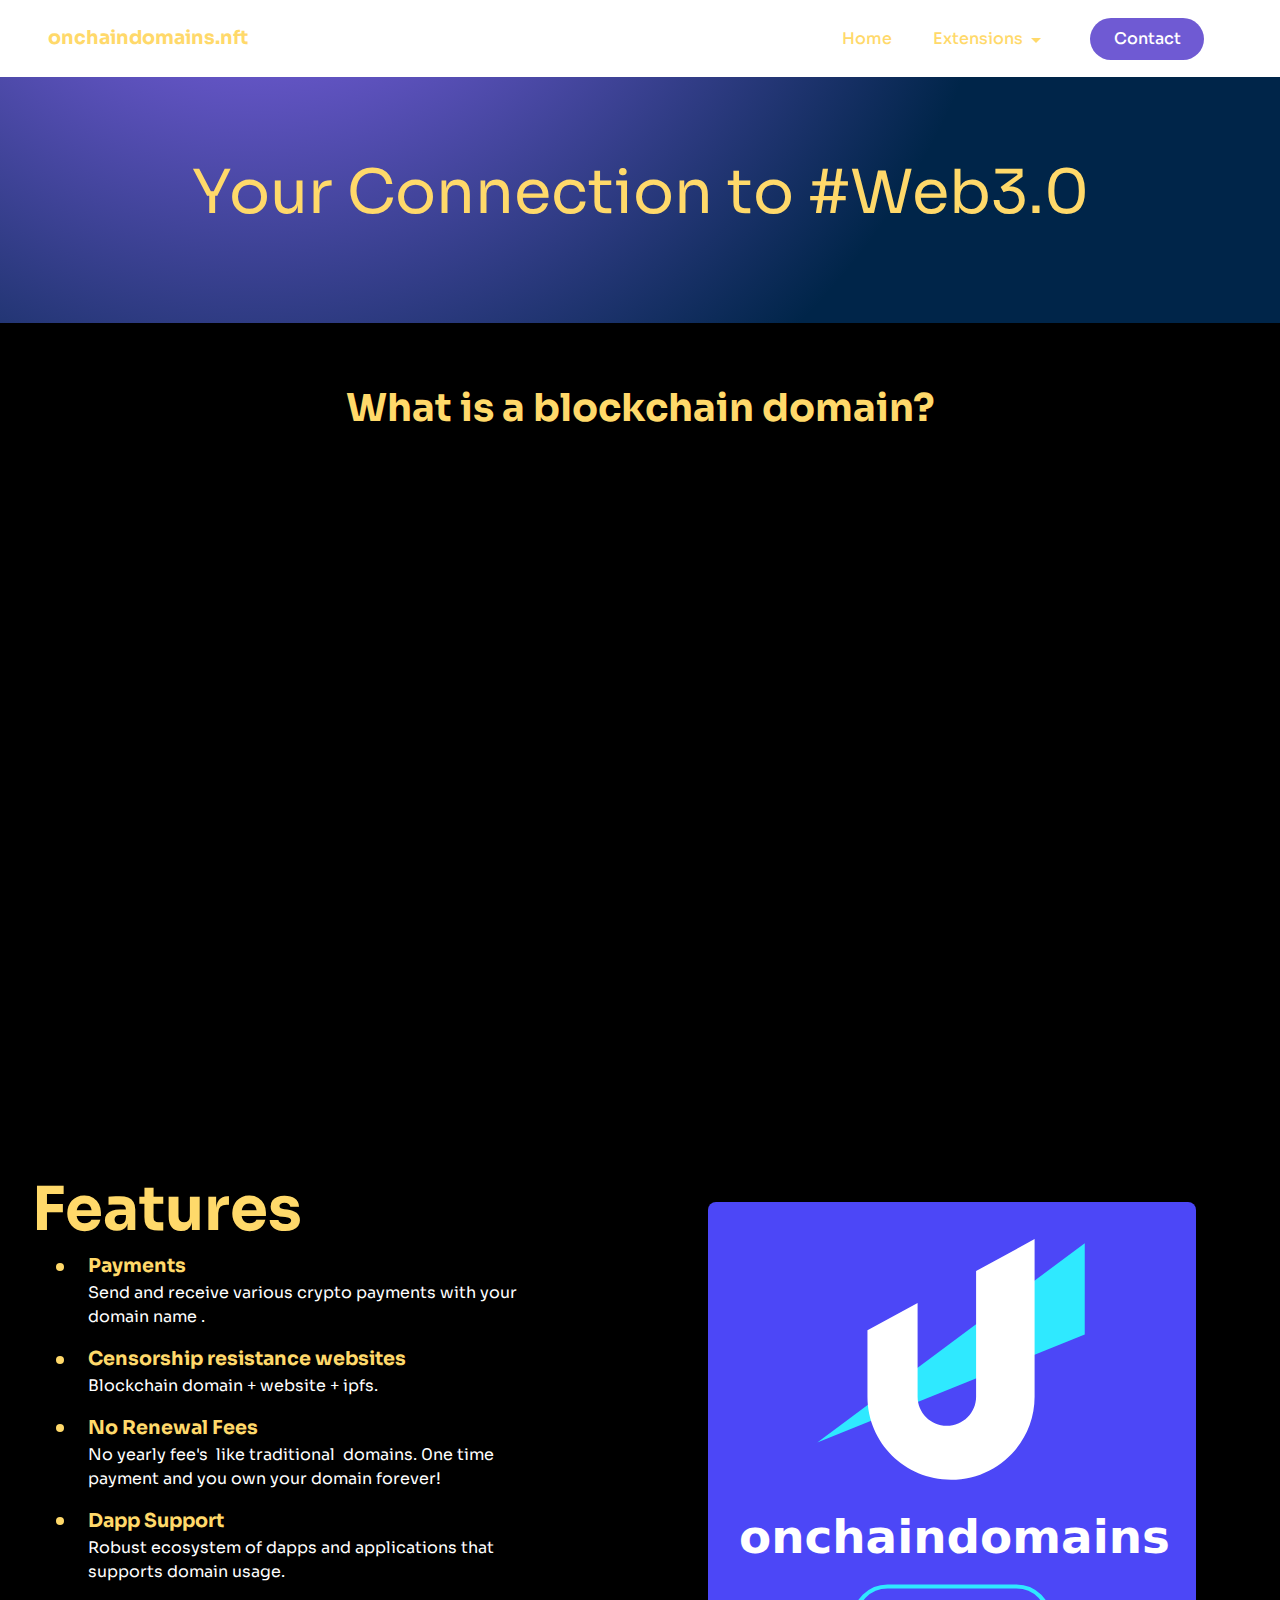
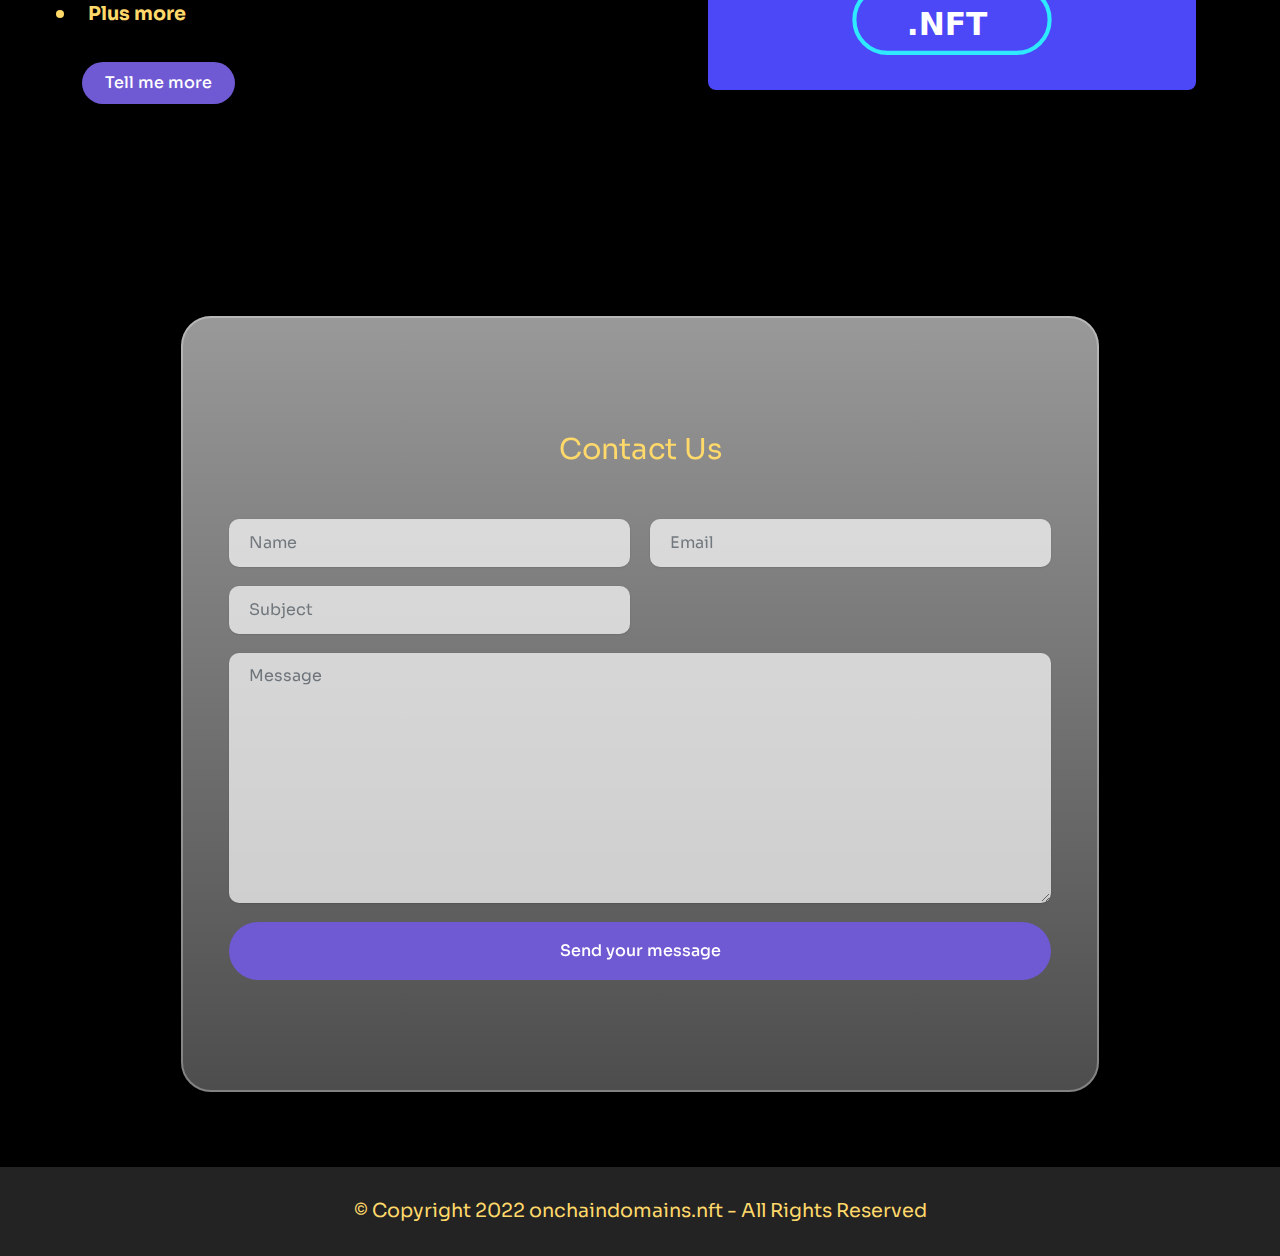
<file: index.html>
<!DOCTYPE html>
<html  >
<head>
  
  <meta charset="UTF-8">
  <meta http-equiv="X-UA-Compatible" content="IE=edge">
  
  <meta name="viewport" content="width=device-width, initial-scale=1, minimum-scale=1">
  <link rel="shortcut icon" href="assets/images/onclogo-128x32.png" type="image/x-icon">
  <meta name="description" content="Your connection to web3, Blockchain domains  ">
  
  
  <title>Home</title>
  <link rel="stylesheet" href="assets/tether/tether.min.css">
  <link rel="stylesheet" href="assets/bootstrap/css/bootstrap.min.css">
  <link rel="stylesheet" href="assets/bootstrap/css/bootstrap-grid.min.css">
  <link rel="stylesheet" href="assets/bootstrap/css/bootstrap-reboot.min.css">
  <link rel="stylesheet" href="assets/dropdown/css/style.css">
  <link rel="stylesheet" href="assets/formstyler/jquery.formstyler.css">
  <link rel="stylesheet" href="assets/formstyler/jquery.formstyler.theme.css">
  <link rel="stylesheet" href="assets/datepicker/jquery.datetimepicker.min.css">
  <link rel="stylesheet" href="assets/socicon/css/styles.css">
  <link rel="stylesheet" href="assets/theme/css/style.css">
  <link rel="stylesheet" href="assets/recaptcha.css">
  <link rel="preload" href="https://fonts.googleapis.com/css?family=Sora:100,200,300,400,500,600,700,800&display=swap" as="style" onload="this.onload=null;this.rel='stylesheet'">
  <noscript><link rel="stylesheet" href="https://fonts.googleapis.com/css?family=Sora:100,200,300,400,500,600,700,800&display=swap"></noscript>
  <link rel="preload" as="style" href="assets/mobirise/css/mbr-additional.css"><link rel="stylesheet" href="assets/mobirise/css/mbr-additional.css" type="text/css">
  
  
  
  
</head>
<body>
  
  <section class="menu cid-s6S0P17ssK" once="menu" id="menu01-1">
    
    <nav class="navbar navbar-dropdown navbar-fixed-top navbar-expand-lg">
        <div class="container-fluid">
            <div class="navbar-brand">
                
                <span class="navbar-caption-wrap"><a class="navbar-caption text-warning text-primary display-7" href="index.html">onchaindomains.nft</a></span>
            </div>
            <button class="navbar-toggler" type="button" data-toggle="collapse" data-target="#navbarSupportedContent" aria-controls="navbarNavAltMarkup" aria-expanded="false" aria-label="Toggle navigation">
                <div class="hamburger">
                    <span></span>
                    <span></span>
                    <span></span>
                    <span></span>
                </div>
            </button>
            <div class="collapse navbar-collapse" id="navbarSupportedContent">
                <ul class="navbar-nav nav-dropdown" data-app-modern-menu="true"><li class="nav-item"><a class="nav-link link text-warning text-primary display-4" href="index.html" aria-expanded="false">
                            Home</a></li><li class="nav-item dropdown"><a class="nav-link link dropdown-toggle text-warning display-4" href="#" aria-expanded="false" data-toggle="dropdown-submenu">Extensions</a><div class="dropdown-menu"><a class="dropdown-item text-warning display-4" href="bitcoin.html" aria-expanded="false">.Bitcoin</a><a class="dropdown-item text-warning text-primary display-4" href="crypto.html" aria-expanded="false">.Crypto</a><a class="dropdown-item text-warning text-primary display-4" href="coin.html" aria-expanded="false">.Coin</a><a class="dropdown-item text-warning text-primary display-4" href="dao.html" aria-expanded="false">.Dao</a><a class="dropdown-item text-warning text-primary display-4" href="nft.html" aria-expanded="false">.NFT</a><a class="dropdown-item text-warning text-primary display-4" href="wallet.html" aria-expanded="false">.Wallet</a><a class="dropdown-item text-warning text-primary display-4" href="x.html" aria-expanded="false">.X</a><a class="dropdown-item text-warning text-primary display-4" href="888.html" aria-expanded="false">.888</a></div></li></ul>
                
                <div class="navbar-buttons mbr-section-btn"><a class="btn btn-primary display-4" href="index.html#form01-2m">
                        Contact</a></div>
            </div>
        </div>
    </nav>

</section>

<section class="header3 cid-t0ngtBwGv9" id="header3-2l">

    

    
    <div class="section-about-header_background-glow"></div>
    <div class="align-center container">
        <div class="row justify-content-center">
            <div class="col-12 col-text col-lg-12">
                <h1 class="mbr-section-title mbr-fonts-style mb-3 display-1">
                    Your Connection to #Web3.0</h1>
                

            </div>
        </div>
    </div>
</section>

<section class="video1 cid-sE9NbXfupN" id="video1-14">
    
    
    <div class="container">
        <div class="mbr-section-head">
            <h4 class="mbr-section-title mbr-fonts-style mb-0 display-2"><strong>What is a blockchain domain?</strong></h4>
            
        </div>
        <div class="row justify-content-center mt-4">
            <div class="col-12 col-md-10 video-block">
                <div class="video-wrapper"><iframe class="mbr-embedded-video" src="https://www.youtube.com/embed/Zm6uZzZwLSg?rel=0&amp;amp;showinfo=0&amp;autoplay=0&amp;loop=0" width="1280" height="720" frameborder="0" allowfullscreen=""></iframe></div>
                
            </div>
        </div>
    </div>
</section>

<section class="features5 cid-t0neFps0yi" id="features05-2k">

    
    
    <div class="container">
        <div class="row">
            <div class="card col-12 col-md-12 col-lg-6 md-pb">
                <div class="card-wrapper">

                    <h2 class="main-title align-left mbr-fonts-style mb-2 display-1"><strong>Features</strong></h2>
                    



                    <div class="card-box">
                        <h3 class="card-title mbr-fonts-style mb-0 display-7"><strong>Payments</strong></h3>
                        <p class="card-text mbr-fonts-style display-4">
                            Send and receive various crypto payments with your domain name .
                        </p>
                    </div>

                    <div class="card-box">
                        <h3 class="card-title mbr-fonts-style mb-0 display-7"><span style="font-size: 19.2px;"><strong>Censorship</strong></span><strong>&nbsp;</strong><span style="font-size: 19.2px;"><strong>resistance websites</strong></span></h3>
                        <p class="card-text mbr-fonts-style display-4">
                            Blockchain domain + website + ipfs.
                        </p>
                    </div>

                    <div class="card-box">
                        <h3 class="card-title mbr-fonts-style mb-0 display-7"><strong>No Renewal Fees</strong></h3>
                        <p class="card-text mbr-fonts-style display-4">
                            No yearly fee's&nbsp; like traditional&nbsp; domains. 0ne time payment and you own your domain forever!</p>
                    </div>

                    <div class="card-box">
                        <h3 class="card-title mbr-fonts-style mb-0 display-7"><strong>Dapp Support</strong></h3>
                        <p class="card-text mbr-fonts-style display-4">Robust ecosystem of dapps and applications that supports domain usage.
                        </p>
                    </div>

                    <div class="card-box">
                        <h3 class="card-title mbr-fonts-style mb-0 display-7"><strong>Plus more</strong></h3>
                        <p class="card-text mbr-fonts-style display-4"></p>
                    </div>

                    <div class="mbr-section-btn mt-2 align-left"><a class="btn btn-primary display-4" href="index.html#form01-2m">Tell me more</a></div>

                </div>
            </div>

            <div class="col-12 col-lg-5 m-auto col-md-12">
                <img src="[data-uri]" alt="" title="" loading="lazy" class="lazyload" data-src="assets/images/onchaindomains.nft.svg">

            </div>


        </div>
    </div>
</section>

<section class="form1 cid-t0nlV4lA3E" id="form01-2m">
    
    
    <div class="container">
        <div class="row">
            <div class="col-lg-10 mx-auto" data-form-type="formoid">
                <!--Formbuilder Form-->
                <form action="https://mobirise.eu/" method="POST" class="mbr-form form-with-styler" data-form-title="Form Name"><input type="hidden" name="email" data-form-email="true" value="lxC7ohnDWTR/6ilySQ4wUBWQDvo4agyzdi3L2mwZVPYLKP8OgLTTSJLEo9i6hULwrU3tOn/VmQprxgUNlQQGTAIi1LkqBX/VfFMRzmApXmYLtWyYVIg/17ryLEoDbDOU.xxeMB5UKXvonw3IRRetsI2QGaG4zSGOmTSf6MKBFVftbnBNVxolUfvxUSh20ntqLDXhSTaotvSFoDrWkbOeCnU7ltf1X4pSdPtMpFTNP8L681RN7qtRK2tJY0jF6CRgK">
                    <div class="row">
                        <div hidden="hidden" data-form-alert="" class="alert alert-success col-12">Thanks for filling out the form! Get back to you soon!</div>
                        <div hidden="hidden" data-form-alert-danger="" class="alert alert-danger col-12">Oops...! some
                            problem!</div>
                    </div>
                    <div class="dragArea row">
                        <div class="col-lg-12 col-md-12 col-sm-12">
                            <h4 class="mbr-fonts-style display-5">Contact Us</h4>
                        </div>
                        <div class="col-lg-6 col-md-12 col-sm-12 form-group" data-for="name">
                            <input type="text" name="name" placeholder="Name" data-form-field="name" class="form-control display-7" value="" id="name-form01-2m">
                        </div>
                        <div data-for="email" class="col-lg-6 col-md-12 col-sm-12 form-group">
                            <input type="email" name="email" placeholder="Email" data-form-field="email" class="form-control display-7" value="" id="email-form01-2m">
                        </div>
                        <div data-for="subject" class="col-lg-6 col-md-12 col-sm-12 form-group">
                            <input type="text" name="subject" placeholder="Subject" data-form-field="subject" class="form-control display-7" value="" id="subject-form01-2m">
                        </div>
                        
                        <div data-for="message" class="col-lg-12 col-md-12 col-sm-12 form-group">
                            <textarea name="message" placeholder="Message" data-form-field="message" class="form-control display-7" id="message-form01-2m"></textarea>
                        </div>
                        <div class="col-auto"><button type="submit" class="btn btn-primary display-4">Send your message</button></div>
                    </div>
                </form>
                <!--Formbuilder Form-->
            </div>
        </div>
    </div>
</section>

<section data-bs-version="5.1" class="footer7 cid-t0yNMkCwlv" once="footers" id="footer7-2n">

    

    

    <div class="container">
        <div class="media-container-row align-center mbr-white">
            <div class="col-12">
                <p class="mbr-text mb-0 mbr-fonts-style display-7">
                    © Copyright 2022 onchaindomains.nft - All Rights Reserved
                </p>
            </div>
        </div>
    </div>
</section>


<script src="assets/web/assets/jquery/jquery.min.js"></script>
  <script src="assets/popper/popper.min.js"></script>
  <script src="assets/tether/tether.min.js"></script>
  <script src="assets/bootstrap/js/bootstrap.min.js"></script>
  <script src="assets/smoothscroll/smooth-scroll.js"></script>
  <script src="assets/dropdown/js/nav-dropdown.js"></script>
  <script src="assets/dropdown/js/navbar-dropdown.js"></script>
  <script src="assets/touchswipe/jquery.touch-swipe.min.js"></script>
  <script src="assets/playervimeo/vimeo_player.js"></script>
  <script src="assets/formstyler/jquery.formstyler.js"></script>
  <script src="assets/formstyler/jquery.formstyler.min.js"></script>
  <script src="assets/datepicker/jquery.datetimepicker.full.js"></script>
  <script src="assets/theme/js/script.js"></script>
  <script src="assets/formoid.min.js"></script>
  
  
  
<script>"use strict";if("loading"in HTMLImageElement.prototype){document.querySelectorAll('img[loading="lazy"],iframe[loading="lazy"]').forEach(e=>{e.src=e.dataset.src,e.style.paddingTop=100*e.getAttribute("data-aspectratio")+"%",e.style.height=0,e.onload=function(){e.removeAttribute("style")}})}else{const e=document.createElement("script");e.src="https://cdnjs.cloudflare.com/ajax/libs/lazysizes/5.1.2/lazysizes.min.js",document.body.appendChild(e)}</script>
</body>
</html>
</file>
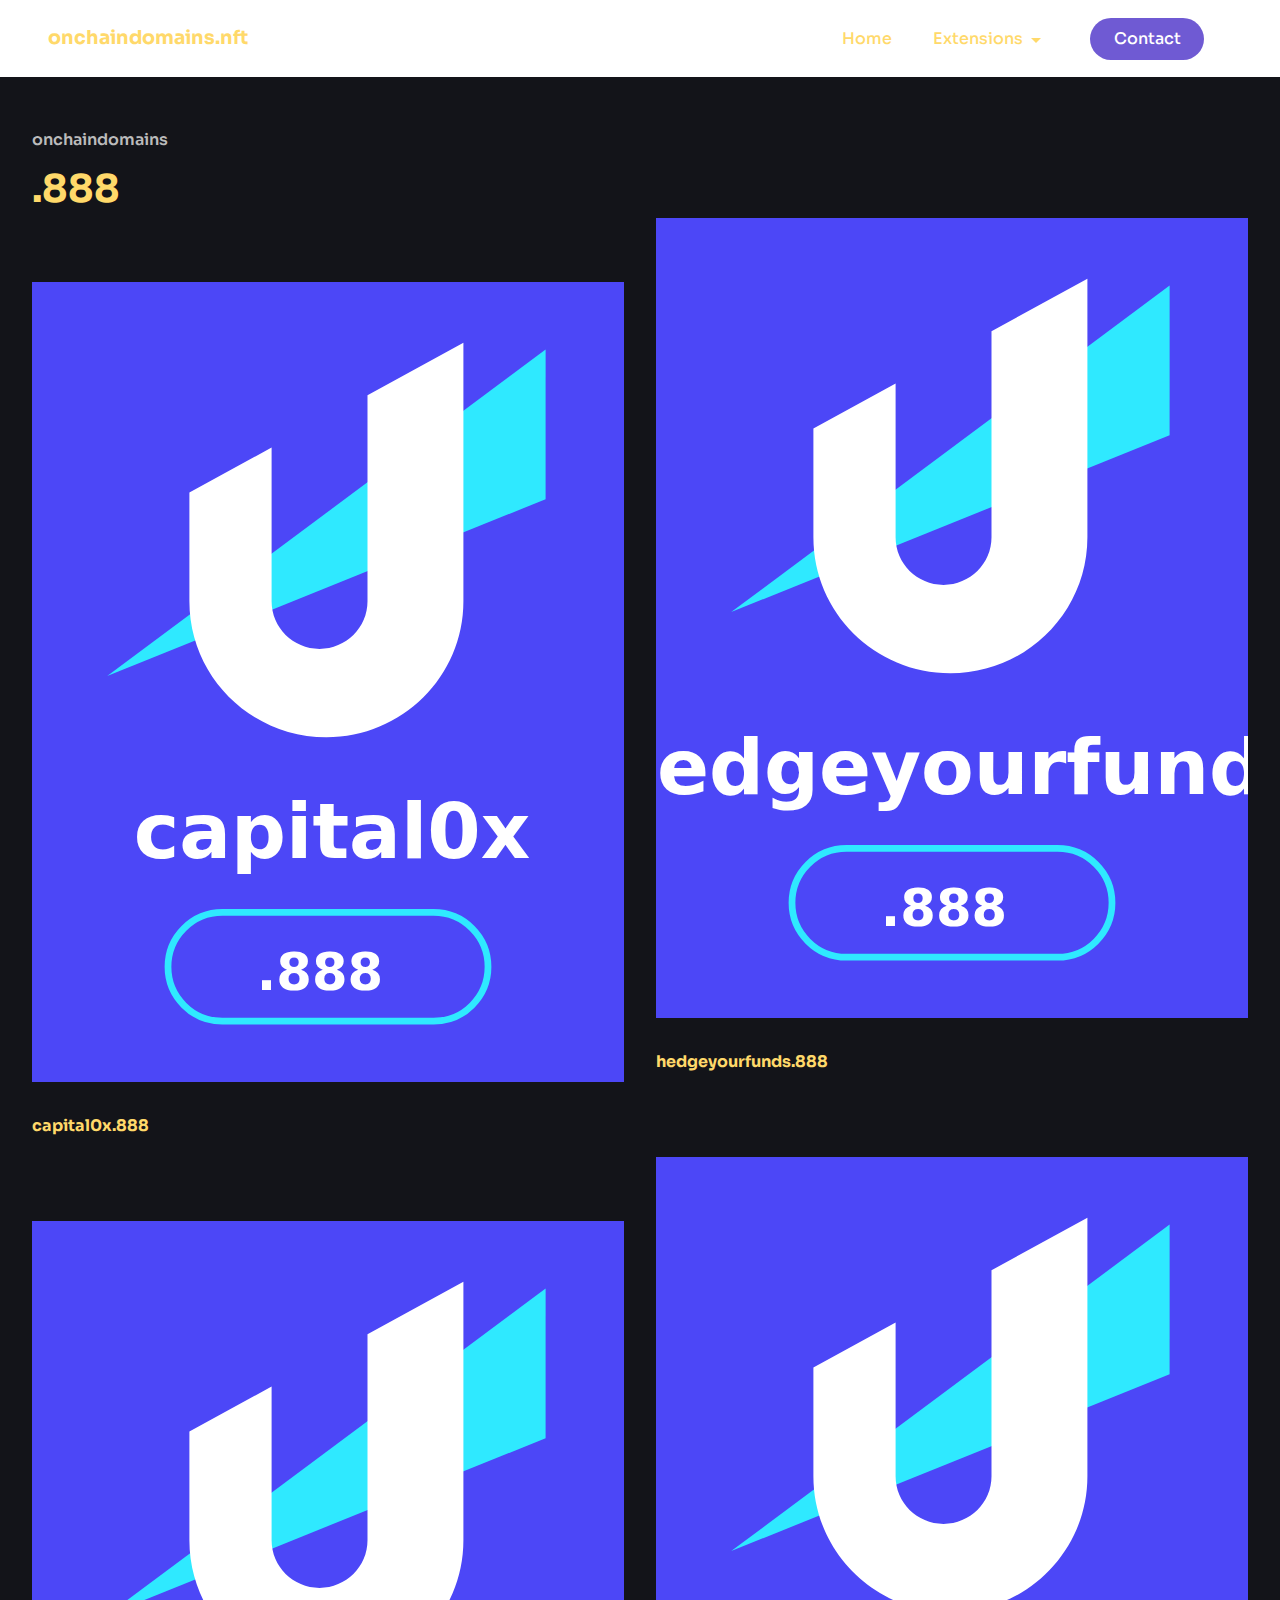
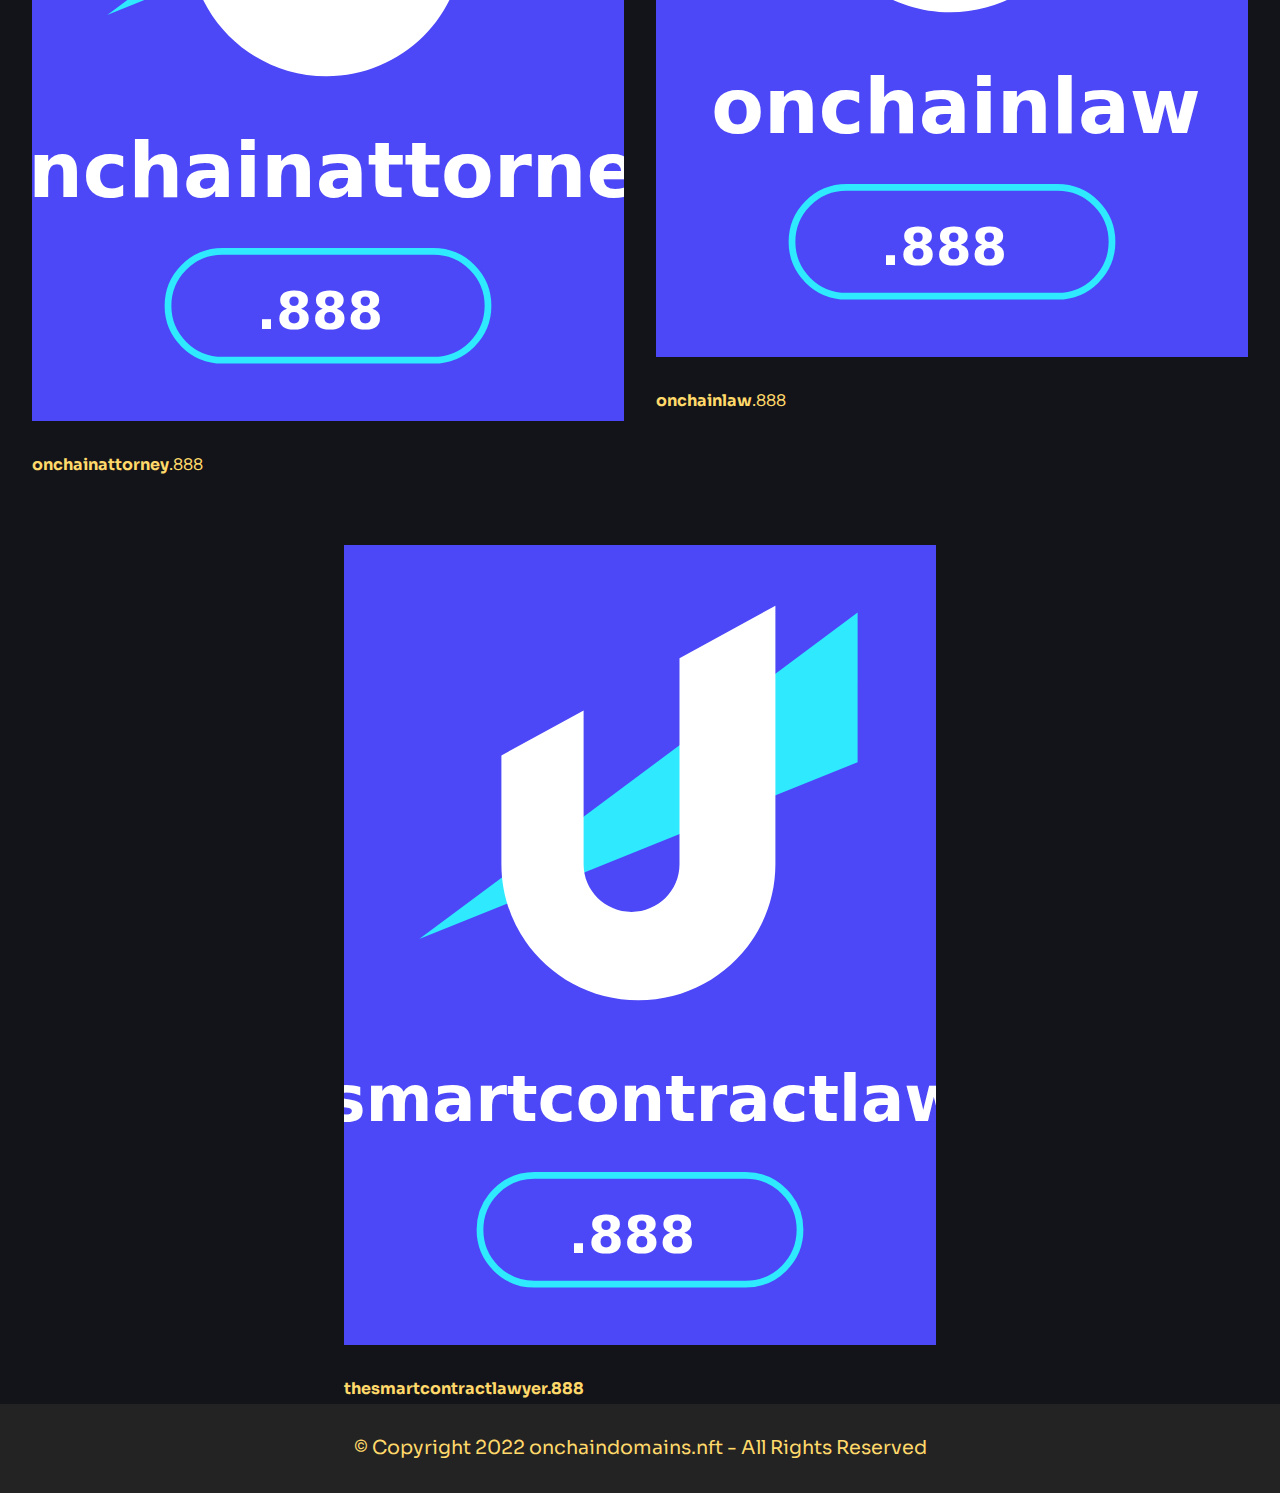
<file: 888.html>
<!DOCTYPE html>
<html  >
<head>
  
  <meta charset="UTF-8">
  <meta http-equiv="X-UA-Compatible" content="IE=edge">
  
  <meta name="viewport" content="width=device-width, initial-scale=1, minimum-scale=1">
  <link rel="shortcut icon" href="assets/images/onclogo-128x32.png" type="image/x-icon">
  <meta name="description" content=".888 nft's blockchain domains page">
  
  
  <title>.888</title>
  <link rel="stylesheet" href="assets/tether/tether.min.css">
  <link rel="stylesheet" href="assets/bootstrap/css/bootstrap.min.css">
  <link rel="stylesheet" href="assets/bootstrap/css/bootstrap-grid.min.css">
  <link rel="stylesheet" href="assets/bootstrap/css/bootstrap-reboot.min.css">
  <link rel="stylesheet" href="assets/dropdown/css/style.css">
  <link rel="stylesheet" href="assets/socicon/css/styles.css">
  <link rel="stylesheet" href="assets/theme/css/style.css">
  <link rel="preload" href="https://fonts.googleapis.com/css?family=Sora:100,200,300,400,500,600,700,800&display=swap" as="style" onload="this.onload=null;this.rel='stylesheet'">
  <noscript><link rel="stylesheet" href="https://fonts.googleapis.com/css?family=Sora:100,200,300,400,500,600,700,800&display=swap"></noscript>
  <link rel="preload" as="style" href="assets/mobirise/css/mbr-additional.css"><link rel="stylesheet" href="assets/mobirise/css/mbr-additional.css" type="text/css">
  
  
  
  
</head>
<body>
  
  <section class="menu cid-t0iC1fGXDf" once="menu" id="menu01-2g">
    
    <nav class="navbar navbar-dropdown navbar-fixed-top navbar-expand-lg">
        <div class="container-fluid">
            <div class="navbar-brand">
                
                <span class="navbar-caption-wrap"><a class="navbar-caption text-warning text-primary display-7" href="index.html">onchaindomains.nft</a></span>
            </div>
            <button class="navbar-toggler" type="button" data-toggle="collapse" data-target="#navbarSupportedContent" aria-controls="navbarNavAltMarkup" aria-expanded="false" aria-label="Toggle navigation">
                <div class="hamburger">
                    <span></span>
                    <span></span>
                    <span></span>
                    <span></span>
                </div>
            </button>
            <div class="collapse navbar-collapse" id="navbarSupportedContent">
                <ul class="navbar-nav nav-dropdown" data-app-modern-menu="true"><li class="nav-item"><a class="nav-link link text-warning text-primary display-4" href="index.html" aria-expanded="false">
                            Home</a></li><li class="nav-item dropdown"><a class="nav-link link dropdown-toggle text-warning display-4" href="#" aria-expanded="false" data-toggle="dropdown-submenu">Extensions</a><div class="dropdown-menu"><a class="dropdown-item text-warning display-4" href="bitcoin.html" aria-expanded="false">.Bitcoin</a><a class="dropdown-item text-warning text-primary display-4" href="crypto.html" aria-expanded="false">.Crypto</a><a class="dropdown-item text-warning text-primary display-4" href="coin.html" aria-expanded="false">.Coin</a><a class="dropdown-item text-warning text-primary display-4" href="dao.html" aria-expanded="false">.Dao</a><a class="dropdown-item text-warning text-primary display-4" href="nft.html" aria-expanded="false">.NFT</a><a class="dropdown-item text-warning text-primary display-4" href="wallet.html" aria-expanded="false">.Wallet</a><a class="dropdown-item text-warning text-primary display-4" href="x.html" aria-expanded="false">.X</a><a class="dropdown-item text-warning text-primary display-4" href="888.html" aria-expanded="false">.888</a></div></li></ul>
                
                <div class="navbar-buttons mbr-section-btn"><a class="btn btn-primary display-4" href="index.html#form01-2m">
                        Contact</a></div>
            </div>
        </div>
    </nav>

</section>

<section class="features11 cid-t0iC1geCYb" id="features011-2h">
    

    
    <div class="container-fluid">
        <div class="row justify-content-center">
            <div class="col-12 title col-md-12 col-lg-12">
                <h2 class="mbr-section-subtitle align-left mbr-fonts-style mb-3 display-4">onchaindomains</h2>
                <h1 class="mbr-section-title align-left mbr-fonts-style mb-2 display-2"><strong>.888</strong></h1>
                
                
            </div>
            <div class="col-sm-6 col-lg-6 col-md-12 md-pb">
                <div class="card-wrap card2">
                    <div class="image-wrap">
                        <a href="https://opensea.io/assets/0x049aba7510f45ba5b64ea9e658e342f904db358d/103538027194929017520002164244295250339443598918766594624935823943406456464091/" target="_blank"><img src="[data-uri]" alt="capital0x.888" loading="lazy" class="lazyload" data-src="assets/images/capital0x.888.svg"></a>
                    </div>
                    <div class="content-wrap">
                        <h5 class="mbr-section-title card-title mbr-fonts-style align-left display-4"><strong>capital0x.888</strong></h5>
                        
                        
                    </div>
                </div>
            </div>
            <div class="col-sm-6 col-lg-6 col-md-12">
                <div class="card-wrap">
                    <div class="image-wrap">
                        <a href="https://opensea.io/assets/0x049aba7510f45ba5b64ea9e658e342f904db358d/72384114310668607971549543741841113733043193519565688908568404358574962554024/" target="_blank"><img src="[data-uri]" alt="hedgeyourfunds.888" loading="lazy" class="lazyload" data-src="assets/images/hedgeyourfunds.888.svg"></a>
                    </div>
                    <div class="content-wrap">
                        <h5 class="mbr-section-title card-title mbr-fonts-style align-left display-4"><strong>hedgeyourfunds.888</strong></h5>
                        
                        
                    </div>
                </div>
            </div>
        </div>
    </div>
</section>

<section class="features11 cid-t0iC1gLH5C" id="features011-2i">
    

    
    <div class="container-fluid">
        <div class="row justify-content-center">
            <div class="col-12 title col-md-12 col-lg-12">
                
                
                
                
            </div>
            <div class="col-sm-6 col-lg-6 col-md-12 md-pb">
                <div class="card-wrap card2">
                    <div class="image-wrap">
                        <a href="https://opensea.io/assets/0x049aba7510f45ba5b64ea9e658e342f904db358d/46132008811173601318043767251689020590949476039368623744593132154682879414210/" target="_blank"><img src="[data-uri]" alt="onchainattorney.888" loading="lazy" class="lazyload" data-src="assets/images/onchainattorney.888.svg"></a>
                    </div>
                    <div class="content-wrap">
                        <h5 class="mbr-section-title card-title mbr-fonts-style align-left display-4"><strong>onchainattorney</strong>.888</h5>
                        
                        
                    </div>
                </div>
            </div>
            <div class="col-sm-6 col-lg-6 col-md-12">
                <div class="card-wrap">
                    <div class="image-wrap">
                        <a href="https://opensea.io/assets/0x049aba7510f45ba5b64ea9e658e342f904db358d/24765675018943442303097681974597449080151263710011892680145353621273139098663/" target="_blank"><img src="[data-uri]" alt="onchainlaw.888" loading="lazy" class="lazyload" data-src="assets/images/onchainlaw.888.svg"></a>
                    </div>
                    <div class="content-wrap">
                        <h5 class="mbr-section-title card-title mbr-fonts-style align-left display-4"><strong>onchainlaw</strong>.888</h5>
                        
                        
                    </div>
                </div>
            </div>
        </div>
    </div>
</section>

<section class="features11 cid-t0iC1hbG5g" id="features011-2j">
    

    
    <div class="container-fluid">
        <div class="row justify-content-center">
            <div class="col-12 title col-md-12 col-lg-12">
                
                
                
                
            </div>
            <div class="col-sm-6 col-lg-6 col-md-12 md-pb">
                <div class="card-wrap card2">
                    <div class="image-wrap">
                        <a href="https://opensea.io/assets/0x049aba7510f45ba5b64ea9e658e342f904db358d/98430515728474821280640515280834972625500270019256067175929372559021545569666/" target="_blank"><img src="[data-uri]" alt="thesmartcontractlawyer.888" loading="lazy" class="lazyload" data-src="assets/images/thesmartcontractlawyer.888.svg"></a>
                    </div>
                    <div class="content-wrap">
                        <h5 class="mbr-section-title card-title mbr-fonts-style align-left display-4"><strong>thesmartcontractlawyer.888</strong></h5>
                        
                        
                    </div>
                </div>
            </div>
            
        </div>
    </div>
</section>

<section data-bs-version="5.1" class="footer7 cid-t0yNMkCwlv" once="footers" id="footer7-2n">

    

    

    <div class="container">
        <div class="media-container-row align-center mbr-white">
            <div class="col-12">
                <p class="mbr-text mb-0 mbr-fonts-style display-7">
                    © Copyright 2022 onchaindomains.nft - All Rights Reserved
                </p>
            </div>
        </div>
    </div>
</section>


<script src="assets/web/assets/jquery/jquery.min.js"></script>
  <script src="assets/popper/popper.min.js"></script>
  <script src="assets/tether/tether.min.js"></script>
  <script src="assets/bootstrap/js/bootstrap.min.js"></script>
  <script src="assets/smoothscroll/smooth-scroll.js"></script>
  <script src="assets/dropdown/js/nav-dropdown.js"></script>
  <script src="assets/dropdown/js/navbar-dropdown.js"></script>
  <script src="assets/touchswipe/jquery.touch-swipe.min.js"></script>
  <script src="assets/theme/js/script.js"></script>
  
  
  
<script>"use strict";if("loading"in HTMLImageElement.prototype){document.querySelectorAll('img[loading="lazy"],iframe[loading="lazy"]').forEach(e=>{e.src=e.dataset.src,e.style.paddingTop=100*e.getAttribute("data-aspectratio")+"%",e.style.height=0,e.onload=function(){e.removeAttribute("style")}})}else{const e=document.createElement("script");e.src="https://cdnjs.cloudflare.com/ajax/libs/lazysizes/5.1.2/lazysizes.min.js",document.body.appendChild(e)}</script>
</body>
</html>
</file>
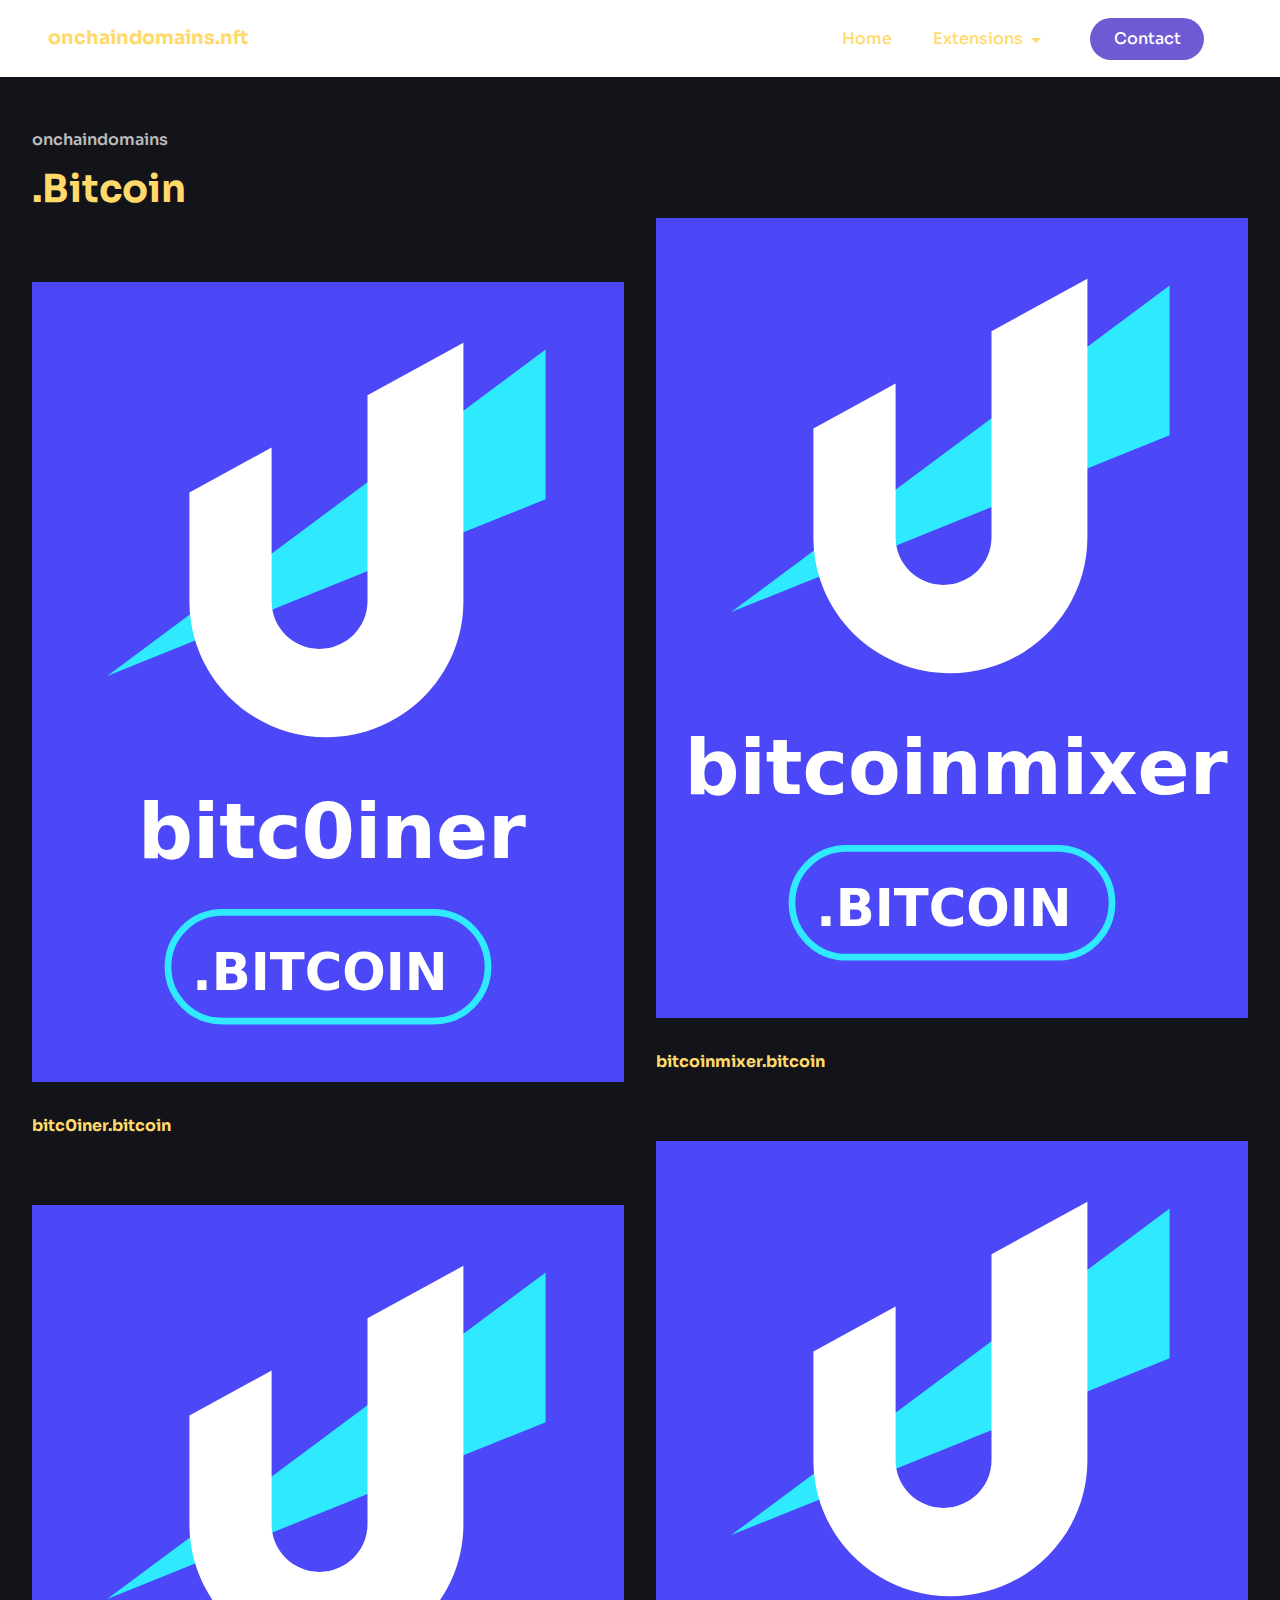
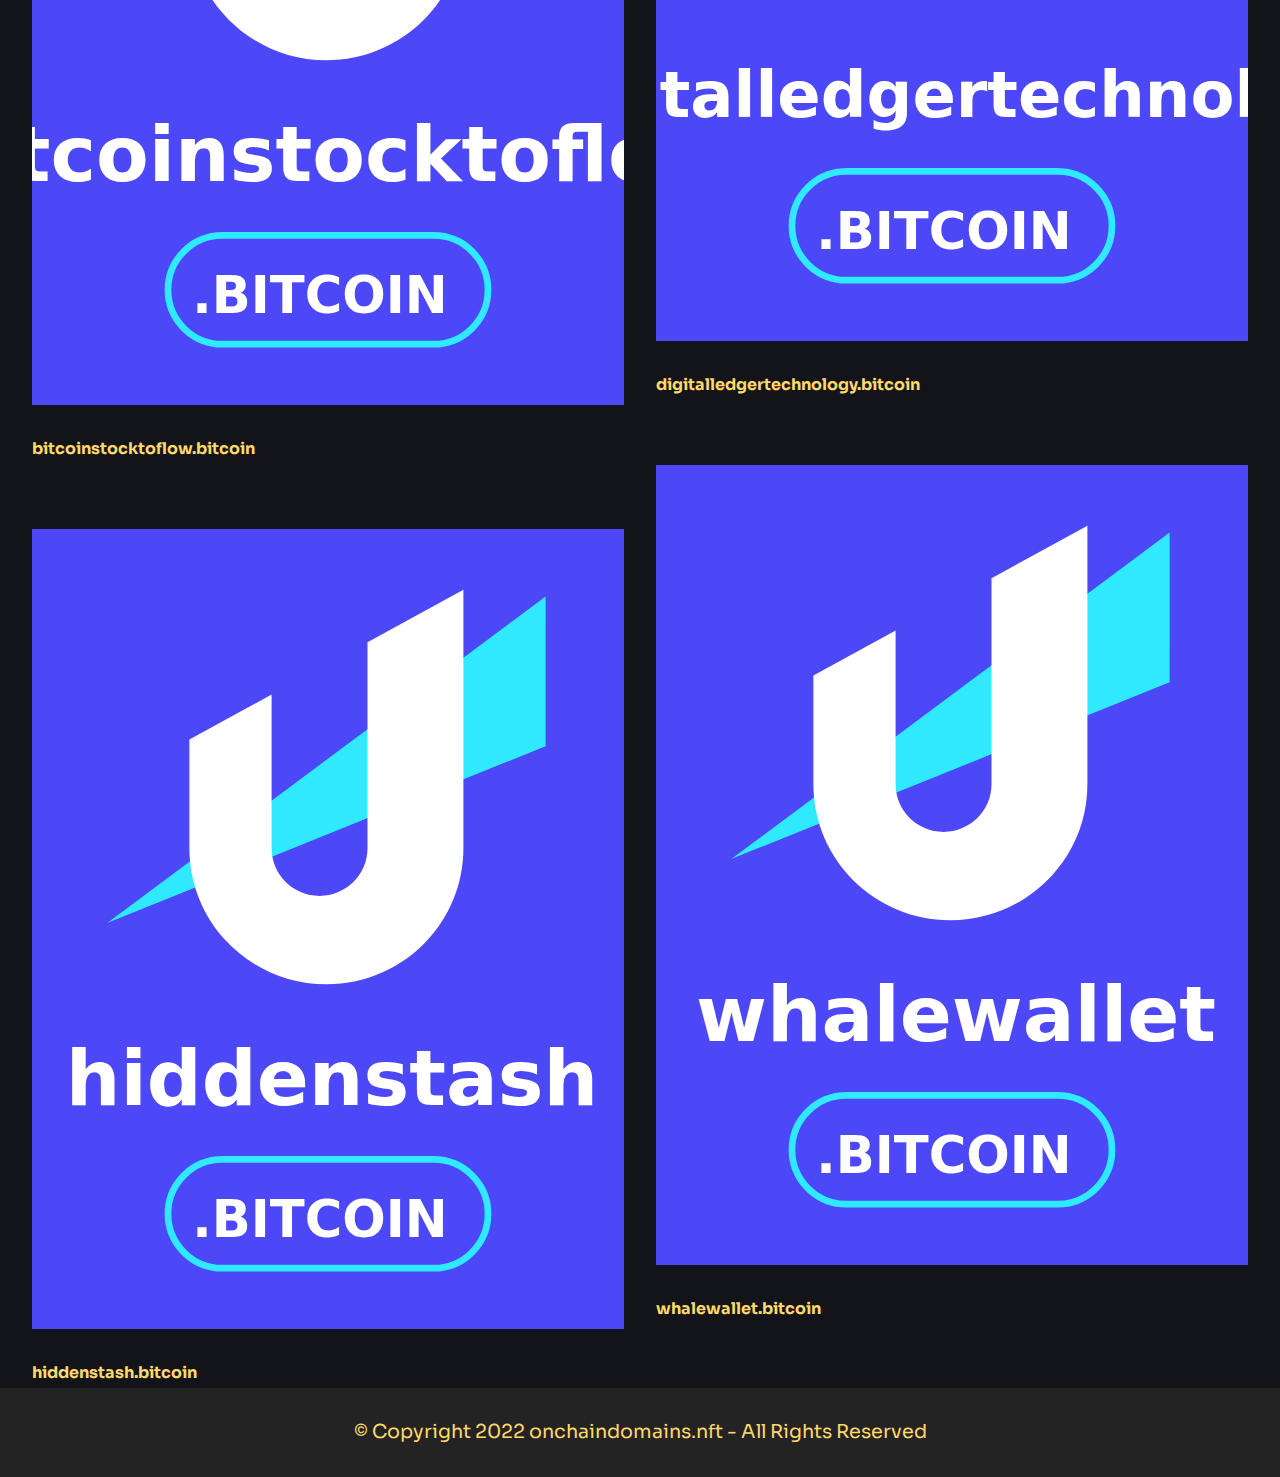
<file: bitcoin.html>
<!DOCTYPE html>
<html  >
<head>
  
  <meta charset="UTF-8">
  <meta http-equiv="X-UA-Compatible" content="IE=edge">
  
  <meta name="viewport" content="width=device-width, initial-scale=1, minimum-scale=1">
  <link rel="shortcut icon" href="assets/images/onclogo-128x32.png" type="image/x-icon">
  <meta name="description" content=".bitcoin nft's blockchain domains page">
  
  
  <title>.Bitcoin</title>
  <link rel="stylesheet" href="assets/tether/tether.min.css">
  <link rel="stylesheet" href="assets/bootstrap/css/bootstrap.min.css">
  <link rel="stylesheet" href="assets/bootstrap/css/bootstrap-grid.min.css">
  <link rel="stylesheet" href="assets/bootstrap/css/bootstrap-reboot.min.css">
  <link rel="stylesheet" href="assets/dropdown/css/style.css">
  <link rel="stylesheet" href="assets/socicon/css/styles.css">
  <link rel="stylesheet" href="assets/theme/css/style.css">
  <link rel="preload" href="https://fonts.googleapis.com/css?family=Sora:100,200,300,400,500,600,700,800&display=swap" as="style" onload="this.onload=null;this.rel='stylesheet'">
  <noscript><link rel="stylesheet" href="https://fonts.googleapis.com/css?family=Sora:100,200,300,400,500,600,700,800&display=swap"></noscript>
  <link rel="preload" as="style" href="assets/mobirise/css/mbr-additional.css"><link rel="stylesheet" href="assets/mobirise/css/mbr-additional.css" type="text/css">
  
  
  
  
</head>
<body>
  
  <section class="menu cid-s6S0P17ssK" once="menu" id="menu01-1f">
    
    <nav class="navbar navbar-dropdown navbar-fixed-top navbar-expand-lg">
        <div class="container-fluid">
            <div class="navbar-brand">
                
                <span class="navbar-caption-wrap"><a class="navbar-caption text-warning text-primary display-7" href="index.html">onchaindomains.nft</a></span>
            </div>
            <button class="navbar-toggler" type="button" data-toggle="collapse" data-target="#navbarSupportedContent" aria-controls="navbarNavAltMarkup" aria-expanded="false" aria-label="Toggle navigation">
                <div class="hamburger">
                    <span></span>
                    <span></span>
                    <span></span>
                    <span></span>
                </div>
            </button>
            <div class="collapse navbar-collapse" id="navbarSupportedContent">
                <ul class="navbar-nav nav-dropdown" data-app-modern-menu="true"><li class="nav-item"><a class="nav-link link text-warning text-primary display-4" href="index.html" aria-expanded="false">
                            Home</a></li><li class="nav-item dropdown"><a class="nav-link link dropdown-toggle text-warning display-4" href="#" aria-expanded="false" data-toggle="dropdown-submenu">Extensions</a><div class="dropdown-menu"><a class="dropdown-item text-warning display-4" href="bitcoin.html" aria-expanded="false">.Bitcoin</a><a class="dropdown-item text-warning text-primary display-4" href="crypto.html" aria-expanded="false">.Crypto</a><a class="dropdown-item text-warning text-primary display-4" href="coin.html" aria-expanded="false">.Coin</a><a class="dropdown-item text-warning text-primary display-4" href="dao.html" aria-expanded="false">.Dao</a><a class="dropdown-item text-warning text-primary display-4" href="nft.html" aria-expanded="false">.NFT</a><a class="dropdown-item text-warning text-primary display-4" href="wallet.html" aria-expanded="false">.Wallet</a><a class="dropdown-item text-warning text-primary display-4" href="x.html" aria-expanded="false">.X</a><a class="dropdown-item text-warning text-primary display-4" href="888.html" aria-expanded="false">.888</a></div></li></ul>
                
                <div class="navbar-buttons mbr-section-btn"><a class="btn btn-primary display-4" href="index.html#form01-2m">
                        Contact</a></div>
            </div>
        </div>
    </nav>

</section>

<section class="features11 cid-t0i8ip0Rpt" id="features011-1g">
    

    
    <div class="container-fluid">
        <div class="row justify-content-center">
            <div class="col-12 title col-md-12 col-lg-12">
                <h2 class="mbr-section-subtitle align-left mbr-fonts-style mb-3 display-4">onchaindomains</h2>
                <h1 class="mbr-section-title align-left mbr-fonts-style mb-2 display-2"><strong>.Bitcoin</strong></h1>
                
                
            </div>
            <div class="col-sm-6 col-lg-6 col-md-12 md-pb">
                <div class="card-wrap card2">
                    <div class="image-wrap">
                        <a href="https://opensea.io/assets/0x049aba7510f45ba5b64ea9e658e342f904db358d/64621529629079024306790250551483808775654822710425662109972028196763717440804/" target="_blank"><img src="[data-uri]" alt="bitc0iner.bitcoin" loading="lazy" class="lazyload" data-src="assets/images/bitc0iner.bitcoin.svg"></a>
                    </div>
                    <div class="content-wrap">
                        <h5 class="mbr-section-title card-title mbr-fonts-style align-left display-4"><strong>bitc0iner.bitcoin</strong></h5>
                        
                        
                    </div>
                </div>
            </div>
            <div class="col-sm-6 col-lg-6 col-md-12">
                <div class="card-wrap">
                    <div class="image-wrap">
                        <a href="https://opensea.io/assets/0x049aba7510f45ba5b64ea9e658e342f904db358d/84657977892994095319298787373079617066762114458323173962404117736281962780240/" target="_blank"><img src="[data-uri]" alt="bitcoinmixer.bitcoin" loading="lazy" class="lazyload" data-src="assets/images/bitcoinmixer.bitcoin.svg"></a>
                    </div>
                    <div class="content-wrap">
                        <h5 class="mbr-section-title card-title mbr-fonts-style align-left display-4"><strong>bitcoinmixer.bitcoin</strong></h5>
                        
                        
                    </div>
                </div>
            </div>
        </div>
    </div>
</section>

<section class="features11 cid-t0i8wcVvez" id="features011-1h">
    

    
    <div class="container-fluid">
        <div class="row justify-content-center">
            <div class="col-12 title col-md-12 col-lg-12">
                
                
                
                
            </div>
            <div class="col-sm-6 col-lg-6 col-md-12 md-pb">
                <div class="card-wrap card2">
                    <div class="image-wrap">
                        <a href="https://opensea.io/assets/0x049aba7510f45ba5b64ea9e658e342f904db358d/53786545281771970496013748456603481007434374784093732230558425704803955710851/" target="_blank"><img src="[data-uri]" alt="bitcoinstocktoflow.bitcoin" loading="lazy" class="lazyload" data-src="assets/images/bitcoinstocktoflow.bitcoin.svg"></a>
                    </div>
                    <div class="content-wrap">
                        <h5 class="mbr-section-title card-title mbr-fonts-style align-left display-4"><strong>bitcoinstocktoflow.bitcoin</strong></h5>
                        
                        
                    </div>
                </div>
            </div>
            <div class="col-sm-6 col-lg-6 col-md-12">
                <div class="card-wrap">
                    <div class="image-wrap">
                        <a href="https://opensea.io/assets/0x049aba7510f45ba5b64ea9e658e342f904db358d/25051127890915474675146925232032815752116068558146986604668578313013222900938/" target="_blank"><img src="[data-uri]" alt="digitalledgertechnology.bitcoin" loading="lazy" class="lazyload" data-src="assets/images/digitalledgertechnology.bitcoin.svg"></a>
                    </div>
                    <div class="content-wrap">
                        <h5 class="mbr-section-title card-title mbr-fonts-style align-left display-4"><strong>digitalledgertechnology.bitcoin</strong></h5>
                        
                        
                    </div>
                </div>
            </div>
        </div>
    </div>
</section>

<section class="features11 cid-t0iaUb5hbL" id="features011-1i">
    

    
    <div class="container-fluid">
        <div class="row justify-content-center">
            <div class="col-12 title col-md-12 col-lg-12">
                
                
                
                
            </div>
            <div class="col-sm-6 col-lg-6 col-md-12 md-pb">
                <div class="card-wrap card2">
                    <div class="image-wrap">
                        <a href="https://opensea.io/assets/0x049aba7510f45ba5b64ea9e658e342f904db358d/60432805007215313464593457800190897464572479894604384165904893092528482646679/" target="_blank"><img src="[data-uri]" alt="hiddenstash.bitcoin" loading="lazy" class="lazyload" data-src="assets/images/hiddenstash.bitcoin.svg"></a>
                    </div>
                    <div class="content-wrap">
                        <h5 class="mbr-section-title card-title mbr-fonts-style align-left display-4"><strong>hiddenstash.bitcoin</strong></h5>
                        
                        
                    </div>
                </div>
            </div>
            <div class="col-sm-6 col-lg-6 col-md-12">
                <div class="card-wrap">
                    <div class="image-wrap">
                        <a href="https://opensea.io/assets/0x049aba7510f45ba5b64ea9e658e342f904db358d/20958136915554237303483315651566435874632744543350404738722383794564393361718/" target="_blank"><img src="[data-uri]" alt="whalewallet.bitcoin" loading="lazy" class="lazyload" data-src="assets/images/whalewallet.svg"></a>
                    </div>
                    <div class="content-wrap">
                        <h5 class="mbr-section-title card-title mbr-fonts-style align-left display-4"><strong>whalewallet.bitcoin</strong></h5>
                        
                        
                    </div>
                </div>
            </div>
        </div>
    </div>
</section>

<section data-bs-version="5.1" class="footer7 cid-t0yNMkCwlv" once="footers" id="footer7-2n">

    

    

    <div class="container">
        <div class="media-container-row align-center mbr-white">
            <div class="col-12">
                <p class="mbr-text mb-0 mbr-fonts-style display-7">
                    © Copyright 2022 onchaindomains.nft - All Rights Reserved
                </p>
            </div>
        </div>
    </div>
</section>


<script src="assets/web/assets/jquery/jquery.min.js"></script>
  <script src="assets/popper/popper.min.js"></script>
  <script src="assets/tether/tether.min.js"></script>
  <script src="assets/bootstrap/js/bootstrap.min.js"></script>
  <script src="assets/smoothscroll/smooth-scroll.js"></script>
  <script src="assets/dropdown/js/nav-dropdown.js"></script>
  <script src="assets/dropdown/js/navbar-dropdown.js"></script>
  <script src="assets/touchswipe/jquery.touch-swipe.min.js"></script>
  <script src="assets/theme/js/script.js"></script>
  
  
  
<script>"use strict";if("loading"in HTMLImageElement.prototype){document.querySelectorAll('img[loading="lazy"],iframe[loading="lazy"]').forEach(e=>{e.src=e.dataset.src,e.style.paddingTop=100*e.getAttribute("data-aspectratio")+"%",e.style.height=0,e.onload=function(){e.removeAttribute("style")}})}else{const e=document.createElement("script");e.src="https://cdnjs.cloudflare.com/ajax/libs/lazysizes/5.1.2/lazysizes.min.js",document.body.appendChild(e)}</script>
</body>
</html>
</file>
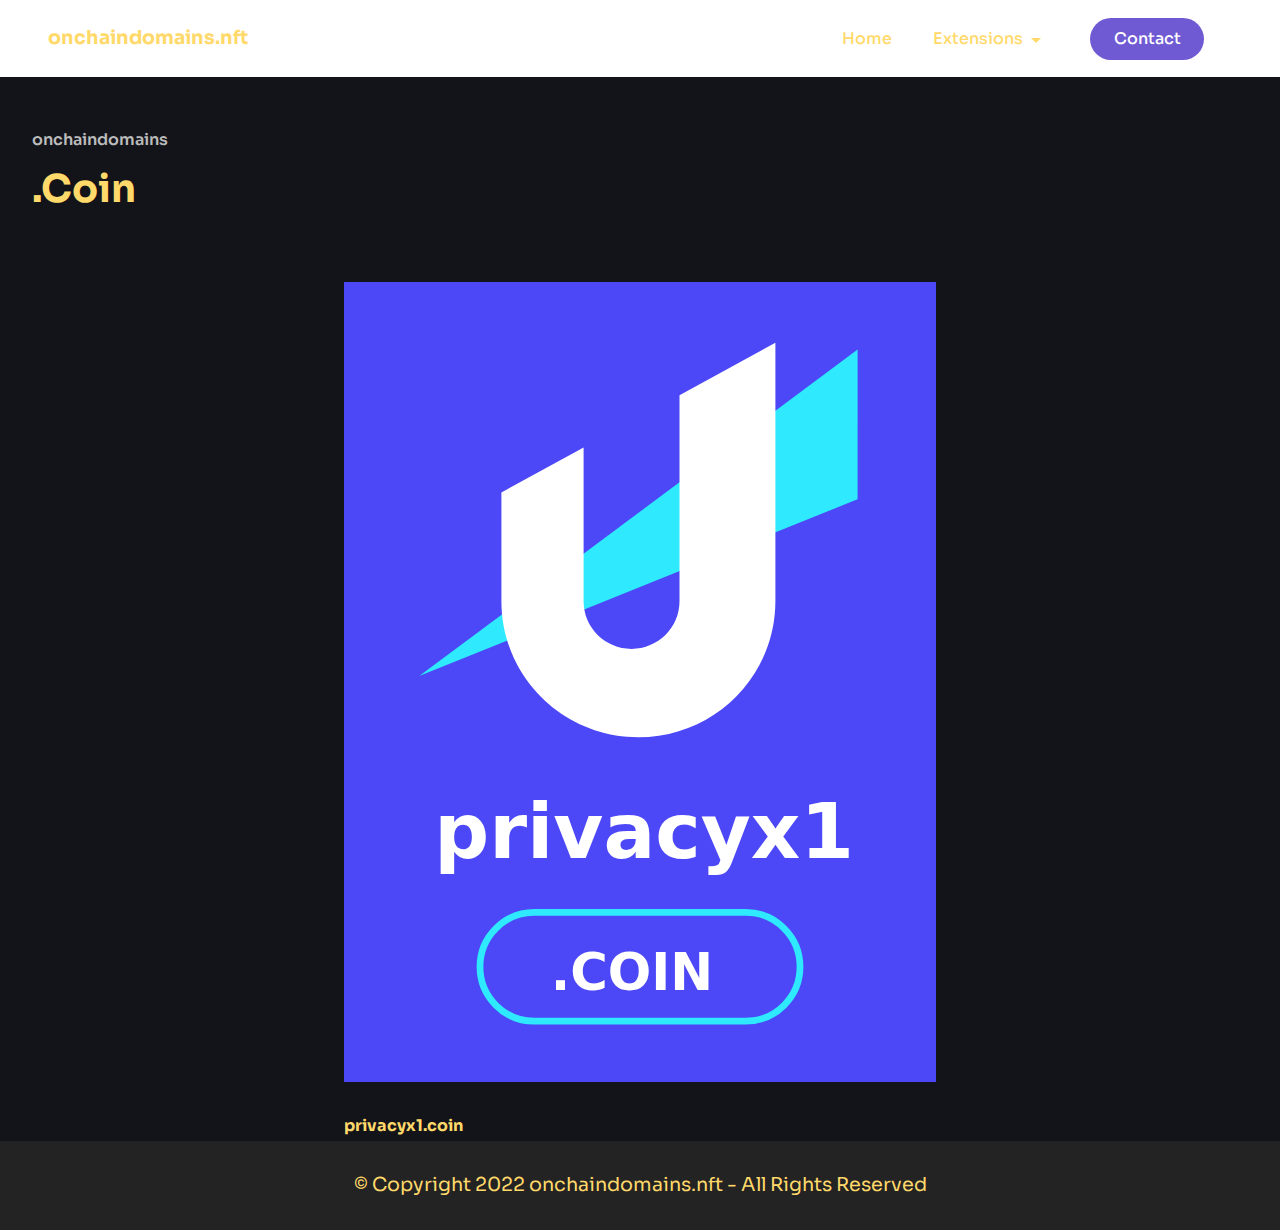
<file: coin.html>
<!DOCTYPE html>
<html  >
<head>
  
  <meta charset="UTF-8">
  <meta http-equiv="X-UA-Compatible" content="IE=edge">
  
  <meta name="viewport" content="width=device-width, initial-scale=1, minimum-scale=1">
  <link rel="shortcut icon" href="assets/images/onclogo-128x32.png" type="image/x-icon">
  <meta name="description" content=".Coin nft's blockchain domains page">
  
  
  <title>.Coin</title>
  <link rel="stylesheet" href="assets/tether/tether.min.css">
  <link rel="stylesheet" href="assets/bootstrap/css/bootstrap.min.css">
  <link rel="stylesheet" href="assets/bootstrap/css/bootstrap-grid.min.css">
  <link rel="stylesheet" href="assets/bootstrap/css/bootstrap-reboot.min.css">
  <link rel="stylesheet" href="assets/dropdown/css/style.css">
  <link rel="stylesheet" href="assets/socicon/css/styles.css">
  <link rel="stylesheet" href="assets/theme/css/style.css">
  <link rel="preload" href="https://fonts.googleapis.com/css?family=Sora:100,200,300,400,500,600,700,800&display=swap" as="style" onload="this.onload=null;this.rel='stylesheet'">
  <noscript><link rel="stylesheet" href="https://fonts.googleapis.com/css?family=Sora:100,200,300,400,500,600,700,800&display=swap"></noscript>
  <link rel="preload" as="style" href="assets/mobirise/css/mbr-additional.css"><link rel="stylesheet" href="assets/mobirise/css/mbr-additional.css" type="text/css">
  
  
  
  
</head>
<body>
  
  <section class="menu cid-t0idlBk0cS" once="menu" id="menu01-1n">
    
    <nav class="navbar navbar-dropdown navbar-fixed-top navbar-expand-lg">
        <div class="container-fluid">
            <div class="navbar-brand">
                
                <span class="navbar-caption-wrap"><a class="navbar-caption text-warning text-primary display-7" href="index.html">onchaindomains.nft</a></span>
            </div>
            <button class="navbar-toggler" type="button" data-toggle="collapse" data-target="#navbarSupportedContent" aria-controls="navbarNavAltMarkup" aria-expanded="false" aria-label="Toggle navigation">
                <div class="hamburger">
                    <span></span>
                    <span></span>
                    <span></span>
                    <span></span>
                </div>
            </button>
            <div class="collapse navbar-collapse" id="navbarSupportedContent">
                <ul class="navbar-nav nav-dropdown" data-app-modern-menu="true"><li class="nav-item"><a class="nav-link link text-warning text-primary display-4" href="index.html" aria-expanded="false">
                            Home</a></li><li class="nav-item dropdown"><a class="nav-link link dropdown-toggle text-warning display-4" href="#" aria-expanded="false" data-toggle="dropdown-submenu">Extensions</a><div class="dropdown-menu"><a class="dropdown-item text-warning display-4" href="bitcoin.html" aria-expanded="false">.Bitcoin</a><a class="dropdown-item text-warning text-primary display-4" href="crypto.html" aria-expanded="false">.Crypto</a><a class="dropdown-item text-warning text-primary display-4" href="coin.html" aria-expanded="false">.Coin</a><a class="dropdown-item text-warning text-primary display-4" href="dao.html" aria-expanded="false">.Dao</a><a class="dropdown-item text-warning text-primary display-4" href="nft.html" aria-expanded="false">.NFT</a><a class="dropdown-item text-warning text-primary display-4" href="wallet.html" aria-expanded="false">.Wallet</a><a class="dropdown-item text-warning text-primary display-4" href="x.html" aria-expanded="false">.X</a><a class="dropdown-item text-warning text-primary display-4" href="888.html" aria-expanded="false">.888</a></div></li></ul>
                
                <div class="navbar-buttons mbr-section-btn"><a class="btn btn-primary display-4" href="index.html#form01-2m">
                        Contact</a></div>
            </div>
        </div>
    </nav>

</section>

<section class="features11 cid-t0ih8HDphd" id="features011-1o">
    

    
    <div class="container-fluid">
        <div class="row justify-content-center">
            <div class="col-12 title col-md-12 col-lg-12">
                <h2 class="mbr-section-subtitle align-left mbr-fonts-style mb-3 display-4">onchaindomains</h2>
                <h1 class="mbr-section-title align-left mbr-fonts-style mb-2 display-2"><strong>.Coin</strong></h1>
                
                
            </div>
            <div class="col-sm-6 col-lg-6 col-md-12 md-pb">
                <div class="card-wrap card2">
                    <div class="image-wrap">
                        <img src="[data-uri]" alt="" loading="lazy" class="lazyload" data-src="assets/images/privacyx1.coin.svg">
                    </div>
                    <div class="content-wrap">
                        <h5 class="mbr-section-title card-title mbr-fonts-style align-left display-4"><strong>privacyx1.coin</strong></h5>
                        
                        
                    </div>
                </div>
            </div>
            
        </div>
    </div>
</section>

<section data-bs-version="5.1" class="footer7 cid-t0yNMkCwlv" once="footers" id="footer7-2n">

    

    

    <div class="container">
        <div class="media-container-row align-center mbr-white">
            <div class="col-12">
                <p class="mbr-text mb-0 mbr-fonts-style display-7">
                    © Copyright 2022 onchaindomains.nft - All Rights Reserved
                </p>
            </div>
        </div>
    </div>
</section>


<script src="assets/web/assets/jquery/jquery.min.js"></script>
  <script src="assets/popper/popper.min.js"></script>
  <script src="assets/tether/tether.min.js"></script>
  <script src="assets/bootstrap/js/bootstrap.min.js"></script>
  <script src="assets/smoothscroll/smooth-scroll.js"></script>
  <script src="assets/dropdown/js/nav-dropdown.js"></script>
  <script src="assets/dropdown/js/navbar-dropdown.js"></script>
  <script src="assets/touchswipe/jquery.touch-swipe.min.js"></script>
  <script src="assets/theme/js/script.js"></script>
  
  
  
<script>"use strict";if("loading"in HTMLImageElement.prototype){document.querySelectorAll('img[loading="lazy"],iframe[loading="lazy"]').forEach(e=>{e.src=e.dataset.src,e.style.paddingTop=100*e.getAttribute("data-aspectratio")+"%",e.style.height=0,e.onload=function(){e.removeAttribute("style")}})}else{const e=document.createElement("script");e.src="https://cdnjs.cloudflare.com/ajax/libs/lazysizes/5.1.2/lazysizes.min.js",document.body.appendChild(e)}</script>
</body>
</html>
</file>
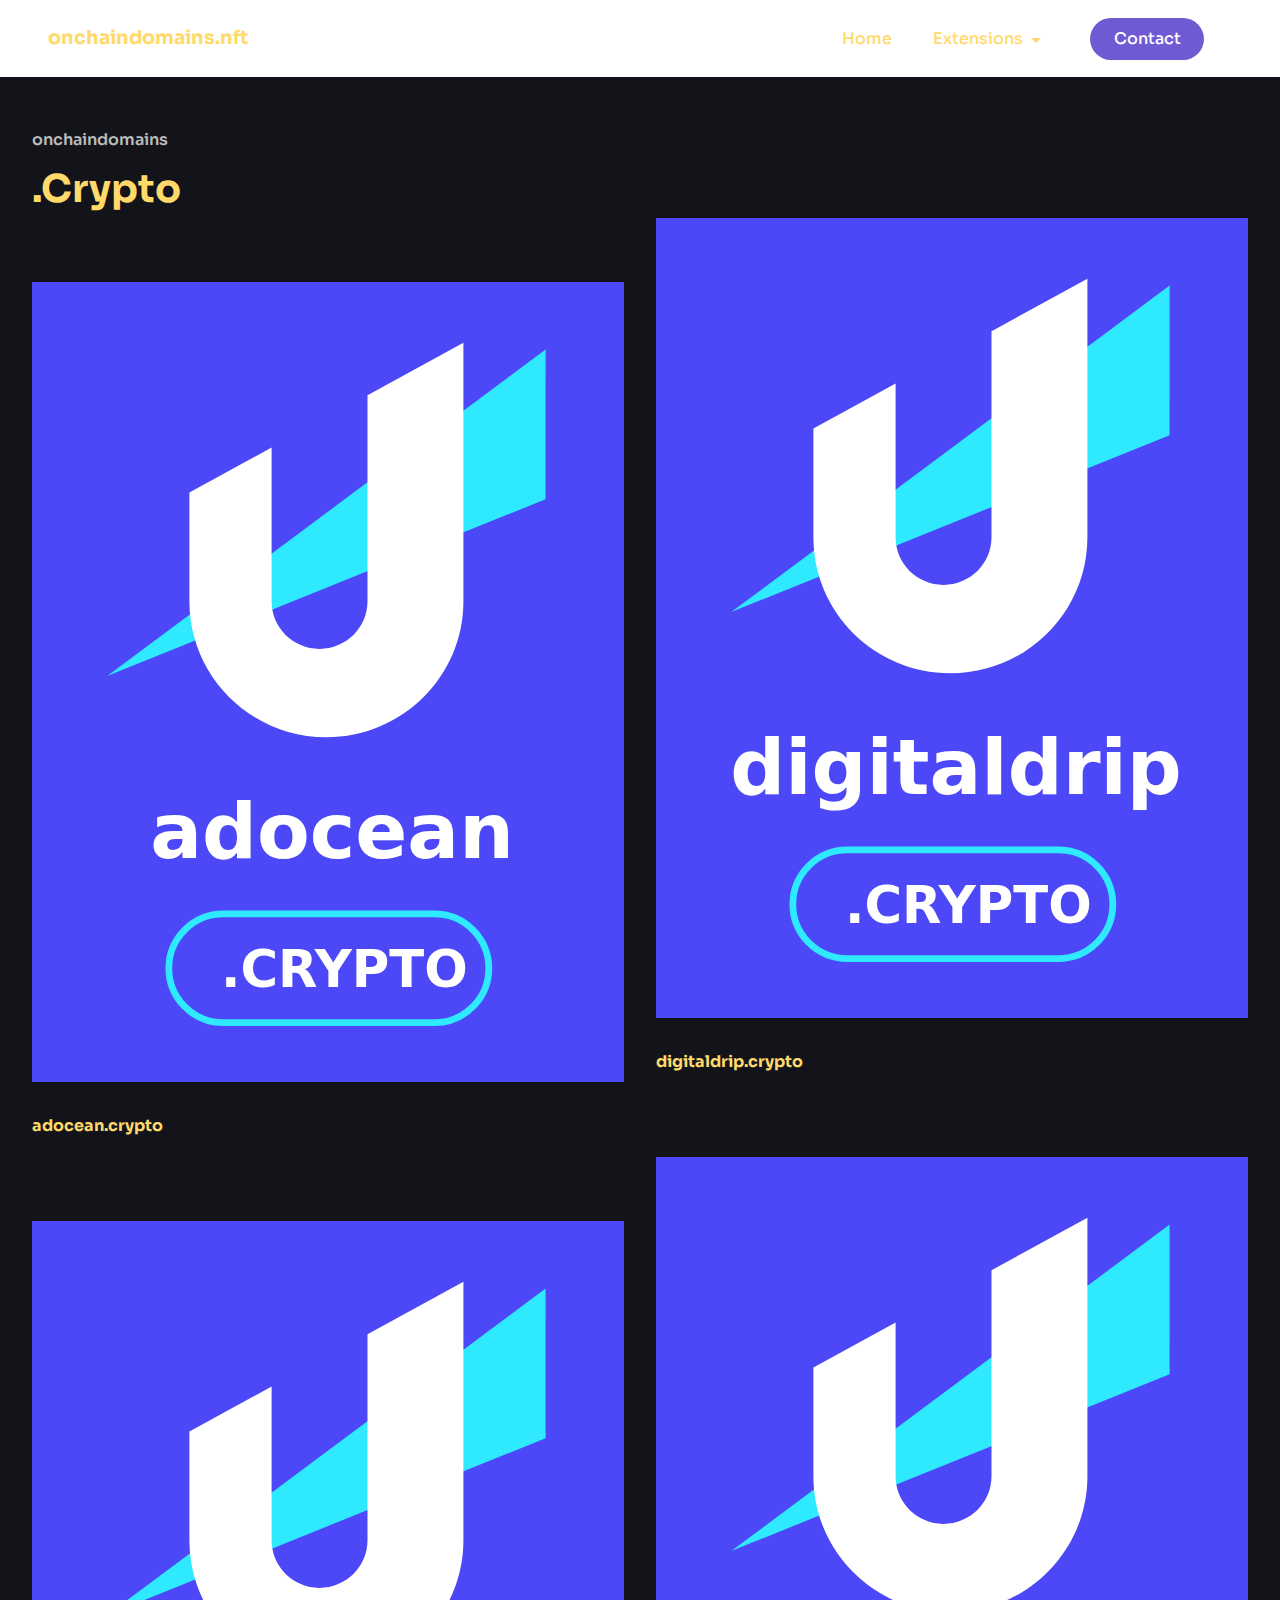
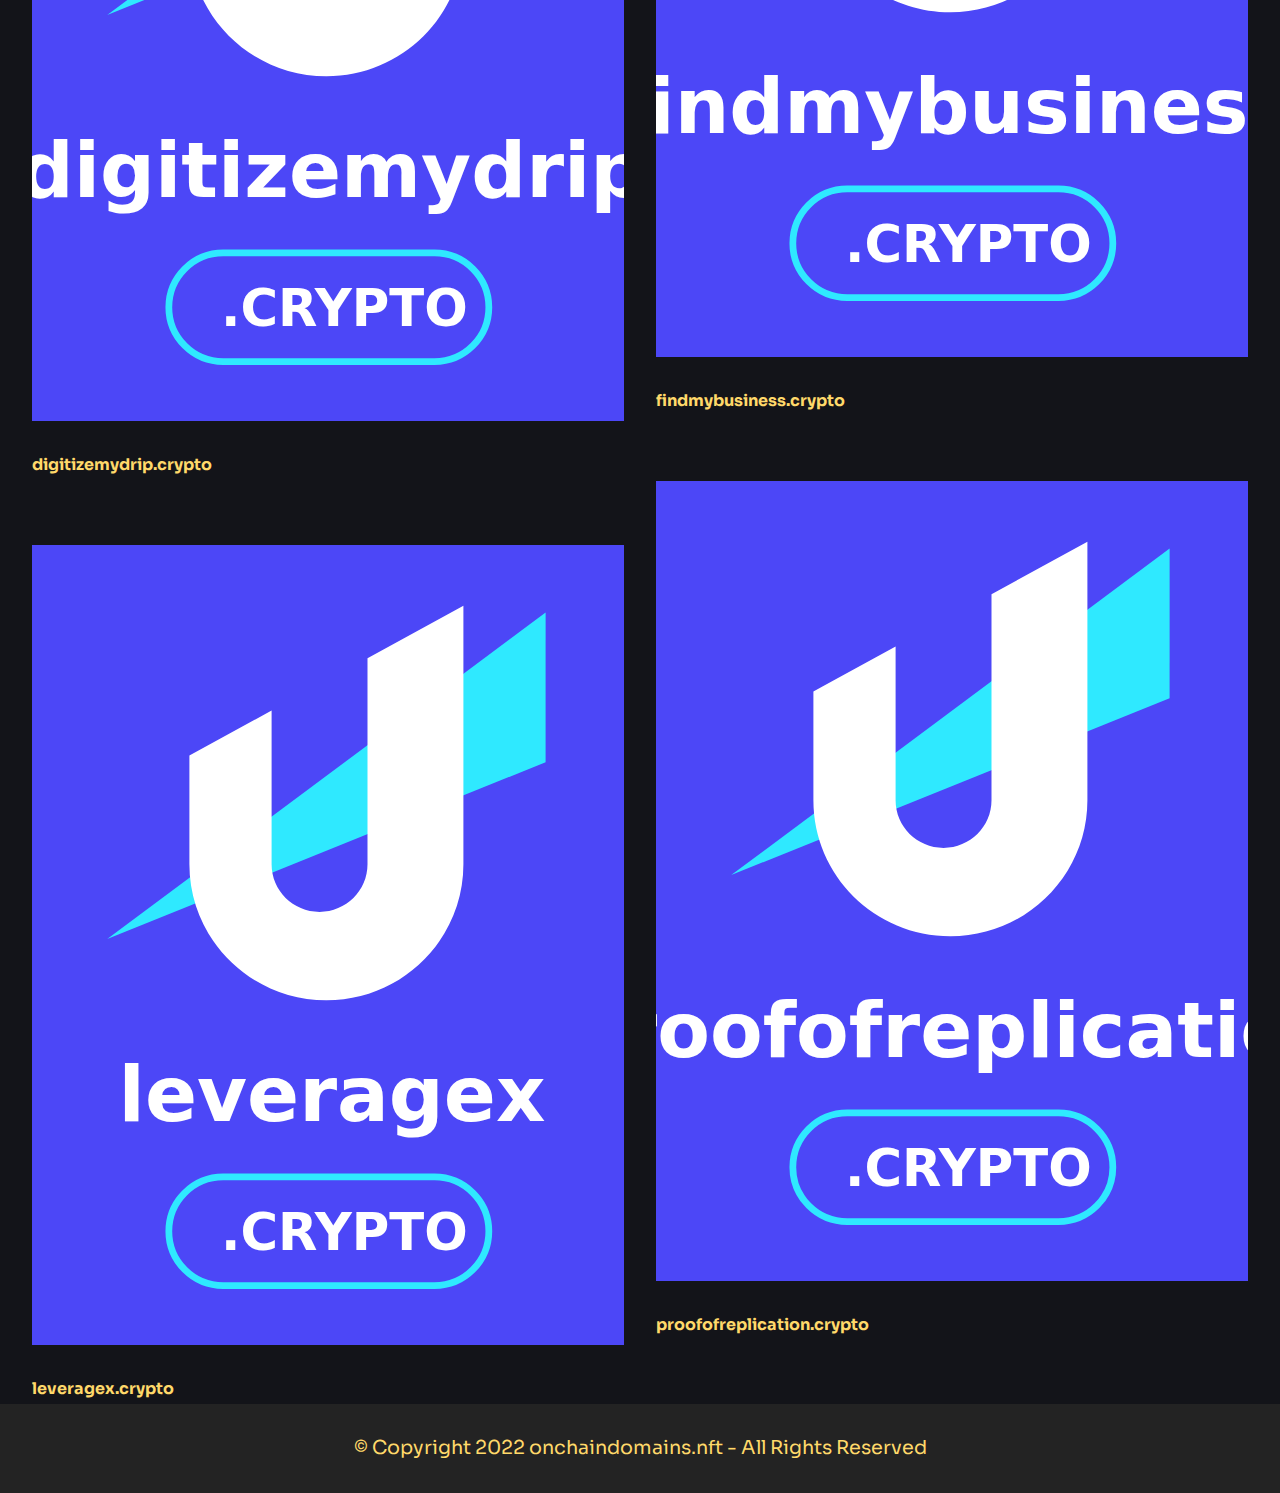
<file: crypto.html>
<!DOCTYPE html>
<html  >
<head>
  
  <meta charset="UTF-8">
  <meta http-equiv="X-UA-Compatible" content="IE=edge">
  
  <meta name="viewport" content="width=device-width, initial-scale=1, minimum-scale=1">
  <link rel="shortcut icon" href="assets/images/onclogo-128x32.png" type="image/x-icon">
  <meta name="description" content=".crypto nft's blockchain domain">
  
  
  <title>.Crypto</title>
  <link rel="stylesheet" href="assets/tether/tether.min.css">
  <link rel="stylesheet" href="assets/bootstrap/css/bootstrap.min.css">
  <link rel="stylesheet" href="assets/bootstrap/css/bootstrap-grid.min.css">
  <link rel="stylesheet" href="assets/bootstrap/css/bootstrap-reboot.min.css">
  <link rel="stylesheet" href="assets/dropdown/css/style.css">
  <link rel="stylesheet" href="assets/socicon/css/styles.css">
  <link rel="stylesheet" href="assets/theme/css/style.css">
  <link rel="preload" href="https://fonts.googleapis.com/css?family=Sora:100,200,300,400,500,600,700,800&display=swap" as="style" onload="this.onload=null;this.rel='stylesheet'">
  <noscript><link rel="stylesheet" href="https://fonts.googleapis.com/css?family=Sora:100,200,300,400,500,600,700,800&display=swap"></noscript>
  <link rel="preload" as="style" href="assets/mobirise/css/mbr-additional.css"><link rel="stylesheet" href="assets/mobirise/css/mbr-additional.css" type="text/css">
  
  
  
  
</head>
<body>
  
  <section class="menu cid-t0idlBk0cS" once="menu" id="menu01-1j">
    
    <nav class="navbar navbar-dropdown navbar-fixed-top navbar-expand-lg">
        <div class="container-fluid">
            <div class="navbar-brand">
                
                <span class="navbar-caption-wrap"><a class="navbar-caption text-warning text-primary display-7" href="index.html">onchaindomains.nft</a></span>
            </div>
            <button class="navbar-toggler" type="button" data-toggle="collapse" data-target="#navbarSupportedContent" aria-controls="navbarNavAltMarkup" aria-expanded="false" aria-label="Toggle navigation">
                <div class="hamburger">
                    <span></span>
                    <span></span>
                    <span></span>
                    <span></span>
                </div>
            </button>
            <div class="collapse navbar-collapse" id="navbarSupportedContent">
                <ul class="navbar-nav nav-dropdown" data-app-modern-menu="true"><li class="nav-item"><a class="nav-link link text-warning text-primary display-4" href="index.html" aria-expanded="false">
                            Home</a></li><li class="nav-item dropdown"><a class="nav-link link dropdown-toggle text-warning display-4" href="#" aria-expanded="false" data-toggle="dropdown-submenu">Extensions</a><div class="dropdown-menu"><a class="dropdown-item text-warning display-4" href="bitcoin.html" aria-expanded="false">.Bitcoin</a><a class="dropdown-item text-warning text-primary display-4" href="crypto.html" aria-expanded="false">.Crypto</a><a class="dropdown-item text-warning text-primary display-4" href="coin.html" aria-expanded="false">.Coin</a><a class="dropdown-item text-warning text-primary display-4" href="dao.html" aria-expanded="false">.Dao</a><a class="dropdown-item text-warning text-primary display-4" href="nft.html" aria-expanded="false">.NFT</a><a class="dropdown-item text-warning text-primary display-4" href="wallet.html" aria-expanded="false">.Wallet</a><a class="dropdown-item text-warning text-primary display-4" href="x.html" aria-expanded="false">.X</a><a class="dropdown-item text-warning text-primary display-4" href="888.html" aria-expanded="false">.888</a></div></li></ul>
                
                <div class="navbar-buttons mbr-section-btn"><a class="btn btn-primary display-4" href="index.html#form01-2m">
                        Contact</a></div>
            </div>
        </div>
    </nav>

</section>

<section class="features11 cid-t0idlBN1rF" id="features011-1k">
    

    
    <div class="container-fluid">
        <div class="row justify-content-center">
            <div class="col-12 title col-md-12 col-lg-12">
                <h2 class="mbr-section-subtitle align-left mbr-fonts-style mb-3 display-4">onchaindomains</h2>
                <h1 class="mbr-section-title align-left mbr-fonts-style mb-2 display-2"><strong>.Crypto</strong></h1>
                
                
            </div>
            <div class="col-sm-6 col-lg-6 col-md-12 md-pb">
                <div class="card-wrap card2">
                    <div class="image-wrap">
                        <a href="https://opensea.io/assets/0xd1e5b0ff1287aa9f9a268759062e4ab08b9dacbe/94171797795882129386614862886151397135679627829029227556238628196942742417610/" target="_blank"><img src="[data-uri]" alt="adocean.crypto" loading="lazy" class="lazyload" data-src="assets/images/adocean.crypto.svg"></a>
                    </div>
                    <div class="content-wrap">
                        <h5 class="mbr-section-title card-title mbr-fonts-style align-left display-4"><strong>adocean.crypto</strong><div>
</div></h5>
                        
                        
                    </div>
                </div>
            </div>
            <div class="col-sm-6 col-lg-6 col-md-12">
                <div class="card-wrap">
                    <div class="image-wrap">
                        <a href="https://opensea.io/assets/0xd1e5b0ff1287aa9f9a268759062e4ab08b9dacbe/99448140934424174854144146563215204960560095808629166611546497977365520510920/" target="_blank"><img src="[data-uri]" alt="digitaldrip.crypto" loading="lazy" class="lazyload" data-src="assets/images/digitaldrip.crypto.svg"></a>
                    </div>
                    <div class="content-wrap">
                        <h5 class="mbr-section-title card-title mbr-fonts-style align-left display-4"><strong>digitaldrip.crypto</strong></h5>
                        
                        
                    </div>
                </div>
            </div>
        </div>
    </div>
</section>

<section class="features11 cid-t0idlCdC2q" id="features011-1l">
    

    
    <div class="container-fluid">
        <div class="row justify-content-center">
            <div class="col-12 title col-md-12 col-lg-12">
                
                
                
                
            </div>
            <div class="col-sm-6 col-lg-6 col-md-12 md-pb">
                <div class="card-wrap card2">
                    <div class="image-wrap">
                        <a href="https://opensea.io/assets/0xd1e5b0ff1287aa9f9a268759062e4ab08b9dacbe/24986656035732853999132828496695364506110139384668410897666958872874830688246/" target="_blank"><img src="[data-uri]" alt="digitizemydrip.crypto" loading="lazy" class="lazyload" data-src="assets/images/digitizemydrip.crypto.svg"></a>
                    </div>
                    <div class="content-wrap">
                        <h5 class="mbr-section-title card-title mbr-fonts-style align-left display-4"><strong>digitizemydrip.crypto</strong></h5>
                        
                        
                    </div>
                </div>
            </div>
            <div class="col-sm-6 col-lg-6 col-md-12">
                <div class="card-wrap">
                    <div class="image-wrap">
                        <a href="https://opensea.io/assets/0xd1e5b0ff1287aa9f9a268759062e4ab08b9dacbe/12693396112172594528297269741766788711445915633750593683401379694960068768578/" target="_blank"><img src="[data-uri]" alt="findmybusiness.crypto" loading="lazy" class="lazyload" data-src="assets/images/findmybusiness.crypto.svg"></a>
                    </div>
                    <div class="content-wrap">
                        <h5 class="mbr-section-title card-title mbr-fonts-style align-left display-4"><strong>findmybusiness.crypto</strong></h5>
                        
                        
                    </div>
                </div>
            </div>
        </div>
    </div>
</section>

<section class="features11 cid-t0idlCuYkm" id="features011-1m">
    

    
    <div class="container-fluid">
        <div class="row justify-content-center">
            <div class="col-12 title col-md-12 col-lg-12">
                
                
                
                
            </div>
            <div class="col-sm-6 col-lg-6 col-md-12 md-pb">
                <div class="card-wrap card2">
                    <div class="image-wrap">
                        <a href="https://opensea.io/assets/0xd1e5b0ff1287aa9f9a268759062e4ab08b9dacbe/65684076428343405695508280151690392631855925368577860210080669566880113856623/" target="_blank"><img src="[data-uri]" alt="leveragex.crypto" loading="lazy" class="lazyload" data-src="assets/images/leveragex.crypto.svg"></a>
                    </div>
                    <div class="content-wrap">
                        <h5 class="mbr-section-title card-title mbr-fonts-style align-left display-4"><strong>leveragex.crypto</strong></h5>
                        
                        
                    </div>
                </div>
            </div>
            <div class="col-sm-6 col-lg-6 col-md-12">
                <div class="card-wrap">
                    <div class="image-wrap">
                        <a href="https://opensea.io/assets/0xd1e5b0ff1287aa9f9a268759062e4ab08b9dacbe/99638678563227470782667709661601412678510415348223227979982480190398969396316/" target="_blank"><img src="[data-uri]" alt="proofofreplication.crypto" loading="lazy" class="lazyload" data-src="assets/images/proofofreplication.crypto.svg"></a>
                    </div>
                    <div class="content-wrap">
                        <h5 class="mbr-section-title card-title mbr-fonts-style align-left display-4"><strong>proofofreplication.crypto</strong></h5>
                        
                        
                    </div>
                </div>
            </div>
        </div>
    </div>
</section>

<section data-bs-version="5.1" class="footer7 cid-t0yNMkCwlv" once="footers" id="footer7-2n">

    

    

    <div class="container">
        <div class="media-container-row align-center mbr-white">
            <div class="col-12">
                <p class="mbr-text mb-0 mbr-fonts-style display-7">
                    © Copyright 2022 onchaindomains.nft - All Rights Reserved
                </p>
            </div>
        </div>
    </div>
</section>


<script src="assets/web/assets/jquery/jquery.min.js"></script>
  <script src="assets/popper/popper.min.js"></script>
  <script src="assets/tether/tether.min.js"></script>
  <script src="assets/bootstrap/js/bootstrap.min.js"></script>
  <script src="assets/smoothscroll/smooth-scroll.js"></script>
  <script src="assets/dropdown/js/nav-dropdown.js"></script>
  <script src="assets/dropdown/js/navbar-dropdown.js"></script>
  <script src="assets/touchswipe/jquery.touch-swipe.min.js"></script>
  <script src="assets/theme/js/script.js"></script>
  
  
  
<script>"use strict";if("loading"in HTMLImageElement.prototype){document.querySelectorAll('img[loading="lazy"],iframe[loading="lazy"]').forEach(e=>{e.src=e.dataset.src,e.style.paddingTop=100*e.getAttribute("data-aspectratio")+"%",e.style.height=0,e.onload=function(){e.removeAttribute("style")}})}else{const e=document.createElement("script");e.src="https://cdnjs.cloudflare.com/ajax/libs/lazysizes/5.1.2/lazysizes.min.js",document.body.appendChild(e)}</script>
</body>
</html>
</file>
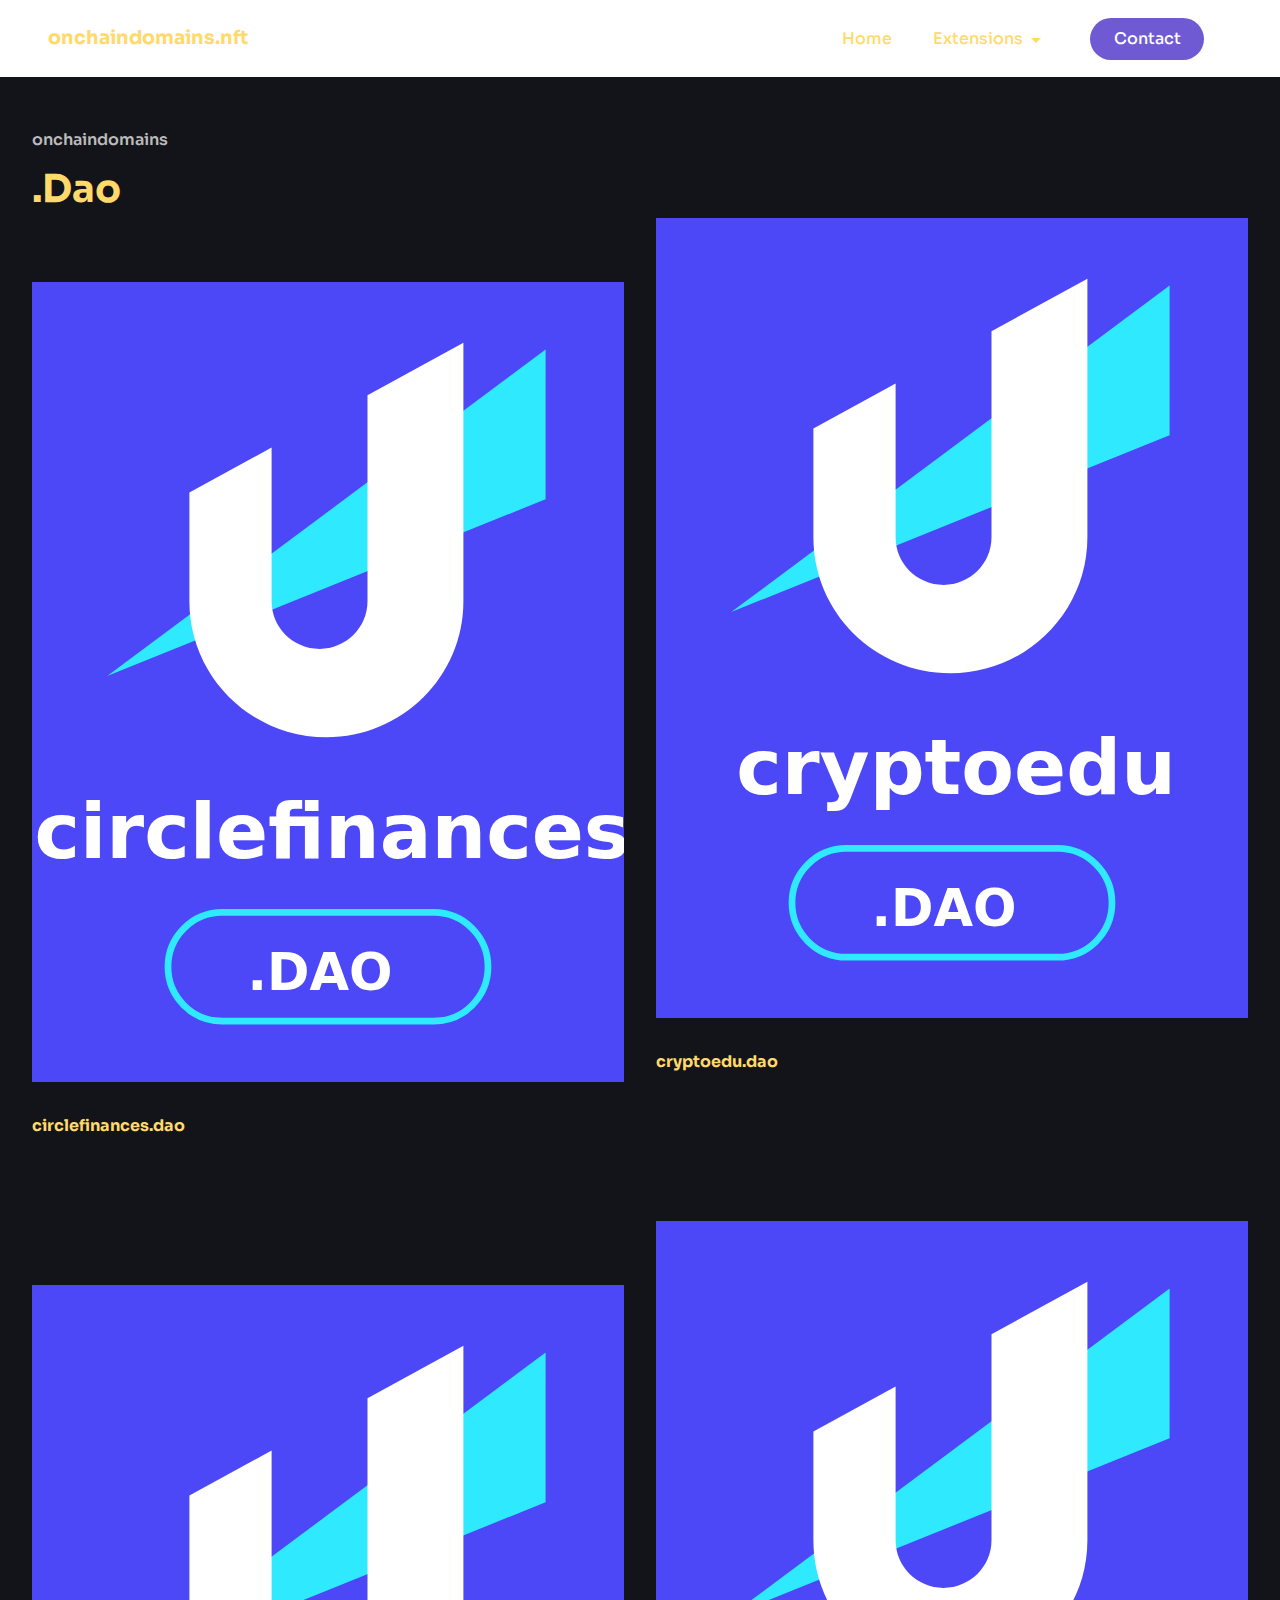
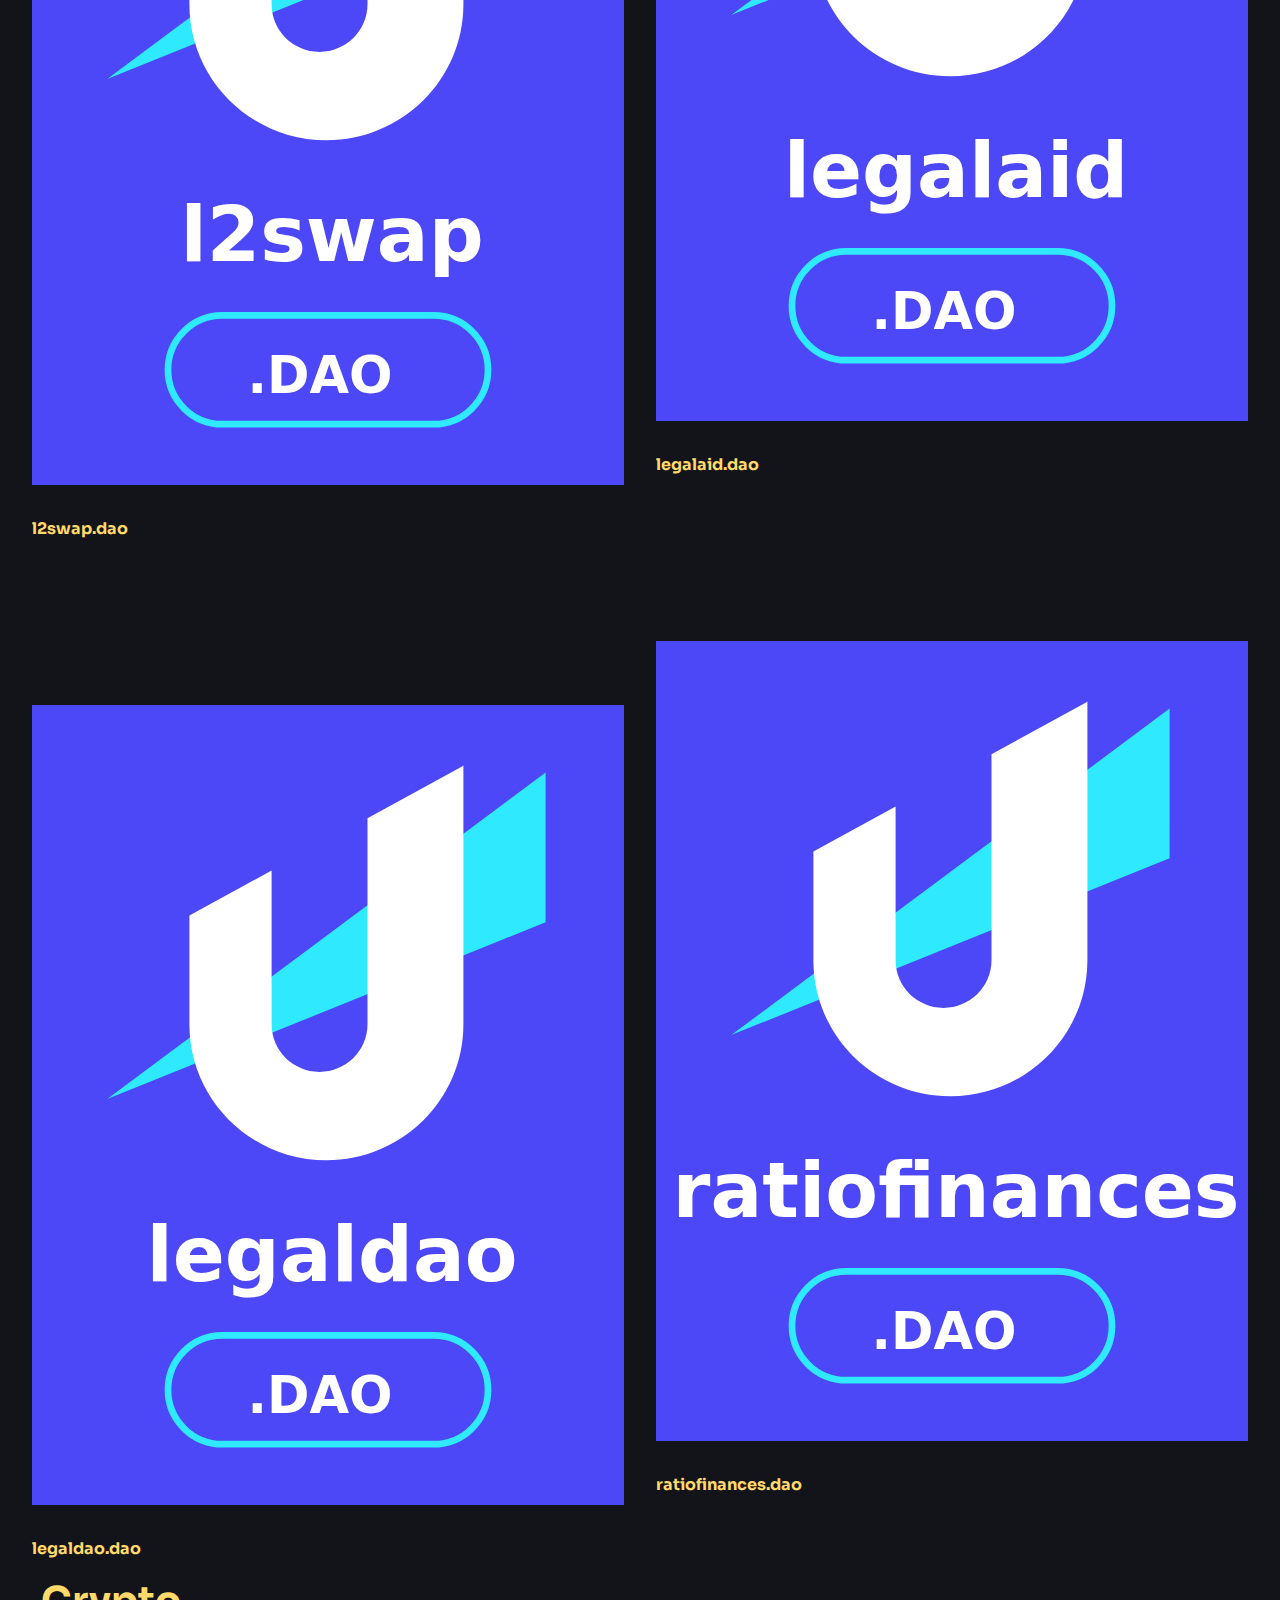
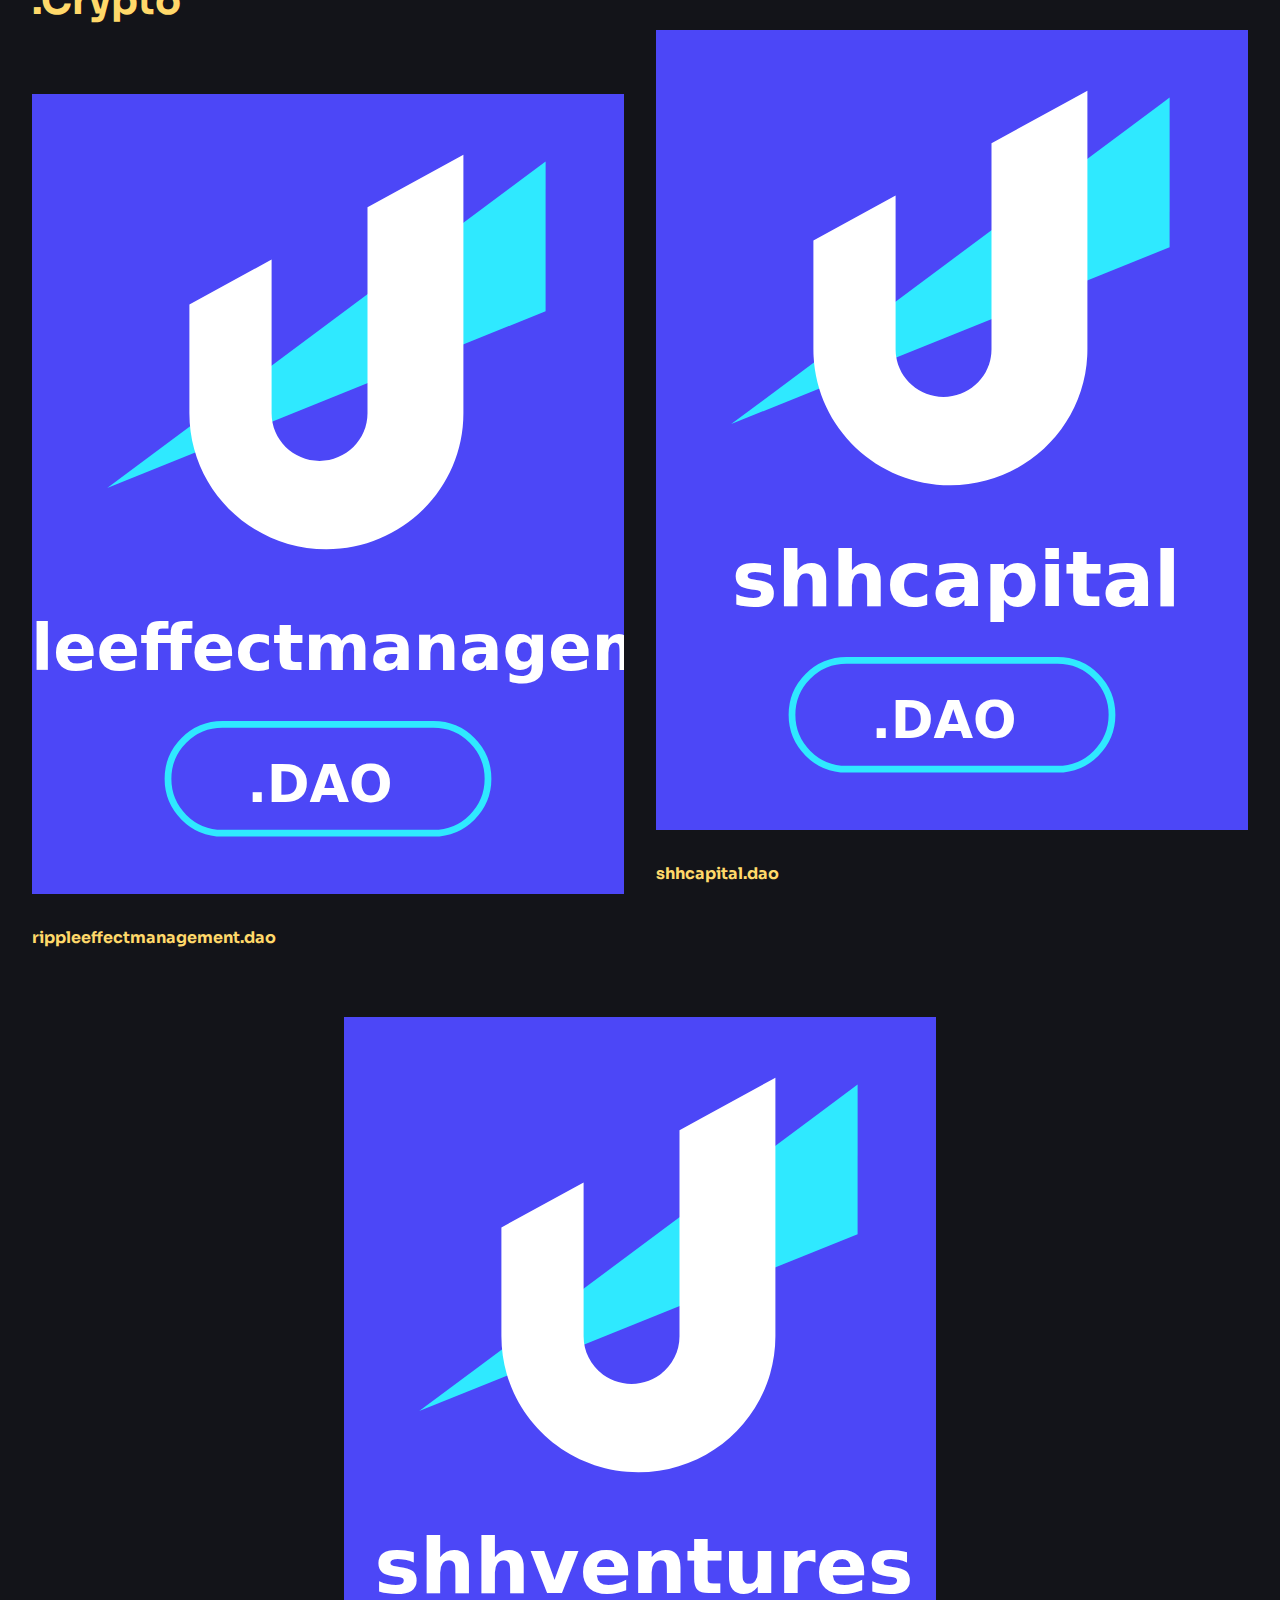
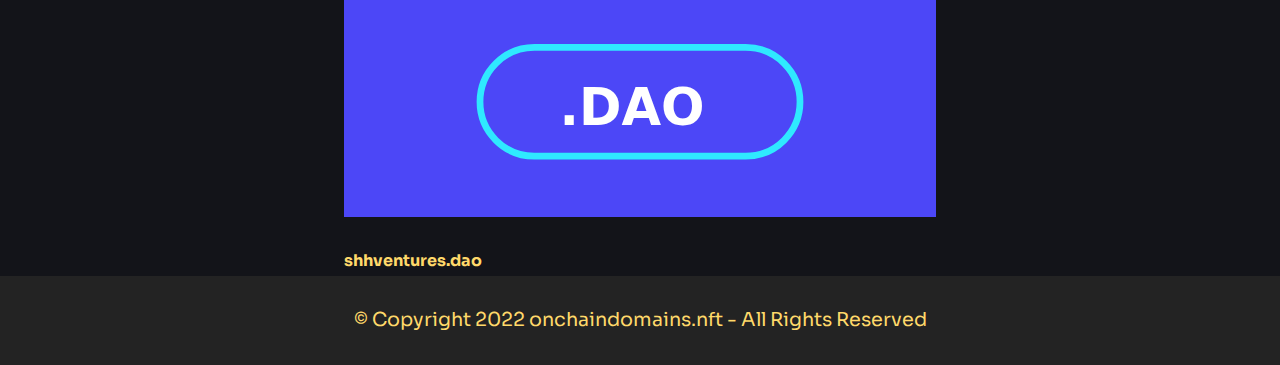
<file: dao.html>
<!DOCTYPE html>
<html  >
<head>
  
  <meta charset="UTF-8">
  <meta http-equiv="X-UA-Compatible" content="IE=edge">
  
  <meta name="viewport" content="width=device-width, initial-scale=1, minimum-scale=1">
  <link rel="shortcut icon" href="assets/images/onclogo-128x32.png" type="image/x-icon">
  <meta name="description" content=".Dao, nft's blockchain domains page">
  
  
  <title>.Dao</title>
  <link rel="stylesheet" href="assets/tether/tether.min.css">
  <link rel="stylesheet" href="assets/bootstrap/css/bootstrap.min.css">
  <link rel="stylesheet" href="assets/bootstrap/css/bootstrap-grid.min.css">
  <link rel="stylesheet" href="assets/bootstrap/css/bootstrap-reboot.min.css">
  <link rel="stylesheet" href="assets/dropdown/css/style.css">
  <link rel="stylesheet" href="assets/socicon/css/styles.css">
  <link rel="stylesheet" href="assets/theme/css/style.css">
  <link rel="preload" href="https://fonts.googleapis.com/css?family=Sora:100,200,300,400,500,600,700,800&display=swap" as="style" onload="this.onload=null;this.rel='stylesheet'">
  <noscript><link rel="stylesheet" href="https://fonts.googleapis.com/css?family=Sora:100,200,300,400,500,600,700,800&display=swap"></noscript>
  <link rel="preload" as="style" href="assets/mobirise/css/mbr-additional.css"><link rel="stylesheet" href="assets/mobirise/css/mbr-additional.css" type="text/css">
  
  
  
  
</head>
<body>
  
  <section class="menu cid-t0idlBk0cS" once="menu" id="menu01-1p">
    
    <nav class="navbar navbar-dropdown navbar-fixed-top navbar-expand-lg">
        <div class="container-fluid">
            <div class="navbar-brand">
                
                <span class="navbar-caption-wrap"><a class="navbar-caption text-warning text-primary display-7" href="index.html">onchaindomains.nft</a></span>
            </div>
            <button class="navbar-toggler" type="button" data-toggle="collapse" data-target="#navbarSupportedContent" aria-controls="navbarNavAltMarkup" aria-expanded="false" aria-label="Toggle navigation">
                <div class="hamburger">
                    <span></span>
                    <span></span>
                    <span></span>
                    <span></span>
                </div>
            </button>
            <div class="collapse navbar-collapse" id="navbarSupportedContent">
                <ul class="navbar-nav nav-dropdown" data-app-modern-menu="true"><li class="nav-item"><a class="nav-link link text-warning text-primary display-4" href="index.html" aria-expanded="false">
                            Home</a></li><li class="nav-item dropdown"><a class="nav-link link dropdown-toggle text-warning display-4" href="#" aria-expanded="false" data-toggle="dropdown-submenu">Extensions</a><div class="dropdown-menu"><a class="dropdown-item text-warning display-4" href="bitcoin.html" aria-expanded="false">.Bitcoin</a><a class="dropdown-item text-warning text-primary display-4" href="crypto.html" aria-expanded="false">.Crypto</a><a class="dropdown-item text-warning text-primary display-4" href="coin.html" aria-expanded="false">.Coin</a><a class="dropdown-item text-warning text-primary display-4" href="dao.html" aria-expanded="false">.Dao</a><a class="dropdown-item text-warning text-primary display-4" href="nft.html" aria-expanded="false">.NFT</a><a class="dropdown-item text-warning text-primary display-4" href="wallet.html" aria-expanded="false">.Wallet</a><a class="dropdown-item text-warning text-primary display-4" href="x.html" aria-expanded="false">.X</a><a class="dropdown-item text-warning text-primary display-4" href="888.html" aria-expanded="false">.888</a></div></li></ul>
                
                <div class="navbar-buttons mbr-section-btn"><a class="btn btn-primary display-4" href="index.html#form01-2m">
                        Contact</a></div>
            </div>
        </div>
    </nav>

</section>

<section class="features11 cid-t0iiyjC7nU" id="features011-1q">
    

    
    <div class="container-fluid">
        <div class="row justify-content-center">
            <div class="col-12 title col-md-12 col-lg-12">
                <h2 class="mbr-section-subtitle align-left mbr-fonts-style mb-3 display-4">onchaindomains</h2>
                <h1 class="mbr-section-title align-left mbr-fonts-style mb-2 display-2"><strong>.Dao</strong></h1>
                
                
            </div>
            <div class="col-sm-6 col-lg-6 col-md-12 md-pb">
                <div class="card-wrap card2">
                    <div class="image-wrap">
                        <a href="https://opensea.io/assets/0x049aba7510f45ba5b64ea9e658e342f904db358d/20165162499077840981360504385303860195798853667488294081206122749527958091416/" target="_blank"><img src="[data-uri]" alt="circlefinances.dao" loading="lazy" class="lazyload" data-src="assets/images/circlefinances.dao.svg"></a>
                    </div>
                    <div class="content-wrap">
                        <h5 class="mbr-section-title card-title mbr-fonts-style align-left display-4"><strong>circlefinances.dao</strong></h5>
                        
                        
                    </div>
                </div>
            </div>
            <div class="col-sm-6 col-lg-6 col-md-12">
                <div class="card-wrap">
                    <div class="image-wrap">
                        <a href="https://opensea.io/assets/0x049aba7510f45ba5b64ea9e658e342f904db358d/25343036061320118697903100686437360484355191703721402687133796076996739431109/" target="_blank"><img src="[data-uri]" alt="cryptoedu.dao" loading="lazy" class="lazyload" data-src="assets/images/cryptoedu.dao.svg"></a>
                    </div>
                    <div class="content-wrap">
                        <h5 class="mbr-section-title card-title mbr-fonts-style align-left display-4"><strong>cryptoedu.dao</strong></h5>
                        
                        
                    </div>
                </div>
            </div>
        </div>
    </div>
</section>

<section class="features11 cid-t0ijyIxirS" id="features011-1r">
    

    
    <div class="container-fluid">
        <div class="row justify-content-center">
            <div class="col-12 title col-md-12 col-lg-12">
                
                
                
                
            </div>
            <div class="col-sm-6 col-lg-6 col-md-12 md-pb">
                <div class="card-wrap card2">
                    <div class="image-wrap">
                        <a href="https://opensea.io/assets/0x049aba7510f45ba5b64ea9e658e342f904db358d/51323349867572612186159503178654325373370088254646356192507902234061699617818/" target="_blank"><img src="[data-uri]" alt="l2swap.dao" loading="lazy" class="lazyload" data-src="assets/images/l2swap.dao.svg"></a>
                    </div>
                    <div class="content-wrap">
                        <h5 class="mbr-section-title card-title mbr-fonts-style align-left display-4"><strong>l2swap.dao</strong></h5>
                        
                        
                    </div>
                </div>
            </div>
            <div class="col-sm-6 col-lg-6 col-md-12">
                <div class="card-wrap">
                    <div class="image-wrap">
                        <a href="https://opensea.io/assets/matic/0xa9a6a3626993d487d2dbda3173cf58ca1a9d9e9f/27498484818646623485587133977122395683090179172219245031187893531455906081069/" target="_blank"><img src="[data-uri]" alt="legalaid.dao" loading="lazy" class="lazyload" data-src="assets/images/legalaid.dao.svg"></a>
                    </div>
                    <div class="content-wrap">
                        <h5 class="mbr-section-title card-title mbr-fonts-style align-left display-4"><strong>legalaid.dao</strong></h5>
                        
                        
                    </div>
                </div>
            </div>
        </div>
    </div>
</section>

<section class="features11 cid-t0ikPpLAok" id="features011-1s">
    

    
    <div class="container-fluid">
        <div class="row justify-content-center">
            <div class="col-12 title col-md-12 col-lg-12">
                
                
                
                
            </div>
            <div class="col-sm-6 col-lg-6 col-md-12 md-pb">
                <div class="card-wrap card2">
                    <div class="image-wrap">
                        <a href="https://opensea.io/assets/matic/0xa9a6a3626993d487d2dbda3173cf58ca1a9d9e9f/61908775127674376725863926758038900449996927485994888914988924949361903493680/" target="_blank"><img src="[data-uri]" alt="legaldao.dao" loading="lazy" class="lazyload" data-src="assets/images/legaldao.dao.svg"></a>
                    </div>
                    <div class="content-wrap">
                        <h5 class="mbr-section-title card-title mbr-fonts-style align-left display-4"><strong>legaldao.dao</strong></h5>
                        
                        
                    </div>
                </div>
            </div>
            <div class="col-sm-6 col-lg-6 col-md-12">
                <div class="card-wrap">
                    <div class="image-wrap">
                        <a href="https://opensea.io/assets/0x049aba7510f45ba5b64ea9e658e342f904db358d/107621462467354115256326043158996913384278583783582335057406527269645726503207/" target="_blank"><img src="[data-uri]" alt="ratiofinances.dao" loading="lazy" class="lazyload" data-src="assets/images/ratiofinances.dao.svg"></a>
                    </div>
                    <div class="content-wrap">
                        <h5 class="mbr-section-title card-title mbr-fonts-style align-left display-4"><strong>ratiofinances.dao</strong></h5>
                        
                        
                    </div>
                </div>
            </div>
        </div>
    </div>
</section>

<section class="features11 cid-t0ilNxbvla" id="features011-1t">
    

    
    <div class="container-fluid">
        <div class="row justify-content-center">
            <div class="col-12 title col-md-12 col-lg-12">
                
                <h1 class="mbr-section-title align-left mbr-fonts-style mb-2 display-2"><strong>.Crypto</strong></h1>
                
                
            </div>
            <div class="col-sm-6 col-lg-6 col-md-12 md-pb">
                <div class="card-wrap card2">
                    <div class="image-wrap">
                        <a href="https://opensea.io/assets/0x049aba7510f45ba5b64ea9e658e342f904db358d/11241079894578481964295878178917535652841722066424246928850191347401154691298/" target="_blank"><img src="[data-uri]" alt="rippleeffectmanagement.dao" loading="lazy" class="lazyload" data-src="assets/images/rippleeffectmanagement.dao.svg"></a>
                    </div>
                    <div class="content-wrap">
                        <h5 class="mbr-section-title card-title mbr-fonts-style align-left display-4"><strong>rippleeffectmanagement.dao</strong></h5>
                        
                        
                    </div>
                </div>
            </div>
            <div class="col-sm-6 col-lg-6 col-md-12">
                <div class="card-wrap">
                    <div class="image-wrap">
                        <a href="https://opensea.io/assets/0x049aba7510f45ba5b64ea9e658e342f904db358d/25861562352785637760326334708993606309490802933415750101458294201812481275786/" target="_blank"><img src="[data-uri]" alt="shhcapital.dao" loading="lazy" class="lazyload" data-src="assets/images/shhcapital.dao.svg"></a>
                    </div>
                    <div class="content-wrap">
                        <h5 class="mbr-section-title card-title mbr-fonts-style align-left display-4"><strong>shhcapital.dao</strong></h5>
                        
                        
                    </div>
                </div>
            </div>
        </div>
    </div>
</section>

<section class="features11 cid-t0imtU9aHG" id="features011-1u">
    

    
    <div class="container-fluid">
        <div class="row justify-content-center">
            <div class="col-12 title col-md-12 col-lg-12">
                
                
                
                
            </div>
            <div class="col-sm-6 col-lg-6 col-md-12 md-pb">
                <div class="card-wrap card2">
                    <div class="image-wrap">
                        <a href="https://opensea.io/assets/0x049aba7510f45ba5b64ea9e658e342f904db358d/17618582068063345338923829052378744287162742625510826768781215491132591582771/" target="_blank"><img src="[data-uri]" alt="shhventures.dao" loading="lazy" class="lazyload" data-src="assets/images/shhventures.dao.svg"></a>
                    </div>
                    <div class="content-wrap">
                        <h5 class="mbr-section-title card-title mbr-fonts-style align-left display-4"><strong>shhventures.dao</strong></h5>
                        
                        
                    </div>
                </div>
            </div>
            
        </div>
    </div>
</section>

<section data-bs-version="5.1" class="footer7 cid-t0yNMkCwlv" once="footers" id="footer7-2n">

    

    

    <div class="container">
        <div class="media-container-row align-center mbr-white">
            <div class="col-12">
                <p class="mbr-text mb-0 mbr-fonts-style display-7">
                    © Copyright 2022 onchaindomains.nft - All Rights Reserved
                </p>
            </div>
        </div>
    </div>
</section>


<script src="assets/web/assets/jquery/jquery.min.js"></script>
  <script src="assets/popper/popper.min.js"></script>
  <script src="assets/tether/tether.min.js"></script>
  <script src="assets/bootstrap/js/bootstrap.min.js"></script>
  <script src="assets/smoothscroll/smooth-scroll.js"></script>
  <script src="assets/dropdown/js/nav-dropdown.js"></script>
  <script src="assets/dropdown/js/navbar-dropdown.js"></script>
  <script src="assets/touchswipe/jquery.touch-swipe.min.js"></script>
  <script src="assets/theme/js/script.js"></script>
  
  
  
<script>"use strict";if("loading"in HTMLImageElement.prototype){document.querySelectorAll('img[loading="lazy"],iframe[loading="lazy"]').forEach(e=>{e.src=e.dataset.src,e.style.paddingTop=100*e.getAttribute("data-aspectratio")+"%",e.style.height=0,e.onload=function(){e.removeAttribute("style")}})}else{const e=document.createElement("script");e.src="https://cdnjs.cloudflare.com/ajax/libs/lazysizes/5.1.2/lazysizes.min.js",document.body.appendChild(e)}</script>
</body>
</html>
</file>
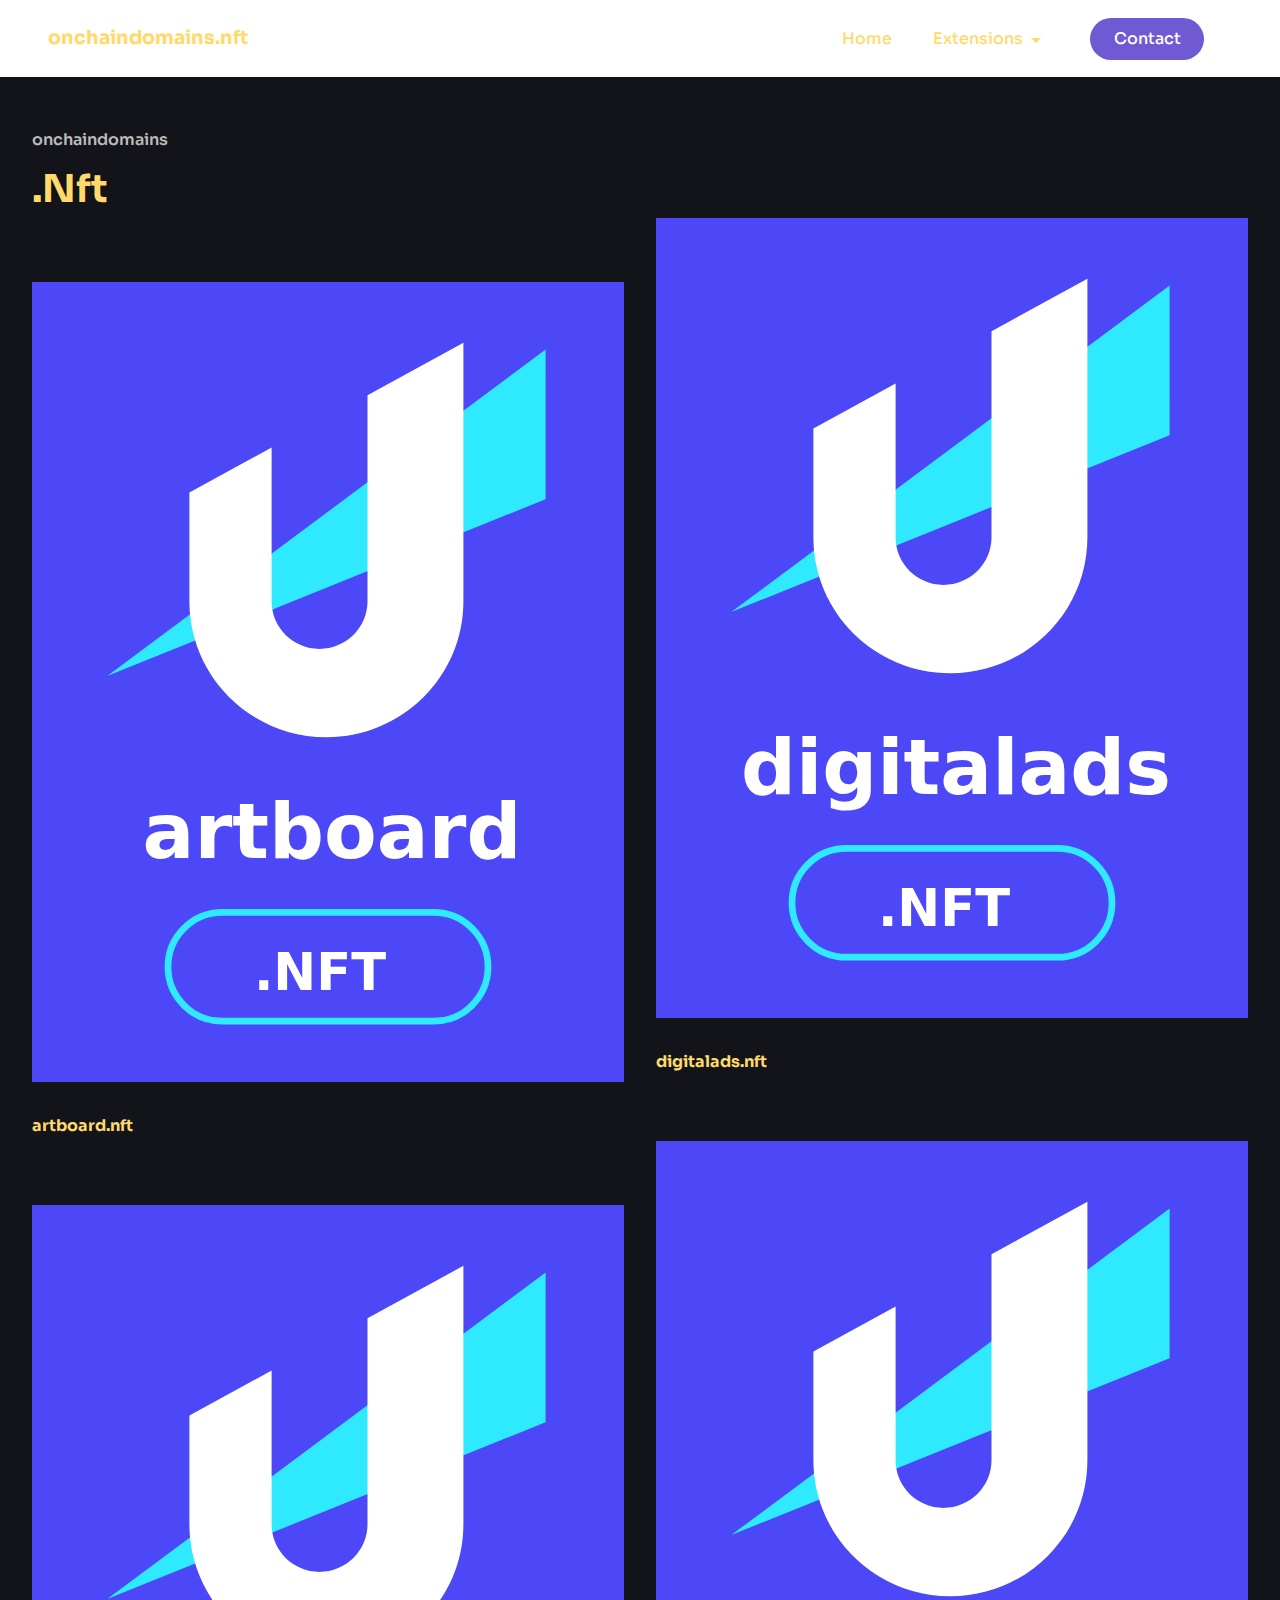
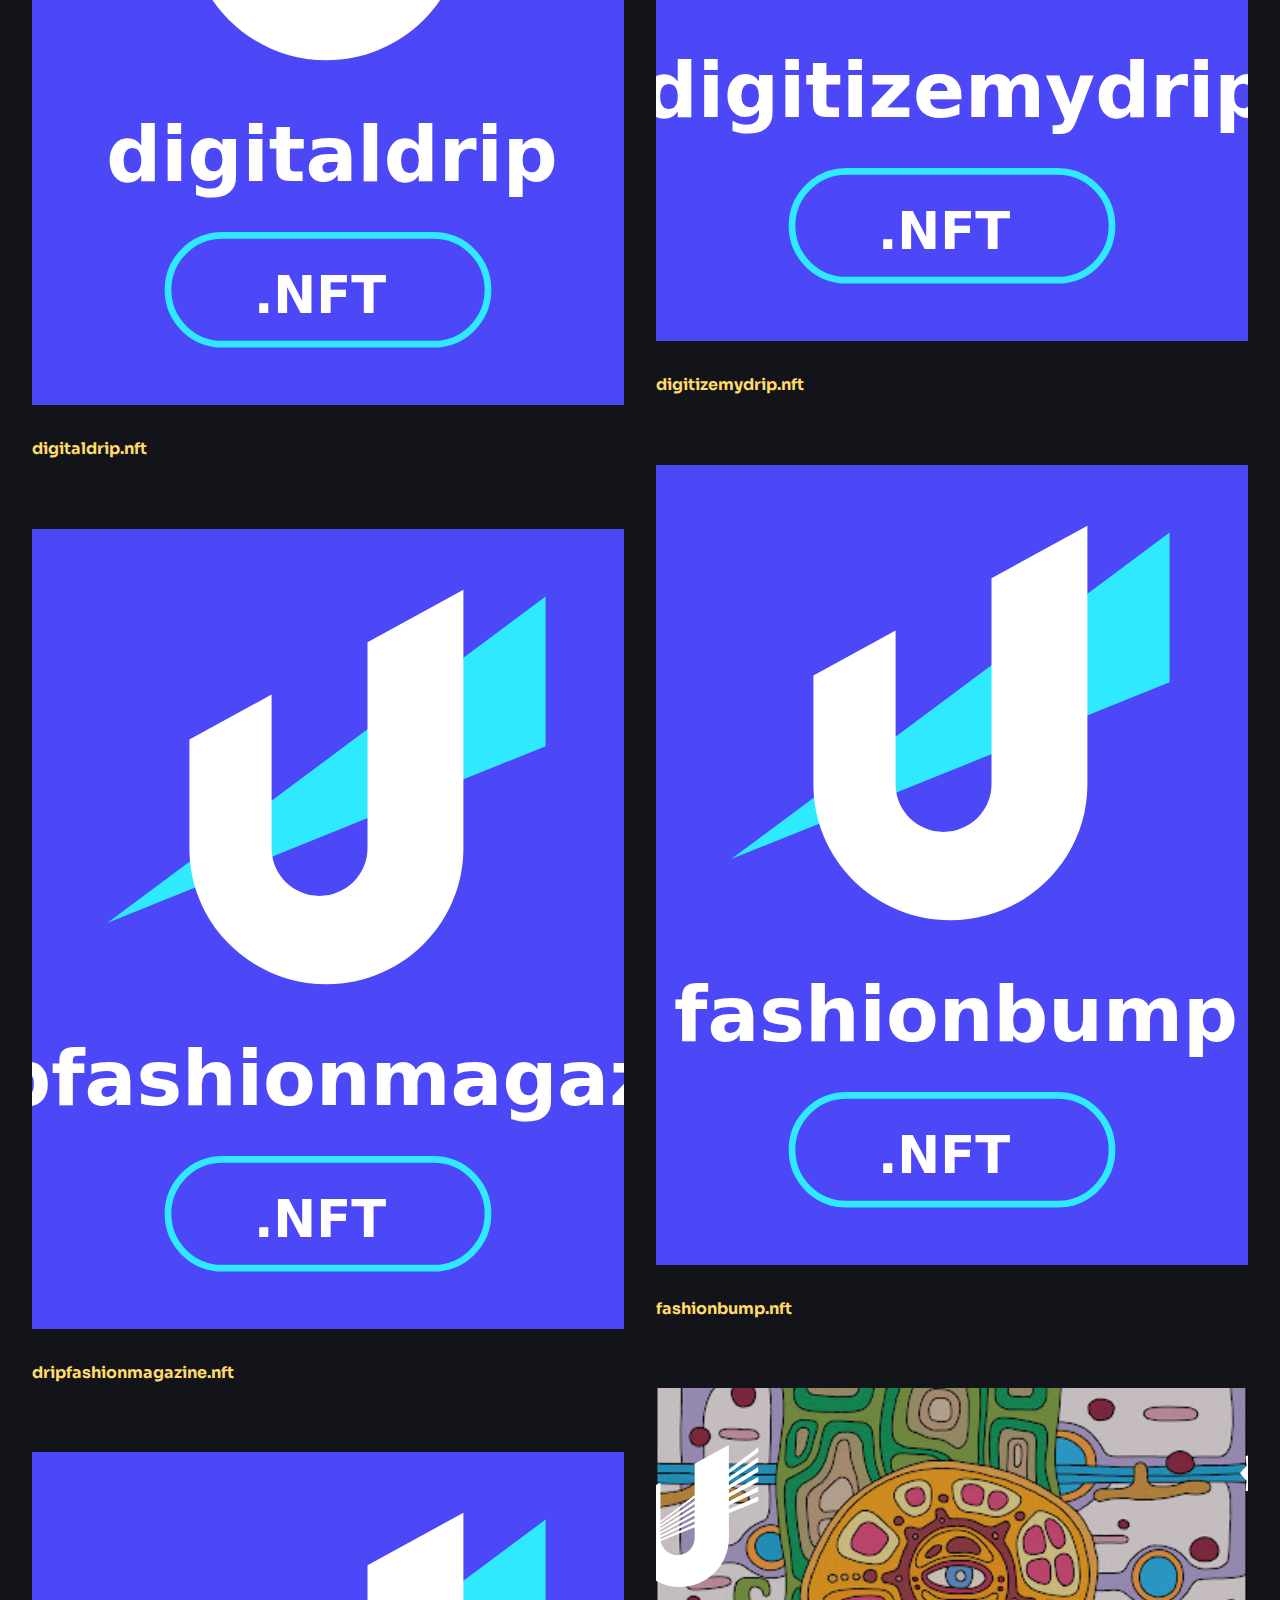
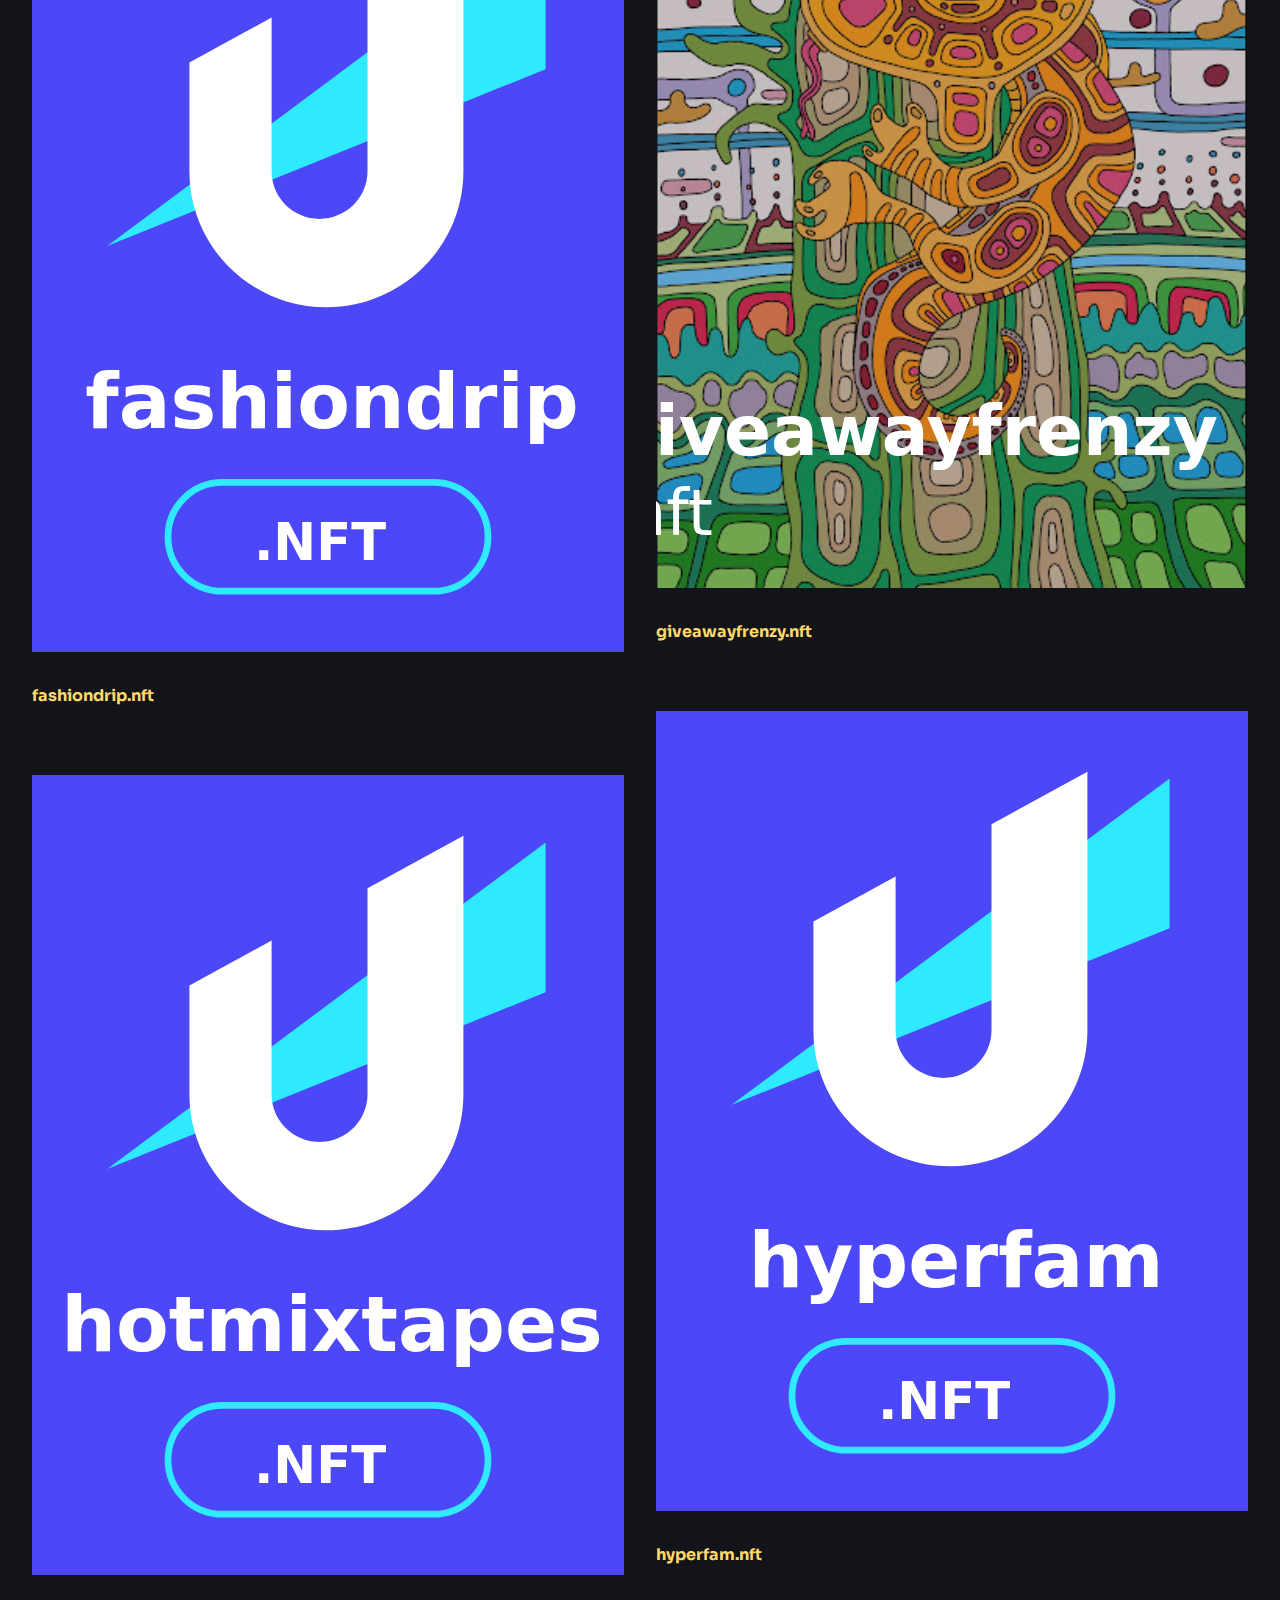
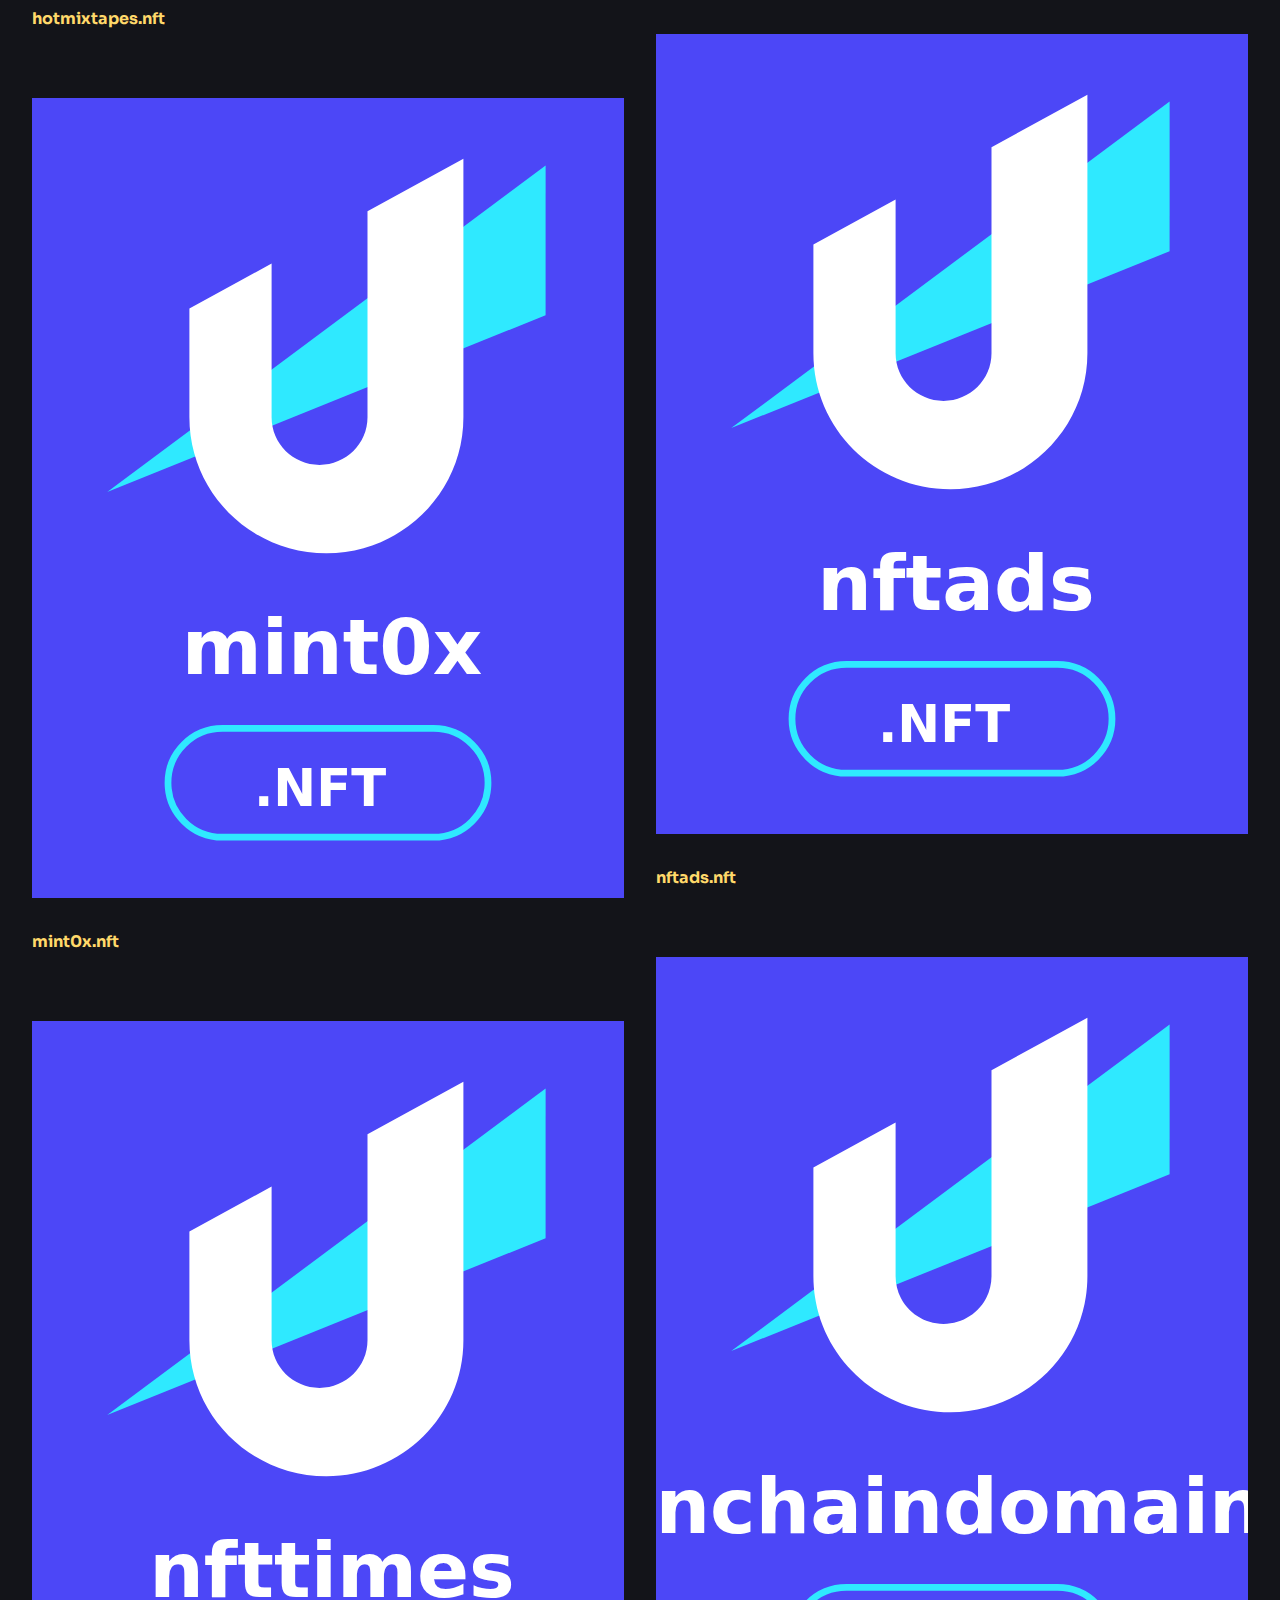
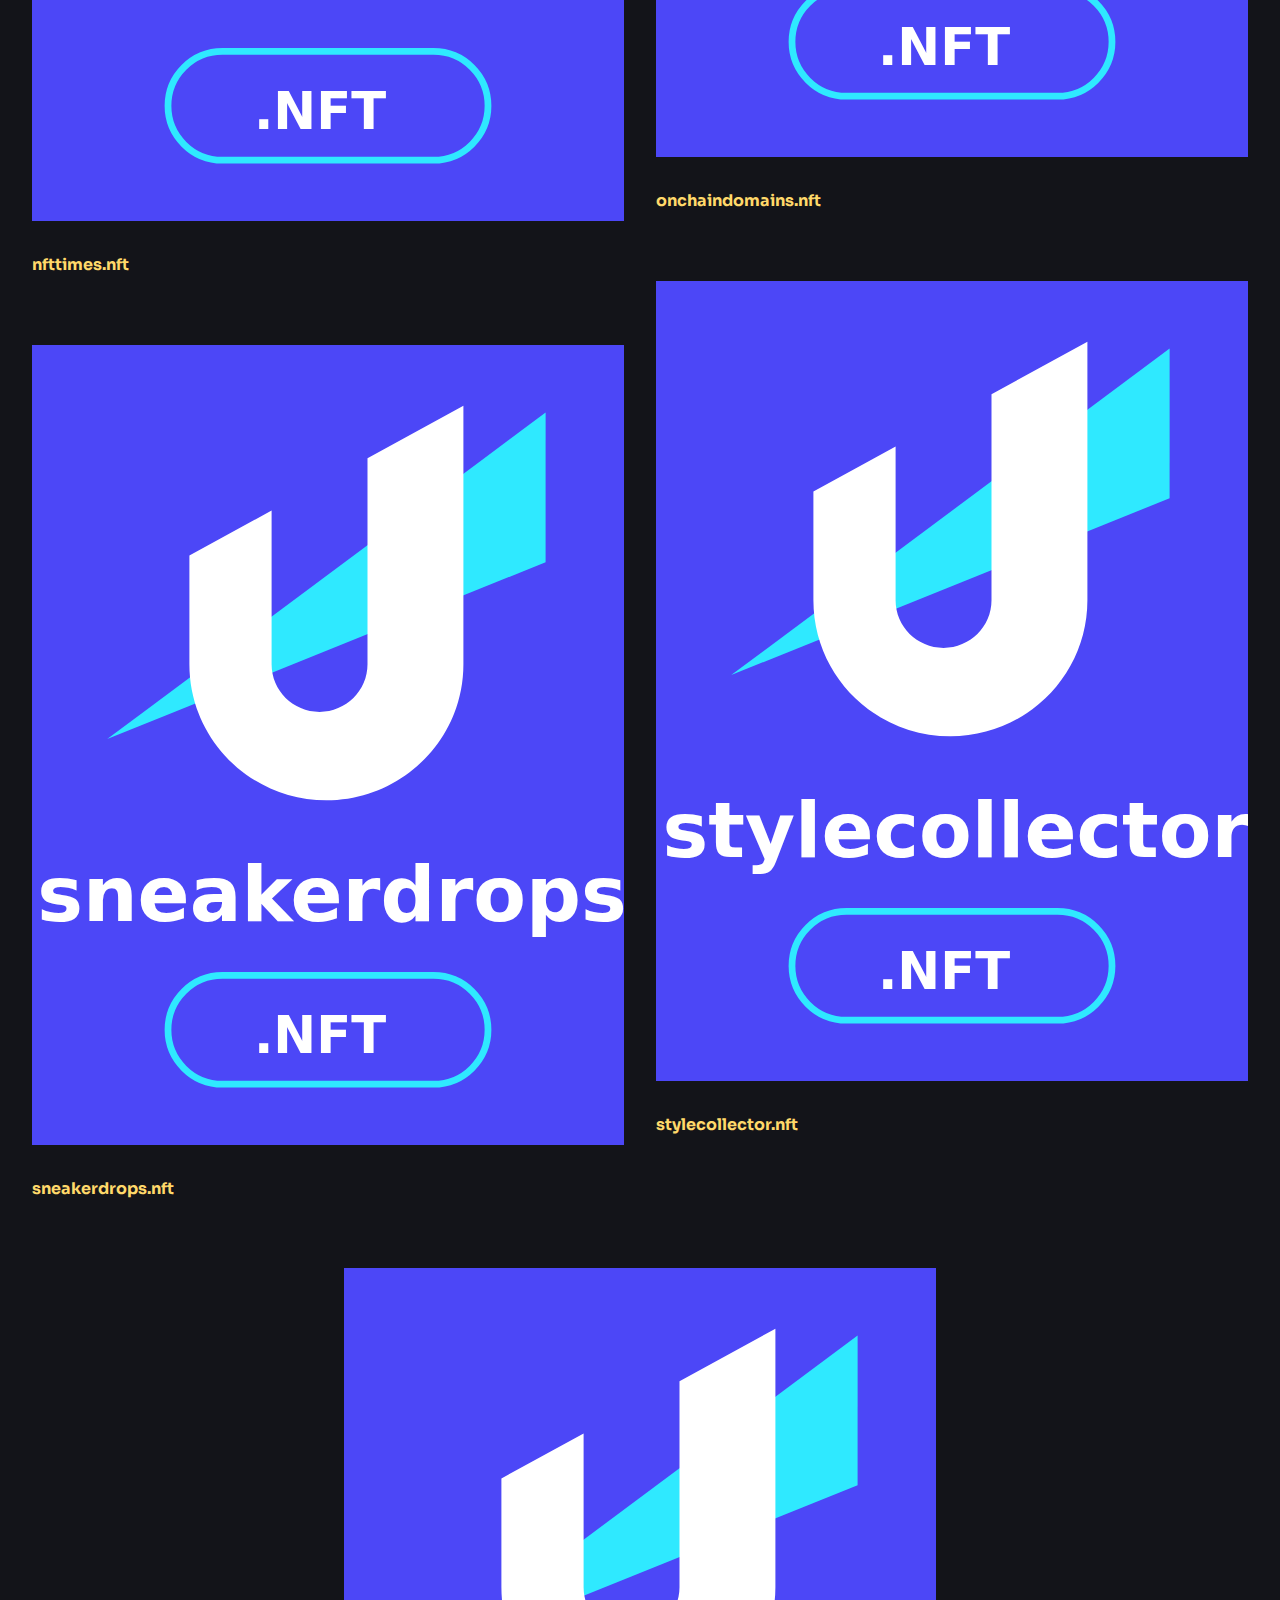
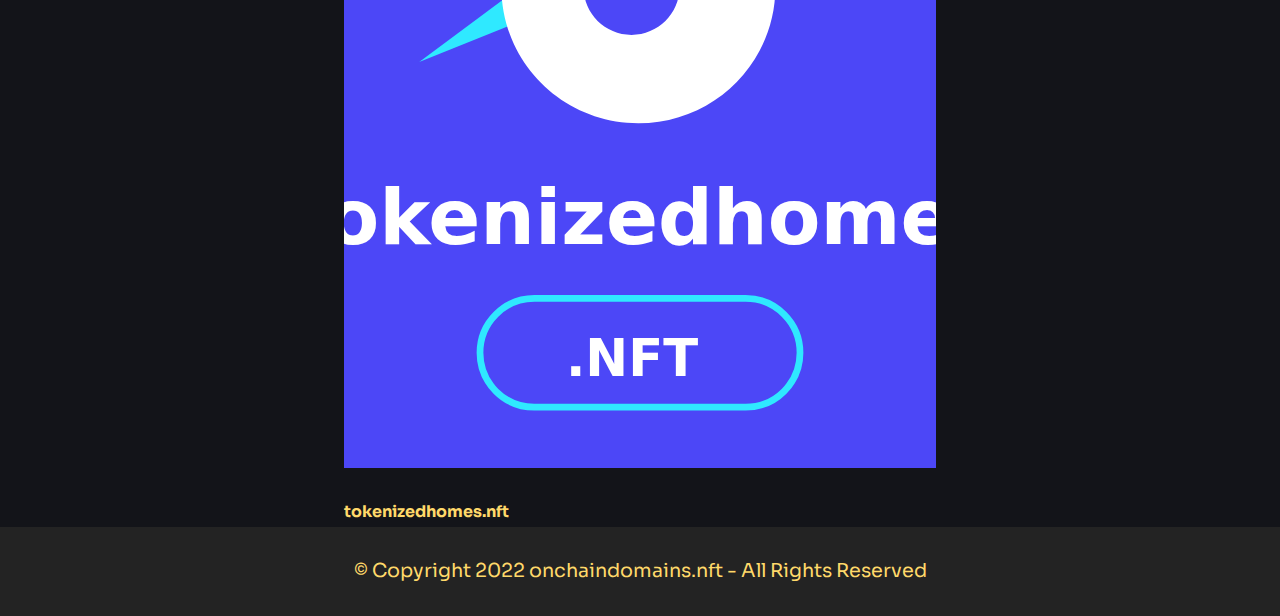
<file: nft.html>
<!DOCTYPE html>
<html  >
<head>
  
  <meta charset="UTF-8">
  <meta http-equiv="X-UA-Compatible" content="IE=edge">
  
  <meta name="viewport" content="width=device-width, initial-scale=1, minimum-scale=1">
  <link rel="shortcut icon" href="assets/images/onclogo-128x32.png" type="image/x-icon">
  <meta name="description" content=".Nft, nft's blockchain domains page">
  
  
  <title>.Nft</title>
  <link rel="stylesheet" href="assets/tether/tether.min.css">
  <link rel="stylesheet" href="assets/bootstrap/css/bootstrap.min.css">
  <link rel="stylesheet" href="assets/bootstrap/css/bootstrap-grid.min.css">
  <link rel="stylesheet" href="assets/bootstrap/css/bootstrap-reboot.min.css">
  <link rel="stylesheet" href="assets/dropdown/css/style.css">
  <link rel="stylesheet" href="assets/socicon/css/styles.css">
  <link rel="stylesheet" href="assets/theme/css/style.css">
  <link rel="preload" href="https://fonts.googleapis.com/css?family=Sora:100,200,300,400,500,600,700,800&display=swap" as="style" onload="this.onload=null;this.rel='stylesheet'">
  <noscript><link rel="stylesheet" href="https://fonts.googleapis.com/css?family=Sora:100,200,300,400,500,600,700,800&display=swap"></noscript>
  <link rel="preload" as="style" href="assets/mobirise/css/mbr-additional.css"><link rel="stylesheet" href="assets/mobirise/css/mbr-additional.css" type="text/css">
  
  
  
  
</head>
<body>
  
  <section class="menu cid-s6S0P17ssK" once="menu" id="menu01-1v">
    
    <nav class="navbar navbar-dropdown navbar-fixed-top navbar-expand-lg">
        <div class="container-fluid">
            <div class="navbar-brand">
                
                <span class="navbar-caption-wrap"><a class="navbar-caption text-warning text-primary display-7" href="index.html">onchaindomains.nft</a></span>
            </div>
            <button class="navbar-toggler" type="button" data-toggle="collapse" data-target="#navbarSupportedContent" aria-controls="navbarNavAltMarkup" aria-expanded="false" aria-label="Toggle navigation">
                <div class="hamburger">
                    <span></span>
                    <span></span>
                    <span></span>
                    <span></span>
                </div>
            </button>
            <div class="collapse navbar-collapse" id="navbarSupportedContent">
                <ul class="navbar-nav nav-dropdown" data-app-modern-menu="true"><li class="nav-item"><a class="nav-link link text-warning text-primary display-4" href="index.html" aria-expanded="false">
                            Home</a></li><li class="nav-item dropdown"><a class="nav-link link dropdown-toggle text-warning display-4" href="#" aria-expanded="false" data-toggle="dropdown-submenu">Extensions</a><div class="dropdown-menu"><a class="dropdown-item text-warning display-4" href="bitcoin.html" aria-expanded="false">.Bitcoin</a><a class="dropdown-item text-warning text-primary display-4" href="crypto.html" aria-expanded="false">.Crypto</a><a class="dropdown-item text-warning text-primary display-4" href="coin.html" aria-expanded="false">.Coin</a><a class="dropdown-item text-warning text-primary display-4" href="dao.html" aria-expanded="false">.Dao</a><a class="dropdown-item text-warning text-primary display-4" href="nft.html" aria-expanded="false">.NFT</a><a class="dropdown-item text-warning text-primary display-4" href="wallet.html" aria-expanded="false">.Wallet</a><a class="dropdown-item text-warning text-primary display-4" href="x.html" aria-expanded="false">.X</a><a class="dropdown-item text-warning text-primary display-4" href="888.html" aria-expanded="false">.888</a></div></li></ul>
                
                <div class="navbar-buttons mbr-section-btn"><a class="btn btn-primary display-4" href="index.html#form01-2m">
                        Contact</a></div>
            </div>
        </div>
    </nav>

</section>

<section class="features11 cid-t0inTQwdeH" id="features011-1w">
    

    
    <div class="container-fluid">
        <div class="row justify-content-center">
            <div class="col-12 title col-md-12 col-lg-12">
                <h2 class="mbr-section-subtitle align-left mbr-fonts-style mb-3 display-4">onchaindomains</h2>
                <h1 class="mbr-section-title align-left mbr-fonts-style mb-2 display-2"><strong>.Nft</strong></h1>
                
                
            </div>
            <div class="col-sm-6 col-lg-6 col-md-12 md-pb">
                <div class="card-wrap card2">
                    <div class="image-wrap">
                        <a href="https://opensea.io/assets/0x049aba7510f45ba5b64ea9e658e342f904db358d/76418911771535173468238638669751366226353914123531007850279045211427997229585/" target="_blank"><img src="[data-uri]" alt="artboard.nft" loading="lazy" class="lazyload" data-src="assets/images/artboard.nft.svg"></a>
                    </div>
                    <div class="content-wrap">
                        <h5 class="mbr-section-title card-title mbr-fonts-style align-left display-4"><strong>artboard.nft</strong></h5>
                        
                        
                    </div>
                </div>
            </div>
            <div class="col-sm-6 col-lg-6 col-md-12">
                <div class="card-wrap">
                    <div class="image-wrap">
                        <a href="https://opensea.io/assets/0x049aba7510f45ba5b64ea9e658e342f904db358d/70320808188462579303862363613778321929065761667130332588003880955893518586931/" target="_blank"><img src="[data-uri]" alt="digitalads.nft" loading="lazy" class="lazyload" data-src="assets/images/digitalads.nft.svg"></a>
                    </div>
                    <div class="content-wrap">
                        <h5 class="mbr-section-title card-title mbr-fonts-style align-left display-4"><strong>digitalads.nft</strong></h5>
                        
                        
                    </div>
                </div>
            </div>
        </div>
    </div>
</section>

<section class="features11 cid-t0inUoHN6k" id="features011-1x">
    

    
    <div class="container-fluid">
        <div class="row justify-content-center">
            <div class="col-12 title col-md-12 col-lg-12">
                
                
                
                
            </div>
            <div class="col-sm-6 col-lg-6 col-md-12 md-pb">
                <div class="card-wrap card2">
                    <div class="image-wrap">
                        <a href="https://opensea.io/assets/0x049aba7510f45ba5b64ea9e658e342f904db358d/3399995724814554680678693224729621287931087828077816144530237759416730801170/" target="_blank"><img src="[data-uri]" alt="digitaldrip.nft" loading="lazy" class="lazyload" data-src="assets/images/digitaldrip.nft.svg"></a>
                    </div>
                    <div class="content-wrap">
                        <h5 class="mbr-section-title card-title mbr-fonts-style align-left display-4"><strong>digitaldrip.nft</strong></h5>
                        
                        
                    </div>
                </div>
            </div>
            <div class="col-sm-6 col-lg-6 col-md-12">
                <div class="card-wrap">
                    <div class="image-wrap">
                        <a href="https://opensea.io/assets/0x049aba7510f45ba5b64ea9e658e342f904db358d/34908042866825816170487611004587492907038184507361148534399893454311932404849/" target="_blank"><img src="[data-uri]" alt="digitizemydrip.nft" loading="lazy" class="lazyload" data-src="assets/images/digitizemydrip.nft.svg"></a>
                    </div>
                    <div class="content-wrap">
                        <h5 class="mbr-section-title card-title mbr-fonts-style align-left display-4"><strong>digitizemydrip.nft</strong></h5>
                        
                        
                    </div>
                </div>
            </div>
        </div>
    </div>
</section>

<section class="features11 cid-t0iptk7J16" id="features011-1y">
    

    
    <div class="container-fluid">
        <div class="row justify-content-center">
            <div class="col-12 title col-md-12 col-lg-12">
                
                
                
                
            </div>
            <div class="col-sm-6 col-lg-6 col-md-12 md-pb">
                <div class="card-wrap card2">
                    <div class="image-wrap">
                        <a href="https://opensea.io/assets/0x049aba7510f45ba5b64ea9e658e342f904db358d/53252925426823658510045367832190856859093979000363756347765952952732787054580/" target="_blank"><img src="[data-uri]" alt="dripfashionmagazine.nft" loading="lazy" class="lazyload" data-src="assets/images/dripfashionmagazine.svg"></a>
                    </div>
                    <div class="content-wrap">
                        <h5 class="mbr-section-title card-title mbr-fonts-style align-left display-4"><strong>dripfashionmagazine.nft</strong></h5>
                        
                        
                    </div>
                </div>
            </div>
            <div class="col-sm-6 col-lg-6 col-md-12">
                <div class="card-wrap">
                    <div class="image-wrap">
                        <a href="https://opensea.io/assets/0x049aba7510f45ba5b64ea9e658e342f904db358d/20990028245985188657514960110979733915066639324482892632105338879258409952406/" target="_blank"><img src="[data-uri]" alt="fashionbump.nft" loading="lazy" class="lazyload" data-src="assets/images/fashionbump.nft.svg"></a>
                    </div>
                    <div class="content-wrap">
                        <h5 class="mbr-section-title card-title mbr-fonts-style align-left display-4"><strong>fashionbump.nft</strong></h5>
                        
                        
                    </div>
                </div>
            </div>
        </div>
    </div>
</section>

<section class="features11 cid-t0iqC3YP6q" id="features011-1z">
    

    
    <div class="container-fluid">
        <div class="row justify-content-center">
            <div class="col-12 title col-md-12 col-lg-12">
                
                
                
                
            </div>
            <div class="col-sm-6 col-lg-6 col-md-12 md-pb">
                <div class="card-wrap card2">
                    <div class="image-wrap">
                        <a href="https://opensea.io/assets/0x049aba7510f45ba5b64ea9e658e342f904db358d/76495015217261327890779305999672677627599084840069333446844139959408558516373/" target="_blank"><img src="[data-uri]" alt="fashiondrip.nft" loading="lazy" class="lazyload" data-src="assets/images/fashiondrip.nft.svg"></a>
                    </div>
                    <div class="content-wrap">
                        <h5 class="mbr-section-title card-title mbr-fonts-style align-left display-4"><strong>fashiondrip.nft</strong></h5>
                        
                        
                    </div>
                </div>
            </div>
            <div class="col-sm-6 col-lg-6 col-md-12">
                <div class="card-wrap">
                    <div class="image-wrap">
                        <a href="https://opensea.io/assets/matic/0xa9a6a3626993d487d2dbda3173cf58ca1a9d9e9f/21701920373257404377138214678496766253923325965054775962657019898511788145882/" target="_blank"><img src="[data-uri]" alt="giveawayfrenzy.nft" loading="lazy" class="lazyload" data-src="assets/images/giveawayfrenzy.nft.svg"></a>
                    </div>
                    <div class="content-wrap">
                        <h5 class="mbr-section-title card-title mbr-fonts-style align-left display-4"><strong>giveawayfrenzy.nft</strong></h5>
                        
                        
                    </div>
                </div>
            </div>
        </div>
    </div>
</section>

<section class="features11 cid-t0irdDPt1E" id="features011-20">
    

    
    <div class="container-fluid">
        <div class="row justify-content-center">
            <div class="col-12 title col-md-12 col-lg-12">
                
                
                
                
            </div>
            <div class="col-sm-6 col-lg-6 col-md-12 md-pb">
                <div class="card-wrap card2">
                    <div class="image-wrap">
                        <a href="https://opensea.io/assets/0x049aba7510f45ba5b64ea9e658e342f904db358d/69402772773862602050623572923860966092244878559727221276232102902365176554709/" target="_blank"><img src="[data-uri]" alt="hotmixtapes.nft" loading="lazy" class="lazyload" data-src="assets/images/hotmixtapes.nft.svg"></a>
                    </div>
                    <div class="content-wrap">
                        <h5 class="mbr-section-title card-title mbr-fonts-style align-left display-4"><strong>hotmixtapes.nft</strong></h5>
                        
                        
                    </div>
                </div>
            </div>
            <div class="col-sm-6 col-lg-6 col-md-12">
                <div class="card-wrap">
                    <div class="image-wrap">
                        <a href="https://opensea.io/assets/0x049aba7510f45ba5b64ea9e658e342f904db358d/77273097909074730572089825969534802466555594953686282359910907084805584961618/" target="_blank"><img src="[data-uri]" alt="hyperfam.nft" loading="lazy" class="lazyload" data-src="assets/images/hyperfam.nft.svg"></a>
                    </div>
                    <div class="content-wrap">
                        <h5 class="mbr-section-title card-title mbr-fonts-style align-left display-4"><strong>hyperfam.nft</strong></h5>
                        
                        
                    </div>
                </div>
            </div>
        </div>
    </div>
</section>

<section class="features11 cid-t0irOQ24xV" id="features011-21">
    

    
    <div class="container-fluid">
        <div class="row justify-content-center">
            <div class="col-12 title col-md-12 col-lg-12">
                
                
                
                
            </div>
            <div class="col-sm-6 col-lg-6 col-md-12 md-pb">
                <div class="card-wrap card2">
                    <div class="image-wrap">
                        <a href="https://opensea.io/assets/0x049aba7510f45ba5b64ea9e658e342f904db358d/46662362498556955559407410468822657886807347713188232412571524438344525303275/" target="_blank"><img src="[data-uri]" alt="mint0x.nft" loading="lazy" class="lazyload" data-src="assets/images/mint0x.nft.svg"></a>
                    </div>
                    <div class="content-wrap">
                        <h5 class="mbr-section-title card-title mbr-fonts-style align-left display-4"><strong>mint0x.nft</strong></h5>
                        
                        
                    </div>
                </div>
            </div>
            <div class="col-sm-6 col-lg-6 col-md-12">
                <div class="card-wrap">
                    <div class="image-wrap">
                        <a href="https://opensea.io/assets/0x049aba7510f45ba5b64ea9e658e342f904db358d/25362856065328202135853649442388157089143202241809181809353320791818596820813/" target="_blank"><img src="[data-uri]" alt="nftads.nft" loading="lazy" class="lazyload" data-src="assets/images/nftads.nft.svg"></a>
                    </div>
                    <div class="content-wrap">
                        <h5 class="mbr-section-title card-title mbr-fonts-style align-left display-4"><strong>nftads.nft</strong></h5>
                        
                        
                    </div>
                </div>
            </div>
        </div>
    </div>
</section>

<section class="features11 cid-t0irPeBwTX" id="features011-22">
    

    
    <div class="container-fluid">
        <div class="row justify-content-center">
            <div class="col-12 title col-md-12 col-lg-12">
                
                
                
                
            </div>
            <div class="col-sm-6 col-lg-6 col-md-12 md-pb">
                <div class="card-wrap card2">
                    <div class="image-wrap">
                        <a href="https://opensea.io/assets/0x049aba7510f45ba5b64ea9e658e342f904db358d/67117241703257537585022868447163087709572212087765980087392323313404938875244/" target="_blank"><img src="[data-uri]" alt="nfttimes.nft" loading="lazy" class="lazyload" data-src="assets/images/nfttimes.nft.svg"></a>
                    </div>
                    <div class="content-wrap">
                        <h5 class="mbr-section-title card-title mbr-fonts-style align-left display-4"><strong>nfttimes.nft</strong></h5>
                        
                        
                    </div>
                </div>
            </div>
            <div class="col-sm-6 col-lg-6 col-md-12">
                <div class="card-wrap">
                    <div class="image-wrap">
                        <a href="https://opensea.io/assets/matic/0xa9a6a3626993d487d2dbda3173cf58ca1a9d9e9f/104964093833643431015981417745997353463581189608249822391717048160234437168845/" target="_blank"><img src="[data-uri]" alt="onchaindomains.nft" loading="lazy" class="lazyload" data-src="assets/images/onchaindomains.nft.svg"></a>
                    </div>
                    <div class="content-wrap">
                        <h5 class="mbr-section-title card-title mbr-fonts-style align-left display-4"><strong>onchaindomains.nft</strong></h5>
                        
                        
                    </div>
                </div>
            </div>
        </div>
    </div>
</section>

<section class="features11 cid-t0isUiToRI" id="features011-23">
    

    
    <div class="container-fluid">
        <div class="row justify-content-center">
            <div class="col-12 title col-md-12 col-lg-12">
                
                
                
                
            </div>
            <div class="col-sm-6 col-lg-6 col-md-12 md-pb">
                <div class="card-wrap card2">
                    <div class="image-wrap">
                        <a href="https://opensea.io/assets/0x049aba7510f45ba5b64ea9e658e342f904db358d/98409950804258525331132896242159542226485506591092851797163688621204544800015/" target="_blank"><img src="[data-uri]" alt="sneakerdrops.nft" loading="lazy" class="lazyload" data-src="assets/images/sneakerdrops.nft.svg"></a>
                    </div>
                    <div class="content-wrap">
                        <h5 class="mbr-section-title card-title mbr-fonts-style align-left display-4"><strong>sneakerdrops.nft</strong></h5>
                        
                        
                    </div>
                </div>
            </div>
            <div class="col-sm-6 col-lg-6 col-md-12">
                <div class="card-wrap">
                    <div class="image-wrap">
                        <a href="https://opensea.io/assets/0x049aba7510f45ba5b64ea9e658e342f904db358d/66101684989046891430849845294528520930849524226132397803227933435687040615735/" target="_blank"><img src="[data-uri]" alt="stylecollector.nft" loading="lazy" class="lazyload" data-src="assets/images/stylecollector.nft.svg"></a>
                    </div>
                    <div class="content-wrap">
                        <h5 class="mbr-section-title card-title mbr-fonts-style align-left display-4"><strong>stylecollector.nft</strong></h5>
                        
                        
                    </div>
                </div>
            </div>
        </div>
    </div>
</section>

<section class="features11 cid-t0isUHa6ZE" id="features011-24">
    

    
    <div class="container-fluid">
        <div class="row justify-content-center">
            <div class="col-12 title col-md-12 col-lg-12">
                
                
                
                
            </div>
            <div class="col-sm-6 col-lg-6 col-md-12 md-pb">
                <div class="card-wrap card2">
                    <div class="image-wrap">
                        <a href="https://opensea.io/assets/0x049aba7510f45ba5b64ea9e658e342f904db358d/94217819634865328284597207087744513381740393782938481302815843029237265296861/" target="_blank"><img src="[data-uri]" alt="tokenizedhomes.nft" loading="lazy" class="lazyload" data-src="assets/images/tokenizedhomes.nft.svg"></a>
                    </div>
                    <div class="content-wrap">
                        <h5 class="mbr-section-title card-title mbr-fonts-style align-left display-4"><strong>tokenizedhomes.nft</strong></h5>
                        
                        
                    </div>
                </div>
            </div>
            
        </div>
    </div>
</section>

<section data-bs-version="5.1" class="footer7 cid-t0yNMkCwlv" once="footers" id="footer7-2n">

    

    

    <div class="container">
        <div class="media-container-row align-center mbr-white">
            <div class="col-12">
                <p class="mbr-text mb-0 mbr-fonts-style display-7">
                    © Copyright 2022 onchaindomains.nft - All Rights Reserved
                </p>
            </div>
        </div>
    </div>
</section>


<script src="assets/web/assets/jquery/jquery.min.js"></script>
  <script src="assets/popper/popper.min.js"></script>
  <script src="assets/tether/tether.min.js"></script>
  <script src="assets/bootstrap/js/bootstrap.min.js"></script>
  <script src="assets/smoothscroll/smooth-scroll.js"></script>
  <script src="assets/dropdown/js/nav-dropdown.js"></script>
  <script src="assets/dropdown/js/navbar-dropdown.js"></script>
  <script src="assets/touchswipe/jquery.touch-swipe.min.js"></script>
  <script src="assets/theme/js/script.js"></script>
  
  
  
<script>"use strict";if("loading"in HTMLImageElement.prototype){document.querySelectorAll('img[loading="lazy"],iframe[loading="lazy"]').forEach(e=>{e.src=e.dataset.src,e.style.paddingTop=100*e.getAttribute("data-aspectratio")+"%",e.style.height=0,e.onload=function(){e.removeAttribute("style")}})}else{const e=document.createElement("script");e.src="https://cdnjs.cloudflare.com/ajax/libs/lazysizes/5.1.2/lazysizes.min.js",document.body.appendChild(e)}</script>
</body>
</html>
</file>
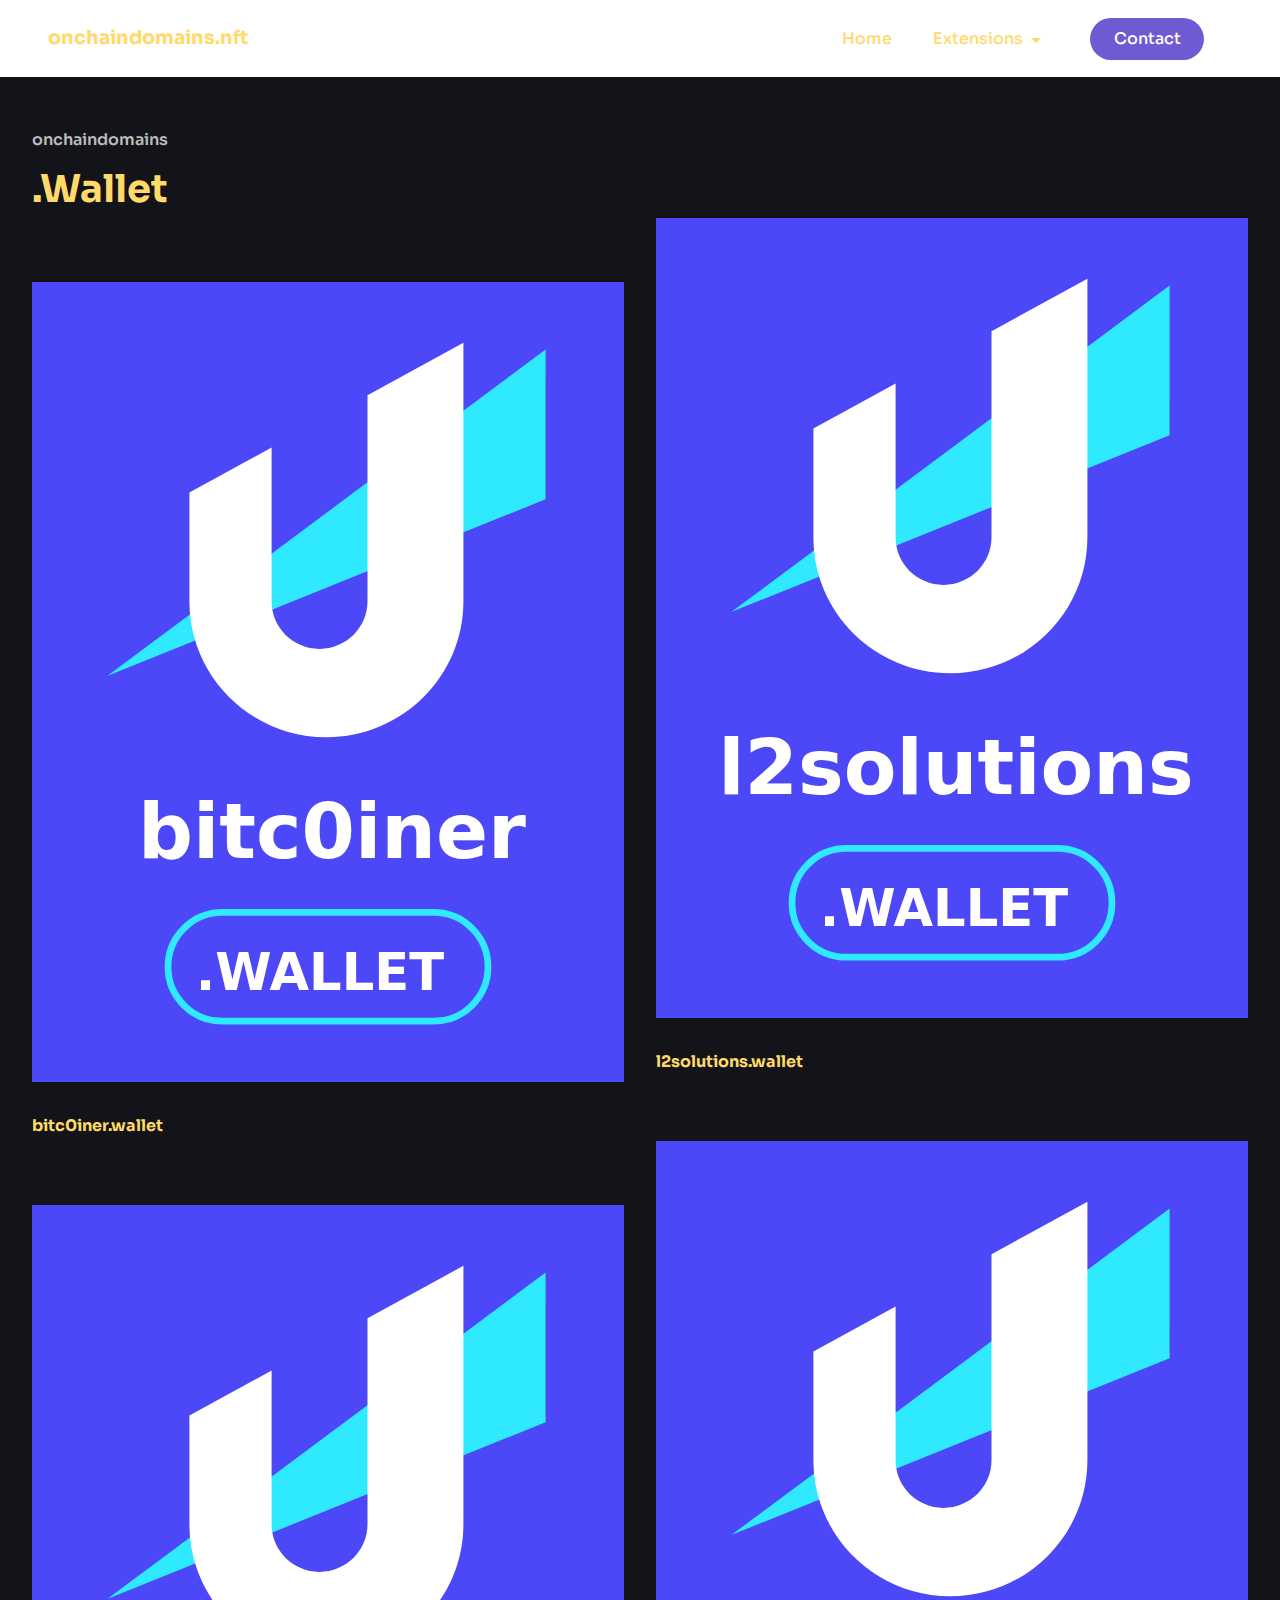
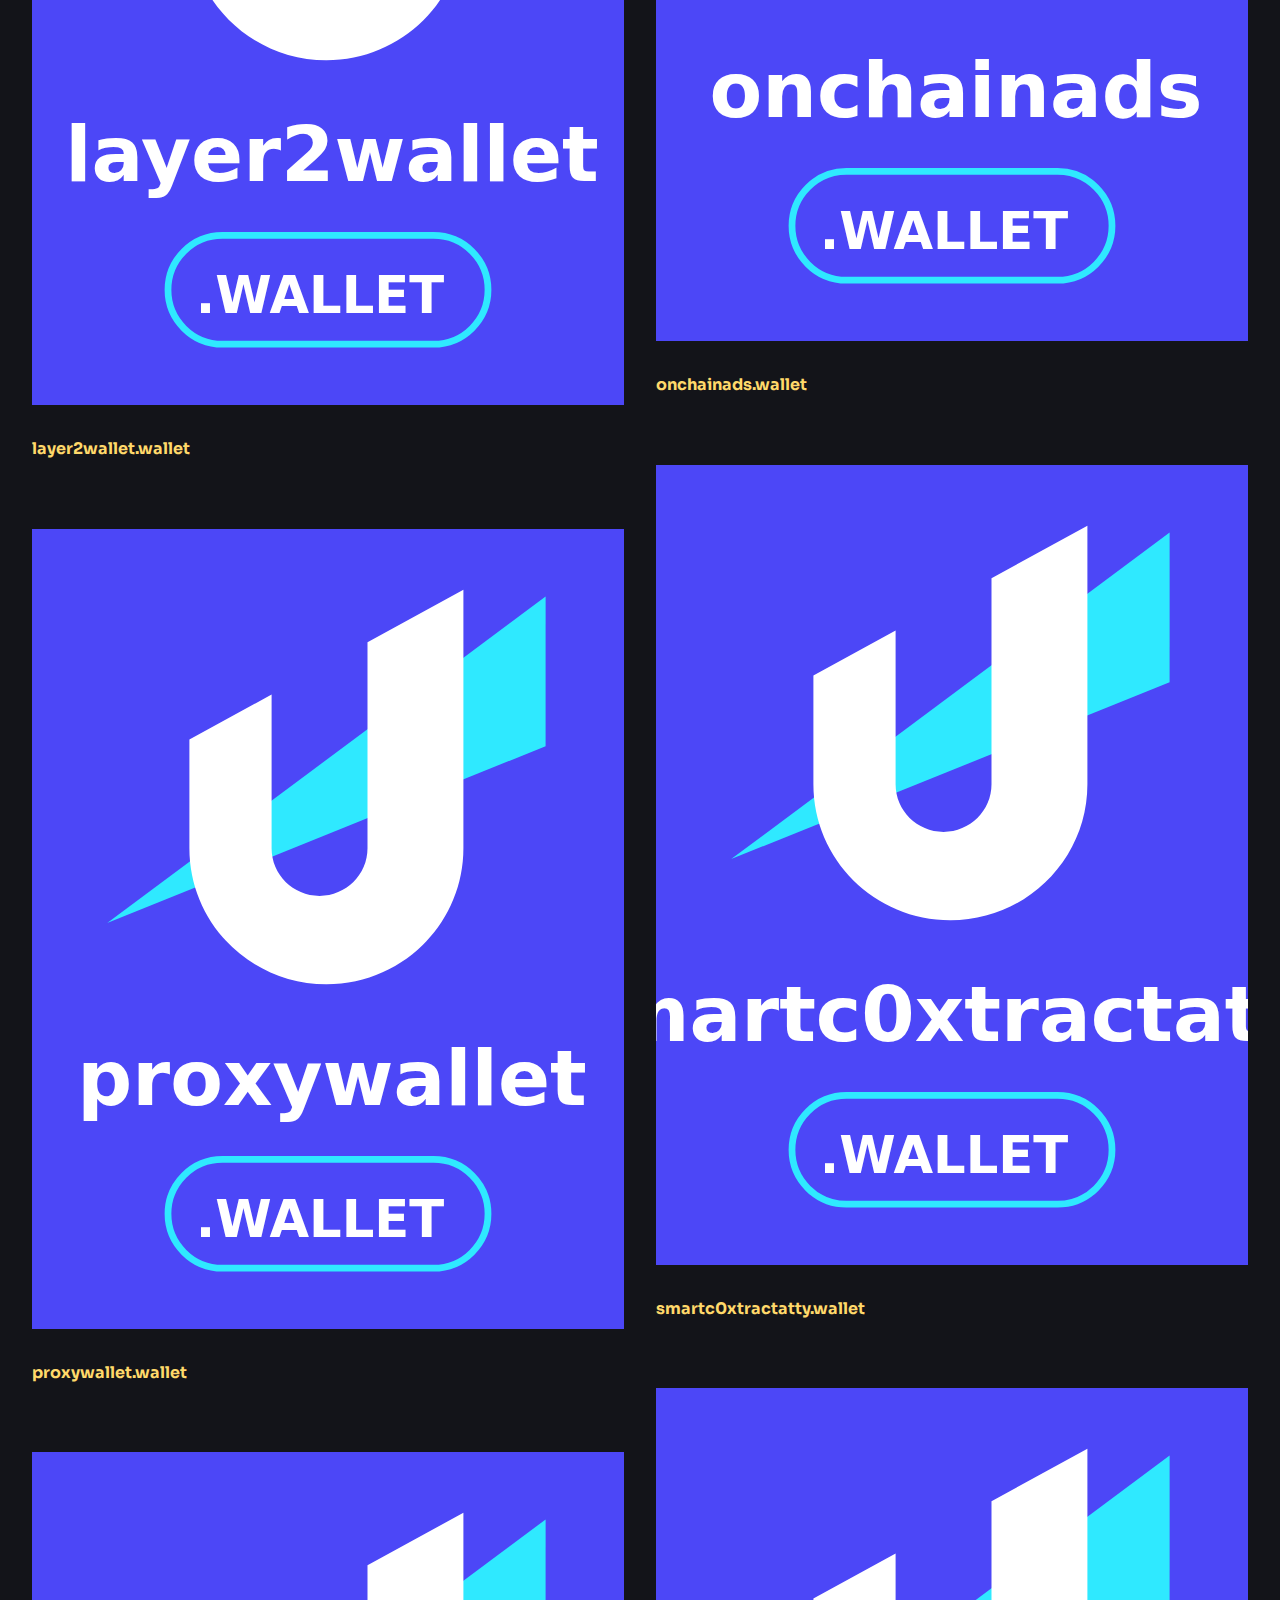
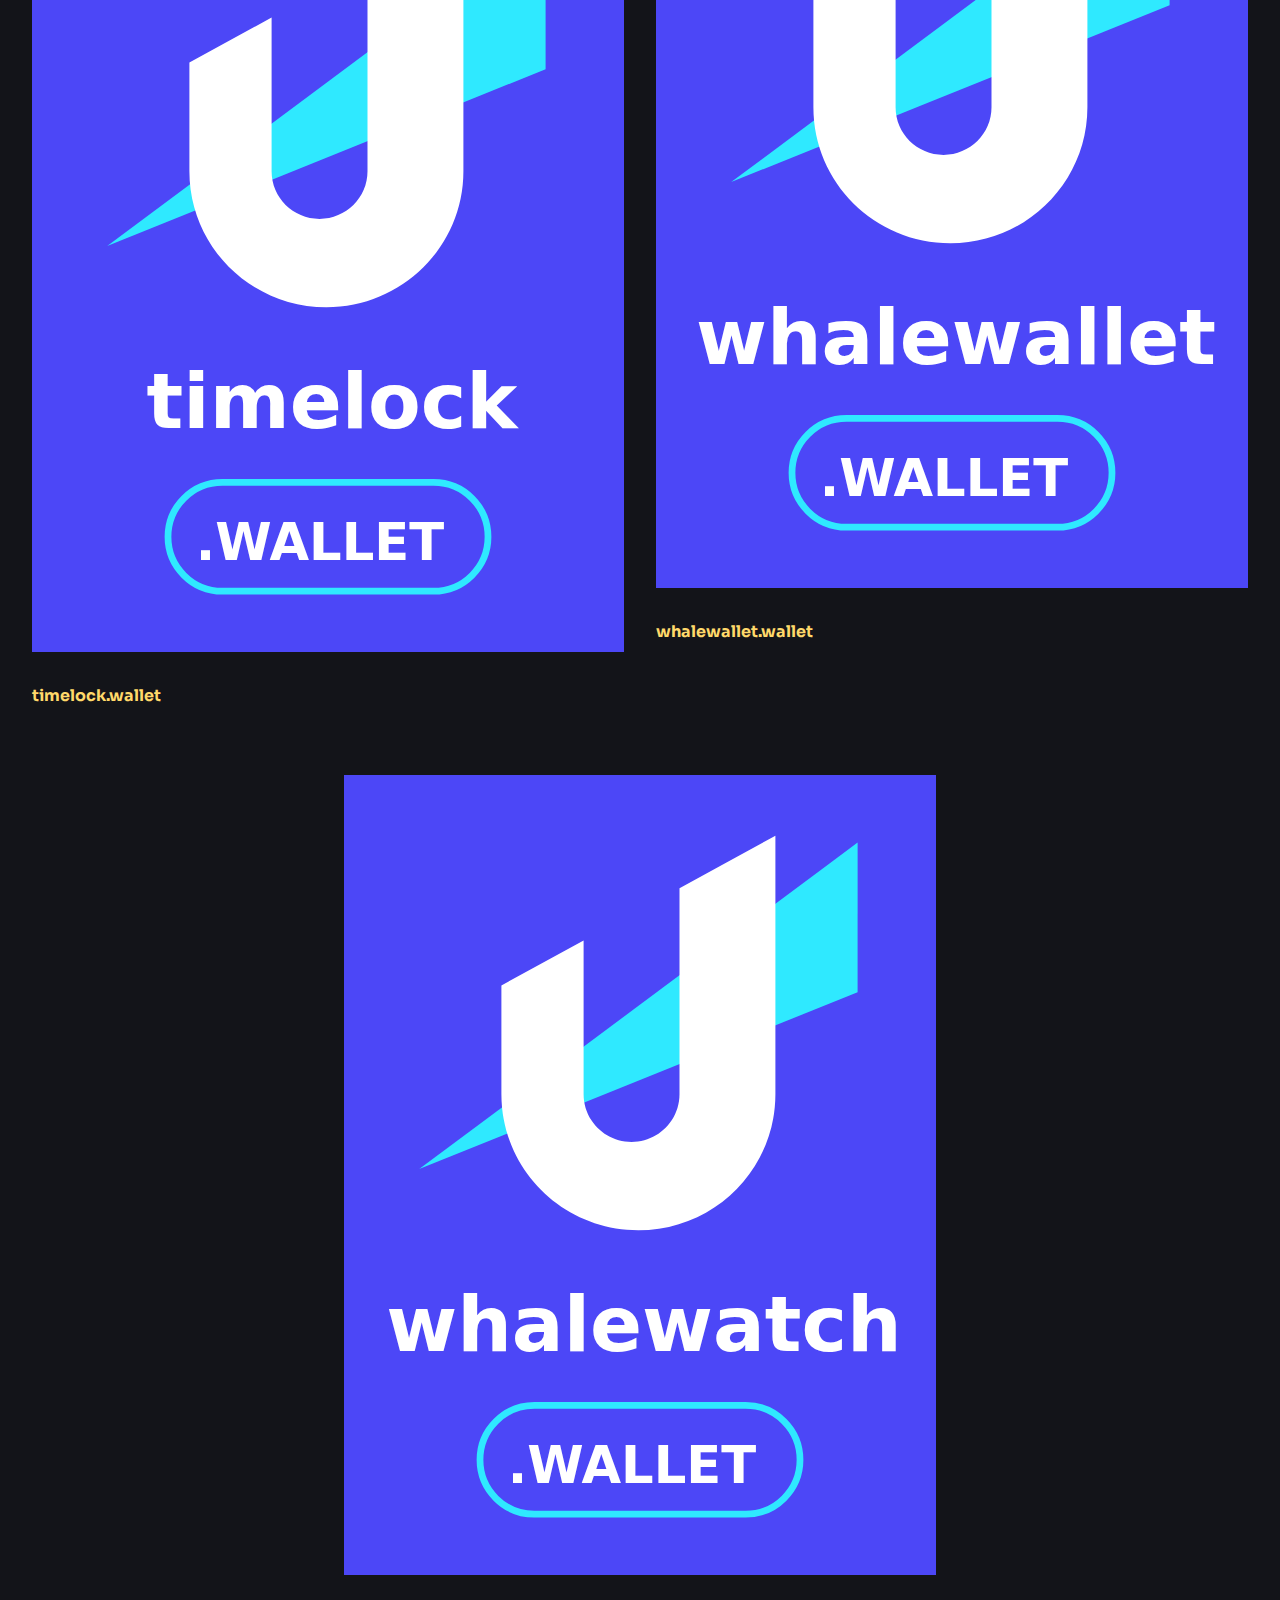
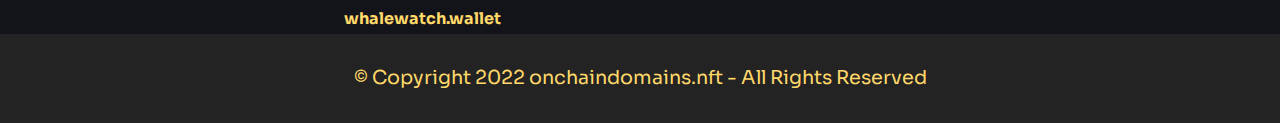
<file: wallet.html>
<!DOCTYPE html>
<html  >
<head>
  
  <meta charset="UTF-8">
  <meta http-equiv="X-UA-Compatible" content="IE=edge">
  
  <meta name="viewport" content="width=device-width, initial-scale=1, minimum-scale=1">
  <link rel="shortcut icon" href="assets/images/onclogo-128x32.png" type="image/x-icon">
  <meta name="description" content=".wallet, nft's blockchain domains page">
  
  
  <title>.Wallet</title>
  <link rel="stylesheet" href="assets/tether/tether.min.css">
  <link rel="stylesheet" href="assets/bootstrap/css/bootstrap.min.css">
  <link rel="stylesheet" href="assets/bootstrap/css/bootstrap-grid.min.css">
  <link rel="stylesheet" href="assets/bootstrap/css/bootstrap-reboot.min.css">
  <link rel="stylesheet" href="assets/dropdown/css/style.css">
  <link rel="stylesheet" href="assets/socicon/css/styles.css">
  <link rel="stylesheet" href="assets/theme/css/style.css">
  <link rel="preload" href="https://fonts.googleapis.com/css?family=Sora:100,200,300,400,500,600,700,800&display=swap" as="style" onload="this.onload=null;this.rel='stylesheet'">
  <noscript><link rel="stylesheet" href="https://fonts.googleapis.com/css?family=Sora:100,200,300,400,500,600,700,800&display=swap"></noscript>
  <link rel="preload" as="style" href="assets/mobirise/css/mbr-additional.css"><link rel="stylesheet" href="assets/mobirise/css/mbr-additional.css" type="text/css">
  
  
  
  
</head>
<body>
  
  <section class="menu cid-s6S0P17ssK" once="menu" id="menu01-25">
    
    <nav class="navbar navbar-dropdown navbar-fixed-top navbar-expand-lg">
        <div class="container-fluid">
            <div class="navbar-brand">
                
                <span class="navbar-caption-wrap"><a class="navbar-caption text-warning text-primary display-7" href="index.html">onchaindomains.nft</a></span>
            </div>
            <button class="navbar-toggler" type="button" data-toggle="collapse" data-target="#navbarSupportedContent" aria-controls="navbarNavAltMarkup" aria-expanded="false" aria-label="Toggle navigation">
                <div class="hamburger">
                    <span></span>
                    <span></span>
                    <span></span>
                    <span></span>
                </div>
            </button>
            <div class="collapse navbar-collapse" id="navbarSupportedContent">
                <ul class="navbar-nav nav-dropdown" data-app-modern-menu="true"><li class="nav-item"><a class="nav-link link text-warning text-primary display-4" href="index.html" aria-expanded="false">
                            Home</a></li><li class="nav-item dropdown"><a class="nav-link link dropdown-toggle text-warning display-4" href="#" aria-expanded="false" data-toggle="dropdown-submenu">Extensions</a><div class="dropdown-menu"><a class="dropdown-item text-warning display-4" href="bitcoin.html" aria-expanded="false">.Bitcoin</a><a class="dropdown-item text-warning text-primary display-4" href="crypto.html" aria-expanded="false">.Crypto</a><a class="dropdown-item text-warning text-primary display-4" href="coin.html" aria-expanded="false">.Coin</a><a class="dropdown-item text-warning text-primary display-4" href="dao.html" aria-expanded="false">.Dao</a><a class="dropdown-item text-warning text-primary display-4" href="nft.html" aria-expanded="false">.NFT</a><a class="dropdown-item text-warning text-primary display-4" href="wallet.html" aria-expanded="false">.Wallet</a><a class="dropdown-item text-warning text-primary display-4" href="x.html" aria-expanded="false">.X</a><a class="dropdown-item text-warning text-primary display-4" href="888.html" aria-expanded="false">.888</a></div></li></ul>
                
                <div class="navbar-buttons mbr-section-btn"><a class="btn btn-primary display-4" href="index.html#form01-2m">
                        Contact</a></div>
            </div>
        </div>
    </nav>

</section>

<section class="features11 cid-t0iu1E3ozs" id="features011-26">
    

    
    <div class="container-fluid">
        <div class="row justify-content-center">
            <div class="col-12 title col-md-12 col-lg-12">
                <h2 class="mbr-section-subtitle align-left mbr-fonts-style mb-3 display-4">onchaindomains</h2>
                <h1 class="mbr-section-title align-left mbr-fonts-style mb-2 display-2"><strong>.Wallet</strong></h1>
                
                
            </div>
            <div class="col-sm-6 col-lg-6 col-md-12 md-pb">
                <div class="card-wrap card2">
                    <div class="image-wrap">
                        <a href="https://opensea.io/assets/0x049aba7510f45ba5b64ea9e658e342f904db358d/43134148897069205951528229353415779447586115069910751538894497981095410989059/" target="_blank"><img src="[data-uri]" alt="bitc0iner.wallet" loading="lazy" class="lazyload" data-src="assets/images/bitc0iner.wallet.svg"></a>
                    </div>
                    <div class="content-wrap">
                        <h5 class="mbr-section-title card-title mbr-fonts-style align-left display-4"><strong>bitc0iner.wallet</strong></h5>
                        
                        
                    </div>
                </div>
            </div>
            <div class="col-sm-6 col-lg-6 col-md-12">
                <div class="card-wrap">
                    <div class="image-wrap">
                        <a href="https://opensea.io/assets/0x049aba7510f45ba5b64ea9e658e342f904db358d/33446668212319147599067304882906462527254624633978077628782518423004035813294/" target="_blank"><img src="[data-uri]" alt="l2solutions.wallet" loading="lazy" class="lazyload" data-src="assets/images/l2solutions.wallet.svg"></a>
                    </div>
                    <div class="content-wrap">
                        <h5 class="mbr-section-title card-title mbr-fonts-style align-left display-4"><strong>l2solutions.wallet</strong></h5>
                        
                        
                    </div>
                </div>
            </div>
        </div>
    </div>
</section>

<section class="features11 cid-t0iu1XhnHW" id="features011-27">
    

    
    <div class="container-fluid">
        <div class="row justify-content-center">
            <div class="col-12 title col-md-12 col-lg-12">
                
                
                
                
            </div>
            <div class="col-sm-6 col-lg-6 col-md-12 md-pb">
                <div class="card-wrap card2">
                    <div class="image-wrap">
                        <a href="https://opensea.io/assets/0x049aba7510f45ba5b64ea9e658e342f904db358d/19419802267248900200248692420498325076658710630912238682138094476666449135851/" target="_blank"><img src="[data-uri]" alt="layer2wallet.wallet" loading="lazy" class="lazyload" data-src="assets/images/layer2wallet.wallet.svg"></a>
                    </div>
                    <div class="content-wrap">
                        <h5 class="mbr-section-title card-title mbr-fonts-style align-left display-4"><strong>layer2wallet.wallet</strong></h5>
                        
                        
                    </div>
                </div>
            </div>
            <div class="col-sm-6 col-lg-6 col-md-12">
                <div class="card-wrap">
                    <div class="image-wrap">
                        <a href="https://opensea.io/assets/0x049aba7510f45ba5b64ea9e658e342f904db358d/81030513497070642613729488737389761152382933479456296926869716772546868215660/" target="_blank"><img src="[data-uri]" alt="onchainads.wallet" loading="lazy" class="lazyload" data-src="assets/images/onchainads.wallet.svg"></a>
                    </div>
                    <div class="content-wrap">
                        <h5 class="mbr-section-title card-title mbr-fonts-style align-left display-4"><strong>onchainads.wallet</strong></h5>
                        
                        
                    </div>
                </div>
            </div>
        </div>
    </div>
</section>

<section class="features11 cid-t0iu2AWjvT" id="features011-28">
    

    
    <div class="container-fluid">
        <div class="row justify-content-center">
            <div class="col-12 title col-md-12 col-lg-12">
                
                
                
                
            </div>
            <div class="col-sm-6 col-lg-6 col-md-12 md-pb">
                <div class="card-wrap card2">
                    <div class="image-wrap">
                        <a href="https://opensea.io/assets/0x049aba7510f45ba5b64ea9e658e342f904db358d/110450136805348336196598842563843901858115993097755398549359810609807830555551/" target="_blank"><img src="[data-uri]" alt="proxywallet.wallet" loading="lazy" class="lazyload" data-src="assets/images/proxywallet.wallet.svg"></a>
                    </div>
                    <div class="content-wrap">
                        <h5 class="mbr-section-title card-title mbr-fonts-style align-left display-4"><strong>proxywallet.wallet</strong></h5>
                        
                        
                    </div>
                </div>
            </div>
            <div class="col-sm-6 col-lg-6 col-md-12">
                <div class="card-wrap">
                    <div class="image-wrap">
                        <a href="https://opensea.io/assets/0x049aba7510f45ba5b64ea9e658e342f904db358d/13542370120940263425153260392855813846882968924890566262384713285535335499575/" target="_blank"><img src="[data-uri]" alt="smartc0xtractatty.wallet" loading="lazy" class="lazyload" data-src="assets/images/smartc0xtractatty.wallet.svg"></a>
                    </div>
                    <div class="content-wrap">
                        <h5 class="mbr-section-title card-title mbr-fonts-style align-left display-4"><strong>smartc0xtractatty.wallet</strong></h5>
                        
                        
                    </div>
                </div>
            </div>
        </div>
    </div>
</section>

<section class="features11 cid-t0ivQkN50N" id="features011-29">
    

    
    <div class="container-fluid">
        <div class="row justify-content-center">
            <div class="col-12 title col-md-12 col-lg-12">
                
                
                
                
            </div>
            <div class="col-sm-6 col-lg-6 col-md-12 md-pb">
                <div class="card-wrap card2">
                    <div class="image-wrap">
                        <a href="https://opensea.io/assets/0x049aba7510f45ba5b64ea9e658e342f904db358d/73323433405095869087797907227025451614967095875063212585702869189147187264744/" target="_blank"><img src="[data-uri]" alt="timelock.wallet" loading="lazy" class="lazyload" data-src="assets/images/timelock.wallet.svg"></a>
                    </div>
                    <div class="content-wrap">
                        <h5 class="mbr-section-title card-title mbr-fonts-style align-left display-4"><strong>timelock.wallet</strong></h5>
                        
                        
                    </div>
                </div>
            </div>
            <div class="col-sm-6 col-lg-6 col-md-12">
                <div class="card-wrap">
                    <div class="image-wrap">
                        <a href="https://opensea.io/assets/0x049aba7510f45ba5b64ea9e658e342f904db358d/75867703312733613547133920954262439178822036445257264070306408287903815323037/" target="_blank"><img src="[data-uri]" alt="whalewallet.wallet" loading="lazy" class="lazyload" data-src="assets/images/whalewallet.wallet.svg"></a>
                    </div>
                    <div class="content-wrap">
                        <h5 class="mbr-section-title card-title mbr-fonts-style align-left display-4"><strong>whalewallet.wallet</strong></h5>
                        
                        
                    </div>
                </div>
            </div>
        </div>
    </div>
</section>

<section class="features11 cid-t0ivQTBhAy" id="features011-2a">
    

    
    <div class="container-fluid">
        <div class="row justify-content-center">
            <div class="col-12 title col-md-12 col-lg-12">
                
                
                
                
            </div>
            <div class="col-sm-6 col-lg-6 col-md-12 md-pb">
                <div class="card-wrap card2">
                    <div class="image-wrap">
                        <a href="https://opensea.io/assets/0x049aba7510f45ba5b64ea9e658e342f904db358d/80851964601901839491786897493594531468350741231967868706580236296630416364719/" target="_blank"><img src="[data-uri]" alt="whalewatch.wallet" loading="lazy" class="lazyload" data-src="assets/images/whalewatch.wallet.svg"></a>
                    </div>
                    <div class="content-wrap">
                        <h5 class="mbr-section-title card-title mbr-fonts-style align-left display-4"><strong>whalewatch.wallet</strong></h5>
                        
                        
                    </div>
                </div>
            </div>
            
        </div>
    </div>
</section>

<section data-bs-version="5.1" class="footer7 cid-t0yNMkCwlv" once="footers" id="footer7-2n">

    

    

    <div class="container">
        <div class="media-container-row align-center mbr-white">
            <div class="col-12">
                <p class="mbr-text mb-0 mbr-fonts-style display-7">
                    © Copyright 2022 onchaindomains.nft - All Rights Reserved
                </p>
            </div>
        </div>
    </div>
</section>


<script src="assets/web/assets/jquery/jquery.min.js"></script>
  <script src="assets/popper/popper.min.js"></script>
  <script src="assets/tether/tether.min.js"></script>
  <script src="assets/bootstrap/js/bootstrap.min.js"></script>
  <script src="assets/smoothscroll/smooth-scroll.js"></script>
  <script src="assets/dropdown/js/nav-dropdown.js"></script>
  <script src="assets/dropdown/js/navbar-dropdown.js"></script>
  <script src="assets/touchswipe/jquery.touch-swipe.min.js"></script>
  <script src="assets/theme/js/script.js"></script>
  
  
  
<script>"use strict";if("loading"in HTMLImageElement.prototype){document.querySelectorAll('img[loading="lazy"],iframe[loading="lazy"]').forEach(e=>{e.src=e.dataset.src,e.style.paddingTop=100*e.getAttribute("data-aspectratio")+"%",e.style.height=0,e.onload=function(){e.removeAttribute("style")}})}else{const e=document.createElement("script");e.src="https://cdnjs.cloudflare.com/ajax/libs/lazysizes/5.1.2/lazysizes.min.js",document.body.appendChild(e)}</script>
</body>
</html>
</file>
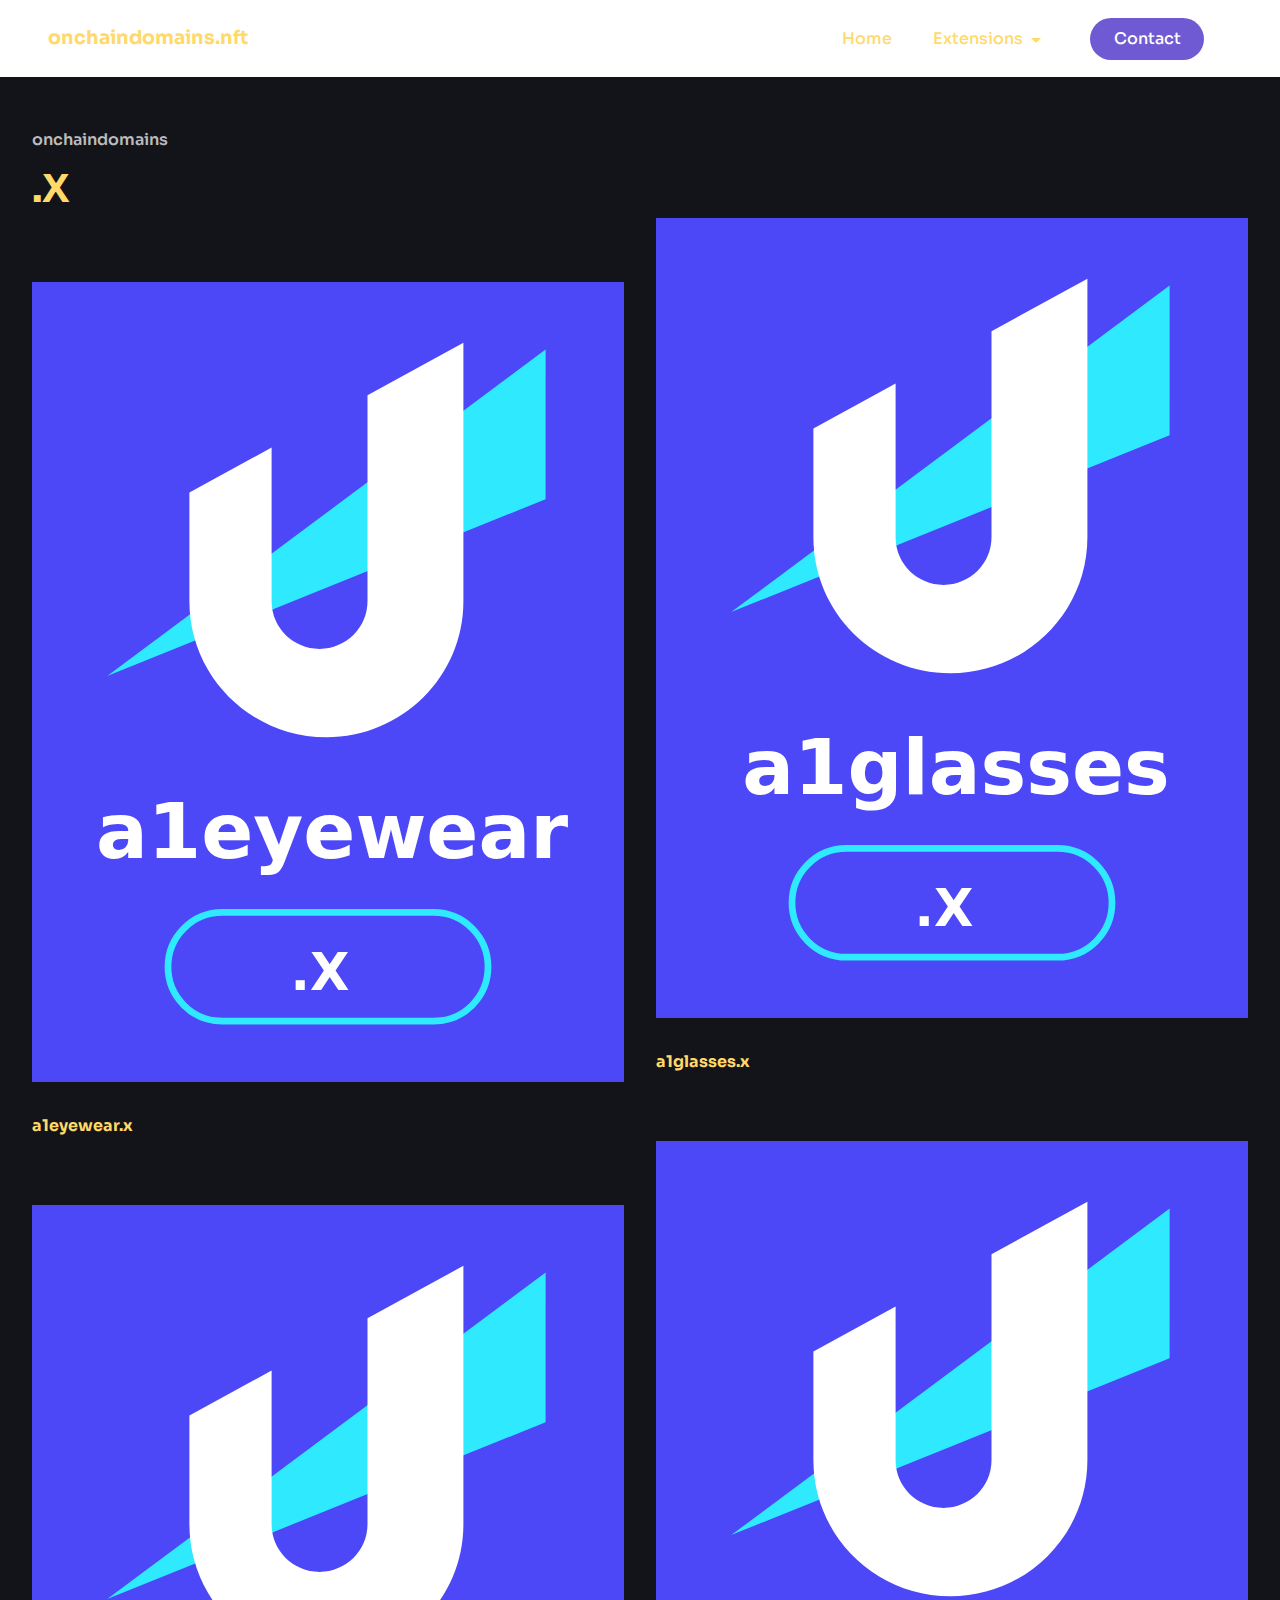
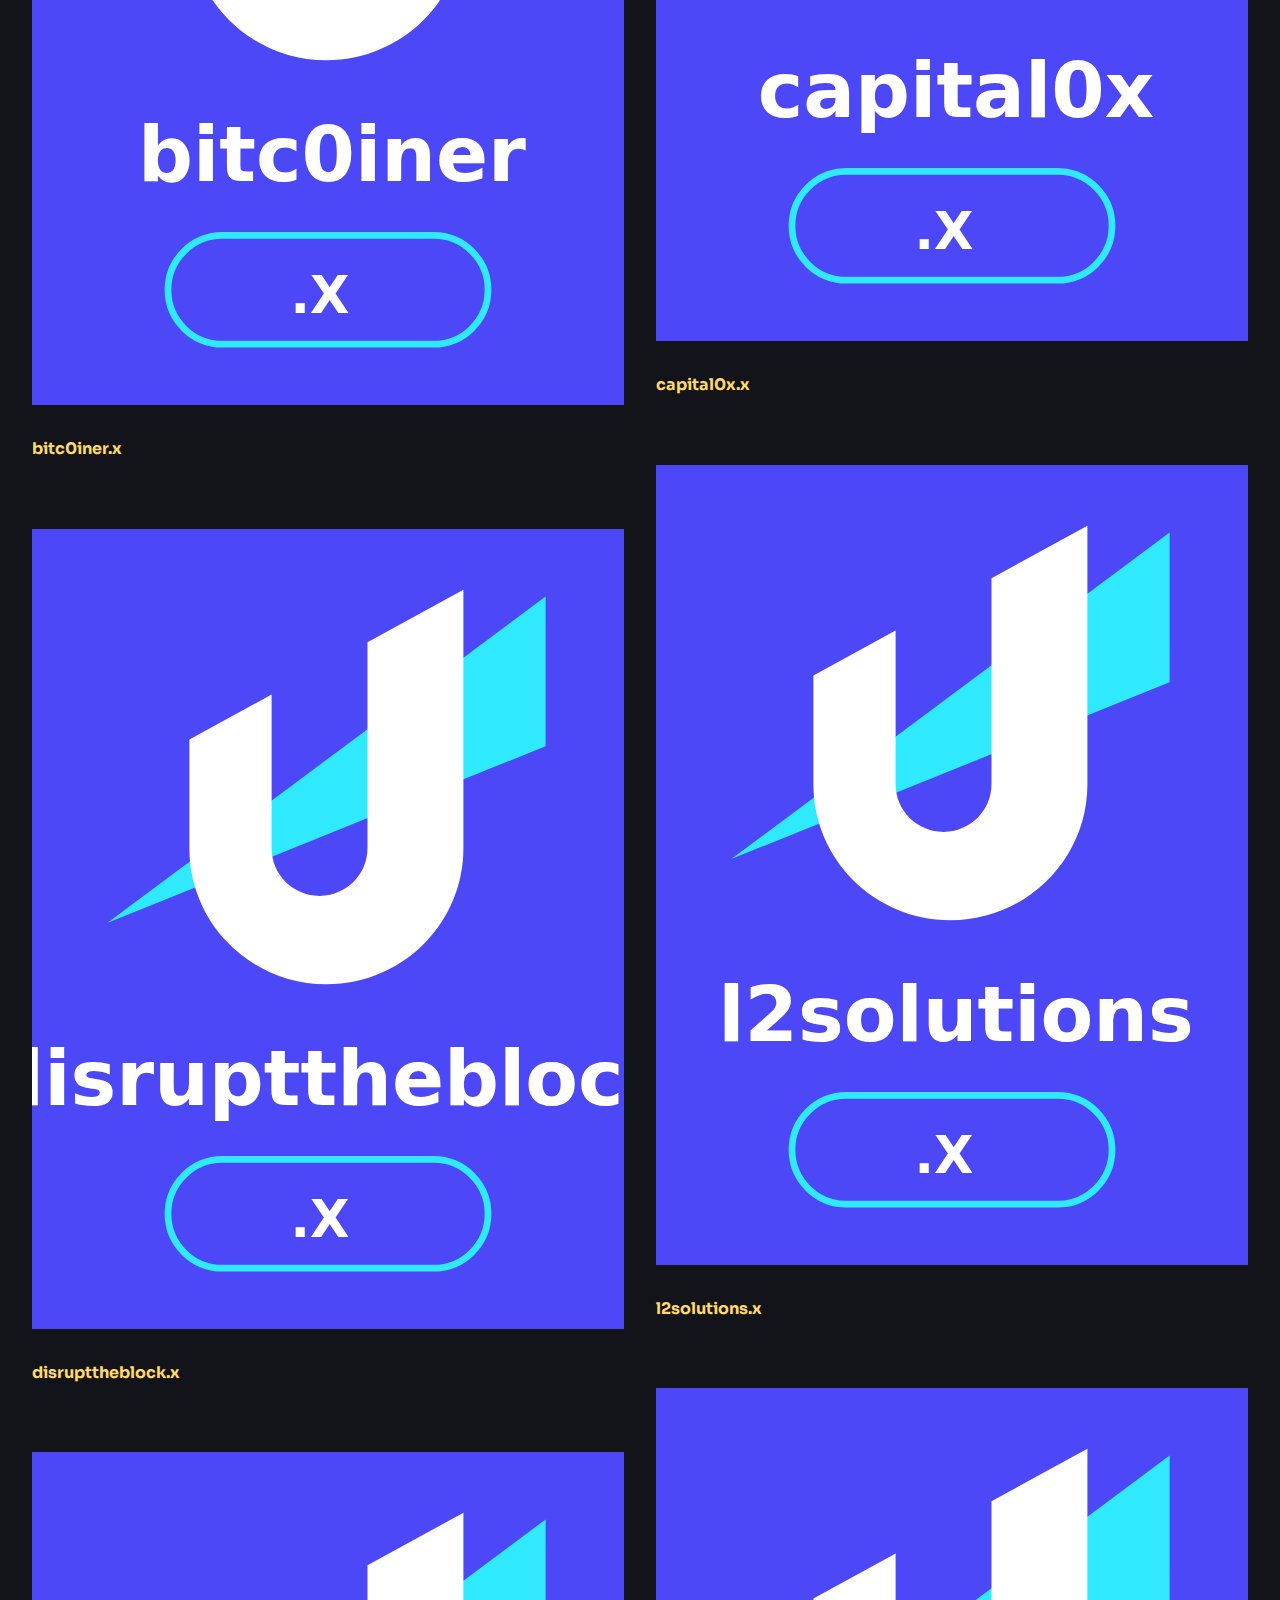
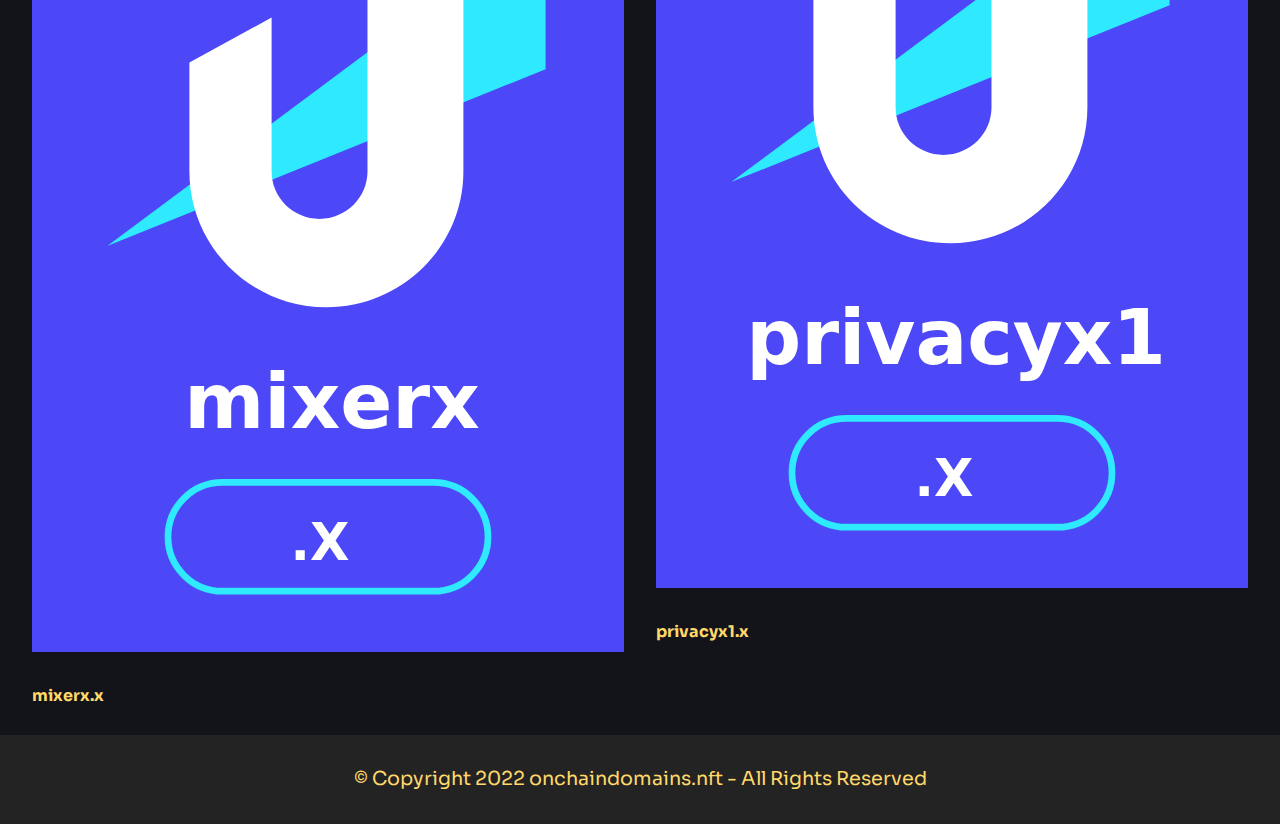
<file: x.html>
<!DOCTYPE html>
<html  >
<head>
  
  <meta charset="UTF-8">
  <meta http-equiv="X-UA-Compatible" content="IE=edge">
  
  <meta name="viewport" content="width=device-width, initial-scale=1, minimum-scale=1">
  <link rel="shortcut icon" href="assets/images/onclogo-128x32.png" type="image/x-icon">
  <meta name="description" content=".x, nft's blockchain domains page">
  
  
  <title>.X</title>
  <link rel="stylesheet" href="assets/tether/tether.min.css">
  <link rel="stylesheet" href="assets/bootstrap/css/bootstrap.min.css">
  <link rel="stylesheet" href="assets/bootstrap/css/bootstrap-grid.min.css">
  <link rel="stylesheet" href="assets/bootstrap/css/bootstrap-reboot.min.css">
  <link rel="stylesheet" href="assets/dropdown/css/style.css">
  <link rel="stylesheet" href="assets/socicon/css/styles.css">
  <link rel="stylesheet" href="assets/theme/css/style.css">
  <link rel="preload" href="https://fonts.googleapis.com/css?family=Sora:100,200,300,400,500,600,700,800&display=swap" as="style" onload="this.onload=null;this.rel='stylesheet'">
  <noscript><link rel="stylesheet" href="https://fonts.googleapis.com/css?family=Sora:100,200,300,400,500,600,700,800&display=swap"></noscript>
  <link rel="preload" as="style" href="assets/mobirise/css/mbr-additional.css"><link rel="stylesheet" href="assets/mobirise/css/mbr-additional.css" type="text/css">
  
  
  
  
</head>
<body>
  
  <section class="menu cid-s6S0P17ssK" once="menu" id="menu01-2b">
    
    <nav class="navbar navbar-dropdown navbar-fixed-top navbar-expand-lg">
        <div class="container-fluid">
            <div class="navbar-brand">
                
                <span class="navbar-caption-wrap"><a class="navbar-caption text-warning text-primary display-7" href="index.html">onchaindomains.nft</a></span>
            </div>
            <button class="navbar-toggler" type="button" data-toggle="collapse" data-target="#navbarSupportedContent" aria-controls="navbarNavAltMarkup" aria-expanded="false" aria-label="Toggle navigation">
                <div class="hamburger">
                    <span></span>
                    <span></span>
                    <span></span>
                    <span></span>
                </div>
            </button>
            <div class="collapse navbar-collapse" id="navbarSupportedContent">
                <ul class="navbar-nav nav-dropdown" data-app-modern-menu="true"><li class="nav-item"><a class="nav-link link text-warning text-primary display-4" href="index.html" aria-expanded="false">
                            Home</a></li><li class="nav-item dropdown"><a class="nav-link link dropdown-toggle text-warning display-4" href="#" aria-expanded="false" data-toggle="dropdown-submenu">Extensions</a><div class="dropdown-menu"><a class="dropdown-item text-warning display-4" href="bitcoin.html" aria-expanded="false">.Bitcoin</a><a class="dropdown-item text-warning text-primary display-4" href="crypto.html" aria-expanded="false">.Crypto</a><a class="dropdown-item text-warning text-primary display-4" href="coin.html" aria-expanded="false">.Coin</a><a class="dropdown-item text-warning text-primary display-4" href="dao.html" aria-expanded="false">.Dao</a><a class="dropdown-item text-warning text-primary display-4" href="nft.html" aria-expanded="false">.NFT</a><a class="dropdown-item text-warning text-primary display-4" href="wallet.html" aria-expanded="false">.Wallet</a><a class="dropdown-item text-warning text-primary display-4" href="x.html" aria-expanded="false">.X</a><a class="dropdown-item text-warning text-primary display-4" href="888.html" aria-expanded="false">.888</a></div></li></ul>
                
                <div class="navbar-buttons mbr-section-btn"><a class="btn btn-primary display-4" href="index.html#form01-2m">
                        Contact</a></div>
            </div>
        </div>
    </nav>

</section>

<section class="features11 cid-t0iyPAil9S" id="features011-2c">
    

    
    <div class="container-fluid">
        <div class="row justify-content-center">
            <div class="col-12 title col-md-12 col-lg-12">
                <h2 class="mbr-section-subtitle align-left mbr-fonts-style mb-3 display-4">onchaindomains</h2>
                <h1 class="mbr-section-title align-left mbr-fonts-style mb-2 display-2"><strong>.X</strong></h1>
                
                
            </div>
            <div class="col-sm-6 col-lg-6 col-md-12 md-pb">
                <div class="card-wrap card2">
                    <div class="image-wrap">
                        <a href="https://opensea.io/assets/0x049aba7510f45ba5b64ea9e658e342f904db358d/16199921487294059948243272748574331403187027831982963284011157416997490821414/" target="_blank"><img src="[data-uri]" alt="a1eyewear.x" loading="lazy" class="lazyload" data-src="assets/images/a1eyewear.x.svg"></a>
                    </div>
                    <div class="content-wrap">
                        <h5 class="mbr-section-title card-title mbr-fonts-style align-left display-4"><strong>a1eyewear.x</strong></h5>
                        
                        
                    </div>
                </div>
            </div>
            <div class="col-sm-6 col-lg-6 col-md-12">
                <div class="card-wrap">
                    <div class="image-wrap">
                        <a href="https://opensea.io/assets/0x049aba7510f45ba5b64ea9e658e342f904db358d/109318729547266323756458909497349014116832316831730860435853837415550080515987/" target="_blank"><img src="[data-uri]" alt="a1glasses.x" loading="lazy" class="lazyload" data-src="assets/images/a1glasses.x.svg"></a>
                    </div>
                    <div class="content-wrap">
                        <h5 class="mbr-section-title card-title mbr-fonts-style align-left display-4"><strong>a1glasses.x</strong></h5>
                        
                        
                    </div>
                </div>
            </div>
        </div>
    </div>
</section>

<section class="features11 cid-t0iyPZo1hs" id="features011-2d">
    

    
    <div class="container-fluid">
        <div class="row justify-content-center">
            <div class="col-12 title col-md-12 col-lg-12">
                
                
                
                
            </div>
            <div class="col-sm-6 col-lg-6 col-md-12 md-pb">
                <div class="card-wrap card2">
                    <div class="image-wrap">
                        <a href="https://opensea.io/assets/0x049aba7510f45ba5b64ea9e658e342f904db358d/22493182107540397251192140002320991632083484714233379909442851001917312125545/" target="_blank"><img src="[data-uri]" alt="bitc0iner.x" loading="lazy" class="lazyload" data-src="assets/images/bitc0iner.x.svg"></a>
                    </div>
                    <div class="content-wrap">
                        <h5 class="mbr-section-title card-title mbr-fonts-style align-left display-4"><strong>bitc0iner.x</strong></h5>
                        
                        
                    </div>
                </div>
            </div>
            <div class="col-sm-6 col-lg-6 col-md-12">
                <div class="card-wrap">
                    <div class="image-wrap">
                        <a href="https://opensea.io/assets/0x049aba7510f45ba5b64ea9e658e342f904db358d/39254791695411002122681026573831875484483119187608050107519107051708207183054/" target="_blank"><img src="[data-uri]" alt="capital0x.x" loading="lazy" class="lazyload" data-src="assets/images/capital0x.x.svg"></a>
                    </div>
                    <div class="content-wrap">
                        <h5 class="mbr-section-title card-title mbr-fonts-style align-left display-4"><strong>capital0x.x</strong></h5>
                        
                        
                    </div>
                </div>
            </div>
        </div>
    </div>
</section>

<section class="features11 cid-t0iyVlHTG9" id="features011-2e">
    

    
    <div class="container-fluid">
        <div class="row justify-content-center">
            <div class="col-12 title col-md-12 col-lg-12">
                
                
                
                
            </div>
            <div class="col-sm-6 col-lg-6 col-md-12 md-pb">
                <div class="card-wrap card2">
                    <div class="image-wrap">
                        <a href="https://opensea.io/assets/0x049aba7510f45ba5b64ea9e658e342f904db358d/38329399720751168179164709086132442311285395668980109354778735825108290431119/" target="_blank"><img src="[data-uri]" alt="disrupttheblock.x" loading="lazy" class="lazyload" data-src="assets/images/disrupttheblock.x.svg"></a>
                    </div>
                    <div class="content-wrap">
                        <h5 class="mbr-section-title card-title mbr-fonts-style align-left display-4"><strong>disrupttheblock.x</strong></h5>
                        
                        
                    </div>
                </div>
            </div>
            <div class="col-sm-6 col-lg-6 col-md-12">
                <div class="card-wrap">
                    <div class="image-wrap">
                        <a href="https://opensea.io/assets/0x049aba7510f45ba5b64ea9e658e342f904db358d/45176860218400288786468263926575846784996450129433062025325187668446765394752/" target="_blank"><img src="[data-uri]" alt="l2solutions.x" loading="lazy" class="lazyload" data-src="assets/images/l2solutions.x.svg"></a>
                    </div>
                    <div class="content-wrap">
                        <h5 class="mbr-section-title card-title mbr-fonts-style align-left display-4"><strong>l2solutions.x</strong></h5>
                        
                        
                    </div>
                </div>
            </div>
        </div>
    </div>
</section>

<section class="features11 cid-t0iyVSEkPb" id="features011-2f">
    

    
    <div class="container-fluid">
        <div class="row justify-content-center">
            <div class="col-12 title col-md-12 col-lg-12">
                
                
                
                
            </div>
            <div class="col-sm-6 col-lg-6 col-md-12 md-pb">
                <div class="card-wrap card2">
                    <div class="image-wrap">
                        <a href="https://opensea.io/assets/0x049aba7510f45ba5b64ea9e658e342f904db358d/115717681714929035777108061787529543351121343377056513946767215189648163148167/" target="_blank"><img src="[data-uri]" alt="mixerx.x" loading="lazy" class="lazyload" data-src="assets/images/mixerx.x.svg"></a>
                    </div>
                    <div class="content-wrap">
                        <h5 class="mbr-section-title card-title mbr-fonts-style align-left display-4"><strong>mixerx.x
</strong><div><br></div></h5>
                        
                        
                    </div>
                </div>
            </div>
            <div class="col-sm-6 col-lg-6 col-md-12">
                <div class="card-wrap">
                    <div class="image-wrap">
                        <a href="https://opensea.io/assets/0x049aba7510f45ba5b64ea9e658e342f904db358d/59476058371024677038605260337007458852424687717732116870054684942507645796425/" target="_blank"><img src="[data-uri]" alt="privacyx1.x" loading="lazy" class="lazyload" data-src="assets/images/privacyx1.svg"></a>
                    </div>
                    <div class="content-wrap">
                        <h5 class="mbr-section-title card-title mbr-fonts-style align-left display-4"><strong>privacyx1.x</strong></h5>
                        
                        
                    </div>
                </div>
            </div>
        </div>
    </div>
</section>

<section data-bs-version="5.1" class="footer7 cid-t0yNMkCwlv" once="footers" id="footer7-2n">

    

    

    <div class="container">
        <div class="media-container-row align-center mbr-white">
            <div class="col-12">
                <p class="mbr-text mb-0 mbr-fonts-style display-7">
                    © Copyright 2022 onchaindomains.nft - All Rights Reserved
                </p>
            </div>
        </div>
    </div>
</section>


<script src="assets/web/assets/jquery/jquery.min.js"></script>
  <script src="assets/popper/popper.min.js"></script>
  <script src="assets/tether/tether.min.js"></script>
  <script src="assets/bootstrap/js/bootstrap.min.js"></script>
  <script src="assets/smoothscroll/smooth-scroll.js"></script>
  <script src="assets/dropdown/js/nav-dropdown.js"></script>
  <script src="assets/dropdown/js/navbar-dropdown.js"></script>
  <script src="assets/touchswipe/jquery.touch-swipe.min.js"></script>
  <script src="assets/theme/js/script.js"></script>
  
  
  
<script>"use strict";if("loading"in HTMLImageElement.prototype){document.querySelectorAll('img[loading="lazy"],iframe[loading="lazy"]').forEach(e=>{e.src=e.dataset.src,e.style.paddingTop=100*e.getAttribute("data-aspectratio")+"%",e.style.height=0,e.onload=function(){e.removeAttribute("style")}})}else{const e=document.createElement("script");e.src="https://cdnjs.cloudflare.com/ajax/libs/lazysizes/5.1.2/lazysizes.min.js",document.body.appendChild(e)}</script>
</body>
</html>
</file>
<file: assets/dropdown/css/style.css>
.navbar-dropdown {
  left: 0;
  padding: 0;
  position: absolute;
  right: 0;
  top: 0;
  transition: all 0.45s ease;
  z-index: 1030;
  background: #282828; }
  .navbar-dropdown .navbar-logo {
    margin-right: 0.8rem;
    transition: margin 0.3s ease-in-out;
    vertical-align: middle; }
    .navbar-dropdown .navbar-logo img {
      height: 3.125rem;
      transition: all 0.3s ease-in-out; }
    .navbar-dropdown .navbar-logo.mbr-iconfont {
      font-size: 3.125rem;
      line-height: 3.125rem; }
  .navbar-dropdown .navbar-caption {
    font-weight: 700;
    white-space: normal;
    vertical-align: -4px;
    line-height: 3.125rem !important; }
    .navbar-dropdown .navbar-caption, .navbar-dropdown .navbar-caption:hover {
      color: inherit;
      text-decoration: none; }
  .navbar-dropdown .mbr-iconfont + .navbar-caption {
    vertical-align: -1px; }
  .navbar-dropdown.navbar-fixed-top {
    position: fixed; }
  .navbar-dropdown .navbar-brand span {
    vertical-align: -4px; }
  .navbar-dropdown.bg-color.transparent {
    background: none; }
  .navbar-dropdown.navbar-short .navbar-brand {
    padding: 0.625rem 0; }
    .navbar-dropdown.navbar-short .navbar-brand span {
      vertical-align: -1px; }
  .navbar-dropdown.navbar-short .navbar-caption {
    line-height: 2.375rem !important;
    vertical-align: -2px; }
  .navbar-dropdown.navbar-short .navbar-logo {
    margin-right: 0.5rem; }
    .navbar-dropdown.navbar-short .navbar-logo img {
      height: 2.375rem; }
    .navbar-dropdown.navbar-short .navbar-logo.mbr-iconfont {
      font-size: 2.375rem;
      line-height: 2.375rem; }
  .navbar-dropdown.navbar-short .mbr-table-cell {
    height: 3.625rem; }
  .navbar-dropdown .navbar-close {
    left: 0.6875rem;
    position: fixed;
    top: 0.75rem;
    z-index: 1000; }
  .navbar-dropdown .hamburger-icon {
    content: "";
    display: inline-block;
    vertical-align: middle;
    width: 16px;
    -webkit-box-shadow: 0 -6px 0 1px #282828,0 0 0 1px #282828,0 6px 0 1px #282828;
    -moz-box-shadow: 0 -6px 0 1px #282828,0 0 0 1px #282828,0 6px 0 1px #282828;
    box-shadow: 0 -6px 0 1px #282828,0 0 0 1px #282828,0 6px 0 1px #282828; }

.dropdown-menu .dropdown-toggle[data-toggle="dropdown-submenu"]::after {
  border-bottom: 0.35em solid transparent;
  border-left: 0.35em solid;
  border-right: 0;
  border-top: 0.35em solid transparent;
  margin-left: 0.3rem; }

.dropdown-menu .dropdown-item:focus {
  outline: 0; }

.nav-dropdown {
  font-size: 0.75rem;
  font-weight: 500;
  height: auto !important; }
  .nav-dropdown .nav-btn {
    padding-left: 1rem; }
  .nav-dropdown .link {
    margin: .667em 1.667em;
    font-weight: 500;
    padding: 0;
    transition: color .2s ease-in-out; }
    .nav-dropdown .link.dropdown-toggle {
      margin-right: 2.583em; }
      .nav-dropdown .link.dropdown-toggle::after {
        margin-left: .25rem;
        border-top: 0.35em solid;
        border-right: 0.35em solid transparent;
        border-left: 0.35em solid transparent;
        border-bottom: 0; }
      .nav-dropdown .link.dropdown-toggle[aria-expanded="true"] {
        margin: 0;
        padding: 0.667em 3.263em  0.667em 1.667em; }
  .nav-dropdown .link::after,
  .nav-dropdown .dropdown-item::after {
    color: inherit; }
  .nav-dropdown .btn {
    font-size: 0.75rem;
    font-weight: 700;
    letter-spacing: 0;
    margin-bottom: 0;
    padding-left: 1.25rem;
    padding-right: 1.25rem; }
  .nav-dropdown .dropdown-menu {
    border-radius: 0;
    border: 0;
    left: 0;
    margin: 0;
    padding-bottom: 1.25rem;
    padding-top: 1.25rem;
    position: relative; }
  .nav-dropdown .dropdown-submenu {
    margin-left: 0.125rem;
    top: 0; }
  .nav-dropdown .dropdown-item {
    font-weight: 500;
    line-height: 2;
    padding: 0.3846em 4.615em 0.3846em 1.5385em;
    position: relative;
    transition: color .2s ease-in-out, background-color .2s ease-in-out; }
    .nav-dropdown .dropdown-item::after {
      margin-top: -0.3077em;
      position: absolute;
      right: 1.1538em;
      top: 50%; }
    .nav-dropdown .dropdown-item:focus, .nav-dropdown .dropdown-item:hover {
      background: none; }

@media (max-width: 767px) {
  .nav-dropdown.navbar-toggleable-sm {
    bottom: 0;
    display: none;
    left: 0;
    overflow-x: hidden;
    position: fixed;
    top: 0;
    transform: translateX(-100%);
    -ms-transform: translateX(-100%);
    -webkit-transform: translateX(-100%);
    width: 18.75rem;
    z-index: 999; } }
.nav-dropdown.navbar-toggleable-xl {
  bottom: 0;
  display: none;
  left: 0;
  overflow-x: hidden;
  position: fixed;
  top: 0;
  transform: translateX(-100%);
  -ms-transform: translateX(-100%);
  -webkit-transform: translateX(-100%);
  width: 18.75rem;
  z-index: 999; }

.nav-dropdown-sm {
  display: block !important;
  overflow-x: hidden;
  overflow: auto;
  padding-top: 3.875rem; }
  .nav-dropdown-sm::after {
    content: "";
    display: block;
    height: 3rem;
    width: 100%; }
  .nav-dropdown-sm.collapse.in ~ .navbar-close {
    display: block !important; }
  .nav-dropdown-sm.collapsing, .nav-dropdown-sm.collapse.in {
    transform: translateX(0);
    -ms-transform: translateX(0);
    -webkit-transform: translateX(0);
    transition: all 0.25s ease-out;
    -webkit-transition: all 0.25s ease-out;
    background: #282828; }
  .nav-dropdown-sm.collapsing[aria-expanded="false"] {
    transform: translateX(-100%);
    -ms-transform: translateX(-100%);
    -webkit-transform: translateX(-100%); }
  .nav-dropdown-sm .nav-item {
    display: block;
    margin-left: 0 !important;
    padding-left: 0; }
  .nav-dropdown-sm .link,
  .nav-dropdown-sm .dropdown-item {
    border-top: 1px dotted rgba(255, 255, 255, 0.1);
    font-size: 0.8125rem;
    line-height: 1.6;
    margin: 0 !important;
    padding: 0.875rem 2.4rem 0.875rem 1.5625rem !important;
    position: relative;
    white-space: normal; }
    .nav-dropdown-sm .link:focus, .nav-dropdown-sm .link:hover,
    .nav-dropdown-sm .dropdown-item:focus,
    .nav-dropdown-sm .dropdown-item:hover {
      background: rgba(0, 0, 0, 0.2) !important;
      color: #c0a375; }
  .nav-dropdown-sm .nav-btn {
    position: relative;
    padding: 1.5625rem 1.5625rem 0 1.5625rem; }
    .nav-dropdown-sm .nav-btn::before {
      border-top: 1px dotted rgba(255, 255, 255, 0.1);
      content: "";
      left: 0;
      position: absolute;
      top: 0;
      width: 100%; }
    .nav-dropdown-sm .nav-btn + .nav-btn {
      padding-top: 0.625rem; }
      .nav-dropdown-sm .nav-btn + .nav-btn::before {
        display: none; }
  .nav-dropdown-sm .btn {
    padding: 0.625rem 0; }
  .nav-dropdown-sm .dropdown-toggle[data-toggle="dropdown-submenu"]::after {
    margin-left: .25rem;
    border-top: 0.35em solid;
    border-right: 0.35em solid transparent;
    border-left: 0.35em solid transparent;
    border-bottom: 0; }
  .nav-dropdown-sm .dropdown-toggle[data-toggle="dropdown-submenu"][aria-expanded="true"]::after {
    border-top: 0;
    border-right: 0.35em solid transparent;
    border-left: 0.35em solid transparent;
    border-bottom: 0.35em solid; }
  .nav-dropdown-sm .dropdown-menu {
    margin: 0;
    padding: 0;
    position: relative;
    top: 0;
    left: 0;
    width: 100%;
    border: 0;
    float: none;
    border-radius: 0;
    background: none; }
  .nav-dropdown-sm .dropdown-submenu {
    left: 100%;
    margin-left: 0.125rem;
    margin-top: -1.25rem;
    top: 0; }

.navbar-toggleable-sm .nav-dropdown .dropdown-menu {
  position: absolute; }

.navbar-toggleable-sm .nav-dropdown .dropdown-submenu {
  left: 100%;
  margin-left: 0.125rem;
  margin-top: -1.25rem;
  top: 0; }

.navbar-toggleable-sm.opened .nav-dropdown .dropdown-menu {
  position: relative; }

.navbar-toggleable-sm.opened .nav-dropdown .dropdown-submenu {
  left: 0;
  margin-left: 00rem;
  margin-top: 0rem;
  top: 0; }

.is-builder .nav-dropdown.collapsing {
  transition: none !important; }

/*# sourceMappingURL=style.css.map */
</file>
<file: assets/socicon/css/styles.css>
@charset "UTF-8";

@font-face {
  font-family: 'Socicon';
  src:  url('../fonts/socicon.eot');
  src:  url('../fonts/socicon.eot?#iefix') format('embedded-opentype'),
    url('../fonts/socicon.woff2') format('woff2'),
    url('../fonts/socicon.ttf') format('truetype'),
    url('../fonts/socicon.woff') format('woff'),
    url('../fonts/socicon.svg#socicon') format('svg');
  font-weight: normal;
  font-style: normal;
}

[data-icon]:before {
  font-family: "socicon" !important;
  content: attr(data-icon);
  font-style: normal !important;
  font-weight: normal !important;
  font-variant: normal !important;
  text-transform: none !important;
  speak: none;
  line-height: 1;
  -webkit-font-smoothing: antialiased;
  -moz-osx-font-smoothing: grayscale;
}

[class^="socicon-"], [class*=" socicon-"] {
  /* use !important to prevent issues with browser extensions that change fonts */
  font-family: 'Socicon' !important;
  speak: none;
  font-style: normal;
  font-weight: normal;
  font-variant: normal;
  text-transform: none;
  line-height: 1;

  /* Better Font Rendering =========== */
  -webkit-font-smoothing: antialiased;
  -moz-osx-font-smoothing: grayscale;
}

.socicon-eitaa:before {
  content: "\e97c";
}
.socicon-soroush:before {
  content: "\e97d";
}
.socicon-bale:before {
  content: "\e97e";
}
.socicon-zazzle:before {
  content: "\e97b";
}
.socicon-society6:before {
  content: "\e97a";
}
.socicon-redbubble:before {
  content: "\e979";
}
.socicon-avvo:before {
  content: "\e978";
}
.socicon-stitcher:before {
  content: "\e977";
}
.socicon-googlehangouts:before {
  content: "\e974";
}
.socicon-dlive:before {
  content: "\e975";
}
.socicon-vsco:before {
  content: "\e976";
}
.socicon-flipboard:before {
  content: "\e973";
}
.socicon-ubuntu:before {
  content: "\e958";
}
.socicon-artstation:before {
  content: "\e959";
}
.socicon-invision:before {
  content: "\e95a";
}
.socicon-torial:before {
  content: "\e95b";
}
.socicon-collectorz:before {
  content: "\e95c";
}
.socicon-seenthis:before {
  content: "\e95d";
}
.socicon-googleplaymusic:before {
  content: "\e95e";
}
.socicon-debian:before {
  content: "\e95f";
}
.socicon-filmfreeway:before {
  content: "\e960";
}
.socicon-gnome:before {
  content: "\e961";
}
.socicon-itchio:before {
  content: "\e962";
}
.socicon-jamendo:before {
  content: "\e963";
}
.socicon-mix:before {
  content: "\e964";
}
.socicon-sharepoint:before {
  content: "\e965";
}
.socicon-tinder:before {
  content: "\e966";
}
.socicon-windguru:before {
  content: "\e967";
}
.socicon-cdbaby:before {
  content: "\e968";
}
.socicon-elementaryos:before {
  content: "\e969";
}
.socicon-stage32:before {
  content: "\e96a";
}
.socicon-tiktok:before {
  content: "\e96b";
}
.socicon-gitter:before {
  content: "\e96c";
}
.socicon-letterboxd:before {
  content: "\e96d";
}
.socicon-threema:before {
  content: "\e96e";
}
.socicon-splice:before {
  content: "\e96f";
}
.socicon-metapop:before {
  content: "\e970";
}
.socicon-naver:before {
  content: "\e971";
}
.socicon-remote:before {
  content: "\e972";
}
.socicon-internet:before {
  content: "\e957";
}
.socicon-moddb:before {
  content: "\e94b";
}
.socicon-indiedb:before {
  content: "\e94c";
}
.socicon-traxsource:before {
  content: "\e94d";
}
.socicon-gamefor:before {
  content: "\e94e";
}
.socicon-pixiv:before {
  content: "\e94f";
}
.socicon-myanimelist:before {
  content: "\e950";
}
.socicon-blackberry:before {
  content: "\e951";
}
.socicon-wickr:before {
  content: "\e952";
}
.socicon-spip:before {
  content: "\e953";
}
.socicon-napster:before {
  content: "\e954";
}
.socicon-beatport:before {
  content: "\e955";
}
.socicon-hackerone:before {
  content: "\e956";
}
.socicon-hackernews:before {
  content: "\e946";
}
.socicon-smashwords:before {
  content: "\e947";
}
.socicon-kobo:before {
  content: "\e948";
}
.socicon-bookbub:before {
  content: "\e949";
}
.socicon-mailru:before {
  content: "\e94a";
}
.socicon-gitlab:before {
  content: "\e945";
}
.socicon-instructables:before {
  content: "\e944";
}
.socicon-portfolio:before {
  content: "\e943";
}
.socicon-codered:before {
  content: "\e940";
}
.socicon-origin:before {
  content: "\e941";
}
.socicon-nextdoor:before {
  content: "\e942";
}
.socicon-udemy:before {
  content: "\e93f";
}
.socicon-livemaster:before {
  content: "\e93e";
}
.socicon-crunchbase:before {
  content: "\e93b";
}
.socicon-homefy:before {
  content: "\e93c";
}
.socicon-calendly:before {
  content: "\e93d";
}
.socicon-realtor:before {
  content: "\e90f";
}
.socicon-tidal:before {
  content: "\e910";
}
.socicon-qobuz:before {
  content: "\e911";
}
.socicon-natgeo:before {
  content: "\e912";
}
.socicon-mastodon:before {
  content: "\e913";
}
.socicon-unsplash:before {
  content: "\e914";
}
.socicon-homeadvisor:before {
  content: "\e915";
}
.socicon-angieslist:before {
  content: "\e916";
}
.socicon-codepen:before {
  content: "\e917";
}
.socicon-slack:before {
  content: "\e918";
}
.socicon-openaigym:before {
  content: "\e919";
}
.socicon-logmein:before {
  content: "\e91a";
}
.socicon-fiverr:before {
  content: "\e91b";
}
.socicon-gotomeeting:before {
  content: "\e91c";
}
.socicon-aliexpress:before {
  content: "\e91d";
}
.socicon-guru:before {
  content: "\e91e";
}
.socicon-appstore:before {
  content: "\e91f";
}
.socicon-homes:before {
  content: "\e920";
}
.socicon-zoom:before {
  content: "\e921";
}
.socicon-alibaba:before {
  content: "\e922";
}
.socicon-craigslist:before {
  content: "\e923";
}
.socicon-wix:before {
  content: "\e924";
}
.socicon-redfin:before {
  content: "\e925";
}
.socicon-googlecalendar:before {
  content: "\e926";
}
.socicon-shopify:before {
  content: "\e927";
}
.socicon-freelancer:before {
  content: "\e928";
}
.socicon-seedrs:before {
  content: "\e929";
}
.socicon-bing:before {
  content: "\e92a";
}
.socicon-doodle:before {
  content: "\e92b";
}
.socicon-bonanza:before {
  content: "\e92c";
}
.socicon-squarespace:before {
  content: "\e92d";
}
.socicon-toptal:before {
  content: "\e92e";
}
.socicon-gust:before {
  content: "\e92f";
}
.socicon-ask:before {
  content: "\e930";
}
.socicon-trulia:before {
  content: "\e931";
}
.socicon-loomly:before {
  content: "\e932";
}
.socicon-ghost:before {
  content: "\e933";
}
.socicon-upwork:before {
  content: "\e934";
}
.socicon-fundable:before {
  content: "\e935";
}
.socicon-booking:before {
  content: "\e936";
}
.socicon-googlemaps:before {
  content: "\e937";
}
.socicon-zillow:before {
  content: "\e938";
}
.socicon-niconico:before {
  content: "\e939";
}
.socicon-toneden:before {
  content: "\e93a";
}
.socicon-augment:before {
  content: "\e908";
}
.socicon-bitbucket:before {
  content: "\e909";
}
.socicon-fyuse:before {
  content: "\e90a";
}
.socicon-yt-gaming:before {
  content: "\e90b";
}
.socicon-sketchfab:before {
  content: "\e90c";
}
.socicon-mobcrush:before {
  content: "\e90d";
}
.socicon-microsoft:before {
  content: "\e90e";
}
.socicon-pandora:before {
  content: "\e907";
}
.socicon-messenger:before {
  content: "\e906";
}
.socicon-gamewisp:before {
  content: "\e905";
}
.socicon-bloglovin:before {
  content: "\e904";
}
.socicon-tunein:before {
  content: "\e903";
}
.socicon-gamejolt:before {
  content: "\e901";
}
.socicon-trello:before {
  content: "\e902";
}
.socicon-spreadshirt:before {
  content: "\e900";
}
.socicon-500px:before {
  content: "\e000";
}
.socicon-8tracks:before {
  content: "\e001";
}
.socicon-airbnb:before {
  content: "\e002";
}
.socicon-alliance:before {
  content: "\e003";
}
.socicon-amazon:before {
  content: "\e004";
}
.socicon-amplement:before {
  content: "\e005";
}
.socicon-android:before {
  content: "\e006";
}
.socicon-angellist:before {
  content: "\e007";
}
.socicon-apple:before {
  content: "\e008";
}
.socicon-appnet:before {
  content: "\e009";
}
.socicon-baidu:before {
  content: "\e00a";
}
.socicon-bandcamp:before {
  content: "\e00b";
}
.socicon-battlenet:before {
  content: "\e00c";
}
.socicon-mixer:before {
  content: "\e00d";
}
.socicon-bebee:before {
  content: "\e00e";
}
.socicon-bebo:before {
  content: "\e00f";
}
.socicon-behance:before {
  content: "\e010";
}
.socicon-blizzard:before {
  content: "\e011";
}
.socicon-blogger:before {
  content: "\e012";
}
.socicon-buffer:before {
  content: "\e013";
}
.socicon-chrome:before {
  content: "\e014";
}
.socicon-coderwall:before {
  content: "\e015";
}
.socicon-curse:before {
  content: "\e016";
}
.socicon-dailymotion:before {
  content: "\e017";
}
.socicon-deezer:before {
  content: "\e018";
}
.socicon-delicious:before {
  content: "\e019";
}
.socicon-deviantart:before {
  content: "\e01a";
}
.socicon-diablo:before {
  content: "\e01b";
}
.socicon-digg:before {
  content: "\e01c";
}
.socicon-discord:before {
  content: "\e01d";
}
.socicon-disqus:before {
  content: "\e01e";
}
.socicon-douban:before {
  content: "\e01f";
}
.socicon-draugiem:before {
  content: "\e020";
}
.socicon-dribbble:before {
  content: "\e021";
}
.socicon-drupal:before {
  content: "\e022";
}
.socicon-ebay:before {
  content: "\e023";
}
.socicon-ello:before {
  content: "\e024";
}
.socicon-endomodo:before {
  content: "\e025";
}
.socicon-envato:before {
  content: "\e026";
}
.socicon-etsy:before {
  content: "\e027";
}
.socicon-facebook:before {
  content: "\e028";
}
.socicon-feedburner:before {
  content: "\e029";
}
.socicon-filmweb:before {
  content: "\e02a";
}
.socicon-firefox:before {
  content: "\e02b";
}
.socicon-flattr:before {
  content: "\e02c";
}
.socicon-flickr:before {
  content: "\e02d";
}
.socicon-formulr:before {
  content: "\e02e";
}
.socicon-forrst:before {
  content: "\e02f";
}
.socicon-foursquare:before {
  content: "\e030";
}
.socicon-friendfeed:before {
  content: "\e031";
}
.socicon-github:before {
  content: "\e032";
}
.socicon-goodreads:before {
  content: "\e033";
}
.socicon-google:before {
  content: "\e034";
}
.socicon-googlescholar:before {
  content: "\e035";
}
.socicon-googlegroups:before {
  content: "\e036";
}
.socicon-googlephotos:before {
  content: "\e037";
}
.socicon-googleplus:before {
  content: "\e038";
}
.socicon-grooveshark:before {
  content: "\e039";
}
.socicon-hackerrank:before {
  content: "\e03a";
}
.socicon-hearthstone:before {
  content: "\e03b";
}
.socicon-hellocoton:before {
  content: "\e03c";
}
.socicon-heroes:before {
  content: "\e03d";
}
.socicon-smashcast:before {
  content: "\e03e";
}
.socicon-horde:before {
  content: "\e03f";
}
.socicon-houzz:before {
  content: "\e040";
}
.socicon-icq:before {
  content: "\e041";
}
.socicon-identica:before {
  content: "\e042";
}
.socicon-imdb:before {
  content: "\e043";
}
.socicon-instagram:before {
  content: "\e044";
}
.socicon-issuu:before {
  content: "\e045";
}
.socicon-istock:before {
  content: "\e046";
}
.socicon-itunes:before {
  content: "\e047";
}
.socicon-keybase:before {
  content: "\e048";
}
.socicon-lanyrd:before {
  content: "\e049";
}
.socicon-lastfm:before {
  content: "\e04a";
}
.socicon-line:before {
  content: "\e04b";
}
.socicon-linkedin:before {
  content: "\e04c";
}
.socicon-livejournal:before {
  content: "\e04d";
}
.socicon-lyft:before {
  content: "\e04e";
}
.socicon-macos:before {
  content: "\e04f";
}
.socicon-mail:before {
  content: "\e050";
}
.socicon-medium:before {
  content: "\e051";
}
.socicon-meetup:before {
  content: "\e052";
}
.socicon-mixcloud:before {
  content: "\e053";
}
.socicon-modelmayhem:before {
  content: "\e054";
}
.socicon-mumble:before {
  content: "\e055";
}
.socicon-myspace:before {
  content: "\e056";
}
.socicon-newsvine:before {
  content: "\e057";
}
.socicon-nintendo:before {
  content: "\e058";
}
.socicon-npm:before {
  content: "\e059";
}
.socicon-odnoklassniki:before {
  content: "\e05a";
}
.socicon-openid:before {
  content: "\e05b";
}
.socicon-opera:before {
  content: "\e05c";
}
.socicon-outlook:before {
  content: "\e05d";
}
.socicon-overwatch:before {
  content: "\e05e";
}
.socicon-patreon:before {
  content: "\e05f";
}
.socicon-paypal:before {
  content: "\e060";
}
.socicon-periscope:before {
  content: "\e061";
}
.socicon-persona:before {
  content: "\e062";
}
.socicon-pinterest:before {
  content: "\e063";
}
.socicon-play:before {
  content: "\e064";
}
.socicon-player:before {
  content: "\e065";
}
.socicon-playstation:before {
  content: "\e066";
}
.socicon-pocket:before {
  content: "\e067";
}
.socicon-qq:before {
  content: "\e068";
}
.socicon-quora:before {
  content: "\e069";
}
.socicon-raidcall:before {
  content: "\e06a";
}
.socicon-ravelry:before {
  content: "\e06b";
}
.socicon-reddit:before {
  content: "\e06c";
}
.socicon-renren:before {
  content: "\e06d";
}
.socicon-researchgate:before {
  content: "\e06e";
}
.socicon-residentadvisor:before {
  content: "\e06f";
}
.socicon-reverbnation:before {
  content: "\e070";
}
.socicon-rss:before {
  content: "\e071";
}
.socicon-sharethis:before {
  content: "\e072";
}
.socicon-skype:before {
  content: "\e073";
}
.socicon-slideshare:before {
  content: "\e074";
}
.socicon-smugmug:before {
  content: "\e075";
}
.socicon-snapchat:before {
  content: "\e076";
}
.socicon-songkick:before {
  content: "\e077";
}
.socicon-soundcloud:before {
  content: "\e078";
}
.socicon-spotify:before {
  content: "\e079";
}
.socicon-stackexchange:before {
  content: "\e07a";
}
.socicon-stackoverflow:before {
  content: "\e07b";
}
.socicon-starcraft:before {
  content: "\e07c";
}
.socicon-stayfriends:before {
  content: "\e07d";
}
.socicon-steam:before {
  content: "\e07e";
}
.socicon-storehouse:before {
  content: "\e07f";
}
.socicon-strava:before {
  content: "\e080";
}
.socicon-streamjar:before {
  content: "\e081";
}
.socicon-stumbleupon:before {
  content: "\e082";
}
.socicon-swarm:before {
  content: "\e083";
}
.socicon-teamspeak:before {
  content: "\e084";
}
.socicon-teamviewer:before {
  content: "\e085";
}
.socicon-technorati:before {
  content: "\e086";
}
.socicon-telegram:before {
  content: "\e087";
}
.socicon-tripadvisor:before {
  content: "\e088";
}
.socicon-tripit:before {
  content: "\e089";
}
.socicon-triplej:before {
  content: "\e08a";
}
.socicon-tumblr:before {
  content: "\e08b";
}
.socicon-twitch:before {
  content: "\e08c";
}
.socicon-twitter:before {
  content: "\e08d";
}
.socicon-uber:before {
  content: "\e08e";
}
.socicon-ventrilo:before {
  content: "\e08f";
}
.socicon-viadeo:before {
  content: "\e090";
}
.socicon-viber:before {
  content: "\e091";
}
.socicon-viewbug:before {
  content: "\e092";
}
.socicon-vimeo:before {
  content: "\e093";
}
.socicon-vine:before {
  content: "\e094";
}
.socicon-vkontakte:before {
  content: "\e095";
}
.socicon-warcraft:before {
  content: "\e096";
}
.socicon-wechat:before {
  content: "\e097";
}
.socicon-weibo:before {
  content: "\e098";
}
.socicon-whatsapp:before {
  content: "\e099";
}
.socicon-wikipedia:before {
  content: "\e09a";
}
.socicon-windows:before {
  content: "\e09b";
}
.socicon-wordpress:before {
  content: "\e09c";
}
.socicon-wykop:before {
  content: "\e09d";
}
.socicon-xbox:before {
  content: "\e09e";
}
.socicon-xing:before {
  content: "\e09f";
}
.socicon-yahoo:before {
  content: "\e0a0";
}
.socicon-yammer:before {
  content: "\e0a1";
}
.socicon-yandex:before {
  content: "\e0a2";
}
.socicon-yelp:before {
  content: "\e0a3";
}
.socicon-younow:before {
  content: "\e0a4";
}
.socicon-youtube:before {
  content: "\e0a5";
}
.socicon-zapier:before {
  content: "\e0a6";
}
.socicon-zerply:before {
  content: "\e0a7";
}
.socicon-zomato:before {
  content: "\e0a8";
}
.socicon-zynga:before {
  content: "\e0a9";
}
</file>
<file: assets/theme/css/style.css>
section {
  background-color: #ffffff; }

.form-control:focus {
  box-shadow: none; }

:focus {
  outline: none; }

section,
.container,
.container-fluid {
  position: relative;
  word-wrap: break-word; }

a.mbr-iconfont:hover {
  text-decoration: none; }

.article .lead p,
.article .lead ul,
.article .lead ol,
.article .lead pre,
.article .lead blockquote {
  margin-bottom: 0; }

a {
  font-style: normal;
  font-weight: 400;
  cursor: pointer; }
  a, a:hover {
    text-decoration: none; }

figure {
  margin-bottom: 0; }

body {
  color: #333333; }

h1,
h2,
h3,
h4,
h5,
h6,
.display-1,
.display-2,
.display-4,
.display-5,
.display-7,
span,
p,
a {
  line-height: 1.5;
  word-break: break-word;
  word-wrap: break-word;
  font-weight: 400; }

b,
strong {
  font-weight: bold; }

blockquote {
  padding: 10px 0 10px 20px;
  position: relative;
  border-left: 2px solid; }

input:-webkit-autofill, input:-webkit-autofill:hover, input:-webkit-autofill:focus, input:-webkit-autofill:active {
  transition-delay: 9999s;
  transition-property: background-color, color; }

textarea[type="hidden"] {
  display: none; }

body {
  position: relative; }

section {
  background-position: 50% 50%;
  background-repeat: no-repeat;
  background-size: cover; }
  section .mbr-background-video,
  section .mbr-background-video-preview {
    position: absolute;
    bottom: 0;
    left: 0;
    right: 0;
    top: 0; }

.hidden {
  visibility: hidden; }

.mbr-z-index20 {
  z-index: 20; }

/*! Base colors */
.mbr-white {
  color: #ffffff; }

.mbr-black {
  color: #111111; }

.mbr-bg-white {
  background-color: #ffffff; }

.mbr-bg-black {
  background-color: #000000; }

/*! Text-aligns */
.align-left {
  text-align: left; }

.align-center {
  text-align: center; }

.align-right {
  text-align: right; }

/*! Font-weight  */
.mbr-light {
  font-weight: 300; }

.mbr-regular {
  font-weight: 400; }

.mbr-semibold {
  font-weight: 500; }

.mbr-bold {
  font-weight: 700; }

/*! Media  */
.media-size-item {
  flex: 1 1 auto; }

.media-content {
  flex-basis: 100%; }

.media-container-row {
  display: flex;
  flex-direction: row;
  flex-wrap: wrap;
  justify-content: center;
  align-content: center;
  align-items: start; }
  .media-container-row .media-size-item {
    width: 400px; }

.media-container-column {
  display: flex;
  flex-direction: column;
  flex-wrap: wrap;
  justify-content: center;
  align-content: center;
  align-items: stretch; }
  .media-container-column > * {
    width: 100%; }

@media (min-width: 992px) {
  .media-container-row {
    flex-wrap: nowrap; } }
figure {
  overflow: hidden; }

figure[mbr-media-size] {
  transition: width 0.1s; }

img,
iframe {
  display: block;
  width: 100%; }

.card {
  background-color: transparent;
  border: none; }

.card-box {
  width: 100%; }

.card-img {
  text-align: center;
  flex-shrink: 0;
  -webkit-flex-shrink: 0; }

.media {
  max-width: 100%;
  margin: 0 auto; }

.mbr-figure {
  align-self: center; }

.media-container > div {
  max-width: 100%; }

.mbr-figure img,
.card-img img {
  width: 100%; }

@media (max-width: 991px) {
  .media-size-item {
    width: auto !important; }

  .media {
    width: auto; }

  .mbr-figure {
    width: 100% !important; } }
/*! Buttons */
.mbr-section-btn {
  margin-left: -0.6rem;
  margin-right: -0.6rem;
  font-size: 0; }

.btn {
  display: inline-flex;
  font-weight: 500;
  border-width: 1px;
  font-style: normal;
  margin: 0.6rem 0.6rem;
  white-space: normal;
  transition: all 0.2s ease-in-out;
  align-items: center;
  justify-content: center;
  word-break: break-word; }

.btn-sm {
  font-weight: 600;
  letter-spacing: 0px;
  transition: all 0.3s ease-in-out; }

.btn-md {
  font-weight: 600;
  letter-spacing: 0px;
  transition: all 0.3s ease-in-out; }

.btn-lg {
  font-weight: 600;
  letter-spacing: 0px;
  transition: all 0.3s ease-in-out; }

.btn-form {
  margin: 0; }
  .btn-form:hover {
    cursor: pointer; }

nav .mbr-section-btn {
  margin-left: 0rem;
  margin-right: 0rem; }

/*! Btn icon margin */
.btn .mbr-iconfont,
.btn.btn-sm .mbr-iconfont {
  order: 1;
  font-weight: 900;
  transition: all 0.6s ease-in-out;
  cursor: pointer;
  margin-left: 0.5rem; }

.btn.btn-md .mbr-iconfont,
.btn.btn-md .mbr-iconfont {
  margin-right: 0.8rem; }

.mbr-regular {
  font-weight: 400; }

.mbr-semibold {
  font-weight: 500; }

.mbr-bold {
  font-weight: 700; }

[type="submit"] {
  -webkit-appearance: none; }

/*! Full-screen */
.mbr-fullscreen .mbr-overlay {
  min-height: 100vh; }

.mbr-fullscreen {
  display: flex;
  display: -webkit-flex;
  display: -moz-flex;
  display: -ms-flex;
  display: -o-flex;
  align-items: center;
  min-height: 100vh;
  padding-top: 3rem;
  padding-bottom: 3rem; }

/*! Map */
.map {
  height: 25rem;
  position: relative; }
  .map iframe {
    width: 100%;
    height: 100%; }

/* Form */
.form-asterisk {
  font-family: initial;
  position: absolute;
  top: -2px;
  font-weight: normal; }

/*! Scroll to top arrow */
.mbr-arrow-up {
  bottom: 25px;
  right: 90px;
  position: fixed;
  text-align: right;
  z-index: 5000;
  color: #ffffff;
  font-size: 32px; }

.mbr-arrow-up a {
  background: rgba(0, 0, 0, 0.2);
  border-radius: 50%;
  color: #fff;
  display: inline-block;
  height: 60px;
  width: 60px;
  outline-style: none !important;
  position: relative;
  text-decoration: none;
  transition: all 0.3s ease-in-out;
  cursor: pointer;
  text-align: center; }
  .mbr-arrow-up a:hover {
    background-color: rgba(0, 0, 0, 0.4); }
  .mbr-arrow-up a i {
    line-height: 60px; }

.mbr-arrow-up-icon {
  display: block;
  color: #fff; }

.mbr-arrow-up-icon::before {
  content: "\203a";
  display: inline-block;
  font-family: serif;
  font-size: 32px;
  line-height: 1;
  font-style: normal;
  position: relative;
  top: 6px;
  left: -4px;
  transform: rotate(-90deg); }

/*! Arrow Down */
.mbr-arrow {
  position: absolute;
  bottom: 45px;
  left: 50%;
  width: 60px;
  height: 60px;
  cursor: pointer;
  background-color: rgba(80, 80, 80, 0.5);
  border-radius: 50%;
  transform: translateX(-50%); }
  .mbr-arrow > a {
    display: inline-block;
    text-decoration: none;
    outline-style: none;
    animation: arrowdown 1.7s ease-in-out infinite; }
    .mbr-arrow > a > i {
      position: absolute;
      top: -2px;
      left: 15px;
      font-size: 2rem; }

@keyframes arrowdown {
  0% {
    transform: translateY(0px); }
  50% {
    transform: translateY(-5px); }
  100% {
    transform: translateY(0px); } }
@-webkit-keyframes arrowdown {
  0% {
    transform: translateY(0px); }
  50% {
    transform: translateY(-5px); }
  100% {
    transform: translateY(0px); } }
@media (max-width: 500px) {
  .mbr-arrow-up {
    left: 50%;
    right: auto;
    transform: translateX(-50%) rotate(180deg); } }
/*Gradients animation*/
@keyframes gradient-animation {
  from {
    background-position: 0% 100%;
    animation-timing-function: ease-in-out; }
  to {
    background-position: 100% 0%;
    animation-timing-function: ease-in-out; } }
@-webkit-keyframes gradient-animation {
  from {
    background-position: 0% 100%;
    animation-timing-function: ease-in-out; }
  to {
    background-position: 100% 0%;
    animation-timing-function: ease-in-out; } }
.bg-gradient {
  background-size: 200% 200%;
  animation: gradient-animation 5s infinite alternate;
  -webkit-animation: gradient-animation 5s infinite alternate; }

.menu .navbar-brand {
  display: -webkit-flex; }
  .menu .navbar-brand span {
    display: flex;
    display: -webkit-flex; }
  .menu .navbar-brand .navbar-caption-wrap {
    display: -webkit-flex; }
  .menu .navbar-brand .navbar-logo img {
    display: -webkit-flex;
    width: auto; }
@media (min-width: 768px) and (max-width: 991px) {
  .menu .navbar-toggleable-sm .navbar-nav {
    display: -webkit-box;
    display: -webkit-flex;
    display: -ms-flexbox; } }
@media (max-width: 991px) {
  .menu .navbar-collapse {
    max-height: 93.5vh; }
    .menu .navbar-collapse.show {
      overflow: auto; } }
@media (min-width: 992px) {
  .menu .navbar-nav.nav-dropdown {
    display: -webkit-flex; }
  .menu .navbar-toggleable-sm .navbar-collapse {
    display: -webkit-flex !important; }
  .menu .collapsed .navbar-collapse {
    max-height: 93.5vh; }
    .menu .collapsed .navbar-collapse.show {
      overflow: auto; } }
@media (max-width: 767px) {
  .menu .navbar-collapse {
    max-height: 80vh; } }

.navbar {
  display: -webkit-flex;
  -webkit-flex-wrap: wrap;
  -webkit-align-items: center;
  -webkit-justify-content: space-between; }

.navbar-collapse {
  -webkit-flex-basis: 100%;
  -webkit-flex-grow: 1;
  -webkit-align-items: center; }

.nav-dropdown .link {
  padding: 0.667em 1.667em !important;
  margin: 0 !important; }

.nav {
  display: -webkit-flex;
  -webkit-flex-wrap: wrap; }

.row {
  display: -webkit-flex;
  -webkit-flex-wrap: wrap; }

.justify-content-center {
  -webkit-justify-content: center; }

.form-inline {
  display: -webkit-flex; }

.card-wrapper {
  -webkit-flex: 1; }

.carousel-control {
  z-index: 10;
  display: -webkit-flex; }

.carousel-controls {
  display: -webkit-flex; }

.media {
  display: -webkit-flex; }

.form-group:focus {
  outline: none; }

.jq-selectbox__select {
  padding: 7px 0;
  position: relative; }

.jq-selectbox__dropdown {
  overflow: hidden;
  border-radius: 10px;
  position: absolute;
  top: 100%;
  left: 0 !important;
  width: 100% !important; }

.jq-selectbox__trigger-arrow {
  right: 0;
  transform: translateY(-50%); }

.jq-selectbox li {
  padding: 1.07em 0.5em; }

input[type="range"] {
  padding-left: 0 !important;
  padding-right: 0 !important; }

.modal-dialog,
.modal-content {
  height: 100%; }

.modal-dialog .carousel-inner {
  height: calc(100vh - 1.75rem); }
  @media (max-width: 575px) {
    .modal-dialog .carousel-inner {
      height: calc(100vh - 1rem); } }

.carousel-item {
  text-align: center; }

.carousel-item img {
  margin: auto; }

.navbar-toggler {
  -webkit-align-self: flex-start;
  -ms-flex-item-align: start;
  align-self: flex-start;
  padding: 0.25rem 0.75rem;
  font-size: 1.25rem;
  line-height: 1;
  background: transparent;
  border: 1px solid transparent;
  border-radius: 0.25rem; }

.navbar-toggler:focus,
.navbar-toggler:hover {
  text-decoration: none; }

.navbar-toggler-icon {
  display: inline-block;
  width: 1.5em;
  height: 1.5em;
  vertical-align: middle;
  content: "";
  background: no-repeat center center;
  background-size: 100% 100%; }

.navbar-toggler-left {
  position: absolute;
  left: 1rem; }

.navbar-toggler-right {
  position: absolute;
  right: 1rem; }

@media (max-width: 575px) {
  .navbar-toggleable .navbar-nav .dropdown-menu {
    position: static;
    float: none; }

  .navbar-toggleable > .container {
    padding-right: 0;
    padding-left: 0; } }
@media (min-width: 576px) {
  .navbar-toggleable {
    flex-direction: row;
    flex-wrap: nowrap;
    align-items: center; }

  .navbar-toggleable .navbar-nav {
    flex-direction: row; }

  .navbar-toggleable .navbar-nav .nav-link {
    padding-right: 0.5rem;
    padding-left: 0.5rem; }

  .navbar-toggleable > .container {
    display: flex;
    flex-wrap: nowrap;
    align-items: center; }

  .navbar-toggleable .navbar-collapse {
    display: flex !important;
    width: 100%; }

  .navbar-toggleable .navbar-toggler {
    display: none; } }
@media (max-width: 767px) {
  .navbar-toggleable-sm .navbar-nav .dropdown-menu {
    position: static;
    float: none; }

  .navbar-toggleable-sm > .container {
    padding-right: 0;
    padding-left: 0; } }
@media (min-width: 768px) {
  .navbar-toggleable-sm {
    flex-direction: row;
    flex-wrap: nowrap;
    align-items: center; }

  .navbar-toggleable-sm .navbar-nav {
    flex-direction: row; }

  .navbar-toggleable-sm .navbar-nav .nav-link {
    padding-right: 0.5rem;
    padding-left: 0.5rem; }

  .navbar-toggleable-sm > .container {
    display: flex;
    flex-wrap: nowrap;
    align-items: center; }

  .navbar-toggleable-sm .navbar-collapse {
    display: none;
    width: 100%; }

  .navbar-toggleable-sm .navbar-toggler {
    display: none; } }
@media (max-width: 991px) {
  .navbar-toggleable-md .navbar-nav .dropdown-menu {
    position: static;
    float: none; }

  .navbar-toggleable-md > .container {
    padding-right: 0;
    padding-left: 0; } }
@media (min-width: 992px) {
  .navbar-toggleable-md {
    flex-direction: row;
    flex-wrap: nowrap;
    align-items: center; }

  .navbar-toggleable-md .navbar-nav {
    flex-direction: row; }

  .navbar-toggleable-md .navbar-nav .nav-link {
    padding-right: 0.5rem;
    padding-left: 0.5rem; }

  .navbar-toggleable-md > .container {
    display: flex;
    flex-wrap: nowrap;
    align-items: center; }

  .navbar-toggleable-md .navbar-collapse {
    display: flex !important;
    width: 100%; }

  .navbar-toggleable-md .navbar-toggler {
    display: none; } }
@media (max-width: 1199px) {
  .navbar-toggleable-lg .navbar-nav .dropdown-menu {
    position: static;
    float: none; }

  .navbar-toggleable-lg > .container {
    padding-right: 0;
    padding-left: 0; } }
@media (min-width: 1200px) {
  .navbar-toggleable-lg {
    flex-direction: row;
    flex-wrap: nowrap;
    align-items: center; }

  .navbar-toggleable-lg .navbar-nav {
    flex-direction: row; }

  .navbar-toggleable-lg .navbar-nav .nav-link {
    padding-right: 0.5rem;
    padding-left: 0.5rem; }

  .navbar-toggleable-lg > .container {
    display: flex;
    flex-wrap: nowrap;
    align-items: center; }

  .navbar-toggleable-lg .navbar-collapse {
    display: flex !important;
    width: 100%; }

  .navbar-toggleable-lg .navbar-toggler {
    display: none; } }
.navbar-toggleable-xl {
  flex-direction: row;
  flex-wrap: nowrap;
  align-items: center; }

.navbar-toggleable-xl .navbar-nav .dropdown-menu {
  position: static;
  float: none; }

.navbar-toggleable-xl > .container {
  padding-right: 0;
  padding-left: 0; }

.navbar-toggleable-xl .navbar-nav {
  flex-direction: row; }

.navbar-toggleable-xl .navbar-nav .nav-link {
  padding-right: 0.5rem;
  padding-left: 0.5rem; }

.navbar-toggleable-xl > .container {
  display: flex;
  flex-wrap: nowrap;
  align-items: center; }

.navbar-toggleable-xl .navbar-collapse {
  display: flex !important;
  width: 100%; }

.navbar-toggleable-xl .navbar-toggler {
  display: none; }

.card-img {
  width: auto; }

.menu .navbar.collapsed:not(.beta-menu) {
  flex-direction: column; }

.carousel-item.active,
.carousel-item-next,
.carousel-item-prev {
  display: -webkit-box;
  display: -webkit-flex;
  display: -ms-flexbox;
  display: flex; }

.note-air-layout .dropup .dropdown-menu,
.note-air-layout .navbar-fixed-bottom .dropdown .dropdown-menu {
  bottom: initial !important; }

html,
body {
  height: auto;
  min-height: 100vh; }

.dropup .dropdown-toggle::after {
  display: none; }

.mbr-section-title {
  font-style: normal;
  line-height: 1.3; }

.mbr-section-subtitle {
  line-height: 1.3; }

.mbr-text {
  font-style: normal;
  line-height: 1.7; }

body {
  font-style: normal;
  line-height: 1.5;
  font-weight: 400; }

#scrollToTop a i::before {
  content: "";
  position: absolute;
  display: block;
  border-bottom: 3px solid #fff;
  border-left: 3px solid #fff;
  width: 40%;
  height: 40%;
  left: 50%;
  top: 50%;
  -webkit-transform: rotate(135deg);
  transform: translateY(-30%) translateX(-50%) rotate(135deg); }

/* Others*/
.note-check a[data-value="Rubik"] {
  font-style: normal; }

.mbr-arrow a {
  color: #ffffff; }

@media (max-width: 767px) {
  .mbr-arrow {
    display: none; } }
.form-control-label {
  position: relative;
  cursor: pointer;
  margin-bottom: 0.357em;
  padding: 0; }

.alert {
  color: #ffffff;
  border-radius: 0;
  border: 0;
  font-size: 0.875rem;
  line-height: 1.5;
  margin-bottom: 1.875rem;
  padding: 1.25rem;
  position: relative; }
  .alert.alert-form::after {
    background-color: inherit;
    bottom: -7px;
    content: "";
    display: block;
    height: 14px;
    left: 50%;
    margin-left: -7px;
    position: absolute;
    transform: rotate(45deg);
    width: 14px; }

.form-control {
  background-color: #ffffff;
  background-clip: border-box;
  color: #333333;
  line-height: 1rem !important;
  height: auto;
  padding: 0.6rem 1.2rem;
  transition: border-color 0.25s ease 0s;
  border: 1px solid transparent !important;
  border-radius: 4px;
  box-shadow: rgba(0, 0, 0, 0.07) 0px 1px 1px 0px, rgba(0, 0, 0, 0.07) 0px 1px 3px 0px, rgba(0, 0, 0, 0.03) 0px 0px 0px 1px; }
  .form-active .form-control:invalid {
    border-color: red; }

form .row {
  margin-left: -0.6rem;
  margin-right: -0.6rem; }
  form .row [class*="col"] {
    padding-left: 0.6rem;
    padding-right: 0.6rem; }

form .mbr-section-btn {
  margin: 0;
  padding-left: 0.6rem;
  padding-right: 0.6rem; }

form .btn {
  display: flex;
  padding: 0.6rem 1.2rem;
  margin: 0; }

textarea.form-control {
  line-height: 1.5rem !important; }

.form-group {
  margin-bottom: 1.2rem; }

.form-control,
form .btn {
  min-height: 48px; }

.mbr-overlay {
  background-color: #000;
  bottom: 0;
  left: 0;
  opacity: 0.5;
  position: absolute;
  right: 0;
  top: 0;
  z-index: 0;
  pointer-events: none; }

blockquote {
  font-style: italic;
  padding: 10px 0 10px 20px;
  font-size: 1.09rem;
  position: relative;
  border-width: 3px; }

ul,
ol,
pre,
blockquote {
  margin-bottom: 2.3125rem; }

pre {
  background: #f4f4f4;
  padding: 10px 24px;
  white-space: pre-wrap; }

.inactive {
  user-select: none;
  pointer-events: none;
  user-drag: none; }

.mbr-section__comments .row {
  justify-content: center; }

@media (min-width: 992px) {
  .container {
    padding-left: 16px;
    padding-right: 16px; }

  .row {
    margin-left: -16px;
    margin-right: -16px; }
    .row > [class*="col"] {
      padding-left: 16px;
      padding-right: 16px; } }
@media (min-width: 768px) {
  .container-fluid {
    padding-left: 32px;
    padding-right: 32px; } }
@media (min-width: 768px) and (max-width: 991px) {
  .mbr-container {
    padding-left: 32px;
    padding-right: 32px; } }
@media (max-width: 767px) {
  .mbr-container {
    padding-left: 16px;
    padding-right: 16px; } }
.card-wrapper,
.item-wrapper {
  overflow: hidden; }

.app-video-wrapper > img {
  opacity: 1; }

/*# sourceMappingURL=style.css.map */
</file>
<file: assets/recaptcha.css>
.grecaptcha-badge{
	visibility: collapse !important;  
}
</file>
<file: assets/mobirise/css/mbr-additional.css>
body {
  font-family: Sora;
}
.display-1 {
  font-family: 'Sora', sans-serif;
  font-size: 3.8rem;
  line-height: 1.1;
}
.display-1 > .mbr-iconfont {
  font-size: 3.8rem;
}
.display-2 {
  font-family: 'Sora', sans-serif;
  font-size: 2.4rem;
  line-height: 1.1;
}
.display-2 > .mbr-iconfont {
  font-size: 2.4rem;
}
.display-4 {
  font-family: 'Sora', sans-serif;
  font-size: 1rem;
  line-height: 1.5;
}
.display-4 > .mbr-iconfont {
  font-size: 1rem;
}
.display-5 {
  font-family: 'Sora', sans-serif;
  font-size: 1.8rem;
  line-height: 1.5;
}
.display-5 > .mbr-iconfont {
  font-size: 1.8rem;
}
.display-7 {
  font-family: 'Sora', sans-serif;
  font-size: 1.2rem;
  line-height: 1.5;
}
.display-7 > .mbr-iconfont {
  font-size: 1.2rem;
}
/* ---- Fluid typography for mobile devices ---- */
/* 1.4 - font scale ratio ( bootstrap == 1.42857 ) */
/* 100vw - current viewport width */
/* (48 - 20)  48 == 48rem == 768px, 20 == 20rem == 320px(minimal supported viewport) */
/* 0.65 - min scale variable, may vary */
@media (max-width: 992px) {
  .display-1 {
    font-size: 3.04rem;
  }
}
@media (max-width: 768px) {
  .display-1 {
    font-size: 2.66rem;
    font-size: calc( 1.98rem + (3.8 - 1.98) * ((100vw - 20rem) / (48 - 20)));
    line-height: calc( 1.1 * (1.98rem + (3.8 - 1.98) * ((100vw - 20rem) / (48 - 20))));
  }
  .display-2 {
    font-size: 1.92rem;
    font-size: calc( 1.49rem + (2.4 - 1.49) * ((100vw - 20rem) / (48 - 20)));
    line-height: calc( 1.3 * (1.49rem + (2.4 - 1.49) * ((100vw - 20rem) / (48 - 20))));
  }
  .display-4 {
    font-size: 0.8rem;
    font-size: calc( 1rem + (1 - 1) * ((100vw - 20rem) / (48 - 20)));
    line-height: calc( 1.4 * (1rem + (1 - 1) * ((100vw - 20rem) / (48 - 20))));
  }
  .display-5 {
    font-size: 1.44rem;
    font-size: calc( 1.28rem + (1.8 - 1.28) * ((100vw - 20rem) / (48 - 20)));
    line-height: calc( 1.4 * (1.28rem + (1.8 - 1.28) * ((100vw - 20rem) / (48 - 20))));
  }
  .display-7 {
    font-size: 0.96rem;
    font-size: calc( 1.07rem + (1.2 - 1.07) * ((100vw - 20rem) / (48 - 20)));
    line-height: calc( 1.4 * (1.07rem + (1.2 - 1.07) * ((100vw - 20rem) / (48 - 20))));
  }
}
/* Buttons */
.mbr-section-btn .btn:hover {
  padding-right: 2rem;
  padding-left: 2rem;
}
.mbr-section-btn .btn:hover .mbr-iconfont {
  padding-left: 0.5rem;
}
.btn {
  padding: 0.5rem 1.4rem;
  border-radius: 4px;
}
.btn-sm {
  padding: 0.6rem 1.2rem;
  border-radius: 4px;
}
.btn-md {
  padding: 0.6rem 1.2rem;
  border-radius: 4px;
}
.btn-lg {
  padding: 1rem 2.6rem;
  border-radius: 4px;
}
.bg-primary {
  background-color: #6f5ad3 !important;
}
.bg-success {
  background-color: #faaf3f !important;
}
.bg-info {
  background-color: #47b5ed !important;
}
.bg-warning {
  background-color: #ffd96a !important;
}
.bg-danger {
  background-color: #ff9966 !important;
}
.btn-primary,
.btn-primary:active {
  background-color: #6f5ad3 !important;
  border-color: transparent  !important;
  color: #ffffff !important;
}
.btn-primary:hover,
.btn-primary:focus,
.btn-primary.focus,
.btn-primary.active {
  color: #ffffff !important;
  background-color: #6ecd9c !important;
  border-color: transparent  !important;
}
.btn-primary.disabled,
.btn-primary:disabled {
  color: #ffffff !important;
  background-color: #4e35c5 !important;
  border-color: transparent !important;
}
.btn-secondary,
.btn-secondary:active {
  background-color: #6ecd9c !important;
  border-color: transparent  !important;
  color: #ffffff !important;
}
.btn-secondary:hover,
.btn-secondary:focus,
.btn-secondary.focus,
.btn-secondary.active {
  color: #ffffff !important;
  background-color: #6ecd9c !important;
  border-color: transparent  !important;
}
.btn-secondary.disabled,
.btn-secondary:disabled {
  color: #ffffff !important;
  background-color: #48c082 !important;
  border-color: transparent !important;
}
.btn-info,
.btn-info:active {
  background-color: #47b5ed !important;
  border-color: transparent  !important;
  color: #ffffff !important;
}
.btn-info:hover,
.btn-info:focus,
.btn-info.focus,
.btn-info.active {
  color: #ffffff !important;
  background-color: #6ecd9c !important;
  border-color: transparent  !important;
}
.btn-info.disabled,
.btn-info:disabled {
  color: #ffffff !important;
  background-color: #19a2e8 !important;
  border-color: transparent !important;
}
.btn-success,
.btn-success:active {
  background-color: #faaf3f !important;
  border-color: transparent  !important;
  color: #ffffff !important;
}
.btn-success:hover,
.btn-success:focus,
.btn-success.focus,
.btn-success.active {
  color: #ffffff !important;
  background-color: #6ecd9c !important;
  border-color: transparent  !important;
}
.btn-success.disabled,
.btn-success:disabled {
  color: #ffffff !important;
  background-color: #f99a0d !important;
  border-color: transparent !important;
}
.btn-warning,
.btn-warning:active {
  background-color: #ffd96a !important;
  border-color: transparent  !important;
  color: #6a4f00 !important;
}
.btn-warning:hover,
.btn-warning:focus,
.btn-warning.focus,
.btn-warning.active {
  color: #372900 !important;
  background-color: #6ecd9c !important;
  border-color: transparent  !important;
}
.btn-warning.disabled,
.btn-warning:disabled {
  color: #6a4f00 !important;
  background-color: #ffcc37 !important;
  border-color: transparent !important;
}
.btn-danger,
.btn-danger:active {
  background-color: #ff9966 !important;
  border-color: transparent  !important;
  color: #ffffff !important;
}
.btn-danger:hover,
.btn-danger:focus,
.btn-danger.focus,
.btn-danger.active {
  color: #ffffff !important;
  background-color: #6ecd9c !important;
  border-color: transparent  !important;
}
.btn-danger.disabled,
.btn-danger:disabled {
  color: #ffffff !important;
  background-color: #ff7733 !important;
  border-color: transparent !important;
}
.btn-white {
  color: #333333 !important;
}
.btn-white,
.btn-white:active {
  background-color: #fafafa !important;
  border-color: transparent  !important;
  color: #7a7a7a !important;
}
.btn-white:hover,
.btn-white:focus,
.btn-white.focus,
.btn-white.active {
  color: #616161 !important;
  background-color: #6ecd9c !important;
  border-color: transparent  !important;
}
.btn-white.disabled,
.btn-white:disabled {
  color: #7a7a7a !important;
  background-color: #e1e1e1 !important;
  border-color: transparent !important;
}
.btn-white:hover {
  color: #fafafa !important;
}
.btn-white:hover,
.btn-white:hover:active {
  background-color: #333333 !important;
  border-color: transparent  !important;
  color: #ffffff !important;
}
.btn-white:hover:hover,
.btn-white:hover:focus,
.btn-white:hover.focus,
.btn-white:hover.active {
  color: #ffffff !important;
  background-color: #6ecd9c !important;
  border-color: transparent  !important;
}
.btn-white:hover.disabled,
.btn-white:hover:disabled {
  color: #ffffff !important;
  background-color: #1a1a1a !important;
  border-color: transparent !important;
}
.btn-black {
  color: #fafafa !important;
}
.btn-black,
.btn-black:active {
  background-color: #333333 !important;
  border-color: transparent  !important;
  color: #ffffff !important;
}
.btn-black:hover,
.btn-black:focus,
.btn-black.focus,
.btn-black.active {
  color: #ffffff !important;
  background-color: #6ecd9c !important;
  border-color: transparent  !important;
}
.btn-black.disabled,
.btn-black:disabled {
  color: #ffffff !important;
  background-color: #1a1a1a !important;
  border-color: transparent !important;
}
.btn-black:hover {
  color: #333333 !important;
}
.btn-black:hover,
.btn-black:hover:active {
  background-color: #fafafa !important;
  border-color: transparent  !important;
  color: #7a7a7a !important;
}
.btn-black:hover:hover,
.btn-black:hover:focus,
.btn-black:hover.focus,
.btn-black:hover.active {
  color: #616161 !important;
  background-color: #6ecd9c !important;
  border-color: transparent  !important;
}
.btn-black:hover.disabled,
.btn-black:hover:disabled {
  color: #7a7a7a !important;
  background-color: #e1e1e1 !important;
  border-color: transparent !important;
}
.btn-primary-outline,
.btn-primary-outline:active {
  background-color: transparent !important;
  border-color: transparent;
  color: #6f5ad3;
}
.btn-primary-outline:hover,
.btn-primary-outline:focus,
.btn-primary-outline.focus,
.btn-primary-outline.active {
  color: #4e35c5 !important;
  background-color: transparent!important;
  border-color: transparent!important;
  box-shadow: none!important;
}
.btn-primary-outline.disabled,
.btn-primary-outline:disabled {
  color: #ffffff !important;
  background-color: #6f5ad3 !important;
  border-color: #6f5ad3 !important;
}
.btn-secondary-outline,
.btn-secondary-outline:active {
  background-color: transparent !important;
  border-color: transparent;
  color: #6ecd9c;
}
.btn-secondary-outline:hover,
.btn-secondary-outline:focus,
.btn-secondary-outline.focus,
.btn-secondary-outline.active {
  color: #48c082 !important;
  background-color: transparent!important;
  border-color: transparent!important;
  box-shadow: none!important;
}
.btn-secondary-outline.disabled,
.btn-secondary-outline:disabled {
  color: #ffffff !important;
  background-color: #6ecd9c !important;
  border-color: #6ecd9c !important;
}
.btn-info-outline,
.btn-info-outline:active {
  background-color: transparent !important;
  border-color: transparent;
  color: #47b5ed;
}
.btn-info-outline:hover,
.btn-info-outline:focus,
.btn-info-outline.focus,
.btn-info-outline.active {
  color: #19a2e8 !important;
  background-color: transparent!important;
  border-color: transparent!important;
  box-shadow: none!important;
}
.btn-info-outline.disabled,
.btn-info-outline:disabled {
  color: #ffffff !important;
  background-color: #47b5ed !important;
  border-color: #47b5ed !important;
}
.btn-success-outline,
.btn-success-outline:active {
  background-color: transparent !important;
  border-color: transparent;
  color: #faaf3f;
}
.btn-success-outline:hover,
.btn-success-outline:focus,
.btn-success-outline.focus,
.btn-success-outline.active {
  color: #f99a0d !important;
  background-color: transparent!important;
  border-color: transparent!important;
  box-shadow: none!important;
}
.btn-success-outline.disabled,
.btn-success-outline:disabled {
  color: #ffffff !important;
  background-color: #faaf3f !important;
  border-color: #faaf3f !important;
}
.btn-warning-outline,
.btn-warning-outline:active {
  background-color: transparent !important;
  border-color: transparent;
  color: #ffd96a;
}
.btn-warning-outline:hover,
.btn-warning-outline:focus,
.btn-warning-outline.focus,
.btn-warning-outline.active {
  color: #ffcc37 !important;
  background-color: transparent!important;
  border-color: transparent!important;
  box-shadow: none!important;
}
.btn-warning-outline.disabled,
.btn-warning-outline:disabled {
  color: #6a4f00 !important;
  background-color: #ffd96a !important;
  border-color: #ffd96a !important;
}
.btn-danger-outline,
.btn-danger-outline:active {
  background-color: transparent !important;
  border-color: transparent;
  color: #ff9966;
}
.btn-danger-outline:hover,
.btn-danger-outline:focus,
.btn-danger-outline.focus,
.btn-danger-outline.active {
  color: #ff7733 !important;
  background-color: transparent!important;
  border-color: transparent!important;
  box-shadow: none!important;
}
.btn-danger-outline.disabled,
.btn-danger-outline:disabled {
  color: #ffffff !important;
  background-color: #ff9966 !important;
  border-color: #ff9966 !important;
}
.btn-black-outline,
.btn-black-outline:active,
.btn-black-outline.active {
  background-color: transparent;
  border-color: transparent;
  color: #333333;
}
.btn-black-outline:hover,
.btn-black-outline:focus,
.btn-black-outline.focus {
  color: #fafafa;
  background-color: transparent;
  border-color: transparent;
}
.btn-white-outline,
.btn-white-outline:active,
.btn-white-outline.active {
  background-color: transparent;
  border-color: transparent;
  color: #fafafa;
}
.btn-white-outline:hover,
.btn-white-outline:focus,
.btn-white-outline.focus {
  color: #333333;
  background-color: transparent;
  border-color: transparent;
}
.text-primary {
  color: #6f5ad3 !important;
}
.text-secondary {
  color: #6ecd9c !important;
}
.text-success {
  color: #faaf3f !important;
}
.text-info {
  color: #47b5ed !important;
}
.text-warning {
  color: #ffd96a !important;
}
.text-danger {
  color: #ff9966 !important;
}
.text-white {
  color: #ffffff !important;
}
.text-black {
  color: #333333 !important;
}
a.text-primary:hover,
a.text-primary:focus,
a.text-primary.active {
  color: #4e35c5 !important;
}
a.text-secondary:hover,
a.text-secondary:focus,
a.text-secondary.active {
  color: #48c082 !important;
}
a.text-success:hover,
a.text-success:focus,
a.text-success.active {
  color: #f99a0d !important;
}
a.text-info:hover,
a.text-info:focus,
a.text-info.active {
  color: #19a2e8 !important;
}
a.text-warning:hover,
a.text-warning:focus,
a.text-warning.active {
  color: #ffcc37 !important;
}
a.text-danger:hover,
a.text-danger:focus,
a.text-danger.active {
  color: #ff7733 !important;
}
a.text-white:hover,
a.text-white:focus,
a.text-white.active {
  color: #ffffff !important;
}
a.text-black:hover,
a.text-black:focus,
a.text-black.active {
  color: #4d4d4d !important;
}
.nav-tabs .nav-link.active {
  color: #6f5ad3;
}
.nav-tabs .nav-link:not(.active) {
  color: #333333;
}
.alert-success {
  background-color: #70c770;
}
.alert-info {
  background-color: #47b5ed;
}
.alert-warning {
  background-color: #ffd96a;
}
.alert-danger {
  background-color: #ff9966;
}
.mbr-section-btn a.btn:not(.btn-form) {
  border-radius: 100px;
}
.mbr-gallery-filter li a {
  border-radius: 100px !important;
}
.mbr-gallery-filter li.active .btn {
  background-color: #6f5ad3;
  border-color: #6f5ad3;
  color: #ffffff;
}
.mbr-gallery-filter li.active .btn:focus {
  box-shadow: none;
}
.nav-tabs .nav-link {
  border-radius: 100px !important;
}
a,
a:hover {
  color: #6f5ad3;
}
.mbr-plan-header.bg-primary .mbr-plan-subtitle,
.mbr-plan-header.bg-primary .mbr-plan-price-desc {
  color: #fcfbfe;
}
.mbr-plan-header.bg-success .mbr-plan-subtitle,
.mbr-plan-header.bg-success .mbr-plan-price-desc {
  color: #ffffff;
}
.mbr-plan-header.bg-info .mbr-plan-subtitle,
.mbr-plan-header.bg-info .mbr-plan-price-desc {
  color: #ffffff;
}
.mbr-plan-header.bg-warning .mbr-plan-subtitle,
.mbr-plan-header.bg-warning .mbr-plan-price-desc {
  color: #ffffff;
}
.mbr-plan-header.bg-danger .mbr-plan-subtitle,
.mbr-plan-header.bg-danger .mbr-plan-price-desc {
  color: #ffffff;
}
/* Scroll to top button*/
.scrollToTop_wraper {
  display: none;
}
.form-control {
  font-family: 'Sora', sans-serif;
  font-size: 1rem;
  line-height: 1.5;
  font-weight: 400;
}
.form-control > .mbr-iconfont {
  font-size: 1rem;
}
.form-control:hover,
.form-control:focus {
  box-shadow: rgba(0, 0, 0, 0.07) 0px 1px 1px 0px, rgba(0, 0, 0, 0.07) 0px 1px 3px 0px, rgba(0, 0, 0, 0.03) 0px 0px 0px 1px;
  border-color: #6f5ad3 !important;
}
.form-control:-webkit-input-placeholder {
  font-family: 'Sora', sans-serif;
  font-size: 1rem;
  line-height: 1.5;
  font-weight: 400;
}
.form-control:-webkit-input-placeholder > .mbr-iconfont {
  font-size: 1rem;
}
blockquote {
  border-color: #6f5ad3;
}
/* Forms */
.mbr-form .input-group-btn a.btn {
  border-radius: 100px !important;
}
.mbr-form .input-group-btn a.btn:hover {
  box-shadow: 0 10px 40px 0 rgba(0, 0, 0, 0.2);
}
.mbr-form .input-group-btn button[type="submit"] {
  border-radius: 100px !important;
  padding: 1rem 3rem;
}
.mbr-form .input-group-btn button[type="submit"]:hover {
  box-shadow: 0 10px 40px 0 rgba(0, 0, 0, 0.2);
}
.jq-selectbox li:hover,
.jq-selectbox li.selected {
  background-color: #6f5ad3;
  color: #ffffff;
}
.jq-number__spin {
  transition: 0.25s ease;
}
.jq-number__spin:hover {
  border-color: #6f5ad3;
}
.jq-selectbox .jq-selectbox__trigger-arrow,
.jq-number__spin.minus:after,
.jq-number__spin.plus:after {
  transition: 0.4s;
  border-top-color: #777d74;
  border-bottom-color: #777d74;
}
.jq-selectbox:hover .jq-selectbox__trigger-arrow,
.jq-number__spin.minus:hover:after,
.jq-number__spin.plus:hover:after {
  border-top-color: #6f5ad3;
  border-bottom-color: #6f5ad3;
}
.xdsoft_datetimepicker .xdsoft_calendar td.xdsoft_default,
.xdsoft_datetimepicker .xdsoft_calendar td.xdsoft_current,
.xdsoft_datetimepicker .xdsoft_timepicker .xdsoft_time_box > div > div.xdsoft_current {
  color: #ffffff !important;
  background-color: #6f5ad3 !important;
  box-shadow: none !important;
}
.xdsoft_datetimepicker .xdsoft_calendar td:hover,
.xdsoft_datetimepicker .xdsoft_timepicker .xdsoft_time_box > div > div:hover {
  color: #000000 !important;
  background: #6ecd9c !important;
  box-shadow: none !important;
}
.lazy-bg {
  background-image: none !important;
}
.lazy-placeholder:not(section),
.lazy-none {
  display: block;
  position: relative;
  padding-bottom: 56.25%;
  width: 100%;
  height: auto;
}
iframe.lazy-placeholder,
.lazy-placeholder:after {
  content: '';
  position: absolute;
  width: 200px;
  height: 200px;
  background: transparent no-repeat center;
  background-size: contain;
  top: 50%;
  left: 50%;
  transform: translateX(-50%) translateY(-50%);
  background-image: url("data:image/svg+xml;charset=UTF-8,%3csvg width='32' height='32' viewBox='0 0 64 64' xmlns='http://www.w3.org/2000/svg' stroke='%236f5ad3' %3e%3cg fill='none' fill-rule='evenodd'%3e%3cg transform='translate(16 16)' stroke-width='2'%3e%3ccircle stroke-opacity='.5' cx='16' cy='16' r='16'/%3e%3cpath d='M32 16c0-9.94-8.06-16-16-16'%3e%3canimateTransform attributeName='transform' type='rotate' from='0 16 16' to='360 16 16' dur='1s' repeatCount='indefinite'/%3e%3c/path%3e%3c/g%3e%3c/g%3e%3c/svg%3e");
}
section.lazy-placeholder:after {
  opacity: 0.5;
}
body {
  overflow-x: hidden;
}
a {
  transition: color 0.6s;
}
.cid-s6S0P17ssK {
  z-index: 1000;
  width: 100%;
}
.cid-s6S0P17ssK nav.navbar {
  position: fixed;
}
.cid-s6S0P17ssK .nav-link {
  position: relative;
}
.cid-s6S0P17ssK .nav-link:before {
  content: '';
  bottom: -2px;
  left: 5px;
  width: 0%;
  height: 1px;
  opacity: 0;
  transition: all 0.3s;
  background: currentColor;
  position: absolute;
}
.cid-s6S0P17ssK .nav-link:hover:before {
  width: 50%;
  opacity: 1;
}
.cid-s6S0P17ssK .dropdown-item:before {
  font-family: Moririse2 !important;
  content: '\e966';
  display: inline-block;
  width: 0;
  position: absolute;
  left: 1rem;
  top: 0.5rem;
  margin-right: 0.5rem;
  line-height: 1;
  font-size: inherit;
  vertical-align: middle;
  text-align: center;
  overflow: hidden;
  transform: scale(0, 1);
  transition: all 0.25s ease-in-out;
}
.cid-s6S0P17ssK .dropdown-menu {
  padding: 0;
}
.cid-s6S0P17ssK .dropdown-item:hover,
.cid-s6S0P17ssK .dropdown-item:focus {
  background: #6f5ad3 !important;
  color: white !important;
}
.cid-s6S0P17ssK .nav-dropdown .link {
  padding: 0 0.3em !important;
  margin: .667em 1em !important;
}
.cid-s6S0P17ssK .nav-dropdown .link.dropdown-toggle::after {
  margin-left: 0.5rem;
  margin-top: 0.2rem;
}
.cid-s6S0P17ssK .container {
  display: flex;
  margin: auto;
}
.cid-s6S0P17ssK .iconfont-wrapper {
  color: #000000 !important;
  font-size: 1.5rem;
  padding-right: .5rem;
}
.cid-s6S0P17ssK .navbar-caption {
  padding-right: 4rem;
}
.cid-s6S0P17ssK .dropdown-menu,
.cid-s6S0P17ssK .navbar.opened {
  background: #ffffff !important;
}
.cid-s6S0P17ssK .nav-item:focus,
.cid-s6S0P17ssK .nav-link:focus {
  outline: none;
}
.cid-s6S0P17ssK .dropdown .dropdown-menu .dropdown-item {
  width: auto;
  transition: all 0.25s ease-in-out;
}
.cid-s6S0P17ssK .dropdown .dropdown-menu .dropdown-item::after {
  right: 0.5rem;
}
.cid-s6S0P17ssK .dropdown .dropdown-menu .dropdown-item .mbr-iconfont {
  margin-left: -1.8rem;
  padding-right: 1rem;
  font-size: inherit;
}
.cid-s6S0P17ssK .dropdown .dropdown-menu .dropdown-item .mbr-iconfont:before {
  display: inline-block;
  transform: scale(1, 1);
  transition: all 0.25s ease-in-out;
}
.cid-s6S0P17ssK .collapsed .dropdown-menu .dropdown-item:before {
  display: none;
}
.cid-s6S0P17ssK .collapsed .dropdown .dropdown-menu .dropdown-item {
  padding: 0.235em 1.5em 0.235em 1.5em !important;
  transition: none;
  margin: 0 !important;
}
.cid-s6S0P17ssK .navbar {
  min-height: 77px;
  transition: all .3s;
  background: #ffffff;
}
.cid-s6S0P17ssK .navbar.opened {
  transition: all .3s;
}
.cid-s6S0P17ssK .navbar .dropdown-item {
  padding: .5rem 1.8rem;
}
.cid-s6S0P17ssK .navbar .navbar-logo img {
  width: auto;
}
.cid-s6S0P17ssK .navbar .navbar-collapse {
  justify-content: flex-end;
  z-index: 1;
}
.cid-s6S0P17ssK .navbar.collapsed .nav-item .nav-link::before {
  display: none;
}
.cid-s6S0P17ssK .navbar.collapsed.opened .dropdown-menu {
  top: 0;
}
.cid-s6S0P17ssK .navbar.collapsed .dropdown-menu .dropdown-submenu {
  left: 0 !important;
}
.cid-s6S0P17ssK .navbar.collapsed .dropdown-menu .dropdown-item:after {
  right: auto;
}
.cid-s6S0P17ssK .navbar.collapsed .dropdown-menu .dropdown-toggle[data-toggle="dropdown-submenu"]:after {
  margin-left: 0.5rem;
  margin-top: 0.2rem;
  border-top: 0.35em solid;
  border-right: 0.35em solid transparent;
  border-left: 0.35em solid transparent;
  border-bottom: 0;
  top: 55%;
}
.cid-s6S0P17ssK .navbar.collapsed ul.navbar-nav li {
  margin: auto;
}
.cid-s6S0P17ssK .navbar.collapsed .dropdown-menu .dropdown-item {
  padding: .25rem 1.5rem;
  text-align: center;
}
.cid-s6S0P17ssK .navbar.collapsed .icons-menu {
  padding-left: 0;
  padding-right: 0;
  padding-top: .5rem;
  padding-bottom: .5rem;
}
@media (max-width: 991px) {
  .cid-s6S0P17ssK .navbar .nav-item .nav-link::before {
    display: none;
  }
  .cid-s6S0P17ssK .navbar.opened .dropdown-menu {
    top: 0;
  }
  .cid-s6S0P17ssK .navbar .dropdown-menu .dropdown-submenu {
    left: 0 !important;
  }
  .cid-s6S0P17ssK .navbar .dropdown-menu .dropdown-item:after {
    right: auto;
  }
  .cid-s6S0P17ssK .navbar .dropdown-menu .dropdown-toggle[data-toggle="dropdown-submenu"]:after {
    margin-left: 0.5rem;
    margin-top: 0.2rem;
    border-top: 0.35em solid;
    border-right: 0.35em solid transparent;
    border-left: 0.35em solid transparent;
    border-bottom: 0;
    top: 55%;
  }
  .cid-s6S0P17ssK .navbar .navbar-logo img {
    height: 3.8rem !important;
  }
  .cid-s6S0P17ssK .navbar ul.navbar-nav li {
    margin: auto;
  }
  .cid-s6S0P17ssK .navbar .dropdown-menu .dropdown-item {
    padding: .25rem 1.5rem !important;
    text-align: center;
  }
  .cid-s6S0P17ssK .navbar .navbar-brand {
    flex-shrink: initial;
    flex-basis: auto;
    word-break: break-word;
    padding-right: 2rem;
  }
  .cid-s6S0P17ssK .navbar .navbar-toggler {
    flex-basis: auto;
  }
  .cid-s6S0P17ssK .navbar .icons-menu {
    padding-left: 0;
    padding-top: .5rem;
    padding-bottom: .5rem;
  }
}
.cid-s6S0P17ssK .navbar.navbar-short {
  min-height: 60px;
}
.cid-s6S0P17ssK .navbar.navbar-short .navbar-logo img {
  height: 3rem !important;
}
.cid-s6S0P17ssK .navbar.navbar-short .navbar-brand {
  padding: 0;
}
.cid-s6S0P17ssK .navbar-brand {
  flex-shrink: 0;
  align-items: center;
  margin-right: 0;
  padding: 0;
  transition: all .3s;
  word-break: break-word;
  z-index: 1;
}
.cid-s6S0P17ssK .navbar-brand .navbar-caption {
  line-height: inherit !important;
}
.cid-s6S0P17ssK .navbar-brand .navbar-logo a {
  outline: none;
}
.cid-s6S0P17ssK .dropdown-item.active,
.cid-s6S0P17ssK .dropdown-item:active {
  background-color: transparent;
}
.cid-s6S0P17ssK .navbar-expand-lg .navbar-nav .nav-link {
  padding: 0;
}
.cid-s6S0P17ssK .nav-dropdown .link.dropdown-toggle {
  margin-right: 1.667em;
}
.cid-s6S0P17ssK .nav-dropdown .link.dropdown-toggle[aria-expanded="true"] {
  margin-right: 0;
  padding: 0.667em 1.667em;
}
.cid-s6S0P17ssK .navbar.navbar-expand-lg .dropdown .dropdown-menu {
  background: #ffffff;
}
.cid-s6S0P17ssK .navbar.navbar-expand-lg .dropdown .dropdown-menu .dropdown-submenu {
  margin: 0;
  left: 100%;
}
.cid-s6S0P17ssK .navbar .dropdown.open > .dropdown-menu {
  display: block;
}
.cid-s6S0P17ssK ul.navbar-nav {
  flex-wrap: wrap;
}
.cid-s6S0P17ssK .navbar-buttons {
  text-align: center;
  min-width: 170px;
}
.cid-s6S0P17ssK button.navbar-toggler {
  outline: none;
  width: 31px;
  height: 20px;
  cursor: pointer;
  transition: all .2s;
  position: relative;
  align-self: center;
}
.cid-s6S0P17ssK button.navbar-toggler .hamburger span {
  position: absolute;
  right: 0;
  width: 30px;
  height: 2px;
  border-right: 5px;
  background-color: currentColor;
}
.cid-s6S0P17ssK button.navbar-toggler .hamburger span:nth-child(1) {
  top: 0;
  transition: all .2s;
}
.cid-s6S0P17ssK button.navbar-toggler .hamburger span:nth-child(2) {
  top: 8px;
  transition: all .15s;
}
.cid-s6S0P17ssK button.navbar-toggler .hamburger span:nth-child(3) {
  top: 8px;
  transition: all .15s;
}
.cid-s6S0P17ssK button.navbar-toggler .hamburger span:nth-child(4) {
  top: 16px;
  transition: all .2s;
}
.cid-s6S0P17ssK nav.opened .hamburger span:nth-child(1) {
  top: 8px;
  width: 0;
  opacity: 0;
  right: 50%;
  transition: all .2s;
}
.cid-s6S0P17ssK nav.opened .hamburger span:nth-child(2) {
  transform: rotate(45deg);
  transition: all .25s;
}
.cid-s6S0P17ssK nav.opened .hamburger span:nth-child(3) {
  transform: rotate(-45deg);
  transition: all .25s;
}
.cid-s6S0P17ssK nav.opened .hamburger span:nth-child(4) {
  top: 8px;
  width: 0;
  opacity: 0;
  right: 50%;
  transition: all .2s;
}
.cid-s6S0P17ssK .navbar-dropdown {
  padding: .5rem 1rem;
  position: fixed;
}
.cid-s6S0P17ssK a.nav-link {
  display: flex;
  align-items: center;
  justify-content: center;
}
.cid-s6S0P17ssK .icons-menu {
  flex-wrap: nowrap;
  display: flex;
  justify-content: center;
  padding-left: 1rem;
  padding-right: 1rem;
  padding-top: 0.3rem;
  text-align: center;
}
@media screen and (-ms-high-contrast: active), (-ms-high-contrast: none) {
  .cid-s6S0P17ssK .navbar {
    height: 77px;
  }
  .cid-s6S0P17ssK .navbar.opened {
    height: auto;
  }
  .cid-s6S0P17ssK .nav-item .nav-link:hover::before {
    width: 175%;
    max-width: calc(100% + 2rem);
    left: -1rem;
  }
}
.cid-t0i8ip0Rpt {
  padding-top: 8rem;
  padding-bottom: 0rem;
  background: #131419;
}
.cid-t0i8ip0Rpt .team-card {
  margin-bottom: 2rem;
  transition: all 0.3s;
}
.cid-t0i8ip0Rpt .team-card:hover {
  transform: translateY(-10px);
}
.cid-t0i8ip0Rpt .container {
  max-width: 1500px;
}
.cid-t0i8ip0Rpt .card2 {
  margin-top: 4rem;
}
.cid-t0i8ip0Rpt img {
  transition: all 0.3s;
  object-fit: cover;
  width: 100%;
  height: 100%;
}
.cid-t0i8ip0Rpt h5 {
  margin-bottom: 0.2rem;
}
.cid-t0i8ip0Rpt .image-wrap {
  transition: all 0.3s;
  overflow: hidden;
  height: 800px;
}
.cid-t0i8ip0Rpt .mbr-role {
  transition: all 0.3s;
}
.cid-t0i8ip0Rpt .title {
  padding: 0 3rem;
}
@media (max-width: 1400px) {
  .cid-t0i8ip0Rpt .title {
    padding: 0 1rem;
  }
}
.cid-t0i8ip0Rpt .card-wrap {
  padding: 2rem;
  border-radius: 4px;
}
@media (max-width: 991px) {
  .cid-t0i8ip0Rpt .card-wrap {
    margin-bottom: 2rem;
  }
}
@media (max-width: 1400px) {
  .cid-t0i8ip0Rpt .card-wrap {
    padding: 0rem;
  }
}
.cid-t0i8ip0Rpt .card-wrap .image-wrap img {
  width: 100%;
}
.cid-t0i8ip0Rpt .card-wrap .content-wrap {
  padding-top: 2rem;
  transition: all 0.3s;
}
.cid-t0i8ip0Rpt .card-wrap:hover img {
  transform: scale(1.2);
}
.cid-t0i8ip0Rpt .card-wrap:hover .image-wrap {
  transform: scale(0.95);
}
.cid-t0i8ip0Rpt .card-wrap:hover .content-wrap {
  padding-left: 1.5rem;
}
.cid-t0i8ip0Rpt .card-wrap:hover .mbr-role {
  color: #6f5ad3;
}
.cid-t0i8ip0Rpt .mbr-role,
.cid-t0i8ip0Rpt .social-row {
  color: #ffffff;
}
.cid-t0i8ip0Rpt .mbr-section-subtitle {
  color: #bbbbbb;
  font-weight: 600;
}
.cid-t0i8ip0Rpt .card-title,
.cid-t0i8ip0Rpt .social-row {
  color: #353535;
}
.cid-t0i8ip0Rpt .mbr-section-text {
  color: #707070;
}
@media (max-width: 767px) {
  .cid-t0i8ip0Rpt .card-wrap .content-wrap {
    padding-left: 0rem!important;
  }
}
.cid-t0i8ip0Rpt .mbr-section-title {
  color: #ffd96a;
}
.cid-t0i8ip0Rpt .mbr-text,
.cid-t0i8ip0Rpt .mbr-section-btn {
  color: #bbbbbb;
}
.cid-t0i8wcVvez {
  padding-top: 0rem;
  padding-bottom: 0rem;
  background: #131419;
}
.cid-t0i8wcVvez .team-card {
  margin-bottom: 2rem;
  transition: all 0.3s;
}
.cid-t0i8wcVvez .team-card:hover {
  transform: translateY(-10px);
}
.cid-t0i8wcVvez .container {
  max-width: 1500px;
}
.cid-t0i8wcVvez .card2 {
  margin-top: 4rem;
}
.cid-t0i8wcVvez img {
  transition: all 0.3s;
  object-fit: cover;
  width: 100%;
  height: 100%;
}
.cid-t0i8wcVvez h5 {
  margin-bottom: 0.2rem;
}
.cid-t0i8wcVvez .image-wrap {
  transition: all 0.3s;
  overflow: hidden;
  height: 800px;
}
.cid-t0i8wcVvez .mbr-role {
  transition: all 0.3s;
}
.cid-t0i8wcVvez .title {
  padding: 0 3rem;
}
@media (max-width: 1400px) {
  .cid-t0i8wcVvez .title {
    padding: 0 1rem;
  }
}
.cid-t0i8wcVvez .card-wrap {
  padding: 2rem;
  border-radius: 4px;
}
@media (max-width: 991px) {
  .cid-t0i8wcVvez .card-wrap {
    margin-bottom: 2rem;
  }
}
@media (max-width: 1400px) {
  .cid-t0i8wcVvez .card-wrap {
    padding: 0rem;
  }
}
.cid-t0i8wcVvez .card-wrap .image-wrap img {
  width: 100%;
}
.cid-t0i8wcVvez .card-wrap .content-wrap {
  padding-top: 2rem;
  transition: all 0.3s;
}
.cid-t0i8wcVvez .card-wrap:hover img {
  transform: scale(1.2);
}
.cid-t0i8wcVvez .card-wrap:hover .image-wrap {
  transform: scale(0.95);
}
.cid-t0i8wcVvez .card-wrap:hover .content-wrap {
  padding-left: 1.5rem;
}
.cid-t0i8wcVvez .card-wrap:hover .mbr-role {
  color: #6f5ad3;
}
.cid-t0i8wcVvez .mbr-role,
.cid-t0i8wcVvez .social-row {
  color: #ffffff;
}
.cid-t0i8wcVvez .mbr-section-subtitle {
  color: #bbbbbb;
  font-weight: 600;
}
.cid-t0i8wcVvez .card-title,
.cid-t0i8wcVvez .social-row {
  color: #353535;
}
.cid-t0i8wcVvez .mbr-section-text {
  color: #707070;
}
@media (max-width: 767px) {
  .cid-t0i8wcVvez .card-wrap .content-wrap {
    padding-left: 0rem!important;
  }
}
.cid-t0i8wcVvez .mbr-section-title {
  color: #ffd96a;
}
.cid-t0i8wcVvez .mbr-text,
.cid-t0i8wcVvez .mbr-section-btn {
  color: #bbbbbb;
}
.cid-t0iaUb5hbL {
  padding-top: 0rem;
  padding-bottom: 0rem;
  background: #131419;
}
.cid-t0iaUb5hbL .team-card {
  margin-bottom: 2rem;
  transition: all 0.3s;
}
.cid-t0iaUb5hbL .team-card:hover {
  transform: translateY(-10px);
}
.cid-t0iaUb5hbL .container {
  max-width: 1500px;
}
.cid-t0iaUb5hbL .card2 {
  margin-top: 4rem;
}
.cid-t0iaUb5hbL img {
  transition: all 0.3s;
  object-fit: cover;
  width: 100%;
  height: 100%;
}
.cid-t0iaUb5hbL h5 {
  margin-bottom: 0.2rem;
}
.cid-t0iaUb5hbL .image-wrap {
  transition: all 0.3s;
  overflow: hidden;
  height: 800px;
}
.cid-t0iaUb5hbL .mbr-role {
  transition: all 0.3s;
}
.cid-t0iaUb5hbL .title {
  padding: 0 3rem;
}
@media (max-width: 1400px) {
  .cid-t0iaUb5hbL .title {
    padding: 0 1rem;
  }
}
.cid-t0iaUb5hbL .card-wrap {
  padding: 2rem;
  border-radius: 4px;
}
@media (max-width: 991px) {
  .cid-t0iaUb5hbL .card-wrap {
    margin-bottom: 2rem;
  }
}
@media (max-width: 1400px) {
  .cid-t0iaUb5hbL .card-wrap {
    padding: 0rem;
  }
}
.cid-t0iaUb5hbL .card-wrap .image-wrap img {
  width: 100%;
}
.cid-t0iaUb5hbL .card-wrap .content-wrap {
  padding-top: 2rem;
  transition: all 0.3s;
}
.cid-t0iaUb5hbL .card-wrap:hover img {
  transform: scale(1.2);
}
.cid-t0iaUb5hbL .card-wrap:hover .image-wrap {
  transform: scale(0.95);
}
.cid-t0iaUb5hbL .card-wrap:hover .content-wrap {
  padding-left: 1.5rem;
}
.cid-t0iaUb5hbL .card-wrap:hover .mbr-role {
  color: #6f5ad3;
}
.cid-t0iaUb5hbL .mbr-role,
.cid-t0iaUb5hbL .social-row {
  color: #ffffff;
}
.cid-t0iaUb5hbL .mbr-section-subtitle {
  color: #bbbbbb;
  font-weight: 600;
}
.cid-t0iaUb5hbL .card-title,
.cid-t0iaUb5hbL .social-row {
  color: #353535;
}
.cid-t0iaUb5hbL .mbr-section-text {
  color: #707070;
}
@media (max-width: 767px) {
  .cid-t0iaUb5hbL .card-wrap .content-wrap {
    padding-left: 0rem!important;
  }
}
.cid-t0iaUb5hbL .mbr-section-title {
  color: #ffd96a;
}
.cid-t0iaUb5hbL .mbr-text,
.cid-t0iaUb5hbL .mbr-section-btn {
  color: #bbbbbb;
}
.cid-t0yNMkCwlv {
  padding-top: 30px;
  padding-bottom: 30px;
  background-color: #232323;
  overflow: hidden;
}
.cid-t0yNMkCwlv .media-container-row .mbr-text {
  color: #ffd96a;
}
.cid-s6S0P17ssK {
  z-index: 1000;
  width: 100%;
}
.cid-s6S0P17ssK nav.navbar {
  position: fixed;
}
.cid-s6S0P17ssK .nav-link {
  position: relative;
}
.cid-s6S0P17ssK .nav-link:before {
  content: '';
  bottom: -2px;
  left: 5px;
  width: 0%;
  height: 1px;
  opacity: 0;
  transition: all 0.3s;
  background: currentColor;
  position: absolute;
}
.cid-s6S0P17ssK .nav-link:hover:before {
  width: 50%;
  opacity: 1;
}
.cid-s6S0P17ssK .dropdown-item:before {
  font-family: Moririse2 !important;
  content: '\e966';
  display: inline-block;
  width: 0;
  position: absolute;
  left: 1rem;
  top: 0.5rem;
  margin-right: 0.5rem;
  line-height: 1;
  font-size: inherit;
  vertical-align: middle;
  text-align: center;
  overflow: hidden;
  transform: scale(0, 1);
  transition: all 0.25s ease-in-out;
}
.cid-s6S0P17ssK .dropdown-menu {
  padding: 0;
}
.cid-s6S0P17ssK .dropdown-item:hover,
.cid-s6S0P17ssK .dropdown-item:focus {
  background: #6f5ad3 !important;
  color: white !important;
}
.cid-s6S0P17ssK .nav-dropdown .link {
  padding: 0 0.3em !important;
  margin: .667em 1em !important;
}
.cid-s6S0P17ssK .nav-dropdown .link.dropdown-toggle::after {
  margin-left: 0.5rem;
  margin-top: 0.2rem;
}
.cid-s6S0P17ssK .container {
  display: flex;
  margin: auto;
}
.cid-s6S0P17ssK .iconfont-wrapper {
  color: #000000 !important;
  font-size: 1.5rem;
  padding-right: .5rem;
}
.cid-s6S0P17ssK .navbar-caption {
  padding-right: 4rem;
}
.cid-s6S0P17ssK .dropdown-menu,
.cid-s6S0P17ssK .navbar.opened {
  background: #ffffff !important;
}
.cid-s6S0P17ssK .nav-item:focus,
.cid-s6S0P17ssK .nav-link:focus {
  outline: none;
}
.cid-s6S0P17ssK .dropdown .dropdown-menu .dropdown-item {
  width: auto;
  transition: all 0.25s ease-in-out;
}
.cid-s6S0P17ssK .dropdown .dropdown-menu .dropdown-item::after {
  right: 0.5rem;
}
.cid-s6S0P17ssK .dropdown .dropdown-menu .dropdown-item .mbr-iconfont {
  margin-left: -1.8rem;
  padding-right: 1rem;
  font-size: inherit;
}
.cid-s6S0P17ssK .dropdown .dropdown-menu .dropdown-item .mbr-iconfont:before {
  display: inline-block;
  transform: scale(1, 1);
  transition: all 0.25s ease-in-out;
}
.cid-s6S0P17ssK .collapsed .dropdown-menu .dropdown-item:before {
  display: none;
}
.cid-s6S0P17ssK .collapsed .dropdown .dropdown-menu .dropdown-item {
  padding: 0.235em 1.5em 0.235em 1.5em !important;
  transition: none;
  margin: 0 !important;
}
.cid-s6S0P17ssK .navbar {
  min-height: 77px;
  transition: all .3s;
  background: #ffffff;
}
.cid-s6S0P17ssK .navbar.opened {
  transition: all .3s;
}
.cid-s6S0P17ssK .navbar .dropdown-item {
  padding: .5rem 1.8rem;
}
.cid-s6S0P17ssK .navbar .navbar-logo img {
  width: auto;
}
.cid-s6S0P17ssK .navbar .navbar-collapse {
  justify-content: flex-end;
  z-index: 1;
}
.cid-s6S0P17ssK .navbar.collapsed .nav-item .nav-link::before {
  display: none;
}
.cid-s6S0P17ssK .navbar.collapsed.opened .dropdown-menu {
  top: 0;
}
.cid-s6S0P17ssK .navbar.collapsed .dropdown-menu .dropdown-submenu {
  left: 0 !important;
}
.cid-s6S0P17ssK .navbar.collapsed .dropdown-menu .dropdown-item:after {
  right: auto;
}
.cid-s6S0P17ssK .navbar.collapsed .dropdown-menu .dropdown-toggle[data-toggle="dropdown-submenu"]:after {
  margin-left: 0.5rem;
  margin-top: 0.2rem;
  border-top: 0.35em solid;
  border-right: 0.35em solid transparent;
  border-left: 0.35em solid transparent;
  border-bottom: 0;
  top: 55%;
}
.cid-s6S0P17ssK .navbar.collapsed ul.navbar-nav li {
  margin: auto;
}
.cid-s6S0P17ssK .navbar.collapsed .dropdown-menu .dropdown-item {
  padding: .25rem 1.5rem;
  text-align: center;
}
.cid-s6S0P17ssK .navbar.collapsed .icons-menu {
  padding-left: 0;
  padding-right: 0;
  padding-top: .5rem;
  padding-bottom: .5rem;
}
@media (max-width: 991px) {
  .cid-s6S0P17ssK .navbar .nav-item .nav-link::before {
    display: none;
  }
  .cid-s6S0P17ssK .navbar.opened .dropdown-menu {
    top: 0;
  }
  .cid-s6S0P17ssK .navbar .dropdown-menu .dropdown-submenu {
    left: 0 !important;
  }
  .cid-s6S0P17ssK .navbar .dropdown-menu .dropdown-item:after {
    right: auto;
  }
  .cid-s6S0P17ssK .navbar .dropdown-menu .dropdown-toggle[data-toggle="dropdown-submenu"]:after {
    margin-left: 0.5rem;
    margin-top: 0.2rem;
    border-top: 0.35em solid;
    border-right: 0.35em solid transparent;
    border-left: 0.35em solid transparent;
    border-bottom: 0;
    top: 55%;
  }
  .cid-s6S0P17ssK .navbar .navbar-logo img {
    height: 3.8rem !important;
  }
  .cid-s6S0P17ssK .navbar ul.navbar-nav li {
    margin: auto;
  }
  .cid-s6S0P17ssK .navbar .dropdown-menu .dropdown-item {
    padding: .25rem 1.5rem !important;
    text-align: center;
  }
  .cid-s6S0P17ssK .navbar .navbar-brand {
    flex-shrink: initial;
    flex-basis: auto;
    word-break: break-word;
    padding-right: 2rem;
  }
  .cid-s6S0P17ssK .navbar .navbar-toggler {
    flex-basis: auto;
  }
  .cid-s6S0P17ssK .navbar .icons-menu {
    padding-left: 0;
    padding-top: .5rem;
    padding-bottom: .5rem;
  }
}
.cid-s6S0P17ssK .navbar.navbar-short {
  min-height: 60px;
}
.cid-s6S0P17ssK .navbar.navbar-short .navbar-logo img {
  height: 3rem !important;
}
.cid-s6S0P17ssK .navbar.navbar-short .navbar-brand {
  padding: 0;
}
.cid-s6S0P17ssK .navbar-brand {
  flex-shrink: 0;
  align-items: center;
  margin-right: 0;
  padding: 0;
  transition: all .3s;
  word-break: break-word;
  z-index: 1;
}
.cid-s6S0P17ssK .navbar-brand .navbar-caption {
  line-height: inherit !important;
}
.cid-s6S0P17ssK .navbar-brand .navbar-logo a {
  outline: none;
}
.cid-s6S0P17ssK .dropdown-item.active,
.cid-s6S0P17ssK .dropdown-item:active {
  background-color: transparent;
}
.cid-s6S0P17ssK .navbar-expand-lg .navbar-nav .nav-link {
  padding: 0;
}
.cid-s6S0P17ssK .nav-dropdown .link.dropdown-toggle {
  margin-right: 1.667em;
}
.cid-s6S0P17ssK .nav-dropdown .link.dropdown-toggle[aria-expanded="true"] {
  margin-right: 0;
  padding: 0.667em 1.667em;
}
.cid-s6S0P17ssK .navbar.navbar-expand-lg .dropdown .dropdown-menu {
  background: #ffffff;
}
.cid-s6S0P17ssK .navbar.navbar-expand-lg .dropdown .dropdown-menu .dropdown-submenu {
  margin: 0;
  left: 100%;
}
.cid-s6S0P17ssK .navbar .dropdown.open > .dropdown-menu {
  display: block;
}
.cid-s6S0P17ssK ul.navbar-nav {
  flex-wrap: wrap;
}
.cid-s6S0P17ssK .navbar-buttons {
  text-align: center;
  min-width: 170px;
}
.cid-s6S0P17ssK button.navbar-toggler {
  outline: none;
  width: 31px;
  height: 20px;
  cursor: pointer;
  transition: all .2s;
  position: relative;
  align-self: center;
}
.cid-s6S0P17ssK button.navbar-toggler .hamburger span {
  position: absolute;
  right: 0;
  width: 30px;
  height: 2px;
  border-right: 5px;
  background-color: currentColor;
}
.cid-s6S0P17ssK button.navbar-toggler .hamburger span:nth-child(1) {
  top: 0;
  transition: all .2s;
}
.cid-s6S0P17ssK button.navbar-toggler .hamburger span:nth-child(2) {
  top: 8px;
  transition: all .15s;
}
.cid-s6S0P17ssK button.navbar-toggler .hamburger span:nth-child(3) {
  top: 8px;
  transition: all .15s;
}
.cid-s6S0P17ssK button.navbar-toggler .hamburger span:nth-child(4) {
  top: 16px;
  transition: all .2s;
}
.cid-s6S0P17ssK nav.opened .hamburger span:nth-child(1) {
  top: 8px;
  width: 0;
  opacity: 0;
  right: 50%;
  transition: all .2s;
}
.cid-s6S0P17ssK nav.opened .hamburger span:nth-child(2) {
  transform: rotate(45deg);
  transition: all .25s;
}
.cid-s6S0P17ssK nav.opened .hamburger span:nth-child(3) {
  transform: rotate(-45deg);
  transition: all .25s;
}
.cid-s6S0P17ssK nav.opened .hamburger span:nth-child(4) {
  top: 8px;
  width: 0;
  opacity: 0;
  right: 50%;
  transition: all .2s;
}
.cid-s6S0P17ssK .navbar-dropdown {
  padding: .5rem 1rem;
  position: fixed;
}
.cid-s6S0P17ssK a.nav-link {
  display: flex;
  align-items: center;
  justify-content: center;
}
.cid-s6S0P17ssK .icons-menu {
  flex-wrap: nowrap;
  display: flex;
  justify-content: center;
  padding-left: 1rem;
  padding-right: 1rem;
  padding-top: 0.3rem;
  text-align: center;
}
@media screen and (-ms-high-contrast: active), (-ms-high-contrast: none) {
  .cid-s6S0P17ssK .navbar {
    height: 77px;
  }
  .cid-s6S0P17ssK .navbar.opened {
    height: auto;
  }
  .cid-s6S0P17ssK .nav-item .nav-link:hover::before {
    width: 175%;
    max-width: calc(100% + 2rem);
    left: -1rem;
  }
}
.cid-t0inTQwdeH {
  padding-top: 8rem;
  padding-bottom: 0rem;
  background: #131419;
}
.cid-t0inTQwdeH .team-card {
  margin-bottom: 2rem;
  transition: all 0.3s;
}
.cid-t0inTQwdeH .team-card:hover {
  transform: translateY(-10px);
}
.cid-t0inTQwdeH .container {
  max-width: 1500px;
}
.cid-t0inTQwdeH .card2 {
  margin-top: 4rem;
}
.cid-t0inTQwdeH img {
  transition: all 0.3s;
  object-fit: cover;
  width: 100%;
  height: 100%;
}
.cid-t0inTQwdeH h5 {
  margin-bottom: 0.2rem;
}
.cid-t0inTQwdeH .image-wrap {
  transition: all 0.3s;
  overflow: hidden;
  height: 800px;
}
.cid-t0inTQwdeH .mbr-role {
  transition: all 0.3s;
}
.cid-t0inTQwdeH .title {
  padding: 0 3rem;
}
@media (max-width: 1400px) {
  .cid-t0inTQwdeH .title {
    padding: 0 1rem;
  }
}
.cid-t0inTQwdeH .card-wrap {
  padding: 2rem;
  border-radius: 4px;
}
@media (max-width: 991px) {
  .cid-t0inTQwdeH .card-wrap {
    margin-bottom: 2rem;
  }
}
@media (max-width: 1400px) {
  .cid-t0inTQwdeH .card-wrap {
    padding: 0rem;
  }
}
.cid-t0inTQwdeH .card-wrap .image-wrap img {
  width: 100%;
}
.cid-t0inTQwdeH .card-wrap .content-wrap {
  padding-top: 2rem;
  transition: all 0.3s;
}
.cid-t0inTQwdeH .card-wrap:hover img {
  transform: scale(1.2);
}
.cid-t0inTQwdeH .card-wrap:hover .image-wrap {
  transform: scale(0.95);
}
.cid-t0inTQwdeH .card-wrap:hover .content-wrap {
  padding-left: 1.5rem;
}
.cid-t0inTQwdeH .card-wrap:hover .mbr-role {
  color: #6f5ad3;
}
.cid-t0inTQwdeH .mbr-role,
.cid-t0inTQwdeH .social-row {
  color: #ffffff;
}
.cid-t0inTQwdeH .mbr-section-subtitle {
  color: #bbbbbb;
  font-weight: 600;
}
.cid-t0inTQwdeH .card-title,
.cid-t0inTQwdeH .social-row {
  color: #353535;
}
.cid-t0inTQwdeH .mbr-section-text {
  color: #707070;
}
@media (max-width: 767px) {
  .cid-t0inTQwdeH .card-wrap .content-wrap {
    padding-left: 0rem!important;
  }
}
.cid-t0inTQwdeH .mbr-section-title {
  color: #ffd96a;
}
.cid-t0inTQwdeH .mbr-text,
.cid-t0inTQwdeH .mbr-section-btn {
  color: #bbbbbb;
}
.cid-t0inUoHN6k {
  padding-top: 0rem;
  padding-bottom: 0rem;
  background: #131419;
}
.cid-t0inUoHN6k .team-card {
  margin-bottom: 2rem;
  transition: all 0.3s;
}
.cid-t0inUoHN6k .team-card:hover {
  transform: translateY(-10px);
}
.cid-t0inUoHN6k .container {
  max-width: 1500px;
}
.cid-t0inUoHN6k .card2 {
  margin-top: 4rem;
}
.cid-t0inUoHN6k img {
  transition: all 0.3s;
  object-fit: cover;
  width: 100%;
  height: 100%;
}
.cid-t0inUoHN6k h5 {
  margin-bottom: 0.2rem;
}
.cid-t0inUoHN6k .image-wrap {
  transition: all 0.3s;
  overflow: hidden;
  height: 800px;
}
.cid-t0inUoHN6k .mbr-role {
  transition: all 0.3s;
}
.cid-t0inUoHN6k .title {
  padding: 0 3rem;
}
@media (max-width: 1400px) {
  .cid-t0inUoHN6k .title {
    padding: 0 1rem;
  }
}
.cid-t0inUoHN6k .card-wrap {
  padding: 2rem;
  border-radius: 4px;
}
@media (max-width: 991px) {
  .cid-t0inUoHN6k .card-wrap {
    margin-bottom: 2rem;
  }
}
@media (max-width: 1400px) {
  .cid-t0inUoHN6k .card-wrap {
    padding: 0rem;
  }
}
.cid-t0inUoHN6k .card-wrap .image-wrap img {
  width: 100%;
}
.cid-t0inUoHN6k .card-wrap .content-wrap {
  padding-top: 2rem;
  transition: all 0.3s;
}
.cid-t0inUoHN6k .card-wrap:hover img {
  transform: scale(1.2);
}
.cid-t0inUoHN6k .card-wrap:hover .image-wrap {
  transform: scale(0.95);
}
.cid-t0inUoHN6k .card-wrap:hover .content-wrap {
  padding-left: 1.5rem;
}
.cid-t0inUoHN6k .card-wrap:hover .mbr-role {
  color: #6f5ad3;
}
.cid-t0inUoHN6k .mbr-role,
.cid-t0inUoHN6k .social-row {
  color: #ffffff;
}
.cid-t0inUoHN6k .mbr-section-subtitle {
  color: #bbbbbb;
  font-weight: 600;
}
.cid-t0inUoHN6k .card-title,
.cid-t0inUoHN6k .social-row {
  color: #353535;
}
.cid-t0inUoHN6k .mbr-section-text {
  color: #707070;
}
@media (max-width: 767px) {
  .cid-t0inUoHN6k .card-wrap .content-wrap {
    padding-left: 0rem!important;
  }
}
.cid-t0inUoHN6k .mbr-section-title {
  color: #ffd96a;
}
.cid-t0inUoHN6k .mbr-text,
.cid-t0inUoHN6k .mbr-section-btn {
  color: #bbbbbb;
}
.cid-t0iptk7J16 {
  padding-top: 0rem;
  padding-bottom: 0rem;
  background: #131419;
}
.cid-t0iptk7J16 .team-card {
  margin-bottom: 2rem;
  transition: all 0.3s;
}
.cid-t0iptk7J16 .team-card:hover {
  transform: translateY(-10px);
}
.cid-t0iptk7J16 .container {
  max-width: 1500px;
}
.cid-t0iptk7J16 .card2 {
  margin-top: 4rem;
}
.cid-t0iptk7J16 img {
  transition: all 0.3s;
  object-fit: cover;
  width: 100%;
  height: 100%;
}
.cid-t0iptk7J16 h5 {
  margin-bottom: 0.2rem;
}
.cid-t0iptk7J16 .image-wrap {
  transition: all 0.3s;
  overflow: hidden;
  height: 800px;
}
.cid-t0iptk7J16 .mbr-role {
  transition: all 0.3s;
}
.cid-t0iptk7J16 .title {
  padding: 0 3rem;
}
@media (max-width: 1400px) {
  .cid-t0iptk7J16 .title {
    padding: 0 1rem;
  }
}
.cid-t0iptk7J16 .card-wrap {
  padding: 2rem;
  border-radius: 4px;
}
@media (max-width: 991px) {
  .cid-t0iptk7J16 .card-wrap {
    margin-bottom: 2rem;
  }
}
@media (max-width: 1400px) {
  .cid-t0iptk7J16 .card-wrap {
    padding: 0rem;
  }
}
.cid-t0iptk7J16 .card-wrap .image-wrap img {
  width: 100%;
}
.cid-t0iptk7J16 .card-wrap .content-wrap {
  padding-top: 2rem;
  transition: all 0.3s;
}
.cid-t0iptk7J16 .card-wrap:hover img {
  transform: scale(1.2);
}
.cid-t0iptk7J16 .card-wrap:hover .image-wrap {
  transform: scale(0.95);
}
.cid-t0iptk7J16 .card-wrap:hover .content-wrap {
  padding-left: 1.5rem;
}
.cid-t0iptk7J16 .card-wrap:hover .mbr-role {
  color: #6f5ad3;
}
.cid-t0iptk7J16 .mbr-role,
.cid-t0iptk7J16 .social-row {
  color: #ffffff;
}
.cid-t0iptk7J16 .mbr-section-subtitle {
  color: #bbbbbb;
  font-weight: 600;
}
.cid-t0iptk7J16 .card-title,
.cid-t0iptk7J16 .social-row {
  color: #353535;
}
.cid-t0iptk7J16 .mbr-section-text {
  color: #707070;
}
@media (max-width: 767px) {
  .cid-t0iptk7J16 .card-wrap .content-wrap {
    padding-left: 0rem!important;
  }
}
.cid-t0iptk7J16 .mbr-section-title {
  color: #ffd96a;
}
.cid-t0iptk7J16 .mbr-text,
.cid-t0iptk7J16 .mbr-section-btn {
  color: #bbbbbb;
}
.cid-t0iqC3YP6q {
  padding-top: 0rem;
  padding-bottom: 0rem;
  background: #131419;
}
.cid-t0iqC3YP6q .team-card {
  margin-bottom: 2rem;
  transition: all 0.3s;
}
.cid-t0iqC3YP6q .team-card:hover {
  transform: translateY(-10px);
}
.cid-t0iqC3YP6q .container {
  max-width: 1500px;
}
.cid-t0iqC3YP6q .card2 {
  margin-top: 4rem;
}
.cid-t0iqC3YP6q img {
  transition: all 0.3s;
  object-fit: cover;
  width: 100%;
  height: 100%;
}
.cid-t0iqC3YP6q h5 {
  margin-bottom: 0.2rem;
}
.cid-t0iqC3YP6q .image-wrap {
  transition: all 0.3s;
  overflow: hidden;
  height: 800px;
}
.cid-t0iqC3YP6q .mbr-role {
  transition: all 0.3s;
}
.cid-t0iqC3YP6q .title {
  padding: 0 3rem;
}
@media (max-width: 1400px) {
  .cid-t0iqC3YP6q .title {
    padding: 0 1rem;
  }
}
.cid-t0iqC3YP6q .card-wrap {
  padding: 2rem;
  border-radius: 4px;
}
@media (max-width: 991px) {
  .cid-t0iqC3YP6q .card-wrap {
    margin-bottom: 2rem;
  }
}
@media (max-width: 1400px) {
  .cid-t0iqC3YP6q .card-wrap {
    padding: 0rem;
  }
}
.cid-t0iqC3YP6q .card-wrap .image-wrap img {
  width: 100%;
}
.cid-t0iqC3YP6q .card-wrap .content-wrap {
  padding-top: 2rem;
  transition: all 0.3s;
}
.cid-t0iqC3YP6q .card-wrap:hover img {
  transform: scale(1.2);
}
.cid-t0iqC3YP6q .card-wrap:hover .image-wrap {
  transform: scale(0.95);
}
.cid-t0iqC3YP6q .card-wrap:hover .content-wrap {
  padding-left: 1.5rem;
}
.cid-t0iqC3YP6q .card-wrap:hover .mbr-role {
  color: #6f5ad3;
}
.cid-t0iqC3YP6q .mbr-role,
.cid-t0iqC3YP6q .social-row {
  color: #ffffff;
}
.cid-t0iqC3YP6q .mbr-section-subtitle {
  color: #bbbbbb;
  font-weight: 600;
}
.cid-t0iqC3YP6q .card-title,
.cid-t0iqC3YP6q .social-row {
  color: #353535;
}
.cid-t0iqC3YP6q .mbr-section-text {
  color: #707070;
}
@media (max-width: 767px) {
  .cid-t0iqC3YP6q .card-wrap .content-wrap {
    padding-left: 0rem!important;
  }
}
.cid-t0iqC3YP6q .mbr-section-title {
  color: #ffd96a;
}
.cid-t0iqC3YP6q .mbr-text,
.cid-t0iqC3YP6q .mbr-section-btn {
  color: #bbbbbb;
}
.cid-t0irdDPt1E {
  padding-top: 0rem;
  padding-bottom: 0rem;
  background: #131419;
}
.cid-t0irdDPt1E .team-card {
  margin-bottom: 2rem;
  transition: all 0.3s;
}
.cid-t0irdDPt1E .team-card:hover {
  transform: translateY(-10px);
}
.cid-t0irdDPt1E .container {
  max-width: 1500px;
}
.cid-t0irdDPt1E .card2 {
  margin-top: 4rem;
}
.cid-t0irdDPt1E img {
  transition: all 0.3s;
  object-fit: cover;
  width: 100%;
  height: 100%;
}
.cid-t0irdDPt1E h5 {
  margin-bottom: 0.2rem;
}
.cid-t0irdDPt1E .image-wrap {
  transition: all 0.3s;
  overflow: hidden;
  height: 800px;
}
.cid-t0irdDPt1E .mbr-role {
  transition: all 0.3s;
}
.cid-t0irdDPt1E .title {
  padding: 0 3rem;
}
@media (max-width: 1400px) {
  .cid-t0irdDPt1E .title {
    padding: 0 1rem;
  }
}
.cid-t0irdDPt1E .card-wrap {
  padding: 2rem;
  border-radius: 4px;
}
@media (max-width: 991px) {
  .cid-t0irdDPt1E .card-wrap {
    margin-bottom: 2rem;
  }
}
@media (max-width: 1400px) {
  .cid-t0irdDPt1E .card-wrap {
    padding: 0rem;
  }
}
.cid-t0irdDPt1E .card-wrap .image-wrap img {
  width: 100%;
}
.cid-t0irdDPt1E .card-wrap .content-wrap {
  padding-top: 2rem;
  transition: all 0.3s;
}
.cid-t0irdDPt1E .card-wrap:hover img {
  transform: scale(1.2);
}
.cid-t0irdDPt1E .card-wrap:hover .image-wrap {
  transform: scale(0.95);
}
.cid-t0irdDPt1E .card-wrap:hover .content-wrap {
  padding-left: 1.5rem;
}
.cid-t0irdDPt1E .card-wrap:hover .mbr-role {
  color: #6f5ad3;
}
.cid-t0irdDPt1E .mbr-role,
.cid-t0irdDPt1E .social-row {
  color: #ffffff;
}
.cid-t0irdDPt1E .mbr-section-subtitle {
  color: #bbbbbb;
  font-weight: 600;
}
.cid-t0irdDPt1E .card-title,
.cid-t0irdDPt1E .social-row {
  color: #353535;
}
.cid-t0irdDPt1E .mbr-section-text {
  color: #707070;
}
@media (max-width: 767px) {
  .cid-t0irdDPt1E .card-wrap .content-wrap {
    padding-left: 0rem!important;
  }
}
.cid-t0irdDPt1E .mbr-section-title {
  color: #ffd96a;
}
.cid-t0irdDPt1E .mbr-text,
.cid-t0irdDPt1E .mbr-section-btn {
  color: #bbbbbb;
}
.cid-t0irOQ24xV {
  padding-top: 0rem;
  padding-bottom: 0rem;
  background: #131419;
}
.cid-t0irOQ24xV .team-card {
  margin-bottom: 2rem;
  transition: all 0.3s;
}
.cid-t0irOQ24xV .team-card:hover {
  transform: translateY(-10px);
}
.cid-t0irOQ24xV .container {
  max-width: 1500px;
}
.cid-t0irOQ24xV .card2 {
  margin-top: 4rem;
}
.cid-t0irOQ24xV img {
  transition: all 0.3s;
  object-fit: cover;
  width: 100%;
  height: 100%;
}
.cid-t0irOQ24xV h5 {
  margin-bottom: 0.2rem;
}
.cid-t0irOQ24xV .image-wrap {
  transition: all 0.3s;
  overflow: hidden;
  height: 800px;
}
.cid-t0irOQ24xV .mbr-role {
  transition: all 0.3s;
}
.cid-t0irOQ24xV .title {
  padding: 0 3rem;
}
@media (max-width: 1400px) {
  .cid-t0irOQ24xV .title {
    padding: 0 1rem;
  }
}
.cid-t0irOQ24xV .card-wrap {
  padding: 2rem;
  border-radius: 4px;
}
@media (max-width: 991px) {
  .cid-t0irOQ24xV .card-wrap {
    margin-bottom: 2rem;
  }
}
@media (max-width: 1400px) {
  .cid-t0irOQ24xV .card-wrap {
    padding: 0rem;
  }
}
.cid-t0irOQ24xV .card-wrap .image-wrap img {
  width: 100%;
}
.cid-t0irOQ24xV .card-wrap .content-wrap {
  padding-top: 2rem;
  transition: all 0.3s;
}
.cid-t0irOQ24xV .card-wrap:hover img {
  transform: scale(1.2);
}
.cid-t0irOQ24xV .card-wrap:hover .image-wrap {
  transform: scale(0.95);
}
.cid-t0irOQ24xV .card-wrap:hover .content-wrap {
  padding-left: 1.5rem;
}
.cid-t0irOQ24xV .card-wrap:hover .mbr-role {
  color: #6f5ad3;
}
.cid-t0irOQ24xV .mbr-role,
.cid-t0irOQ24xV .social-row {
  color: #ffffff;
}
.cid-t0irOQ24xV .mbr-section-subtitle {
  color: #bbbbbb;
  font-weight: 600;
}
.cid-t0irOQ24xV .card-title,
.cid-t0irOQ24xV .social-row {
  color: #353535;
}
.cid-t0irOQ24xV .mbr-section-text {
  color: #707070;
}
@media (max-width: 767px) {
  .cid-t0irOQ24xV .card-wrap .content-wrap {
    padding-left: 0rem!important;
  }
}
.cid-t0irOQ24xV .mbr-section-title {
  color: #ffd96a;
}
.cid-t0irOQ24xV .mbr-text,
.cid-t0irOQ24xV .mbr-section-btn {
  color: #bbbbbb;
}
.cid-t0irPeBwTX {
  padding-top: 0rem;
  padding-bottom: 0rem;
  background: #131419;
}
.cid-t0irPeBwTX .team-card {
  margin-bottom: 2rem;
  transition: all 0.3s;
}
.cid-t0irPeBwTX .team-card:hover {
  transform: translateY(-10px);
}
.cid-t0irPeBwTX .container {
  max-width: 1500px;
}
.cid-t0irPeBwTX .card2 {
  margin-top: 4rem;
}
.cid-t0irPeBwTX img {
  transition: all 0.3s;
  object-fit: cover;
  width: 100%;
  height: 100%;
}
.cid-t0irPeBwTX h5 {
  margin-bottom: 0.2rem;
}
.cid-t0irPeBwTX .image-wrap {
  transition: all 0.3s;
  overflow: hidden;
  height: 800px;
}
.cid-t0irPeBwTX .mbr-role {
  transition: all 0.3s;
}
.cid-t0irPeBwTX .title {
  padding: 0 3rem;
}
@media (max-width: 1400px) {
  .cid-t0irPeBwTX .title {
    padding: 0 1rem;
  }
}
.cid-t0irPeBwTX .card-wrap {
  padding: 2rem;
  border-radius: 4px;
}
@media (max-width: 991px) {
  .cid-t0irPeBwTX .card-wrap {
    margin-bottom: 2rem;
  }
}
@media (max-width: 1400px) {
  .cid-t0irPeBwTX .card-wrap {
    padding: 0rem;
  }
}
.cid-t0irPeBwTX .card-wrap .image-wrap img {
  width: 100%;
}
.cid-t0irPeBwTX .card-wrap .content-wrap {
  padding-top: 2rem;
  transition: all 0.3s;
}
.cid-t0irPeBwTX .card-wrap:hover img {
  transform: scale(1.2);
}
.cid-t0irPeBwTX .card-wrap:hover .image-wrap {
  transform: scale(0.95);
}
.cid-t0irPeBwTX .card-wrap:hover .content-wrap {
  padding-left: 1.5rem;
}
.cid-t0irPeBwTX .card-wrap:hover .mbr-role {
  color: #6f5ad3;
}
.cid-t0irPeBwTX .mbr-role,
.cid-t0irPeBwTX .social-row {
  color: #ffffff;
}
.cid-t0irPeBwTX .mbr-section-subtitle {
  color: #bbbbbb;
  font-weight: 600;
}
.cid-t0irPeBwTX .card-title,
.cid-t0irPeBwTX .social-row {
  color: #353535;
}
.cid-t0irPeBwTX .mbr-section-text {
  color: #707070;
}
@media (max-width: 767px) {
  .cid-t0irPeBwTX .card-wrap .content-wrap {
    padding-left: 0rem!important;
  }
}
.cid-t0irPeBwTX .mbr-section-title {
  color: #ffd96a;
}
.cid-t0irPeBwTX .mbr-text,
.cid-t0irPeBwTX .mbr-section-btn {
  color: #bbbbbb;
}
.cid-t0isUiToRI {
  padding-top: 0rem;
  padding-bottom: 0rem;
  background: #131419;
}
.cid-t0isUiToRI .team-card {
  margin-bottom: 2rem;
  transition: all 0.3s;
}
.cid-t0isUiToRI .team-card:hover {
  transform: translateY(-10px);
}
.cid-t0isUiToRI .container {
  max-width: 1500px;
}
.cid-t0isUiToRI .card2 {
  margin-top: 4rem;
}
.cid-t0isUiToRI img {
  transition: all 0.3s;
  object-fit: cover;
  width: 100%;
  height: 100%;
}
.cid-t0isUiToRI h5 {
  margin-bottom: 0.2rem;
}
.cid-t0isUiToRI .image-wrap {
  transition: all 0.3s;
  overflow: hidden;
  height: 800px;
}
.cid-t0isUiToRI .mbr-role {
  transition: all 0.3s;
}
.cid-t0isUiToRI .title {
  padding: 0 3rem;
}
@media (max-width: 1400px) {
  .cid-t0isUiToRI .title {
    padding: 0 1rem;
  }
}
.cid-t0isUiToRI .card-wrap {
  padding: 2rem;
  border-radius: 4px;
}
@media (max-width: 991px) {
  .cid-t0isUiToRI .card-wrap {
    margin-bottom: 2rem;
  }
}
@media (max-width: 1400px) {
  .cid-t0isUiToRI .card-wrap {
    padding: 0rem;
  }
}
.cid-t0isUiToRI .card-wrap .image-wrap img {
  width: 100%;
}
.cid-t0isUiToRI .card-wrap .content-wrap {
  padding-top: 2rem;
  transition: all 0.3s;
}
.cid-t0isUiToRI .card-wrap:hover img {
  transform: scale(1.2);
}
.cid-t0isUiToRI .card-wrap:hover .image-wrap {
  transform: scale(0.95);
}
.cid-t0isUiToRI .card-wrap:hover .content-wrap {
  padding-left: 1.5rem;
}
.cid-t0isUiToRI .card-wrap:hover .mbr-role {
  color: #6f5ad3;
}
.cid-t0isUiToRI .mbr-role,
.cid-t0isUiToRI .social-row {
  color: #ffffff;
}
.cid-t0isUiToRI .mbr-section-subtitle {
  color: #bbbbbb;
  font-weight: 600;
}
.cid-t0isUiToRI .card-title,
.cid-t0isUiToRI .social-row {
  color: #353535;
}
.cid-t0isUiToRI .mbr-section-text {
  color: #707070;
}
@media (max-width: 767px) {
  .cid-t0isUiToRI .card-wrap .content-wrap {
    padding-left: 0rem!important;
  }
}
.cid-t0isUiToRI .mbr-section-title {
  color: #ffd96a;
}
.cid-t0isUiToRI .mbr-text,
.cid-t0isUiToRI .mbr-section-btn {
  color: #bbbbbb;
}
.cid-t0isUHa6ZE {
  padding-top: 0rem;
  padding-bottom: 0rem;
  background: #131419;
}
.cid-t0isUHa6ZE .team-card {
  margin-bottom: 2rem;
  transition: all 0.3s;
}
.cid-t0isUHa6ZE .team-card:hover {
  transform: translateY(-10px);
}
.cid-t0isUHa6ZE .container {
  max-width: 1500px;
}
.cid-t0isUHa6ZE .card2 {
  margin-top: 4rem;
}
.cid-t0isUHa6ZE img {
  transition: all 0.3s;
  object-fit: cover;
  width: 100%;
  height: 100%;
}
.cid-t0isUHa6ZE h5 {
  margin-bottom: 0.2rem;
}
.cid-t0isUHa6ZE .image-wrap {
  transition: all 0.3s;
  overflow: hidden;
  height: 800px;
}
.cid-t0isUHa6ZE .mbr-role {
  transition: all 0.3s;
}
.cid-t0isUHa6ZE .title {
  padding: 0 3rem;
}
@media (max-width: 1400px) {
  .cid-t0isUHa6ZE .title {
    padding: 0 1rem;
  }
}
.cid-t0isUHa6ZE .card-wrap {
  padding: 2rem;
  border-radius: 4px;
}
@media (max-width: 991px) {
  .cid-t0isUHa6ZE .card-wrap {
    margin-bottom: 2rem;
  }
}
@media (max-width: 1400px) {
  .cid-t0isUHa6ZE .card-wrap {
    padding: 0rem;
  }
}
.cid-t0isUHa6ZE .card-wrap .image-wrap img {
  width: 100%;
}
.cid-t0isUHa6ZE .card-wrap .content-wrap {
  padding-top: 2rem;
  transition: all 0.3s;
}
.cid-t0isUHa6ZE .card-wrap:hover img {
  transform: scale(1.2);
}
.cid-t0isUHa6ZE .card-wrap:hover .image-wrap {
  transform: scale(0.95);
}
.cid-t0isUHa6ZE .card-wrap:hover .content-wrap {
  padding-left: 1.5rem;
}
.cid-t0isUHa6ZE .card-wrap:hover .mbr-role {
  color: #6f5ad3;
}
.cid-t0isUHa6ZE .mbr-role,
.cid-t0isUHa6ZE .social-row {
  color: #ffffff;
}
.cid-t0isUHa6ZE .mbr-section-subtitle {
  color: #bbbbbb;
  font-weight: 600;
}
.cid-t0isUHa6ZE .card-title,
.cid-t0isUHa6ZE .social-row {
  color: #353535;
}
.cid-t0isUHa6ZE .mbr-section-text {
  color: #707070;
}
@media (max-width: 767px) {
  .cid-t0isUHa6ZE .card-wrap .content-wrap {
    padding-left: 0rem!important;
  }
}
.cid-t0isUHa6ZE .mbr-section-title {
  color: #ffd96a;
}
.cid-t0isUHa6ZE .mbr-text,
.cid-t0isUHa6ZE .mbr-section-btn {
  color: #bbbbbb;
}
.cid-t0yNMkCwlv {
  padding-top: 30px;
  padding-bottom: 30px;
  background-color: #232323;
  overflow: hidden;
}
.cid-t0yNMkCwlv .media-container-row .mbr-text {
  color: #ffd96a;
}
.cid-t0idlBk0cS {
  z-index: 1000;
  width: 100%;
}
.cid-t0idlBk0cS nav.navbar {
  position: fixed;
}
.cid-t0idlBk0cS .nav-link {
  position: relative;
}
.cid-t0idlBk0cS .nav-link:before {
  content: '';
  bottom: -2px;
  left: 5px;
  width: 0%;
  height: 1px;
  opacity: 0;
  transition: all 0.3s;
  background: currentColor;
  position: absolute;
}
.cid-t0idlBk0cS .nav-link:hover:before {
  width: 50%;
  opacity: 1;
}
.cid-t0idlBk0cS .dropdown-item:before {
  font-family: Moririse2 !important;
  content: '\e966';
  display: inline-block;
  width: 0;
  position: absolute;
  left: 1rem;
  top: 0.5rem;
  margin-right: 0.5rem;
  line-height: 1;
  font-size: inherit;
  vertical-align: middle;
  text-align: center;
  overflow: hidden;
  transform: scale(0, 1);
  transition: all 0.25s ease-in-out;
}
.cid-t0idlBk0cS .dropdown-menu {
  padding: 0;
}
.cid-t0idlBk0cS .dropdown-item:hover,
.cid-t0idlBk0cS .dropdown-item:focus {
  background: #6f5ad3 !important;
  color: white !important;
}
.cid-t0idlBk0cS .nav-dropdown .link {
  padding: 0 0.3em !important;
  margin: .667em 1em !important;
}
.cid-t0idlBk0cS .nav-dropdown .link.dropdown-toggle::after {
  margin-left: 0.5rem;
  margin-top: 0.2rem;
}
.cid-t0idlBk0cS .container {
  display: flex;
  margin: auto;
}
.cid-t0idlBk0cS .iconfont-wrapper {
  color: #000000 !important;
  font-size: 1.5rem;
  padding-right: .5rem;
}
.cid-t0idlBk0cS .navbar-caption {
  padding-right: 4rem;
}
.cid-t0idlBk0cS .dropdown-menu,
.cid-t0idlBk0cS .navbar.opened {
  background: #ffffff !important;
}
.cid-t0idlBk0cS .nav-item:focus,
.cid-t0idlBk0cS .nav-link:focus {
  outline: none;
}
.cid-t0idlBk0cS .dropdown .dropdown-menu .dropdown-item {
  width: auto;
  transition: all 0.25s ease-in-out;
}
.cid-t0idlBk0cS .dropdown .dropdown-menu .dropdown-item::after {
  right: 0.5rem;
}
.cid-t0idlBk0cS .dropdown .dropdown-menu .dropdown-item .mbr-iconfont {
  margin-left: -1.8rem;
  padding-right: 1rem;
  font-size: inherit;
}
.cid-t0idlBk0cS .dropdown .dropdown-menu .dropdown-item .mbr-iconfont:before {
  display: inline-block;
  transform: scale(1, 1);
  transition: all 0.25s ease-in-out;
}
.cid-t0idlBk0cS .collapsed .dropdown-menu .dropdown-item:before {
  display: none;
}
.cid-t0idlBk0cS .collapsed .dropdown .dropdown-menu .dropdown-item {
  padding: 0.235em 1.5em 0.235em 1.5em !important;
  transition: none;
  margin: 0 !important;
}
.cid-t0idlBk0cS .navbar {
  min-height: 77px;
  transition: all .3s;
  background: #ffffff;
}
.cid-t0idlBk0cS .navbar.opened {
  transition: all .3s;
}
.cid-t0idlBk0cS .navbar .dropdown-item {
  padding: .5rem 1.8rem;
}
.cid-t0idlBk0cS .navbar .navbar-logo img {
  width: auto;
}
.cid-t0idlBk0cS .navbar .navbar-collapse {
  justify-content: flex-end;
  z-index: 1;
}
.cid-t0idlBk0cS .navbar.collapsed .nav-item .nav-link::before {
  display: none;
}
.cid-t0idlBk0cS .navbar.collapsed.opened .dropdown-menu {
  top: 0;
}
.cid-t0idlBk0cS .navbar.collapsed .dropdown-menu .dropdown-submenu {
  left: 0 !important;
}
.cid-t0idlBk0cS .navbar.collapsed .dropdown-menu .dropdown-item:after {
  right: auto;
}
.cid-t0idlBk0cS .navbar.collapsed .dropdown-menu .dropdown-toggle[data-toggle="dropdown-submenu"]:after {
  margin-left: 0.5rem;
  margin-top: 0.2rem;
  border-top: 0.35em solid;
  border-right: 0.35em solid transparent;
  border-left: 0.35em solid transparent;
  border-bottom: 0;
  top: 55%;
}
.cid-t0idlBk0cS .navbar.collapsed ul.navbar-nav li {
  margin: auto;
}
.cid-t0idlBk0cS .navbar.collapsed .dropdown-menu .dropdown-item {
  padding: .25rem 1.5rem;
  text-align: center;
}
.cid-t0idlBk0cS .navbar.collapsed .icons-menu {
  padding-left: 0;
  padding-right: 0;
  padding-top: .5rem;
  padding-bottom: .5rem;
}
@media (max-width: 991px) {
  .cid-t0idlBk0cS .navbar .nav-item .nav-link::before {
    display: none;
  }
  .cid-t0idlBk0cS .navbar.opened .dropdown-menu {
    top: 0;
  }
  .cid-t0idlBk0cS .navbar .dropdown-menu .dropdown-submenu {
    left: 0 !important;
  }
  .cid-t0idlBk0cS .navbar .dropdown-menu .dropdown-item:after {
    right: auto;
  }
  .cid-t0idlBk0cS .navbar .dropdown-menu .dropdown-toggle[data-toggle="dropdown-submenu"]:after {
    margin-left: 0.5rem;
    margin-top: 0.2rem;
    border-top: 0.35em solid;
    border-right: 0.35em solid transparent;
    border-left: 0.35em solid transparent;
    border-bottom: 0;
    top: 55%;
  }
  .cid-t0idlBk0cS .navbar .navbar-logo img {
    height: 3.8rem !important;
  }
  .cid-t0idlBk0cS .navbar ul.navbar-nav li {
    margin: auto;
  }
  .cid-t0idlBk0cS .navbar .dropdown-menu .dropdown-item {
    padding: .25rem 1.5rem !important;
    text-align: center;
  }
  .cid-t0idlBk0cS .navbar .navbar-brand {
    flex-shrink: initial;
    flex-basis: auto;
    word-break: break-word;
    padding-right: 2rem;
  }
  .cid-t0idlBk0cS .navbar .navbar-toggler {
    flex-basis: auto;
  }
  .cid-t0idlBk0cS .navbar .icons-menu {
    padding-left: 0;
    padding-top: .5rem;
    padding-bottom: .5rem;
  }
}
.cid-t0idlBk0cS .navbar.navbar-short {
  min-height: 60px;
}
.cid-t0idlBk0cS .navbar.navbar-short .navbar-logo img {
  height: 3rem !important;
}
.cid-t0idlBk0cS .navbar.navbar-short .navbar-brand {
  padding: 0;
}
.cid-t0idlBk0cS .navbar-brand {
  flex-shrink: 0;
  align-items: center;
  margin-right: 0;
  padding: 0;
  transition: all .3s;
  word-break: break-word;
  z-index: 1;
}
.cid-t0idlBk0cS .navbar-brand .navbar-caption {
  line-height: inherit !important;
}
.cid-t0idlBk0cS .navbar-brand .navbar-logo a {
  outline: none;
}
.cid-t0idlBk0cS .dropdown-item.active,
.cid-t0idlBk0cS .dropdown-item:active {
  background-color: transparent;
}
.cid-t0idlBk0cS .navbar-expand-lg .navbar-nav .nav-link {
  padding: 0;
}
.cid-t0idlBk0cS .nav-dropdown .link.dropdown-toggle {
  margin-right: 1.667em;
}
.cid-t0idlBk0cS .nav-dropdown .link.dropdown-toggle[aria-expanded="true"] {
  margin-right: 0;
  padding: 0.667em 1.667em;
}
.cid-t0idlBk0cS .navbar.navbar-expand-lg .dropdown .dropdown-menu {
  background: #ffffff;
}
.cid-t0idlBk0cS .navbar.navbar-expand-lg .dropdown .dropdown-menu .dropdown-submenu {
  margin: 0;
  left: 100%;
}
.cid-t0idlBk0cS .navbar .dropdown.open > .dropdown-menu {
  display: block;
}
.cid-t0idlBk0cS ul.navbar-nav {
  flex-wrap: wrap;
}
.cid-t0idlBk0cS .navbar-buttons {
  text-align: center;
  min-width: 170px;
}
.cid-t0idlBk0cS button.navbar-toggler {
  outline: none;
  width: 31px;
  height: 20px;
  cursor: pointer;
  transition: all .2s;
  position: relative;
  align-self: center;
}
.cid-t0idlBk0cS button.navbar-toggler .hamburger span {
  position: absolute;
  right: 0;
  width: 30px;
  height: 2px;
  border-right: 5px;
  background-color: currentColor;
}
.cid-t0idlBk0cS button.navbar-toggler .hamburger span:nth-child(1) {
  top: 0;
  transition: all .2s;
}
.cid-t0idlBk0cS button.navbar-toggler .hamburger span:nth-child(2) {
  top: 8px;
  transition: all .15s;
}
.cid-t0idlBk0cS button.navbar-toggler .hamburger span:nth-child(3) {
  top: 8px;
  transition: all .15s;
}
.cid-t0idlBk0cS button.navbar-toggler .hamburger span:nth-child(4) {
  top: 16px;
  transition: all .2s;
}
.cid-t0idlBk0cS nav.opened .hamburger span:nth-child(1) {
  top: 8px;
  width: 0;
  opacity: 0;
  right: 50%;
  transition: all .2s;
}
.cid-t0idlBk0cS nav.opened .hamburger span:nth-child(2) {
  transform: rotate(45deg);
  transition: all .25s;
}
.cid-t0idlBk0cS nav.opened .hamburger span:nth-child(3) {
  transform: rotate(-45deg);
  transition: all .25s;
}
.cid-t0idlBk0cS nav.opened .hamburger span:nth-child(4) {
  top: 8px;
  width: 0;
  opacity: 0;
  right: 50%;
  transition: all .2s;
}
.cid-t0idlBk0cS .navbar-dropdown {
  padding: .5rem 1rem;
  position: fixed;
}
.cid-t0idlBk0cS a.nav-link {
  display: flex;
  align-items: center;
  justify-content: center;
}
.cid-t0idlBk0cS .icons-menu {
  flex-wrap: nowrap;
  display: flex;
  justify-content: center;
  padding-left: 1rem;
  padding-right: 1rem;
  padding-top: 0.3rem;
  text-align: center;
}
@media screen and (-ms-high-contrast: active), (-ms-high-contrast: none) {
  .cid-t0idlBk0cS .navbar {
    height: 77px;
  }
  .cid-t0idlBk0cS .navbar.opened {
    height: auto;
  }
  .cid-t0idlBk0cS .nav-item .nav-link:hover::before {
    width: 175%;
    max-width: calc(100% + 2rem);
    left: -1rem;
  }
}
.cid-t0idlBN1rF {
  padding-top: 8rem;
  padding-bottom: 1rem;
  background: #131419;
}
.cid-t0idlBN1rF .team-card {
  margin-bottom: 2rem;
  transition: all 0.3s;
}
.cid-t0idlBN1rF .team-card:hover {
  transform: translateY(-10px);
}
.cid-t0idlBN1rF .container {
  max-width: 1500px;
}
.cid-t0idlBN1rF .card2 {
  margin-top: 4rem;
}
.cid-t0idlBN1rF img {
  transition: all 0.3s;
  object-fit: cover;
  width: 100%;
  height: 100%;
}
.cid-t0idlBN1rF h5 {
  margin-bottom: 0.2rem;
}
.cid-t0idlBN1rF .image-wrap {
  transition: all 0.3s;
  overflow: hidden;
  height: 800px;
}
.cid-t0idlBN1rF .mbr-role {
  transition: all 0.3s;
}
.cid-t0idlBN1rF .title {
  padding: 0 3rem;
}
@media (max-width: 1400px) {
  .cid-t0idlBN1rF .title {
    padding: 0 1rem;
  }
}
.cid-t0idlBN1rF .card-wrap {
  padding: 2rem;
  border-radius: 4px;
}
@media (max-width: 991px) {
  .cid-t0idlBN1rF .card-wrap {
    margin-bottom: 2rem;
  }
}
@media (max-width: 1400px) {
  .cid-t0idlBN1rF .card-wrap {
    padding: 0rem;
  }
}
.cid-t0idlBN1rF .card-wrap .image-wrap img {
  width: 100%;
}
.cid-t0idlBN1rF .card-wrap .content-wrap {
  padding-top: 2rem;
  transition: all 0.3s;
}
.cid-t0idlBN1rF .card-wrap:hover img {
  transform: scale(1.2);
}
.cid-t0idlBN1rF .card-wrap:hover .image-wrap {
  transform: scale(0.95);
}
.cid-t0idlBN1rF .card-wrap:hover .content-wrap {
  padding-left: 1.5rem;
}
.cid-t0idlBN1rF .card-wrap:hover .mbr-role {
  color: #6f5ad3;
}
.cid-t0idlBN1rF .mbr-role,
.cid-t0idlBN1rF .social-row {
  color: #ffffff;
}
.cid-t0idlBN1rF .mbr-section-subtitle {
  color: #bbbbbb;
  font-weight: 600;
}
.cid-t0idlBN1rF .card-title,
.cid-t0idlBN1rF .social-row {
  color: #353535;
}
.cid-t0idlBN1rF .mbr-section-text {
  color: #707070;
}
@media (max-width: 767px) {
  .cid-t0idlBN1rF .card-wrap .content-wrap {
    padding-left: 0rem!important;
  }
}
.cid-t0idlBN1rF .mbr-section-title {
  color: #ffd96a;
}
.cid-t0idlBN1rF .mbr-text,
.cid-t0idlBN1rF .mbr-section-btn {
  color: #bbbbbb;
}
.cid-t0idlCdC2q {
  padding-top: 0rem;
  padding-bottom: 0rem;
  background: #131419;
}
.cid-t0idlCdC2q .team-card {
  margin-bottom: 2rem;
  transition: all 0.3s;
}
.cid-t0idlCdC2q .team-card:hover {
  transform: translateY(-10px);
}
.cid-t0idlCdC2q .container {
  max-width: 1500px;
}
.cid-t0idlCdC2q .card2 {
  margin-top: 4rem;
}
.cid-t0idlCdC2q img {
  transition: all 0.3s;
  object-fit: cover;
  width: 100%;
  height: 100%;
}
.cid-t0idlCdC2q h5 {
  margin-bottom: 0.2rem;
}
.cid-t0idlCdC2q .image-wrap {
  transition: all 0.3s;
  overflow: hidden;
  height: 800px;
}
.cid-t0idlCdC2q .mbr-role {
  transition: all 0.3s;
}
.cid-t0idlCdC2q .title {
  padding: 0 3rem;
}
@media (max-width: 1400px) {
  .cid-t0idlCdC2q .title {
    padding: 0 1rem;
  }
}
.cid-t0idlCdC2q .card-wrap {
  padding: 2rem;
  border-radius: 4px;
}
@media (max-width: 991px) {
  .cid-t0idlCdC2q .card-wrap {
    margin-bottom: 2rem;
  }
}
@media (max-width: 1400px) {
  .cid-t0idlCdC2q .card-wrap {
    padding: 0rem;
  }
}
.cid-t0idlCdC2q .card-wrap .image-wrap img {
  width: 100%;
}
.cid-t0idlCdC2q .card-wrap .content-wrap {
  padding-top: 2rem;
  transition: all 0.3s;
}
.cid-t0idlCdC2q .card-wrap:hover img {
  transform: scale(1.2);
}
.cid-t0idlCdC2q .card-wrap:hover .image-wrap {
  transform: scale(0.95);
}
.cid-t0idlCdC2q .card-wrap:hover .content-wrap {
  padding-left: 1.5rem;
}
.cid-t0idlCdC2q .card-wrap:hover .mbr-role {
  color: #6f5ad3;
}
.cid-t0idlCdC2q .mbr-role,
.cid-t0idlCdC2q .social-row {
  color: #ffffff;
}
.cid-t0idlCdC2q .mbr-section-subtitle {
  color: #bbbbbb;
  font-weight: 600;
}
.cid-t0idlCdC2q .card-title,
.cid-t0idlCdC2q .social-row {
  color: #353535;
}
.cid-t0idlCdC2q .mbr-section-text {
  color: #707070;
}
@media (max-width: 767px) {
  .cid-t0idlCdC2q .card-wrap .content-wrap {
    padding-left: 0rem!important;
  }
}
.cid-t0idlCdC2q .mbr-section-title {
  color: #ffd96a;
}
.cid-t0idlCdC2q .mbr-text,
.cid-t0idlCdC2q .mbr-section-btn {
  color: #bbbbbb;
}
.cid-t0idlCuYkm {
  padding-top: 0rem;
  padding-bottom: 0rem;
  background: #131419;
}
.cid-t0idlCuYkm .team-card {
  margin-bottom: 2rem;
  transition: all 0.3s;
}
.cid-t0idlCuYkm .team-card:hover {
  transform: translateY(-10px);
}
.cid-t0idlCuYkm .container {
  max-width: 1500px;
}
.cid-t0idlCuYkm .card2 {
  margin-top: 4rem;
}
.cid-t0idlCuYkm img {
  transition: all 0.3s;
  object-fit: cover;
  width: 100%;
  height: 100%;
}
.cid-t0idlCuYkm h5 {
  margin-bottom: 0.2rem;
}
.cid-t0idlCuYkm .image-wrap {
  transition: all 0.3s;
  overflow: hidden;
  height: 800px;
}
.cid-t0idlCuYkm .mbr-role {
  transition: all 0.3s;
}
.cid-t0idlCuYkm .title {
  padding: 0 3rem;
}
@media (max-width: 1400px) {
  .cid-t0idlCuYkm .title {
    padding: 0 1rem;
  }
}
.cid-t0idlCuYkm .card-wrap {
  padding: 2rem;
  border-radius: 4px;
}
@media (max-width: 991px) {
  .cid-t0idlCuYkm .card-wrap {
    margin-bottom: 2rem;
  }
}
@media (max-width: 1400px) {
  .cid-t0idlCuYkm .card-wrap {
    padding: 0rem;
  }
}
.cid-t0idlCuYkm .card-wrap .image-wrap img {
  width: 100%;
}
.cid-t0idlCuYkm .card-wrap .content-wrap {
  padding-top: 2rem;
  transition: all 0.3s;
}
.cid-t0idlCuYkm .card-wrap:hover img {
  transform: scale(1.2);
}
.cid-t0idlCuYkm .card-wrap:hover .image-wrap {
  transform: scale(0.95);
}
.cid-t0idlCuYkm .card-wrap:hover .content-wrap {
  padding-left: 1.5rem;
}
.cid-t0idlCuYkm .card-wrap:hover .mbr-role {
  color: #6f5ad3;
}
.cid-t0idlCuYkm .mbr-role,
.cid-t0idlCuYkm .social-row {
  color: #ffffff;
}
.cid-t0idlCuYkm .mbr-section-subtitle {
  color: #bbbbbb;
  font-weight: 600;
}
.cid-t0idlCuYkm .card-title,
.cid-t0idlCuYkm .social-row {
  color: #353535;
}
.cid-t0idlCuYkm .mbr-section-text {
  color: #707070;
}
@media (max-width: 767px) {
  .cid-t0idlCuYkm .card-wrap .content-wrap {
    padding-left: 0rem!important;
  }
}
.cid-t0idlCuYkm .mbr-section-title {
  color: #ffd96a;
}
.cid-t0idlCuYkm .mbr-text,
.cid-t0idlCuYkm .mbr-section-btn {
  color: #bbbbbb;
}
.cid-t0yNMkCwlv {
  padding-top: 30px;
  padding-bottom: 30px;
  background-color: #232323;
  overflow: hidden;
}
.cid-t0yNMkCwlv .media-container-row .mbr-text {
  color: #ffd96a;
}
.cid-t0iC1fGXDf {
  z-index: 1000;
  width: 100%;
}
.cid-t0iC1fGXDf nav.navbar {
  position: fixed;
}
.cid-t0iC1fGXDf .nav-link {
  position: relative;
}
.cid-t0iC1fGXDf .nav-link:before {
  content: '';
  bottom: -2px;
  left: 5px;
  width: 0%;
  height: 1px;
  opacity: 0;
  transition: all 0.3s;
  background: currentColor;
  position: absolute;
}
.cid-t0iC1fGXDf .nav-link:hover:before {
  width: 50%;
  opacity: 1;
}
.cid-t0iC1fGXDf .dropdown-item:before {
  font-family: Moririse2 !important;
  content: '\e966';
  display: inline-block;
  width: 0;
  position: absolute;
  left: 1rem;
  top: 0.5rem;
  margin-right: 0.5rem;
  line-height: 1;
  font-size: inherit;
  vertical-align: middle;
  text-align: center;
  overflow: hidden;
  transform: scale(0, 1);
  transition: all 0.25s ease-in-out;
}
.cid-t0iC1fGXDf .dropdown-menu {
  padding: 0;
}
.cid-t0iC1fGXDf .dropdown-item:hover,
.cid-t0iC1fGXDf .dropdown-item:focus {
  background: #6f5ad3 !important;
  color: white !important;
}
.cid-t0iC1fGXDf .nav-dropdown .link {
  padding: 0 0.3em !important;
  margin: .667em 1em !important;
}
.cid-t0iC1fGXDf .nav-dropdown .link.dropdown-toggle::after {
  margin-left: 0.5rem;
  margin-top: 0.2rem;
}
.cid-t0iC1fGXDf .container {
  display: flex;
  margin: auto;
}
.cid-t0iC1fGXDf .iconfont-wrapper {
  color: #000000 !important;
  font-size: 1.5rem;
  padding-right: .5rem;
}
.cid-t0iC1fGXDf .navbar-caption {
  padding-right: 4rem;
}
.cid-t0iC1fGXDf .dropdown-menu,
.cid-t0iC1fGXDf .navbar.opened {
  background: #ffffff !important;
}
.cid-t0iC1fGXDf .nav-item:focus,
.cid-t0iC1fGXDf .nav-link:focus {
  outline: none;
}
.cid-t0iC1fGXDf .dropdown .dropdown-menu .dropdown-item {
  width: auto;
  transition: all 0.25s ease-in-out;
}
.cid-t0iC1fGXDf .dropdown .dropdown-menu .dropdown-item::after {
  right: 0.5rem;
}
.cid-t0iC1fGXDf .dropdown .dropdown-menu .dropdown-item .mbr-iconfont {
  margin-left: -1.8rem;
  padding-right: 1rem;
  font-size: inherit;
}
.cid-t0iC1fGXDf .dropdown .dropdown-menu .dropdown-item .mbr-iconfont:before {
  display: inline-block;
  transform: scale(1, 1);
  transition: all 0.25s ease-in-out;
}
.cid-t0iC1fGXDf .collapsed .dropdown-menu .dropdown-item:before {
  display: none;
}
.cid-t0iC1fGXDf .collapsed .dropdown .dropdown-menu .dropdown-item {
  padding: 0.235em 1.5em 0.235em 1.5em !important;
  transition: none;
  margin: 0 !important;
}
.cid-t0iC1fGXDf .navbar {
  min-height: 77px;
  transition: all .3s;
  background: #ffffff;
}
.cid-t0iC1fGXDf .navbar.opened {
  transition: all .3s;
}
.cid-t0iC1fGXDf .navbar .dropdown-item {
  padding: .5rem 1.8rem;
}
.cid-t0iC1fGXDf .navbar .navbar-logo img {
  width: auto;
}
.cid-t0iC1fGXDf .navbar .navbar-collapse {
  justify-content: flex-end;
  z-index: 1;
}
.cid-t0iC1fGXDf .navbar.collapsed .nav-item .nav-link::before {
  display: none;
}
.cid-t0iC1fGXDf .navbar.collapsed.opened .dropdown-menu {
  top: 0;
}
.cid-t0iC1fGXDf .navbar.collapsed .dropdown-menu .dropdown-submenu {
  left: 0 !important;
}
.cid-t0iC1fGXDf .navbar.collapsed .dropdown-menu .dropdown-item:after {
  right: auto;
}
.cid-t0iC1fGXDf .navbar.collapsed .dropdown-menu .dropdown-toggle[data-toggle="dropdown-submenu"]:after {
  margin-left: 0.5rem;
  margin-top: 0.2rem;
  border-top: 0.35em solid;
  border-right: 0.35em solid transparent;
  border-left: 0.35em solid transparent;
  border-bottom: 0;
  top: 55%;
}
.cid-t0iC1fGXDf .navbar.collapsed ul.navbar-nav li {
  margin: auto;
}
.cid-t0iC1fGXDf .navbar.collapsed .dropdown-menu .dropdown-item {
  padding: .25rem 1.5rem;
  text-align: center;
}
.cid-t0iC1fGXDf .navbar.collapsed .icons-menu {
  padding-left: 0;
  padding-right: 0;
  padding-top: .5rem;
  padding-bottom: .5rem;
}
@media (max-width: 991px) {
  .cid-t0iC1fGXDf .navbar .nav-item .nav-link::before {
    display: none;
  }
  .cid-t0iC1fGXDf .navbar.opened .dropdown-menu {
    top: 0;
  }
  .cid-t0iC1fGXDf .navbar .dropdown-menu .dropdown-submenu {
    left: 0 !important;
  }
  .cid-t0iC1fGXDf .navbar .dropdown-menu .dropdown-item:after {
    right: auto;
  }
  .cid-t0iC1fGXDf .navbar .dropdown-menu .dropdown-toggle[data-toggle="dropdown-submenu"]:after {
    margin-left: 0.5rem;
    margin-top: 0.2rem;
    border-top: 0.35em solid;
    border-right: 0.35em solid transparent;
    border-left: 0.35em solid transparent;
    border-bottom: 0;
    top: 55%;
  }
  .cid-t0iC1fGXDf .navbar .navbar-logo img {
    height: 3.8rem !important;
  }
  .cid-t0iC1fGXDf .navbar ul.navbar-nav li {
    margin: auto;
  }
  .cid-t0iC1fGXDf .navbar .dropdown-menu .dropdown-item {
    padding: .25rem 1.5rem !important;
    text-align: center;
  }
  .cid-t0iC1fGXDf .navbar .navbar-brand {
    flex-shrink: initial;
    flex-basis: auto;
    word-break: break-word;
    padding-right: 2rem;
  }
  .cid-t0iC1fGXDf .navbar .navbar-toggler {
    flex-basis: auto;
  }
  .cid-t0iC1fGXDf .navbar .icons-menu {
    padding-left: 0;
    padding-top: .5rem;
    padding-bottom: .5rem;
  }
}
.cid-t0iC1fGXDf .navbar.navbar-short {
  min-height: 60px;
}
.cid-t0iC1fGXDf .navbar.navbar-short .navbar-logo img {
  height: 3rem !important;
}
.cid-t0iC1fGXDf .navbar.navbar-short .navbar-brand {
  padding: 0;
}
.cid-t0iC1fGXDf .navbar-brand {
  flex-shrink: 0;
  align-items: center;
  margin-right: 0;
  padding: 0;
  transition: all .3s;
  word-break: break-word;
  z-index: 1;
}
.cid-t0iC1fGXDf .navbar-brand .navbar-caption {
  line-height: inherit !important;
}
.cid-t0iC1fGXDf .navbar-brand .navbar-logo a {
  outline: none;
}
.cid-t0iC1fGXDf .dropdown-item.active,
.cid-t0iC1fGXDf .dropdown-item:active {
  background-color: transparent;
}
.cid-t0iC1fGXDf .navbar-expand-lg .navbar-nav .nav-link {
  padding: 0;
}
.cid-t0iC1fGXDf .nav-dropdown .link.dropdown-toggle {
  margin-right: 1.667em;
}
.cid-t0iC1fGXDf .nav-dropdown .link.dropdown-toggle[aria-expanded="true"] {
  margin-right: 0;
  padding: 0.667em 1.667em;
}
.cid-t0iC1fGXDf .navbar.navbar-expand-lg .dropdown .dropdown-menu {
  background: #ffffff;
}
.cid-t0iC1fGXDf .navbar.navbar-expand-lg .dropdown .dropdown-menu .dropdown-submenu {
  margin: 0;
  left: 100%;
}
.cid-t0iC1fGXDf .navbar .dropdown.open > .dropdown-menu {
  display: block;
}
.cid-t0iC1fGXDf ul.navbar-nav {
  flex-wrap: wrap;
}
.cid-t0iC1fGXDf .navbar-buttons {
  text-align: center;
  min-width: 170px;
}
.cid-t0iC1fGXDf button.navbar-toggler {
  outline: none;
  width: 31px;
  height: 20px;
  cursor: pointer;
  transition: all .2s;
  position: relative;
  align-self: center;
}
.cid-t0iC1fGXDf button.navbar-toggler .hamburger span {
  position: absolute;
  right: 0;
  width: 30px;
  height: 2px;
  border-right: 5px;
  background-color: currentColor;
}
.cid-t0iC1fGXDf button.navbar-toggler .hamburger span:nth-child(1) {
  top: 0;
  transition: all .2s;
}
.cid-t0iC1fGXDf button.navbar-toggler .hamburger span:nth-child(2) {
  top: 8px;
  transition: all .15s;
}
.cid-t0iC1fGXDf button.navbar-toggler .hamburger span:nth-child(3) {
  top: 8px;
  transition: all .15s;
}
.cid-t0iC1fGXDf button.navbar-toggler .hamburger span:nth-child(4) {
  top: 16px;
  transition: all .2s;
}
.cid-t0iC1fGXDf nav.opened .hamburger span:nth-child(1) {
  top: 8px;
  width: 0;
  opacity: 0;
  right: 50%;
  transition: all .2s;
}
.cid-t0iC1fGXDf nav.opened .hamburger span:nth-child(2) {
  transform: rotate(45deg);
  transition: all .25s;
}
.cid-t0iC1fGXDf nav.opened .hamburger span:nth-child(3) {
  transform: rotate(-45deg);
  transition: all .25s;
}
.cid-t0iC1fGXDf nav.opened .hamburger span:nth-child(4) {
  top: 8px;
  width: 0;
  opacity: 0;
  right: 50%;
  transition: all .2s;
}
.cid-t0iC1fGXDf .navbar-dropdown {
  padding: .5rem 1rem;
  position: fixed;
}
.cid-t0iC1fGXDf a.nav-link {
  display: flex;
  align-items: center;
  justify-content: center;
}
.cid-t0iC1fGXDf .icons-menu {
  flex-wrap: nowrap;
  display: flex;
  justify-content: center;
  padding-left: 1rem;
  padding-right: 1rem;
  padding-top: 0.3rem;
  text-align: center;
}
@media screen and (-ms-high-contrast: active), (-ms-high-contrast: none) {
  .cid-t0iC1fGXDf .navbar {
    height: 77px;
  }
  .cid-t0iC1fGXDf .navbar.opened {
    height: auto;
  }
  .cid-t0iC1fGXDf .nav-item .nav-link:hover::before {
    width: 175%;
    max-width: calc(100% + 2rem);
    left: -1rem;
  }
}
.cid-t0iC1geCYb {
  padding-top: 8rem;
  padding-bottom: 1rem;
  background: #131419;
}
.cid-t0iC1geCYb .team-card {
  margin-bottom: 2rem;
  transition: all 0.3s;
}
.cid-t0iC1geCYb .team-card:hover {
  transform: translateY(-10px);
}
.cid-t0iC1geCYb .container {
  max-width: 1500px;
}
.cid-t0iC1geCYb .card2 {
  margin-top: 4rem;
}
.cid-t0iC1geCYb img {
  transition: all 0.3s;
  object-fit: cover;
  width: 100%;
  height: 100%;
}
.cid-t0iC1geCYb h5 {
  margin-bottom: 0.2rem;
}
.cid-t0iC1geCYb .image-wrap {
  transition: all 0.3s;
  overflow: hidden;
  height: 800px;
}
.cid-t0iC1geCYb .mbr-role {
  transition: all 0.3s;
}
.cid-t0iC1geCYb .title {
  padding: 0 3rem;
}
@media (max-width: 1400px) {
  .cid-t0iC1geCYb .title {
    padding: 0 1rem;
  }
}
.cid-t0iC1geCYb .card-wrap {
  padding: 2rem;
  border-radius: 4px;
}
@media (max-width: 991px) {
  .cid-t0iC1geCYb .card-wrap {
    margin-bottom: 2rem;
  }
}
@media (max-width: 1400px) {
  .cid-t0iC1geCYb .card-wrap {
    padding: 0rem;
  }
}
.cid-t0iC1geCYb .card-wrap .image-wrap img {
  width: 100%;
}
.cid-t0iC1geCYb .card-wrap .content-wrap {
  padding-top: 2rem;
  transition: all 0.3s;
}
.cid-t0iC1geCYb .card-wrap:hover img {
  transform: scale(1.2);
}
.cid-t0iC1geCYb .card-wrap:hover .image-wrap {
  transform: scale(0.95);
}
.cid-t0iC1geCYb .card-wrap:hover .content-wrap {
  padding-left: 1.5rem;
}
.cid-t0iC1geCYb .card-wrap:hover .mbr-role {
  color: #6f5ad3;
}
.cid-t0iC1geCYb .mbr-role,
.cid-t0iC1geCYb .social-row {
  color: #ffffff;
}
.cid-t0iC1geCYb .mbr-section-subtitle {
  color: #bbbbbb;
  font-weight: 600;
}
.cid-t0iC1geCYb .card-title,
.cid-t0iC1geCYb .social-row {
  color: #353535;
}
.cid-t0iC1geCYb .mbr-section-text {
  color: #707070;
}
@media (max-width: 767px) {
  .cid-t0iC1geCYb .card-wrap .content-wrap {
    padding-left: 0rem!important;
  }
}
.cid-t0iC1geCYb .mbr-section-title {
  color: #ffd96a;
}
.cid-t0iC1geCYb .mbr-text,
.cid-t0iC1geCYb .mbr-section-btn {
  color: #bbbbbb;
}
.cid-t0iC1gLH5C {
  padding-top: 0rem;
  padding-bottom: 0rem;
  background: #131419;
}
.cid-t0iC1gLH5C .team-card {
  margin-bottom: 2rem;
  transition: all 0.3s;
}
.cid-t0iC1gLH5C .team-card:hover {
  transform: translateY(-10px);
}
.cid-t0iC1gLH5C .container {
  max-width: 1500px;
}
.cid-t0iC1gLH5C .card2 {
  margin-top: 4rem;
}
.cid-t0iC1gLH5C img {
  transition: all 0.3s;
  object-fit: cover;
  width: 100%;
  height: 100%;
}
.cid-t0iC1gLH5C h5 {
  margin-bottom: 0.2rem;
}
.cid-t0iC1gLH5C .image-wrap {
  transition: all 0.3s;
  overflow: hidden;
  height: 800px;
}
.cid-t0iC1gLH5C .mbr-role {
  transition: all 0.3s;
}
.cid-t0iC1gLH5C .title {
  padding: 0 3rem;
}
@media (max-width: 1400px) {
  .cid-t0iC1gLH5C .title {
    padding: 0 1rem;
  }
}
.cid-t0iC1gLH5C .card-wrap {
  padding: 2rem;
  border-radius: 4px;
}
@media (max-width: 991px) {
  .cid-t0iC1gLH5C .card-wrap {
    margin-bottom: 2rem;
  }
}
@media (max-width: 1400px) {
  .cid-t0iC1gLH5C .card-wrap {
    padding: 0rem;
  }
}
.cid-t0iC1gLH5C .card-wrap .image-wrap img {
  width: 100%;
}
.cid-t0iC1gLH5C .card-wrap .content-wrap {
  padding-top: 2rem;
  transition: all 0.3s;
}
.cid-t0iC1gLH5C .card-wrap:hover img {
  transform: scale(1.2);
}
.cid-t0iC1gLH5C .card-wrap:hover .image-wrap {
  transform: scale(0.95);
}
.cid-t0iC1gLH5C .card-wrap:hover .content-wrap {
  padding-left: 1.5rem;
}
.cid-t0iC1gLH5C .card-wrap:hover .mbr-role {
  color: #6f5ad3;
}
.cid-t0iC1gLH5C .mbr-role,
.cid-t0iC1gLH5C .social-row {
  color: #ffffff;
}
.cid-t0iC1gLH5C .mbr-section-subtitle {
  color: #bbbbbb;
  font-weight: 600;
}
.cid-t0iC1gLH5C .card-title,
.cid-t0iC1gLH5C .social-row {
  color: #353535;
}
.cid-t0iC1gLH5C .mbr-section-text {
  color: #707070;
}
@media (max-width: 767px) {
  .cid-t0iC1gLH5C .card-wrap .content-wrap {
    padding-left: 0rem!important;
  }
}
.cid-t0iC1gLH5C .mbr-section-title {
  color: #ffd96a;
}
.cid-t0iC1gLH5C .mbr-text,
.cid-t0iC1gLH5C .mbr-section-btn {
  color: #bbbbbb;
}
.cid-t0iC1hbG5g {
  padding-top: 0rem;
  padding-bottom: 0rem;
  background: #131419;
}
.cid-t0iC1hbG5g .team-card {
  margin-bottom: 2rem;
  transition: all 0.3s;
}
.cid-t0iC1hbG5g .team-card:hover {
  transform: translateY(-10px);
}
.cid-t0iC1hbG5g .container {
  max-width: 1500px;
}
.cid-t0iC1hbG5g .card2 {
  margin-top: 4rem;
}
.cid-t0iC1hbG5g img {
  transition: all 0.3s;
  object-fit: cover;
  width: 100%;
  height: 100%;
}
.cid-t0iC1hbG5g h5 {
  margin-bottom: 0.2rem;
}
.cid-t0iC1hbG5g .image-wrap {
  transition: all 0.3s;
  overflow: hidden;
  height: 800px;
}
.cid-t0iC1hbG5g .mbr-role {
  transition: all 0.3s;
}
.cid-t0iC1hbG5g .title {
  padding: 0 3rem;
}
@media (max-width: 1400px) {
  .cid-t0iC1hbG5g .title {
    padding: 0 1rem;
  }
}
.cid-t0iC1hbG5g .card-wrap {
  padding: 2rem;
  border-radius: 4px;
}
@media (max-width: 991px) {
  .cid-t0iC1hbG5g .card-wrap {
    margin-bottom: 2rem;
  }
}
@media (max-width: 1400px) {
  .cid-t0iC1hbG5g .card-wrap {
    padding: 0rem;
  }
}
.cid-t0iC1hbG5g .card-wrap .image-wrap img {
  width: 100%;
}
.cid-t0iC1hbG5g .card-wrap .content-wrap {
  padding-top: 2rem;
  transition: all 0.3s;
}
.cid-t0iC1hbG5g .card-wrap:hover img {
  transform: scale(1.2);
}
.cid-t0iC1hbG5g .card-wrap:hover .image-wrap {
  transform: scale(0.95);
}
.cid-t0iC1hbG5g .card-wrap:hover .content-wrap {
  padding-left: 1.5rem;
}
.cid-t0iC1hbG5g .card-wrap:hover .mbr-role {
  color: #6f5ad3;
}
.cid-t0iC1hbG5g .mbr-role,
.cid-t0iC1hbG5g .social-row {
  color: #ffffff;
}
.cid-t0iC1hbG5g .mbr-section-subtitle {
  color: #bbbbbb;
  font-weight: 600;
}
.cid-t0iC1hbG5g .card-title,
.cid-t0iC1hbG5g .social-row {
  color: #353535;
}
.cid-t0iC1hbG5g .mbr-section-text {
  color: #707070;
}
@media (max-width: 767px) {
  .cid-t0iC1hbG5g .card-wrap .content-wrap {
    padding-left: 0rem!important;
  }
}
.cid-t0iC1hbG5g .mbr-section-title {
  color: #ffd96a;
}
.cid-t0iC1hbG5g .mbr-text,
.cid-t0iC1hbG5g .mbr-section-btn {
  color: #bbbbbb;
}
.cid-t0yNMkCwlv {
  padding-top: 30px;
  padding-bottom: 30px;
  background-color: #232323;
  overflow: hidden;
}
.cid-t0yNMkCwlv .media-container-row .mbr-text {
  color: #ffd96a;
}
.cid-t0idlBk0cS {
  z-index: 1000;
  width: 100%;
}
.cid-t0idlBk0cS nav.navbar {
  position: fixed;
}
.cid-t0idlBk0cS .nav-link {
  position: relative;
}
.cid-t0idlBk0cS .nav-link:before {
  content: '';
  bottom: -2px;
  left: 5px;
  width: 0%;
  height: 1px;
  opacity: 0;
  transition: all 0.3s;
  background: currentColor;
  position: absolute;
}
.cid-t0idlBk0cS .nav-link:hover:before {
  width: 50%;
  opacity: 1;
}
.cid-t0idlBk0cS .dropdown-item:before {
  font-family: Moririse2 !important;
  content: '\e966';
  display: inline-block;
  width: 0;
  position: absolute;
  left: 1rem;
  top: 0.5rem;
  margin-right: 0.5rem;
  line-height: 1;
  font-size: inherit;
  vertical-align: middle;
  text-align: center;
  overflow: hidden;
  transform: scale(0, 1);
  transition: all 0.25s ease-in-out;
}
.cid-t0idlBk0cS .dropdown-menu {
  padding: 0;
}
.cid-t0idlBk0cS .dropdown-item:hover,
.cid-t0idlBk0cS .dropdown-item:focus {
  background: #6f5ad3 !important;
  color: white !important;
}
.cid-t0idlBk0cS .nav-dropdown .link {
  padding: 0 0.3em !important;
  margin: .667em 1em !important;
}
.cid-t0idlBk0cS .nav-dropdown .link.dropdown-toggle::after {
  margin-left: 0.5rem;
  margin-top: 0.2rem;
}
.cid-t0idlBk0cS .container {
  display: flex;
  margin: auto;
}
.cid-t0idlBk0cS .iconfont-wrapper {
  color: #000000 !important;
  font-size: 1.5rem;
  padding-right: .5rem;
}
.cid-t0idlBk0cS .navbar-caption {
  padding-right: 4rem;
}
.cid-t0idlBk0cS .dropdown-menu,
.cid-t0idlBk0cS .navbar.opened {
  background: #ffffff !important;
}
.cid-t0idlBk0cS .nav-item:focus,
.cid-t0idlBk0cS .nav-link:focus {
  outline: none;
}
.cid-t0idlBk0cS .dropdown .dropdown-menu .dropdown-item {
  width: auto;
  transition: all 0.25s ease-in-out;
}
.cid-t0idlBk0cS .dropdown .dropdown-menu .dropdown-item::after {
  right: 0.5rem;
}
.cid-t0idlBk0cS .dropdown .dropdown-menu .dropdown-item .mbr-iconfont {
  margin-left: -1.8rem;
  padding-right: 1rem;
  font-size: inherit;
}
.cid-t0idlBk0cS .dropdown .dropdown-menu .dropdown-item .mbr-iconfont:before {
  display: inline-block;
  transform: scale(1, 1);
  transition: all 0.25s ease-in-out;
}
.cid-t0idlBk0cS .collapsed .dropdown-menu .dropdown-item:before {
  display: none;
}
.cid-t0idlBk0cS .collapsed .dropdown .dropdown-menu .dropdown-item {
  padding: 0.235em 1.5em 0.235em 1.5em !important;
  transition: none;
  margin: 0 !important;
}
.cid-t0idlBk0cS .navbar {
  min-height: 77px;
  transition: all .3s;
  background: #ffffff;
}
.cid-t0idlBk0cS .navbar.opened {
  transition: all .3s;
}
.cid-t0idlBk0cS .navbar .dropdown-item {
  padding: .5rem 1.8rem;
}
.cid-t0idlBk0cS .navbar .navbar-logo img {
  width: auto;
}
.cid-t0idlBk0cS .navbar .navbar-collapse {
  justify-content: flex-end;
  z-index: 1;
}
.cid-t0idlBk0cS .navbar.collapsed .nav-item .nav-link::before {
  display: none;
}
.cid-t0idlBk0cS .navbar.collapsed.opened .dropdown-menu {
  top: 0;
}
.cid-t0idlBk0cS .navbar.collapsed .dropdown-menu .dropdown-submenu {
  left: 0 !important;
}
.cid-t0idlBk0cS .navbar.collapsed .dropdown-menu .dropdown-item:after {
  right: auto;
}
.cid-t0idlBk0cS .navbar.collapsed .dropdown-menu .dropdown-toggle[data-toggle="dropdown-submenu"]:after {
  margin-left: 0.5rem;
  margin-top: 0.2rem;
  border-top: 0.35em solid;
  border-right: 0.35em solid transparent;
  border-left: 0.35em solid transparent;
  border-bottom: 0;
  top: 55%;
}
.cid-t0idlBk0cS .navbar.collapsed ul.navbar-nav li {
  margin: auto;
}
.cid-t0idlBk0cS .navbar.collapsed .dropdown-menu .dropdown-item {
  padding: .25rem 1.5rem;
  text-align: center;
}
.cid-t0idlBk0cS .navbar.collapsed .icons-menu {
  padding-left: 0;
  padding-right: 0;
  padding-top: .5rem;
  padding-bottom: .5rem;
}
@media (max-width: 991px) {
  .cid-t0idlBk0cS .navbar .nav-item .nav-link::before {
    display: none;
  }
  .cid-t0idlBk0cS .navbar.opened .dropdown-menu {
    top: 0;
  }
  .cid-t0idlBk0cS .navbar .dropdown-menu .dropdown-submenu {
    left: 0 !important;
  }
  .cid-t0idlBk0cS .navbar .dropdown-menu .dropdown-item:after {
    right: auto;
  }
  .cid-t0idlBk0cS .navbar .dropdown-menu .dropdown-toggle[data-toggle="dropdown-submenu"]:after {
    margin-left: 0.5rem;
    margin-top: 0.2rem;
    border-top: 0.35em solid;
    border-right: 0.35em solid transparent;
    border-left: 0.35em solid transparent;
    border-bottom: 0;
    top: 55%;
  }
  .cid-t0idlBk0cS .navbar .navbar-logo img {
    height: 3.8rem !important;
  }
  .cid-t0idlBk0cS .navbar ul.navbar-nav li {
    margin: auto;
  }
  .cid-t0idlBk0cS .navbar .dropdown-menu .dropdown-item {
    padding: .25rem 1.5rem !important;
    text-align: center;
  }
  .cid-t0idlBk0cS .navbar .navbar-brand {
    flex-shrink: initial;
    flex-basis: auto;
    word-break: break-word;
    padding-right: 2rem;
  }
  .cid-t0idlBk0cS .navbar .navbar-toggler {
    flex-basis: auto;
  }
  .cid-t0idlBk0cS .navbar .icons-menu {
    padding-left: 0;
    padding-top: .5rem;
    padding-bottom: .5rem;
  }
}
.cid-t0idlBk0cS .navbar.navbar-short {
  min-height: 60px;
}
.cid-t0idlBk0cS .navbar.navbar-short .navbar-logo img {
  height: 3rem !important;
}
.cid-t0idlBk0cS .navbar.navbar-short .navbar-brand {
  padding: 0;
}
.cid-t0idlBk0cS .navbar-brand {
  flex-shrink: 0;
  align-items: center;
  margin-right: 0;
  padding: 0;
  transition: all .3s;
  word-break: break-word;
  z-index: 1;
}
.cid-t0idlBk0cS .navbar-brand .navbar-caption {
  line-height: inherit !important;
}
.cid-t0idlBk0cS .navbar-brand .navbar-logo a {
  outline: none;
}
.cid-t0idlBk0cS .dropdown-item.active,
.cid-t0idlBk0cS .dropdown-item:active {
  background-color: transparent;
}
.cid-t0idlBk0cS .navbar-expand-lg .navbar-nav .nav-link {
  padding: 0;
}
.cid-t0idlBk0cS .nav-dropdown .link.dropdown-toggle {
  margin-right: 1.667em;
}
.cid-t0idlBk0cS .nav-dropdown .link.dropdown-toggle[aria-expanded="true"] {
  margin-right: 0;
  padding: 0.667em 1.667em;
}
.cid-t0idlBk0cS .navbar.navbar-expand-lg .dropdown .dropdown-menu {
  background: #ffffff;
}
.cid-t0idlBk0cS .navbar.navbar-expand-lg .dropdown .dropdown-menu .dropdown-submenu {
  margin: 0;
  left: 100%;
}
.cid-t0idlBk0cS .navbar .dropdown.open > .dropdown-menu {
  display: block;
}
.cid-t0idlBk0cS ul.navbar-nav {
  flex-wrap: wrap;
}
.cid-t0idlBk0cS .navbar-buttons {
  text-align: center;
  min-width: 170px;
}
.cid-t0idlBk0cS button.navbar-toggler {
  outline: none;
  width: 31px;
  height: 20px;
  cursor: pointer;
  transition: all .2s;
  position: relative;
  align-self: center;
}
.cid-t0idlBk0cS button.navbar-toggler .hamburger span {
  position: absolute;
  right: 0;
  width: 30px;
  height: 2px;
  border-right: 5px;
  background-color: currentColor;
}
.cid-t0idlBk0cS button.navbar-toggler .hamburger span:nth-child(1) {
  top: 0;
  transition: all .2s;
}
.cid-t0idlBk0cS button.navbar-toggler .hamburger span:nth-child(2) {
  top: 8px;
  transition: all .15s;
}
.cid-t0idlBk0cS button.navbar-toggler .hamburger span:nth-child(3) {
  top: 8px;
  transition: all .15s;
}
.cid-t0idlBk0cS button.navbar-toggler .hamburger span:nth-child(4) {
  top: 16px;
  transition: all .2s;
}
.cid-t0idlBk0cS nav.opened .hamburger span:nth-child(1) {
  top: 8px;
  width: 0;
  opacity: 0;
  right: 50%;
  transition: all .2s;
}
.cid-t0idlBk0cS nav.opened .hamburger span:nth-child(2) {
  transform: rotate(45deg);
  transition: all .25s;
}
.cid-t0idlBk0cS nav.opened .hamburger span:nth-child(3) {
  transform: rotate(-45deg);
  transition: all .25s;
}
.cid-t0idlBk0cS nav.opened .hamburger span:nth-child(4) {
  top: 8px;
  width: 0;
  opacity: 0;
  right: 50%;
  transition: all .2s;
}
.cid-t0idlBk0cS .navbar-dropdown {
  padding: .5rem 1rem;
  position: fixed;
}
.cid-t0idlBk0cS a.nav-link {
  display: flex;
  align-items: center;
  justify-content: center;
}
.cid-t0idlBk0cS .icons-menu {
  flex-wrap: nowrap;
  display: flex;
  justify-content: center;
  padding-left: 1rem;
  padding-right: 1rem;
  padding-top: 0.3rem;
  text-align: center;
}
@media screen and (-ms-high-contrast: active), (-ms-high-contrast: none) {
  .cid-t0idlBk0cS .navbar {
    height: 77px;
  }
  .cid-t0idlBk0cS .navbar.opened {
    height: auto;
  }
  .cid-t0idlBk0cS .nav-item .nav-link:hover::before {
    width: 175%;
    max-width: calc(100% + 2rem);
    left: -1rem;
  }
}
.cid-t0ih8HDphd {
  padding-top: 8rem;
  padding-bottom: 0rem;
  background: #131419;
}
.cid-t0ih8HDphd .team-card {
  margin-bottom: 2rem;
  transition: all 0.3s;
}
.cid-t0ih8HDphd .team-card:hover {
  transform: translateY(-10px);
}
.cid-t0ih8HDphd .container {
  max-width: 1500px;
}
.cid-t0ih8HDphd .card2 {
  margin-top: 4rem;
}
.cid-t0ih8HDphd img {
  transition: all 0.3s;
  object-fit: cover;
  width: 100%;
  height: 100%;
}
.cid-t0ih8HDphd h5 {
  margin-bottom: 0.2rem;
}
.cid-t0ih8HDphd .image-wrap {
  transition: all 0.3s;
  overflow: hidden;
  height: 800px;
}
.cid-t0ih8HDphd .mbr-role {
  transition: all 0.3s;
}
.cid-t0ih8HDphd .title {
  padding: 0 3rem;
}
@media (max-width: 1400px) {
  .cid-t0ih8HDphd .title {
    padding: 0 1rem;
  }
}
.cid-t0ih8HDphd .card-wrap {
  padding: 2rem;
  border-radius: 4px;
}
@media (max-width: 991px) {
  .cid-t0ih8HDphd .card-wrap {
    margin-bottom: 2rem;
  }
}
@media (max-width: 1400px) {
  .cid-t0ih8HDphd .card-wrap {
    padding: 0rem;
  }
}
.cid-t0ih8HDphd .card-wrap .image-wrap img {
  width: 100%;
}
.cid-t0ih8HDphd .card-wrap .content-wrap {
  padding-top: 2rem;
  transition: all 0.3s;
}
.cid-t0ih8HDphd .card-wrap:hover img {
  transform: scale(1.2);
}
.cid-t0ih8HDphd .card-wrap:hover .image-wrap {
  transform: scale(0.95);
}
.cid-t0ih8HDphd .card-wrap:hover .content-wrap {
  padding-left: 1.5rem;
}
.cid-t0ih8HDphd .card-wrap:hover .mbr-role {
  color: #6f5ad3;
}
.cid-t0ih8HDphd .mbr-role,
.cid-t0ih8HDphd .social-row {
  color: #ffffff;
}
.cid-t0ih8HDphd .mbr-section-subtitle {
  color: #bbbbbb;
  font-weight: 600;
}
.cid-t0ih8HDphd .card-title,
.cid-t0ih8HDphd .social-row {
  color: #353535;
}
.cid-t0ih8HDphd .mbr-section-text {
  color: #707070;
}
@media (max-width: 767px) {
  .cid-t0ih8HDphd .card-wrap .content-wrap {
    padding-left: 0rem!important;
  }
}
.cid-t0ih8HDphd .mbr-section-title {
  color: #ffd96a;
}
.cid-t0ih8HDphd .mbr-text,
.cid-t0ih8HDphd .mbr-section-btn {
  color: #bbbbbb;
}
.cid-t0yNMkCwlv {
  padding-top: 30px;
  padding-bottom: 30px;
  background-color: #232323;
  overflow: hidden;
}
.cid-t0yNMkCwlv .media-container-row .mbr-text {
  color: #ffd96a;
}
.cid-t0idlBk0cS {
  z-index: 1000;
  width: 100%;
}
.cid-t0idlBk0cS nav.navbar {
  position: fixed;
}
.cid-t0idlBk0cS .nav-link {
  position: relative;
}
.cid-t0idlBk0cS .nav-link:before {
  content: '';
  bottom: -2px;
  left: 5px;
  width: 0%;
  height: 1px;
  opacity: 0;
  transition: all 0.3s;
  background: currentColor;
  position: absolute;
}
.cid-t0idlBk0cS .nav-link:hover:before {
  width: 50%;
  opacity: 1;
}
.cid-t0idlBk0cS .dropdown-item:before {
  font-family: Moririse2 !important;
  content: '\e966';
  display: inline-block;
  width: 0;
  position: absolute;
  left: 1rem;
  top: 0.5rem;
  margin-right: 0.5rem;
  line-height: 1;
  font-size: inherit;
  vertical-align: middle;
  text-align: center;
  overflow: hidden;
  transform: scale(0, 1);
  transition: all 0.25s ease-in-out;
}
.cid-t0idlBk0cS .dropdown-menu {
  padding: 0;
}
.cid-t0idlBk0cS .dropdown-item:hover,
.cid-t0idlBk0cS .dropdown-item:focus {
  background: #6f5ad3 !important;
  color: white !important;
}
.cid-t0idlBk0cS .nav-dropdown .link {
  padding: 0 0.3em !important;
  margin: .667em 1em !important;
}
.cid-t0idlBk0cS .nav-dropdown .link.dropdown-toggle::after {
  margin-left: 0.5rem;
  margin-top: 0.2rem;
}
.cid-t0idlBk0cS .container {
  display: flex;
  margin: auto;
}
.cid-t0idlBk0cS .iconfont-wrapper {
  color: #000000 !important;
  font-size: 1.5rem;
  padding-right: .5rem;
}
.cid-t0idlBk0cS .navbar-caption {
  padding-right: 4rem;
}
.cid-t0idlBk0cS .dropdown-menu,
.cid-t0idlBk0cS .navbar.opened {
  background: #ffffff !important;
}
.cid-t0idlBk0cS .nav-item:focus,
.cid-t0idlBk0cS .nav-link:focus {
  outline: none;
}
.cid-t0idlBk0cS .dropdown .dropdown-menu .dropdown-item {
  width: auto;
  transition: all 0.25s ease-in-out;
}
.cid-t0idlBk0cS .dropdown .dropdown-menu .dropdown-item::after {
  right: 0.5rem;
}
.cid-t0idlBk0cS .dropdown .dropdown-menu .dropdown-item .mbr-iconfont {
  margin-left: -1.8rem;
  padding-right: 1rem;
  font-size: inherit;
}
.cid-t0idlBk0cS .dropdown .dropdown-menu .dropdown-item .mbr-iconfont:before {
  display: inline-block;
  transform: scale(1, 1);
  transition: all 0.25s ease-in-out;
}
.cid-t0idlBk0cS .collapsed .dropdown-menu .dropdown-item:before {
  display: none;
}
.cid-t0idlBk0cS .collapsed .dropdown .dropdown-menu .dropdown-item {
  padding: 0.235em 1.5em 0.235em 1.5em !important;
  transition: none;
  margin: 0 !important;
}
.cid-t0idlBk0cS .navbar {
  min-height: 77px;
  transition: all .3s;
  background: #ffffff;
}
.cid-t0idlBk0cS .navbar.opened {
  transition: all .3s;
}
.cid-t0idlBk0cS .navbar .dropdown-item {
  padding: .5rem 1.8rem;
}
.cid-t0idlBk0cS .navbar .navbar-logo img {
  width: auto;
}
.cid-t0idlBk0cS .navbar .navbar-collapse {
  justify-content: flex-end;
  z-index: 1;
}
.cid-t0idlBk0cS .navbar.collapsed .nav-item .nav-link::before {
  display: none;
}
.cid-t0idlBk0cS .navbar.collapsed.opened .dropdown-menu {
  top: 0;
}
.cid-t0idlBk0cS .navbar.collapsed .dropdown-menu .dropdown-submenu {
  left: 0 !important;
}
.cid-t0idlBk0cS .navbar.collapsed .dropdown-menu .dropdown-item:after {
  right: auto;
}
.cid-t0idlBk0cS .navbar.collapsed .dropdown-menu .dropdown-toggle[data-toggle="dropdown-submenu"]:after {
  margin-left: 0.5rem;
  margin-top: 0.2rem;
  border-top: 0.35em solid;
  border-right: 0.35em solid transparent;
  border-left: 0.35em solid transparent;
  border-bottom: 0;
  top: 55%;
}
.cid-t0idlBk0cS .navbar.collapsed ul.navbar-nav li {
  margin: auto;
}
.cid-t0idlBk0cS .navbar.collapsed .dropdown-menu .dropdown-item {
  padding: .25rem 1.5rem;
  text-align: center;
}
.cid-t0idlBk0cS .navbar.collapsed .icons-menu {
  padding-left: 0;
  padding-right: 0;
  padding-top: .5rem;
  padding-bottom: .5rem;
}
@media (max-width: 991px) {
  .cid-t0idlBk0cS .navbar .nav-item .nav-link::before {
    display: none;
  }
  .cid-t0idlBk0cS .navbar.opened .dropdown-menu {
    top: 0;
  }
  .cid-t0idlBk0cS .navbar .dropdown-menu .dropdown-submenu {
    left: 0 !important;
  }
  .cid-t0idlBk0cS .navbar .dropdown-menu .dropdown-item:after {
    right: auto;
  }
  .cid-t0idlBk0cS .navbar .dropdown-menu .dropdown-toggle[data-toggle="dropdown-submenu"]:after {
    margin-left: 0.5rem;
    margin-top: 0.2rem;
    border-top: 0.35em solid;
    border-right: 0.35em solid transparent;
    border-left: 0.35em solid transparent;
    border-bottom: 0;
    top: 55%;
  }
  .cid-t0idlBk0cS .navbar .navbar-logo img {
    height: 3.8rem !important;
  }
  .cid-t0idlBk0cS .navbar ul.navbar-nav li {
    margin: auto;
  }
  .cid-t0idlBk0cS .navbar .dropdown-menu .dropdown-item {
    padding: .25rem 1.5rem !important;
    text-align: center;
  }
  .cid-t0idlBk0cS .navbar .navbar-brand {
    flex-shrink: initial;
    flex-basis: auto;
    word-break: break-word;
    padding-right: 2rem;
  }
  .cid-t0idlBk0cS .navbar .navbar-toggler {
    flex-basis: auto;
  }
  .cid-t0idlBk0cS .navbar .icons-menu {
    padding-left: 0;
    padding-top: .5rem;
    padding-bottom: .5rem;
  }
}
.cid-t0idlBk0cS .navbar.navbar-short {
  min-height: 60px;
}
.cid-t0idlBk0cS .navbar.navbar-short .navbar-logo img {
  height: 3rem !important;
}
.cid-t0idlBk0cS .navbar.navbar-short .navbar-brand {
  padding: 0;
}
.cid-t0idlBk0cS .navbar-brand {
  flex-shrink: 0;
  align-items: center;
  margin-right: 0;
  padding: 0;
  transition: all .3s;
  word-break: break-word;
  z-index: 1;
}
.cid-t0idlBk0cS .navbar-brand .navbar-caption {
  line-height: inherit !important;
}
.cid-t0idlBk0cS .navbar-brand .navbar-logo a {
  outline: none;
}
.cid-t0idlBk0cS .dropdown-item.active,
.cid-t0idlBk0cS .dropdown-item:active {
  background-color: transparent;
}
.cid-t0idlBk0cS .navbar-expand-lg .navbar-nav .nav-link {
  padding: 0;
}
.cid-t0idlBk0cS .nav-dropdown .link.dropdown-toggle {
  margin-right: 1.667em;
}
.cid-t0idlBk0cS .nav-dropdown .link.dropdown-toggle[aria-expanded="true"] {
  margin-right: 0;
  padding: 0.667em 1.667em;
}
.cid-t0idlBk0cS .navbar.navbar-expand-lg .dropdown .dropdown-menu {
  background: #ffffff;
}
.cid-t0idlBk0cS .navbar.navbar-expand-lg .dropdown .dropdown-menu .dropdown-submenu {
  margin: 0;
  left: 100%;
}
.cid-t0idlBk0cS .navbar .dropdown.open > .dropdown-menu {
  display: block;
}
.cid-t0idlBk0cS ul.navbar-nav {
  flex-wrap: wrap;
}
.cid-t0idlBk0cS .navbar-buttons {
  text-align: center;
  min-width: 170px;
}
.cid-t0idlBk0cS button.navbar-toggler {
  outline: none;
  width: 31px;
  height: 20px;
  cursor: pointer;
  transition: all .2s;
  position: relative;
  align-self: center;
}
.cid-t0idlBk0cS button.navbar-toggler .hamburger span {
  position: absolute;
  right: 0;
  width: 30px;
  height: 2px;
  border-right: 5px;
  background-color: currentColor;
}
.cid-t0idlBk0cS button.navbar-toggler .hamburger span:nth-child(1) {
  top: 0;
  transition: all .2s;
}
.cid-t0idlBk0cS button.navbar-toggler .hamburger span:nth-child(2) {
  top: 8px;
  transition: all .15s;
}
.cid-t0idlBk0cS button.navbar-toggler .hamburger span:nth-child(3) {
  top: 8px;
  transition: all .15s;
}
.cid-t0idlBk0cS button.navbar-toggler .hamburger span:nth-child(4) {
  top: 16px;
  transition: all .2s;
}
.cid-t0idlBk0cS nav.opened .hamburger span:nth-child(1) {
  top: 8px;
  width: 0;
  opacity: 0;
  right: 50%;
  transition: all .2s;
}
.cid-t0idlBk0cS nav.opened .hamburger span:nth-child(2) {
  transform: rotate(45deg);
  transition: all .25s;
}
.cid-t0idlBk0cS nav.opened .hamburger span:nth-child(3) {
  transform: rotate(-45deg);
  transition: all .25s;
}
.cid-t0idlBk0cS nav.opened .hamburger span:nth-child(4) {
  top: 8px;
  width: 0;
  opacity: 0;
  right: 50%;
  transition: all .2s;
}
.cid-t0idlBk0cS .navbar-dropdown {
  padding: .5rem 1rem;
  position: fixed;
}
.cid-t0idlBk0cS a.nav-link {
  display: flex;
  align-items: center;
  justify-content: center;
}
.cid-t0idlBk0cS .icons-menu {
  flex-wrap: nowrap;
  display: flex;
  justify-content: center;
  padding-left: 1rem;
  padding-right: 1rem;
  padding-top: 0.3rem;
  text-align: center;
}
@media screen and (-ms-high-contrast: active), (-ms-high-contrast: none) {
  .cid-t0idlBk0cS .navbar {
    height: 77px;
  }
  .cid-t0idlBk0cS .navbar.opened {
    height: auto;
  }
  .cid-t0idlBk0cS .nav-item .nav-link:hover::before {
    width: 175%;
    max-width: calc(100% + 2rem);
    left: -1rem;
  }
}
.cid-t0iiyjC7nU {
  padding-top: 8rem;
  padding-bottom: 0rem;
  background: #131419;
}
.cid-t0iiyjC7nU .team-card {
  margin-bottom: 2rem;
  transition: all 0.3s;
}
.cid-t0iiyjC7nU .team-card:hover {
  transform: translateY(-10px);
}
.cid-t0iiyjC7nU .container {
  max-width: 1500px;
}
.cid-t0iiyjC7nU .card2 {
  margin-top: 4rem;
}
.cid-t0iiyjC7nU img {
  transition: all 0.3s;
  object-fit: cover;
  width: 100%;
  height: 100%;
}
.cid-t0iiyjC7nU h5 {
  margin-bottom: 0.2rem;
}
.cid-t0iiyjC7nU .image-wrap {
  transition: all 0.3s;
  overflow: hidden;
  height: 800px;
}
.cid-t0iiyjC7nU .mbr-role {
  transition: all 0.3s;
}
.cid-t0iiyjC7nU .title {
  padding: 0 3rem;
}
@media (max-width: 1400px) {
  .cid-t0iiyjC7nU .title {
    padding: 0 1rem;
  }
}
.cid-t0iiyjC7nU .card-wrap {
  padding: 2rem;
  border-radius: 4px;
}
@media (max-width: 991px) {
  .cid-t0iiyjC7nU .card-wrap {
    margin-bottom: 2rem;
  }
}
@media (max-width: 1400px) {
  .cid-t0iiyjC7nU .card-wrap {
    padding: 0rem;
  }
}
.cid-t0iiyjC7nU .card-wrap .image-wrap img {
  width: 100%;
}
.cid-t0iiyjC7nU .card-wrap .content-wrap {
  padding-top: 2rem;
  transition: all 0.3s;
}
.cid-t0iiyjC7nU .card-wrap:hover img {
  transform: scale(1.2);
}
.cid-t0iiyjC7nU .card-wrap:hover .image-wrap {
  transform: scale(0.95);
}
.cid-t0iiyjC7nU .card-wrap:hover .content-wrap {
  padding-left: 1.5rem;
}
.cid-t0iiyjC7nU .card-wrap:hover .mbr-role {
  color: #6f5ad3;
}
.cid-t0iiyjC7nU .mbr-role,
.cid-t0iiyjC7nU .social-row {
  color: #ffffff;
}
.cid-t0iiyjC7nU .mbr-section-subtitle {
  color: #bbbbbb;
  font-weight: 600;
}
.cid-t0iiyjC7nU .card-title,
.cid-t0iiyjC7nU .social-row {
  color: #353535;
}
.cid-t0iiyjC7nU .mbr-section-text {
  color: #707070;
}
@media (max-width: 767px) {
  .cid-t0iiyjC7nU .card-wrap .content-wrap {
    padding-left: 0rem!important;
  }
}
.cid-t0iiyjC7nU .mbr-section-title {
  color: #ffd96a;
}
.cid-t0iiyjC7nU .mbr-text,
.cid-t0iiyjC7nU .mbr-section-btn {
  color: #bbbbbb;
}
.cid-t0ijyIxirS {
  padding-top: 5rem;
  padding-bottom: 1rem;
  background: #131419;
}
.cid-t0ijyIxirS .team-card {
  margin-bottom: 2rem;
  transition: all 0.3s;
}
.cid-t0ijyIxirS .team-card:hover {
  transform: translateY(-10px);
}
.cid-t0ijyIxirS .container {
  max-width: 1500px;
}
.cid-t0ijyIxirS .card2 {
  margin-top: 4rem;
}
.cid-t0ijyIxirS img {
  transition: all 0.3s;
  object-fit: cover;
  width: 100%;
  height: 100%;
}
.cid-t0ijyIxirS h5 {
  margin-bottom: 0.2rem;
}
.cid-t0ijyIxirS .image-wrap {
  transition: all 0.3s;
  overflow: hidden;
  height: 800px;
}
.cid-t0ijyIxirS .mbr-role {
  transition: all 0.3s;
}
.cid-t0ijyIxirS .title {
  padding: 0 3rem;
}
@media (max-width: 1400px) {
  .cid-t0ijyIxirS .title {
    padding: 0 1rem;
  }
}
.cid-t0ijyIxirS .card-wrap {
  padding: 2rem;
  border-radius: 4px;
}
@media (max-width: 991px) {
  .cid-t0ijyIxirS .card-wrap {
    margin-bottom: 2rem;
  }
}
@media (max-width: 1400px) {
  .cid-t0ijyIxirS .card-wrap {
    padding: 0rem;
  }
}
.cid-t0ijyIxirS .card-wrap .image-wrap img {
  width: 100%;
}
.cid-t0ijyIxirS .card-wrap .content-wrap {
  padding-top: 2rem;
  transition: all 0.3s;
}
.cid-t0ijyIxirS .card-wrap:hover img {
  transform: scale(1.2);
}
.cid-t0ijyIxirS .card-wrap:hover .image-wrap {
  transform: scale(0.95);
}
.cid-t0ijyIxirS .card-wrap:hover .content-wrap {
  padding-left: 1.5rem;
}
.cid-t0ijyIxirS .card-wrap:hover .mbr-role {
  color: #6f5ad3;
}
.cid-t0ijyIxirS .mbr-role,
.cid-t0ijyIxirS .social-row {
  color: #ffffff;
}
.cid-t0ijyIxirS .mbr-section-subtitle {
  color: #bbbbbb;
  font-weight: 600;
}
.cid-t0ijyIxirS .card-title,
.cid-t0ijyIxirS .social-row {
  color: #ffd96a;
}
.cid-t0ijyIxirS .mbr-section-text {
  color: #707070;
}
@media (max-width: 767px) {
  .cid-t0ijyIxirS .card-wrap .content-wrap {
    padding-left: 0rem!important;
  }
}
.cid-t0ijyIxirS .mbr-section-title {
  color: #ffd96a;
}
.cid-t0ijyIxirS .mbr-text,
.cid-t0ijyIxirS .mbr-section-btn {
  color: #bbbbbb;
}
.cid-t0ikPpLAok {
  padding-top: 5rem;
  padding-bottom: 1rem;
  background: #131419;
}
.cid-t0ikPpLAok .team-card {
  margin-bottom: 2rem;
  transition: all 0.3s;
}
.cid-t0ikPpLAok .team-card:hover {
  transform: translateY(-10px);
}
.cid-t0ikPpLAok .container {
  max-width: 1500px;
}
.cid-t0ikPpLAok .card2 {
  margin-top: 4rem;
}
.cid-t0ikPpLAok img {
  transition: all 0.3s;
  object-fit: cover;
  width: 100%;
  height: 100%;
}
.cid-t0ikPpLAok h5 {
  margin-bottom: 0.2rem;
}
.cid-t0ikPpLAok .image-wrap {
  transition: all 0.3s;
  overflow: hidden;
  height: 800px;
}
.cid-t0ikPpLAok .mbr-role {
  transition: all 0.3s;
}
.cid-t0ikPpLAok .title {
  padding: 0 3rem;
}
@media (max-width: 1400px) {
  .cid-t0ikPpLAok .title {
    padding: 0 1rem;
  }
}
.cid-t0ikPpLAok .card-wrap {
  padding: 2rem;
  border-radius: 4px;
}
@media (max-width: 991px) {
  .cid-t0ikPpLAok .card-wrap {
    margin-bottom: 2rem;
  }
}
@media (max-width: 1400px) {
  .cid-t0ikPpLAok .card-wrap {
    padding: 0rem;
  }
}
.cid-t0ikPpLAok .card-wrap .image-wrap img {
  width: 100%;
}
.cid-t0ikPpLAok .card-wrap .content-wrap {
  padding-top: 2rem;
  transition: all 0.3s;
}
.cid-t0ikPpLAok .card-wrap:hover img {
  transform: scale(1.2);
}
.cid-t0ikPpLAok .card-wrap:hover .image-wrap {
  transform: scale(0.95);
}
.cid-t0ikPpLAok .card-wrap:hover .content-wrap {
  padding-left: 1.5rem;
}
.cid-t0ikPpLAok .card-wrap:hover .mbr-role {
  color: #6f5ad3;
}
.cid-t0ikPpLAok .mbr-role,
.cid-t0ikPpLAok .social-row {
  color: #ffffff;
}
.cid-t0ikPpLAok .mbr-section-subtitle {
  color: #bbbbbb;
  font-weight: 600;
}
.cid-t0ikPpLAok .card-title,
.cid-t0ikPpLAok .social-row {
  color: #353535;
}
.cid-t0ikPpLAok .mbr-section-text {
  color: #707070;
}
@media (max-width: 767px) {
  .cid-t0ikPpLAok .card-wrap .content-wrap {
    padding-left: 0rem!important;
  }
}
.cid-t0ikPpLAok .mbr-section-title {
  color: #ffd96a;
}
.cid-t0ikPpLAok .mbr-text,
.cid-t0ikPpLAok .mbr-section-btn {
  color: #bbbbbb;
}
.cid-t0ilNxbvla {
  padding-top: 0rem;
  padding-bottom: 0rem;
  background: #131419;
}
.cid-t0ilNxbvla .team-card {
  margin-bottom: 2rem;
  transition: all 0.3s;
}
.cid-t0ilNxbvla .team-card:hover {
  transform: translateY(-10px);
}
.cid-t0ilNxbvla .container {
  max-width: 1500px;
}
.cid-t0ilNxbvla .card2 {
  margin-top: 4rem;
}
.cid-t0ilNxbvla img {
  transition: all 0.3s;
  object-fit: cover;
  width: 100%;
  height: 100%;
}
.cid-t0ilNxbvla h5 {
  margin-bottom: 0.2rem;
}
.cid-t0ilNxbvla .image-wrap {
  transition: all 0.3s;
  overflow: hidden;
  height: 800px;
}
.cid-t0ilNxbvla .mbr-role {
  transition: all 0.3s;
}
.cid-t0ilNxbvla .title {
  padding: 0 3rem;
}
@media (max-width: 1400px) {
  .cid-t0ilNxbvla .title {
    padding: 0 1rem;
  }
}
.cid-t0ilNxbvla .card-wrap {
  padding: 2rem;
  border-radius: 4px;
}
@media (max-width: 991px) {
  .cid-t0ilNxbvla .card-wrap {
    margin-bottom: 2rem;
  }
}
@media (max-width: 1400px) {
  .cid-t0ilNxbvla .card-wrap {
    padding: 0rem;
  }
}
.cid-t0ilNxbvla .card-wrap .image-wrap img {
  width: 100%;
}
.cid-t0ilNxbvla .card-wrap .content-wrap {
  padding-top: 2rem;
  transition: all 0.3s;
}
.cid-t0ilNxbvla .card-wrap:hover img {
  transform: scale(1.2);
}
.cid-t0ilNxbvla .card-wrap:hover .image-wrap {
  transform: scale(0.95);
}
.cid-t0ilNxbvla .card-wrap:hover .content-wrap {
  padding-left: 1.5rem;
}
.cid-t0ilNxbvla .card-wrap:hover .mbr-role {
  color: #6f5ad3;
}
.cid-t0ilNxbvla .mbr-role,
.cid-t0ilNxbvla .social-row {
  color: #ffffff;
}
.cid-t0ilNxbvla .mbr-section-subtitle {
  color: #bbbbbb;
  font-weight: 600;
}
.cid-t0ilNxbvla .card-title,
.cid-t0ilNxbvla .social-row {
  color: #353535;
}
.cid-t0ilNxbvla .mbr-section-text {
  color: #707070;
}
@media (max-width: 767px) {
  .cid-t0ilNxbvla .card-wrap .content-wrap {
    padding-left: 0rem!important;
  }
}
.cid-t0ilNxbvla .mbr-section-title {
  color: #ffd96a;
}
.cid-t0ilNxbvla .mbr-text,
.cid-t0ilNxbvla .mbr-section-btn {
  color: #bbbbbb;
}
.cid-t0imtU9aHG {
  padding-top: 0rem;
  padding-bottom: 0rem;
  background: #131419;
}
.cid-t0imtU9aHG .team-card {
  margin-bottom: 2rem;
  transition: all 0.3s;
}
.cid-t0imtU9aHG .team-card:hover {
  transform: translateY(-10px);
}
.cid-t0imtU9aHG .container {
  max-width: 1500px;
}
.cid-t0imtU9aHG .card2 {
  margin-top: 4rem;
}
.cid-t0imtU9aHG img {
  transition: all 0.3s;
  object-fit: cover;
  width: 100%;
  height: 100%;
}
.cid-t0imtU9aHG h5 {
  margin-bottom: 0.2rem;
}
.cid-t0imtU9aHG .image-wrap {
  transition: all 0.3s;
  overflow: hidden;
  height: 800px;
}
.cid-t0imtU9aHG .mbr-role {
  transition: all 0.3s;
}
.cid-t0imtU9aHG .title {
  padding: 0 3rem;
}
@media (max-width: 1400px) {
  .cid-t0imtU9aHG .title {
    padding: 0 1rem;
  }
}
.cid-t0imtU9aHG .card-wrap {
  padding: 2rem;
  border-radius: 4px;
}
@media (max-width: 991px) {
  .cid-t0imtU9aHG .card-wrap {
    margin-bottom: 2rem;
  }
}
@media (max-width: 1400px) {
  .cid-t0imtU9aHG .card-wrap {
    padding: 0rem;
  }
}
.cid-t0imtU9aHG .card-wrap .image-wrap img {
  width: 100%;
}
.cid-t0imtU9aHG .card-wrap .content-wrap {
  padding-top: 2rem;
  transition: all 0.3s;
}
.cid-t0imtU9aHG .card-wrap:hover img {
  transform: scale(1.2);
}
.cid-t0imtU9aHG .card-wrap:hover .image-wrap {
  transform: scale(0.95);
}
.cid-t0imtU9aHG .card-wrap:hover .content-wrap {
  padding-left: 1.5rem;
}
.cid-t0imtU9aHG .card-wrap:hover .mbr-role {
  color: #6f5ad3;
}
.cid-t0imtU9aHG .mbr-role,
.cid-t0imtU9aHG .social-row {
  color: #ffffff;
}
.cid-t0imtU9aHG .mbr-section-subtitle {
  color: #bbbbbb;
  font-weight: 600;
}
.cid-t0imtU9aHG .card-title,
.cid-t0imtU9aHG .social-row {
  color: #353535;
}
.cid-t0imtU9aHG .mbr-section-text {
  color: #707070;
}
@media (max-width: 767px) {
  .cid-t0imtU9aHG .card-wrap .content-wrap {
    padding-left: 0rem!important;
  }
}
.cid-t0imtU9aHG .mbr-section-title {
  color: #ffd96a;
}
.cid-t0imtU9aHG .mbr-text,
.cid-t0imtU9aHG .mbr-section-btn {
  color: #bbbbbb;
}
.cid-t0yNMkCwlv {
  padding-top: 30px;
  padding-bottom: 30px;
  background-color: #232323;
  overflow: hidden;
}
.cid-t0yNMkCwlv .media-container-row .mbr-text {
  color: #ffd96a;
}
.cid-s6S0P17ssK {
  z-index: 1000;
  width: 100%;
}
.cid-s6S0P17ssK nav.navbar {
  position: fixed;
}
.cid-s6S0P17ssK .nav-link {
  position: relative;
}
.cid-s6S0P17ssK .nav-link:before {
  content: '';
  bottom: -2px;
  left: 5px;
  width: 0%;
  height: 1px;
  opacity: 0;
  transition: all 0.3s;
  background: currentColor;
  position: absolute;
}
.cid-s6S0P17ssK .nav-link:hover:before {
  width: 50%;
  opacity: 1;
}
.cid-s6S0P17ssK .dropdown-item:before {
  font-family: Moririse2 !important;
  content: '\e966';
  display: inline-block;
  width: 0;
  position: absolute;
  left: 1rem;
  top: 0.5rem;
  margin-right: 0.5rem;
  line-height: 1;
  font-size: inherit;
  vertical-align: middle;
  text-align: center;
  overflow: hidden;
  transform: scale(0, 1);
  transition: all 0.25s ease-in-out;
}
.cid-s6S0P17ssK .dropdown-menu {
  padding: 0;
}
.cid-s6S0P17ssK .dropdown-item:hover,
.cid-s6S0P17ssK .dropdown-item:focus {
  background: #6f5ad3 !important;
  color: white !important;
}
.cid-s6S0P17ssK .nav-dropdown .link {
  padding: 0 0.3em !important;
  margin: .667em 1em !important;
}
.cid-s6S0P17ssK .nav-dropdown .link.dropdown-toggle::after {
  margin-left: 0.5rem;
  margin-top: 0.2rem;
}
.cid-s6S0P17ssK .container {
  display: flex;
  margin: auto;
}
.cid-s6S0P17ssK .iconfont-wrapper {
  color: #000000 !important;
  font-size: 1.5rem;
  padding-right: .5rem;
}
.cid-s6S0P17ssK .navbar-caption {
  padding-right: 4rem;
}
.cid-s6S0P17ssK .dropdown-menu,
.cid-s6S0P17ssK .navbar.opened {
  background: #ffffff !important;
}
.cid-s6S0P17ssK .nav-item:focus,
.cid-s6S0P17ssK .nav-link:focus {
  outline: none;
}
.cid-s6S0P17ssK .dropdown .dropdown-menu .dropdown-item {
  width: auto;
  transition: all 0.25s ease-in-out;
}
.cid-s6S0P17ssK .dropdown .dropdown-menu .dropdown-item::after {
  right: 0.5rem;
}
.cid-s6S0P17ssK .dropdown .dropdown-menu .dropdown-item .mbr-iconfont {
  margin-left: -1.8rem;
  padding-right: 1rem;
  font-size: inherit;
}
.cid-s6S0P17ssK .dropdown .dropdown-menu .dropdown-item .mbr-iconfont:before {
  display: inline-block;
  transform: scale(1, 1);
  transition: all 0.25s ease-in-out;
}
.cid-s6S0P17ssK .collapsed .dropdown-menu .dropdown-item:before {
  display: none;
}
.cid-s6S0P17ssK .collapsed .dropdown .dropdown-menu .dropdown-item {
  padding: 0.235em 1.5em 0.235em 1.5em !important;
  transition: none;
  margin: 0 !important;
}
.cid-s6S0P17ssK .navbar {
  min-height: 77px;
  transition: all .3s;
  background: #ffffff;
}
.cid-s6S0P17ssK .navbar.opened {
  transition: all .3s;
}
.cid-s6S0P17ssK .navbar .dropdown-item {
  padding: .5rem 1.8rem;
}
.cid-s6S0P17ssK .navbar .navbar-logo img {
  width: auto;
}
.cid-s6S0P17ssK .navbar .navbar-collapse {
  justify-content: flex-end;
  z-index: 1;
}
.cid-s6S0P17ssK .navbar.collapsed .nav-item .nav-link::before {
  display: none;
}
.cid-s6S0P17ssK .navbar.collapsed.opened .dropdown-menu {
  top: 0;
}
.cid-s6S0P17ssK .navbar.collapsed .dropdown-menu .dropdown-submenu {
  left: 0 !important;
}
.cid-s6S0P17ssK .navbar.collapsed .dropdown-menu .dropdown-item:after {
  right: auto;
}
.cid-s6S0P17ssK .navbar.collapsed .dropdown-menu .dropdown-toggle[data-toggle="dropdown-submenu"]:after {
  margin-left: 0.5rem;
  margin-top: 0.2rem;
  border-top: 0.35em solid;
  border-right: 0.35em solid transparent;
  border-left: 0.35em solid transparent;
  border-bottom: 0;
  top: 55%;
}
.cid-s6S0P17ssK .navbar.collapsed ul.navbar-nav li {
  margin: auto;
}
.cid-s6S0P17ssK .navbar.collapsed .dropdown-menu .dropdown-item {
  padding: .25rem 1.5rem;
  text-align: center;
}
.cid-s6S0P17ssK .navbar.collapsed .icons-menu {
  padding-left: 0;
  padding-right: 0;
  padding-top: .5rem;
  padding-bottom: .5rem;
}
@media (max-width: 991px) {
  .cid-s6S0P17ssK .navbar .nav-item .nav-link::before {
    display: none;
  }
  .cid-s6S0P17ssK .navbar.opened .dropdown-menu {
    top: 0;
  }
  .cid-s6S0P17ssK .navbar .dropdown-menu .dropdown-submenu {
    left: 0 !important;
  }
  .cid-s6S0P17ssK .navbar .dropdown-menu .dropdown-item:after {
    right: auto;
  }
  .cid-s6S0P17ssK .navbar .dropdown-menu .dropdown-toggle[data-toggle="dropdown-submenu"]:after {
    margin-left: 0.5rem;
    margin-top: 0.2rem;
    border-top: 0.35em solid;
    border-right: 0.35em solid transparent;
    border-left: 0.35em solid transparent;
    border-bottom: 0;
    top: 55%;
  }
  .cid-s6S0P17ssK .navbar .navbar-logo img {
    height: 3.8rem !important;
  }
  .cid-s6S0P17ssK .navbar ul.navbar-nav li {
    margin: auto;
  }
  .cid-s6S0P17ssK .navbar .dropdown-menu .dropdown-item {
    padding: .25rem 1.5rem !important;
    text-align: center;
  }
  .cid-s6S0P17ssK .navbar .navbar-brand {
    flex-shrink: initial;
    flex-basis: auto;
    word-break: break-word;
    padding-right: 2rem;
  }
  .cid-s6S0P17ssK .navbar .navbar-toggler {
    flex-basis: auto;
  }
  .cid-s6S0P17ssK .navbar .icons-menu {
    padding-left: 0;
    padding-top: .5rem;
    padding-bottom: .5rem;
  }
}
.cid-s6S0P17ssK .navbar.navbar-short {
  min-height: 60px;
}
.cid-s6S0P17ssK .navbar.navbar-short .navbar-logo img {
  height: 3rem !important;
}
.cid-s6S0P17ssK .navbar.navbar-short .navbar-brand {
  padding: 0;
}
.cid-s6S0P17ssK .navbar-brand {
  flex-shrink: 0;
  align-items: center;
  margin-right: 0;
  padding: 0;
  transition: all .3s;
  word-break: break-word;
  z-index: 1;
}
.cid-s6S0P17ssK .navbar-brand .navbar-caption {
  line-height: inherit !important;
}
.cid-s6S0P17ssK .navbar-brand .navbar-logo a {
  outline: none;
}
.cid-s6S0P17ssK .dropdown-item.active,
.cid-s6S0P17ssK .dropdown-item:active {
  background-color: transparent;
}
.cid-s6S0P17ssK .navbar-expand-lg .navbar-nav .nav-link {
  padding: 0;
}
.cid-s6S0P17ssK .nav-dropdown .link.dropdown-toggle {
  margin-right: 1.667em;
}
.cid-s6S0P17ssK .nav-dropdown .link.dropdown-toggle[aria-expanded="true"] {
  margin-right: 0;
  padding: 0.667em 1.667em;
}
.cid-s6S0P17ssK .navbar.navbar-expand-lg .dropdown .dropdown-menu {
  background: #ffffff;
}
.cid-s6S0P17ssK .navbar.navbar-expand-lg .dropdown .dropdown-menu .dropdown-submenu {
  margin: 0;
  left: 100%;
}
.cid-s6S0P17ssK .navbar .dropdown.open > .dropdown-menu {
  display: block;
}
.cid-s6S0P17ssK ul.navbar-nav {
  flex-wrap: wrap;
}
.cid-s6S0P17ssK .navbar-buttons {
  text-align: center;
  min-width: 170px;
}
.cid-s6S0P17ssK button.navbar-toggler {
  outline: none;
  width: 31px;
  height: 20px;
  cursor: pointer;
  transition: all .2s;
  position: relative;
  align-self: center;
}
.cid-s6S0P17ssK button.navbar-toggler .hamburger span {
  position: absolute;
  right: 0;
  width: 30px;
  height: 2px;
  border-right: 5px;
  background-color: currentColor;
}
.cid-s6S0P17ssK button.navbar-toggler .hamburger span:nth-child(1) {
  top: 0;
  transition: all .2s;
}
.cid-s6S0P17ssK button.navbar-toggler .hamburger span:nth-child(2) {
  top: 8px;
  transition: all .15s;
}
.cid-s6S0P17ssK button.navbar-toggler .hamburger span:nth-child(3) {
  top: 8px;
  transition: all .15s;
}
.cid-s6S0P17ssK button.navbar-toggler .hamburger span:nth-child(4) {
  top: 16px;
  transition: all .2s;
}
.cid-s6S0P17ssK nav.opened .hamburger span:nth-child(1) {
  top: 8px;
  width: 0;
  opacity: 0;
  right: 50%;
  transition: all .2s;
}
.cid-s6S0P17ssK nav.opened .hamburger span:nth-child(2) {
  transform: rotate(45deg);
  transition: all .25s;
}
.cid-s6S0P17ssK nav.opened .hamburger span:nth-child(3) {
  transform: rotate(-45deg);
  transition: all .25s;
}
.cid-s6S0P17ssK nav.opened .hamburger span:nth-child(4) {
  top: 8px;
  width: 0;
  opacity: 0;
  right: 50%;
  transition: all .2s;
}
.cid-s6S0P17ssK .navbar-dropdown {
  padding: .5rem 1rem;
  position: fixed;
}
.cid-s6S0P17ssK a.nav-link {
  display: flex;
  align-items: center;
  justify-content: center;
}
.cid-s6S0P17ssK .icons-menu {
  flex-wrap: nowrap;
  display: flex;
  justify-content: center;
  padding-left: 1rem;
  padding-right: 1rem;
  padding-top: 0.3rem;
  text-align: center;
}
@media screen and (-ms-high-contrast: active), (-ms-high-contrast: none) {
  .cid-s6S0P17ssK .navbar {
    height: 77px;
  }
  .cid-s6S0P17ssK .navbar.opened {
    height: auto;
  }
  .cid-s6S0P17ssK .nav-item .nav-link:hover::before {
    width: 175%;
    max-width: calc(100% + 2rem);
    left: -1rem;
  }
}
.cid-t0iu1E3ozs {
  padding-top: 8rem;
  padding-bottom: 0rem;
  background: #131419;
}
.cid-t0iu1E3ozs .team-card {
  margin-bottom: 2rem;
  transition: all 0.3s;
}
.cid-t0iu1E3ozs .team-card:hover {
  transform: translateY(-10px);
}
.cid-t0iu1E3ozs .container {
  max-width: 1500px;
}
.cid-t0iu1E3ozs .card2 {
  margin-top: 4rem;
}
.cid-t0iu1E3ozs img {
  transition: all 0.3s;
  object-fit: cover;
  width: 100%;
  height: 100%;
}
.cid-t0iu1E3ozs h5 {
  margin-bottom: 0.2rem;
}
.cid-t0iu1E3ozs .image-wrap {
  transition: all 0.3s;
  overflow: hidden;
  height: 800px;
}
.cid-t0iu1E3ozs .mbr-role {
  transition: all 0.3s;
}
.cid-t0iu1E3ozs .title {
  padding: 0 3rem;
}
@media (max-width: 1400px) {
  .cid-t0iu1E3ozs .title {
    padding: 0 1rem;
  }
}
.cid-t0iu1E3ozs .card-wrap {
  padding: 2rem;
  border-radius: 4px;
}
@media (max-width: 991px) {
  .cid-t0iu1E3ozs .card-wrap {
    margin-bottom: 2rem;
  }
}
@media (max-width: 1400px) {
  .cid-t0iu1E3ozs .card-wrap {
    padding: 0rem;
  }
}
.cid-t0iu1E3ozs .card-wrap .image-wrap img {
  width: 100%;
}
.cid-t0iu1E3ozs .card-wrap .content-wrap {
  padding-top: 2rem;
  transition: all 0.3s;
}
.cid-t0iu1E3ozs .card-wrap:hover img {
  transform: scale(1.2);
}
.cid-t0iu1E3ozs .card-wrap:hover .image-wrap {
  transform: scale(0.95);
}
.cid-t0iu1E3ozs .card-wrap:hover .content-wrap {
  padding-left: 1.5rem;
}
.cid-t0iu1E3ozs .card-wrap:hover .mbr-role {
  color: #6f5ad3;
}
.cid-t0iu1E3ozs .mbr-role,
.cid-t0iu1E3ozs .social-row {
  color: #ffffff;
}
.cid-t0iu1E3ozs .mbr-section-subtitle {
  color: #bbbbbb;
  font-weight: 600;
}
.cid-t0iu1E3ozs .card-title,
.cid-t0iu1E3ozs .social-row {
  color: #353535;
}
.cid-t0iu1E3ozs .mbr-section-text {
  color: #707070;
}
@media (max-width: 767px) {
  .cid-t0iu1E3ozs .card-wrap .content-wrap {
    padding-left: 0rem!important;
  }
}
.cid-t0iu1E3ozs .mbr-section-title {
  color: #ffd96a;
}
.cid-t0iu1E3ozs .mbr-text,
.cid-t0iu1E3ozs .mbr-section-btn {
  color: #bbbbbb;
}
.cid-t0iu1XhnHW {
  padding-top: 0rem;
  padding-bottom: 0rem;
  background: #131419;
}
.cid-t0iu1XhnHW .team-card {
  margin-bottom: 2rem;
  transition: all 0.3s;
}
.cid-t0iu1XhnHW .team-card:hover {
  transform: translateY(-10px);
}
.cid-t0iu1XhnHW .container {
  max-width: 1500px;
}
.cid-t0iu1XhnHW .card2 {
  margin-top: 4rem;
}
.cid-t0iu1XhnHW img {
  transition: all 0.3s;
  object-fit: cover;
  width: 100%;
  height: 100%;
}
.cid-t0iu1XhnHW h5 {
  margin-bottom: 0.2rem;
}
.cid-t0iu1XhnHW .image-wrap {
  transition: all 0.3s;
  overflow: hidden;
  height: 800px;
}
.cid-t0iu1XhnHW .mbr-role {
  transition: all 0.3s;
}
.cid-t0iu1XhnHW .title {
  padding: 0 3rem;
}
@media (max-width: 1400px) {
  .cid-t0iu1XhnHW .title {
    padding: 0 1rem;
  }
}
.cid-t0iu1XhnHW .card-wrap {
  padding: 2rem;
  border-radius: 4px;
}
@media (max-width: 991px) {
  .cid-t0iu1XhnHW .card-wrap {
    margin-bottom: 2rem;
  }
}
@media (max-width: 1400px) {
  .cid-t0iu1XhnHW .card-wrap {
    padding: 0rem;
  }
}
.cid-t0iu1XhnHW .card-wrap .image-wrap img {
  width: 100%;
}
.cid-t0iu1XhnHW .card-wrap .content-wrap {
  padding-top: 2rem;
  transition: all 0.3s;
}
.cid-t0iu1XhnHW .card-wrap:hover img {
  transform: scale(1.2);
}
.cid-t0iu1XhnHW .card-wrap:hover .image-wrap {
  transform: scale(0.95);
}
.cid-t0iu1XhnHW .card-wrap:hover .content-wrap {
  padding-left: 1.5rem;
}
.cid-t0iu1XhnHW .card-wrap:hover .mbr-role {
  color: #6f5ad3;
}
.cid-t0iu1XhnHW .mbr-role,
.cid-t0iu1XhnHW .social-row {
  color: #ffffff;
}
.cid-t0iu1XhnHW .mbr-section-subtitle {
  color: #bbbbbb;
  font-weight: 600;
}
.cid-t0iu1XhnHW .card-title,
.cid-t0iu1XhnHW .social-row {
  color: #353535;
}
.cid-t0iu1XhnHW .mbr-section-text {
  color: #707070;
}
@media (max-width: 767px) {
  .cid-t0iu1XhnHW .card-wrap .content-wrap {
    padding-left: 0rem!important;
  }
}
.cid-t0iu1XhnHW .mbr-section-title {
  color: #ffd96a;
}
.cid-t0iu1XhnHW .mbr-text,
.cid-t0iu1XhnHW .mbr-section-btn {
  color: #bbbbbb;
}
.cid-t0iu2AWjvT {
  padding-top: 0rem;
  padding-bottom: 0rem;
  background: #131419;
}
.cid-t0iu2AWjvT .team-card {
  margin-bottom: 2rem;
  transition: all 0.3s;
}
.cid-t0iu2AWjvT .team-card:hover {
  transform: translateY(-10px);
}
.cid-t0iu2AWjvT .container {
  max-width: 1500px;
}
.cid-t0iu2AWjvT .card2 {
  margin-top: 4rem;
}
.cid-t0iu2AWjvT img {
  transition: all 0.3s;
  object-fit: cover;
  width: 100%;
  height: 100%;
}
.cid-t0iu2AWjvT h5 {
  margin-bottom: 0.2rem;
}
.cid-t0iu2AWjvT .image-wrap {
  transition: all 0.3s;
  overflow: hidden;
  height: 800px;
}
.cid-t0iu2AWjvT .mbr-role {
  transition: all 0.3s;
}
.cid-t0iu2AWjvT .title {
  padding: 0 3rem;
}
@media (max-width: 1400px) {
  .cid-t0iu2AWjvT .title {
    padding: 0 1rem;
  }
}
.cid-t0iu2AWjvT .card-wrap {
  padding: 2rem;
  border-radius: 4px;
}
@media (max-width: 991px) {
  .cid-t0iu2AWjvT .card-wrap {
    margin-bottom: 2rem;
  }
}
@media (max-width: 1400px) {
  .cid-t0iu2AWjvT .card-wrap {
    padding: 0rem;
  }
}
.cid-t0iu2AWjvT .card-wrap .image-wrap img {
  width: 100%;
}
.cid-t0iu2AWjvT .card-wrap .content-wrap {
  padding-top: 2rem;
  transition: all 0.3s;
}
.cid-t0iu2AWjvT .card-wrap:hover img {
  transform: scale(1.2);
}
.cid-t0iu2AWjvT .card-wrap:hover .image-wrap {
  transform: scale(0.95);
}
.cid-t0iu2AWjvT .card-wrap:hover .content-wrap {
  padding-left: 1.5rem;
}
.cid-t0iu2AWjvT .card-wrap:hover .mbr-role {
  color: #6f5ad3;
}
.cid-t0iu2AWjvT .mbr-role,
.cid-t0iu2AWjvT .social-row {
  color: #ffffff;
}
.cid-t0iu2AWjvT .mbr-section-subtitle {
  color: #bbbbbb;
  font-weight: 600;
}
.cid-t0iu2AWjvT .card-title,
.cid-t0iu2AWjvT .social-row {
  color: #353535;
}
.cid-t0iu2AWjvT .mbr-section-text {
  color: #707070;
}
@media (max-width: 767px) {
  .cid-t0iu2AWjvT .card-wrap .content-wrap {
    padding-left: 0rem!important;
  }
}
.cid-t0iu2AWjvT .mbr-section-title {
  color: #ffd96a;
}
.cid-t0iu2AWjvT .mbr-text,
.cid-t0iu2AWjvT .mbr-section-btn {
  color: #bbbbbb;
}
.cid-t0ivQkN50N {
  padding-top: 0rem;
  padding-bottom: 0rem;
  background: #131419;
}
.cid-t0ivQkN50N .team-card {
  margin-bottom: 2rem;
  transition: all 0.3s;
}
.cid-t0ivQkN50N .team-card:hover {
  transform: translateY(-10px);
}
.cid-t0ivQkN50N .container {
  max-width: 1500px;
}
.cid-t0ivQkN50N .card2 {
  margin-top: 4rem;
}
.cid-t0ivQkN50N img {
  transition: all 0.3s;
  object-fit: cover;
  width: 100%;
  height: 100%;
}
.cid-t0ivQkN50N h5 {
  margin-bottom: 0.2rem;
}
.cid-t0ivQkN50N .image-wrap {
  transition: all 0.3s;
  overflow: hidden;
  height: 800px;
}
.cid-t0ivQkN50N .mbr-role {
  transition: all 0.3s;
}
.cid-t0ivQkN50N .title {
  padding: 0 3rem;
}
@media (max-width: 1400px) {
  .cid-t0ivQkN50N .title {
    padding: 0 1rem;
  }
}
.cid-t0ivQkN50N .card-wrap {
  padding: 2rem;
  border-radius: 4px;
}
@media (max-width: 991px) {
  .cid-t0ivQkN50N .card-wrap {
    margin-bottom: 2rem;
  }
}
@media (max-width: 1400px) {
  .cid-t0ivQkN50N .card-wrap {
    padding: 0rem;
  }
}
.cid-t0ivQkN50N .card-wrap .image-wrap img {
  width: 100%;
}
.cid-t0ivQkN50N .card-wrap .content-wrap {
  padding-top: 2rem;
  transition: all 0.3s;
}
.cid-t0ivQkN50N .card-wrap:hover img {
  transform: scale(1.2);
}
.cid-t0ivQkN50N .card-wrap:hover .image-wrap {
  transform: scale(0.95);
}
.cid-t0ivQkN50N .card-wrap:hover .content-wrap {
  padding-left: 1.5rem;
}
.cid-t0ivQkN50N .card-wrap:hover .mbr-role {
  color: #6f5ad3;
}
.cid-t0ivQkN50N .mbr-role,
.cid-t0ivQkN50N .social-row {
  color: #ffffff;
}
.cid-t0ivQkN50N .mbr-section-subtitle {
  color: #bbbbbb;
  font-weight: 600;
}
.cid-t0ivQkN50N .card-title,
.cid-t0ivQkN50N .social-row {
  color: #353535;
}
.cid-t0ivQkN50N .mbr-section-text {
  color: #707070;
}
@media (max-width: 767px) {
  .cid-t0ivQkN50N .card-wrap .content-wrap {
    padding-left: 0rem!important;
  }
}
.cid-t0ivQkN50N .mbr-section-title {
  color: #ffd96a;
}
.cid-t0ivQkN50N .mbr-text,
.cid-t0ivQkN50N .mbr-section-btn {
  color: #bbbbbb;
}
.cid-t0ivQTBhAy {
  padding-top: 0rem;
  padding-bottom: 0rem;
  background: #131419;
}
.cid-t0ivQTBhAy .team-card {
  margin-bottom: 2rem;
  transition: all 0.3s;
}
.cid-t0ivQTBhAy .team-card:hover {
  transform: translateY(-10px);
}
.cid-t0ivQTBhAy .container {
  max-width: 1500px;
}
.cid-t0ivQTBhAy .card2 {
  margin-top: 4rem;
}
.cid-t0ivQTBhAy img {
  transition: all 0.3s;
  object-fit: cover;
  width: 100%;
  height: 100%;
}
.cid-t0ivQTBhAy h5 {
  margin-bottom: 0.2rem;
}
.cid-t0ivQTBhAy .image-wrap {
  transition: all 0.3s;
  overflow: hidden;
  height: 800px;
}
.cid-t0ivQTBhAy .mbr-role {
  transition: all 0.3s;
}
.cid-t0ivQTBhAy .title {
  padding: 0 3rem;
}
@media (max-width: 1400px) {
  .cid-t0ivQTBhAy .title {
    padding: 0 1rem;
  }
}
.cid-t0ivQTBhAy .card-wrap {
  padding: 2rem;
  border-radius: 4px;
}
@media (max-width: 991px) {
  .cid-t0ivQTBhAy .card-wrap {
    margin-bottom: 2rem;
  }
}
@media (max-width: 1400px) {
  .cid-t0ivQTBhAy .card-wrap {
    padding: 0rem;
  }
}
.cid-t0ivQTBhAy .card-wrap .image-wrap img {
  width: 100%;
}
.cid-t0ivQTBhAy .card-wrap .content-wrap {
  padding-top: 2rem;
  transition: all 0.3s;
}
.cid-t0ivQTBhAy .card-wrap:hover img {
  transform: scale(1.2);
}
.cid-t0ivQTBhAy .card-wrap:hover .image-wrap {
  transform: scale(0.95);
}
.cid-t0ivQTBhAy .card-wrap:hover .content-wrap {
  padding-left: 1.5rem;
}
.cid-t0ivQTBhAy .card-wrap:hover .mbr-role {
  color: #6f5ad3;
}
.cid-t0ivQTBhAy .mbr-role,
.cid-t0ivQTBhAy .social-row {
  color: #ffffff;
}
.cid-t0ivQTBhAy .mbr-section-subtitle {
  color: #bbbbbb;
  font-weight: 600;
}
.cid-t0ivQTBhAy .card-title,
.cid-t0ivQTBhAy .social-row {
  color: #353535;
}
.cid-t0ivQTBhAy .mbr-section-text {
  color: #707070;
}
@media (max-width: 767px) {
  .cid-t0ivQTBhAy .card-wrap .content-wrap {
    padding-left: 0rem!important;
  }
}
.cid-t0ivQTBhAy .mbr-section-title {
  color: #ffd96a;
}
.cid-t0ivQTBhAy .mbr-text,
.cid-t0ivQTBhAy .mbr-section-btn {
  color: #bbbbbb;
}
.cid-t0yNMkCwlv {
  padding-top: 30px;
  padding-bottom: 30px;
  background-color: #232323;
  overflow: hidden;
}
.cid-t0yNMkCwlv .media-container-row .mbr-text {
  color: #ffd96a;
}
.cid-s6S0P17ssK {
  z-index: 1000;
  width: 100%;
}
.cid-s6S0P17ssK nav.navbar {
  position: fixed;
}
.cid-s6S0P17ssK .nav-link {
  position: relative;
}
.cid-s6S0P17ssK .nav-link:before {
  content: '';
  bottom: -2px;
  left: 5px;
  width: 0%;
  height: 1px;
  opacity: 0;
  transition: all 0.3s;
  background: currentColor;
  position: absolute;
}
.cid-s6S0P17ssK .nav-link:hover:before {
  width: 50%;
  opacity: 1;
}
.cid-s6S0P17ssK .dropdown-item:before {
  font-family: Moririse2 !important;
  content: '\e966';
  display: inline-block;
  width: 0;
  position: absolute;
  left: 1rem;
  top: 0.5rem;
  margin-right: 0.5rem;
  line-height: 1;
  font-size: inherit;
  vertical-align: middle;
  text-align: center;
  overflow: hidden;
  transform: scale(0, 1);
  transition: all 0.25s ease-in-out;
}
.cid-s6S0P17ssK .dropdown-menu {
  padding: 0;
}
.cid-s6S0P17ssK .dropdown-item:hover,
.cid-s6S0P17ssK .dropdown-item:focus {
  background: #6f5ad3 !important;
  color: white !important;
}
.cid-s6S0P17ssK .nav-dropdown .link {
  padding: 0 0.3em !important;
  margin: .667em 1em !important;
}
.cid-s6S0P17ssK .nav-dropdown .link.dropdown-toggle::after {
  margin-left: 0.5rem;
  margin-top: 0.2rem;
}
.cid-s6S0P17ssK .container {
  display: flex;
  margin: auto;
}
.cid-s6S0P17ssK .iconfont-wrapper {
  color: #000000 !important;
  font-size: 1.5rem;
  padding-right: .5rem;
}
.cid-s6S0P17ssK .navbar-caption {
  padding-right: 4rem;
}
.cid-s6S0P17ssK .dropdown-menu,
.cid-s6S0P17ssK .navbar.opened {
  background: #ffffff !important;
}
.cid-s6S0P17ssK .nav-item:focus,
.cid-s6S0P17ssK .nav-link:focus {
  outline: none;
}
.cid-s6S0P17ssK .dropdown .dropdown-menu .dropdown-item {
  width: auto;
  transition: all 0.25s ease-in-out;
}
.cid-s6S0P17ssK .dropdown .dropdown-menu .dropdown-item::after {
  right: 0.5rem;
}
.cid-s6S0P17ssK .dropdown .dropdown-menu .dropdown-item .mbr-iconfont {
  margin-left: -1.8rem;
  padding-right: 1rem;
  font-size: inherit;
}
.cid-s6S0P17ssK .dropdown .dropdown-menu .dropdown-item .mbr-iconfont:before {
  display: inline-block;
  transform: scale(1, 1);
  transition: all 0.25s ease-in-out;
}
.cid-s6S0P17ssK .collapsed .dropdown-menu .dropdown-item:before {
  display: none;
}
.cid-s6S0P17ssK .collapsed .dropdown .dropdown-menu .dropdown-item {
  padding: 0.235em 1.5em 0.235em 1.5em !important;
  transition: none;
  margin: 0 !important;
}
.cid-s6S0P17ssK .navbar {
  min-height: 77px;
  transition: all .3s;
  background: #ffffff;
}
.cid-s6S0P17ssK .navbar.opened {
  transition: all .3s;
}
.cid-s6S0P17ssK .navbar .dropdown-item {
  padding: .5rem 1.8rem;
}
.cid-s6S0P17ssK .navbar .navbar-logo img {
  width: auto;
}
.cid-s6S0P17ssK .navbar .navbar-collapse {
  justify-content: flex-end;
  z-index: 1;
}
.cid-s6S0P17ssK .navbar.collapsed .nav-item .nav-link::before {
  display: none;
}
.cid-s6S0P17ssK .navbar.collapsed.opened .dropdown-menu {
  top: 0;
}
.cid-s6S0P17ssK .navbar.collapsed .dropdown-menu .dropdown-submenu {
  left: 0 !important;
}
.cid-s6S0P17ssK .navbar.collapsed .dropdown-menu .dropdown-item:after {
  right: auto;
}
.cid-s6S0P17ssK .navbar.collapsed .dropdown-menu .dropdown-toggle[data-toggle="dropdown-submenu"]:after {
  margin-left: 0.5rem;
  margin-top: 0.2rem;
  border-top: 0.35em solid;
  border-right: 0.35em solid transparent;
  border-left: 0.35em solid transparent;
  border-bottom: 0;
  top: 55%;
}
.cid-s6S0P17ssK .navbar.collapsed ul.navbar-nav li {
  margin: auto;
}
.cid-s6S0P17ssK .navbar.collapsed .dropdown-menu .dropdown-item {
  padding: .25rem 1.5rem;
  text-align: center;
}
.cid-s6S0P17ssK .navbar.collapsed .icons-menu {
  padding-left: 0;
  padding-right: 0;
  padding-top: .5rem;
  padding-bottom: .5rem;
}
@media (max-width: 991px) {
  .cid-s6S0P17ssK .navbar .nav-item .nav-link::before {
    display: none;
  }
  .cid-s6S0P17ssK .navbar.opened .dropdown-menu {
    top: 0;
  }
  .cid-s6S0P17ssK .navbar .dropdown-menu .dropdown-submenu {
    left: 0 !important;
  }
  .cid-s6S0P17ssK .navbar .dropdown-menu .dropdown-item:after {
    right: auto;
  }
  .cid-s6S0P17ssK .navbar .dropdown-menu .dropdown-toggle[data-toggle="dropdown-submenu"]:after {
    margin-left: 0.5rem;
    margin-top: 0.2rem;
    border-top: 0.35em solid;
    border-right: 0.35em solid transparent;
    border-left: 0.35em solid transparent;
    border-bottom: 0;
    top: 55%;
  }
  .cid-s6S0P17ssK .navbar .navbar-logo img {
    height: 3.8rem !important;
  }
  .cid-s6S0P17ssK .navbar ul.navbar-nav li {
    margin: auto;
  }
  .cid-s6S0P17ssK .navbar .dropdown-menu .dropdown-item {
    padding: .25rem 1.5rem !important;
    text-align: center;
  }
  .cid-s6S0P17ssK .navbar .navbar-brand {
    flex-shrink: initial;
    flex-basis: auto;
    word-break: break-word;
    padding-right: 2rem;
  }
  .cid-s6S0P17ssK .navbar .navbar-toggler {
    flex-basis: auto;
  }
  .cid-s6S0P17ssK .navbar .icons-menu {
    padding-left: 0;
    padding-top: .5rem;
    padding-bottom: .5rem;
  }
}
.cid-s6S0P17ssK .navbar.navbar-short {
  min-height: 60px;
}
.cid-s6S0P17ssK .navbar.navbar-short .navbar-logo img {
  height: 3rem !important;
}
.cid-s6S0P17ssK .navbar.navbar-short .navbar-brand {
  padding: 0;
}
.cid-s6S0P17ssK .navbar-brand {
  flex-shrink: 0;
  align-items: center;
  margin-right: 0;
  padding: 0;
  transition: all .3s;
  word-break: break-word;
  z-index: 1;
}
.cid-s6S0P17ssK .navbar-brand .navbar-caption {
  line-height: inherit !important;
}
.cid-s6S0P17ssK .navbar-brand .navbar-logo a {
  outline: none;
}
.cid-s6S0P17ssK .dropdown-item.active,
.cid-s6S0P17ssK .dropdown-item:active {
  background-color: transparent;
}
.cid-s6S0P17ssK .navbar-expand-lg .navbar-nav .nav-link {
  padding: 0;
}
.cid-s6S0P17ssK .nav-dropdown .link.dropdown-toggle {
  margin-right: 1.667em;
}
.cid-s6S0P17ssK .nav-dropdown .link.dropdown-toggle[aria-expanded="true"] {
  margin-right: 0;
  padding: 0.667em 1.667em;
}
.cid-s6S0P17ssK .navbar.navbar-expand-lg .dropdown .dropdown-menu {
  background: #ffffff;
}
.cid-s6S0P17ssK .navbar.navbar-expand-lg .dropdown .dropdown-menu .dropdown-submenu {
  margin: 0;
  left: 100%;
}
.cid-s6S0P17ssK .navbar .dropdown.open > .dropdown-menu {
  display: block;
}
.cid-s6S0P17ssK ul.navbar-nav {
  flex-wrap: wrap;
}
.cid-s6S0P17ssK .navbar-buttons {
  text-align: center;
  min-width: 170px;
}
.cid-s6S0P17ssK button.navbar-toggler {
  outline: none;
  width: 31px;
  height: 20px;
  cursor: pointer;
  transition: all .2s;
  position: relative;
  align-self: center;
}
.cid-s6S0P17ssK button.navbar-toggler .hamburger span {
  position: absolute;
  right: 0;
  width: 30px;
  height: 2px;
  border-right: 5px;
  background-color: currentColor;
}
.cid-s6S0P17ssK button.navbar-toggler .hamburger span:nth-child(1) {
  top: 0;
  transition: all .2s;
}
.cid-s6S0P17ssK button.navbar-toggler .hamburger span:nth-child(2) {
  top: 8px;
  transition: all .15s;
}
.cid-s6S0P17ssK button.navbar-toggler .hamburger span:nth-child(3) {
  top: 8px;
  transition: all .15s;
}
.cid-s6S0P17ssK button.navbar-toggler .hamburger span:nth-child(4) {
  top: 16px;
  transition: all .2s;
}
.cid-s6S0P17ssK nav.opened .hamburger span:nth-child(1) {
  top: 8px;
  width: 0;
  opacity: 0;
  right: 50%;
  transition: all .2s;
}
.cid-s6S0P17ssK nav.opened .hamburger span:nth-child(2) {
  transform: rotate(45deg);
  transition: all .25s;
}
.cid-s6S0P17ssK nav.opened .hamburger span:nth-child(3) {
  transform: rotate(-45deg);
  transition: all .25s;
}
.cid-s6S0P17ssK nav.opened .hamburger span:nth-child(4) {
  top: 8px;
  width: 0;
  opacity: 0;
  right: 50%;
  transition: all .2s;
}
.cid-s6S0P17ssK .navbar-dropdown {
  padding: .5rem 1rem;
  position: fixed;
}
.cid-s6S0P17ssK a.nav-link {
  display: flex;
  align-items: center;
  justify-content: center;
}
.cid-s6S0P17ssK .icons-menu {
  flex-wrap: nowrap;
  display: flex;
  justify-content: center;
  padding-left: 1rem;
  padding-right: 1rem;
  padding-top: 0.3rem;
  text-align: center;
}
@media screen and (-ms-high-contrast: active), (-ms-high-contrast: none) {
  .cid-s6S0P17ssK .navbar {
    height: 77px;
  }
  .cid-s6S0P17ssK .navbar.opened {
    height: auto;
  }
  .cid-s6S0P17ssK .nav-item .nav-link:hover::before {
    width: 175%;
    max-width: calc(100% + 2rem);
    left: -1rem;
  }
}
.cid-t0iyPAil9S {
  padding-top: 8rem;
  padding-bottom: 0rem;
  background: #131419;
}
.cid-t0iyPAil9S .team-card {
  margin-bottom: 2rem;
  transition: all 0.3s;
}
.cid-t0iyPAil9S .team-card:hover {
  transform: translateY(-10px);
}
.cid-t0iyPAil9S .container {
  max-width: 1500px;
}
.cid-t0iyPAil9S .card2 {
  margin-top: 4rem;
}
.cid-t0iyPAil9S img {
  transition: all 0.3s;
  object-fit: cover;
  width: 100%;
  height: 100%;
}
.cid-t0iyPAil9S h5 {
  margin-bottom: 0.2rem;
}
.cid-t0iyPAil9S .image-wrap {
  transition: all 0.3s;
  overflow: hidden;
  height: 800px;
}
.cid-t0iyPAil9S .mbr-role {
  transition: all 0.3s;
}
.cid-t0iyPAil9S .title {
  padding: 0 3rem;
}
@media (max-width: 1400px) {
  .cid-t0iyPAil9S .title {
    padding: 0 1rem;
  }
}
.cid-t0iyPAil9S .card-wrap {
  padding: 2rem;
  border-radius: 4px;
}
@media (max-width: 991px) {
  .cid-t0iyPAil9S .card-wrap {
    margin-bottom: 2rem;
  }
}
@media (max-width: 1400px) {
  .cid-t0iyPAil9S .card-wrap {
    padding: 0rem;
  }
}
.cid-t0iyPAil9S .card-wrap .image-wrap img {
  width: 100%;
}
.cid-t0iyPAil9S .card-wrap .content-wrap {
  padding-top: 2rem;
  transition: all 0.3s;
}
.cid-t0iyPAil9S .card-wrap:hover img {
  transform: scale(1.2);
}
.cid-t0iyPAil9S .card-wrap:hover .image-wrap {
  transform: scale(0.95);
}
.cid-t0iyPAil9S .card-wrap:hover .content-wrap {
  padding-left: 1.5rem;
}
.cid-t0iyPAil9S .card-wrap:hover .mbr-role {
  color: #6f5ad3;
}
.cid-t0iyPAil9S .mbr-role,
.cid-t0iyPAil9S .social-row {
  color: #ffffff;
}
.cid-t0iyPAil9S .mbr-section-subtitle {
  color: #bbbbbb;
  font-weight: 600;
}
.cid-t0iyPAil9S .card-title,
.cid-t0iyPAil9S .social-row {
  color: #353535;
}
.cid-t0iyPAil9S .mbr-section-text {
  color: #707070;
}
@media (max-width: 767px) {
  .cid-t0iyPAil9S .card-wrap .content-wrap {
    padding-left: 0rem!important;
  }
}
.cid-t0iyPAil9S .mbr-section-title {
  color: #ffd96a;
}
.cid-t0iyPAil9S .mbr-text,
.cid-t0iyPAil9S .mbr-section-btn {
  color: #bbbbbb;
}
.cid-t0iyPZo1hs {
  padding-top: 0rem;
  padding-bottom: 0rem;
  background: #131419;
}
.cid-t0iyPZo1hs .team-card {
  margin-bottom: 2rem;
  transition: all 0.3s;
}
.cid-t0iyPZo1hs .team-card:hover {
  transform: translateY(-10px);
}
.cid-t0iyPZo1hs .container {
  max-width: 1500px;
}
.cid-t0iyPZo1hs .card2 {
  margin-top: 4rem;
}
.cid-t0iyPZo1hs img {
  transition: all 0.3s;
  object-fit: cover;
  width: 100%;
  height: 100%;
}
.cid-t0iyPZo1hs h5 {
  margin-bottom: 0.2rem;
}
.cid-t0iyPZo1hs .image-wrap {
  transition: all 0.3s;
  overflow: hidden;
  height: 800px;
}
.cid-t0iyPZo1hs .mbr-role {
  transition: all 0.3s;
}
.cid-t0iyPZo1hs .title {
  padding: 0 3rem;
}
@media (max-width: 1400px) {
  .cid-t0iyPZo1hs .title {
    padding: 0 1rem;
  }
}
.cid-t0iyPZo1hs .card-wrap {
  padding: 2rem;
  border-radius: 4px;
}
@media (max-width: 991px) {
  .cid-t0iyPZo1hs .card-wrap {
    margin-bottom: 2rem;
  }
}
@media (max-width: 1400px) {
  .cid-t0iyPZo1hs .card-wrap {
    padding: 0rem;
  }
}
.cid-t0iyPZo1hs .card-wrap .image-wrap img {
  width: 100%;
}
.cid-t0iyPZo1hs .card-wrap .content-wrap {
  padding-top: 2rem;
  transition: all 0.3s;
}
.cid-t0iyPZo1hs .card-wrap:hover img {
  transform: scale(1.2);
}
.cid-t0iyPZo1hs .card-wrap:hover .image-wrap {
  transform: scale(0.95);
}
.cid-t0iyPZo1hs .card-wrap:hover .content-wrap {
  padding-left: 1.5rem;
}
.cid-t0iyPZo1hs .card-wrap:hover .mbr-role {
  color: #6f5ad3;
}
.cid-t0iyPZo1hs .mbr-role,
.cid-t0iyPZo1hs .social-row {
  color: #ffffff;
}
.cid-t0iyPZo1hs .mbr-section-subtitle {
  color: #bbbbbb;
  font-weight: 600;
}
.cid-t0iyPZo1hs .card-title,
.cid-t0iyPZo1hs .social-row {
  color: #353535;
}
.cid-t0iyPZo1hs .mbr-section-text {
  color: #707070;
}
@media (max-width: 767px) {
  .cid-t0iyPZo1hs .card-wrap .content-wrap {
    padding-left: 0rem!important;
  }
}
.cid-t0iyPZo1hs .mbr-section-title {
  color: #ffd96a;
}
.cid-t0iyPZo1hs .mbr-text,
.cid-t0iyPZo1hs .mbr-section-btn {
  color: #bbbbbb;
}
.cid-t0iyVlHTG9 {
  padding-top: 0rem;
  padding-bottom: 0rem;
  background: #131419;
}
.cid-t0iyVlHTG9 .team-card {
  margin-bottom: 2rem;
  transition: all 0.3s;
}
.cid-t0iyVlHTG9 .team-card:hover {
  transform: translateY(-10px);
}
.cid-t0iyVlHTG9 .container {
  max-width: 1500px;
}
.cid-t0iyVlHTG9 .card2 {
  margin-top: 4rem;
}
.cid-t0iyVlHTG9 img {
  transition: all 0.3s;
  object-fit: cover;
  width: 100%;
  height: 100%;
}
.cid-t0iyVlHTG9 h5 {
  margin-bottom: 0.2rem;
}
.cid-t0iyVlHTG9 .image-wrap {
  transition: all 0.3s;
  overflow: hidden;
  height: 800px;
}
.cid-t0iyVlHTG9 .mbr-role {
  transition: all 0.3s;
}
.cid-t0iyVlHTG9 .title {
  padding: 0 3rem;
}
@media (max-width: 1400px) {
  .cid-t0iyVlHTG9 .title {
    padding: 0 1rem;
  }
}
.cid-t0iyVlHTG9 .card-wrap {
  padding: 2rem;
  border-radius: 4px;
}
@media (max-width: 991px) {
  .cid-t0iyVlHTG9 .card-wrap {
    margin-bottom: 2rem;
  }
}
@media (max-width: 1400px) {
  .cid-t0iyVlHTG9 .card-wrap {
    padding: 0rem;
  }
}
.cid-t0iyVlHTG9 .card-wrap .image-wrap img {
  width: 100%;
}
.cid-t0iyVlHTG9 .card-wrap .content-wrap {
  padding-top: 2rem;
  transition: all 0.3s;
}
.cid-t0iyVlHTG9 .card-wrap:hover img {
  transform: scale(1.2);
}
.cid-t0iyVlHTG9 .card-wrap:hover .image-wrap {
  transform: scale(0.95);
}
.cid-t0iyVlHTG9 .card-wrap:hover .content-wrap {
  padding-left: 1.5rem;
}
.cid-t0iyVlHTG9 .card-wrap:hover .mbr-role {
  color: #6f5ad3;
}
.cid-t0iyVlHTG9 .mbr-role,
.cid-t0iyVlHTG9 .social-row {
  color: #ffffff;
}
.cid-t0iyVlHTG9 .mbr-section-subtitle {
  color: #bbbbbb;
  font-weight: 600;
}
.cid-t0iyVlHTG9 .card-title,
.cid-t0iyVlHTG9 .social-row {
  color: #353535;
}
.cid-t0iyVlHTG9 .mbr-section-text {
  color: #707070;
}
@media (max-width: 767px) {
  .cid-t0iyVlHTG9 .card-wrap .content-wrap {
    padding-left: 0rem!important;
  }
}
.cid-t0iyVlHTG9 .mbr-section-title {
  color: #ffd96a;
}
.cid-t0iyVlHTG9 .mbr-text,
.cid-t0iyVlHTG9 .mbr-section-btn {
  color: #bbbbbb;
}
.cid-t0iyVSEkPb {
  padding-top: 0rem;
  padding-bottom: 0rem;
  background: #131419;
}
.cid-t0iyVSEkPb .team-card {
  margin-bottom: 2rem;
  transition: all 0.3s;
}
.cid-t0iyVSEkPb .team-card:hover {
  transform: translateY(-10px);
}
.cid-t0iyVSEkPb .container {
  max-width: 1500px;
}
.cid-t0iyVSEkPb .card2 {
  margin-top: 4rem;
}
.cid-t0iyVSEkPb img {
  transition: all 0.3s;
  object-fit: cover;
  width: 100%;
  height: 100%;
}
.cid-t0iyVSEkPb h5 {
  margin-bottom: 0.2rem;
}
.cid-t0iyVSEkPb .image-wrap {
  transition: all 0.3s;
  overflow: hidden;
  height: 800px;
}
.cid-t0iyVSEkPb .mbr-role {
  transition: all 0.3s;
}
.cid-t0iyVSEkPb .title {
  padding: 0 3rem;
}
@media (max-width: 1400px) {
  .cid-t0iyVSEkPb .title {
    padding: 0 1rem;
  }
}
.cid-t0iyVSEkPb .card-wrap {
  padding: 2rem;
  border-radius: 4px;
}
@media (max-width: 991px) {
  .cid-t0iyVSEkPb .card-wrap {
    margin-bottom: 2rem;
  }
}
@media (max-width: 1400px) {
  .cid-t0iyVSEkPb .card-wrap {
    padding: 0rem;
  }
}
.cid-t0iyVSEkPb .card-wrap .image-wrap img {
  width: 100%;
}
.cid-t0iyVSEkPb .card-wrap .content-wrap {
  padding-top: 2rem;
  transition: all 0.3s;
}
.cid-t0iyVSEkPb .card-wrap:hover img {
  transform: scale(1.2);
}
.cid-t0iyVSEkPb .card-wrap:hover .image-wrap {
  transform: scale(0.95);
}
.cid-t0iyVSEkPb .card-wrap:hover .content-wrap {
  padding-left: 1.5rem;
}
.cid-t0iyVSEkPb .card-wrap:hover .mbr-role {
  color: #6f5ad3;
}
.cid-t0iyVSEkPb .mbr-role,
.cid-t0iyVSEkPb .social-row {
  color: #ffffff;
}
.cid-t0iyVSEkPb .mbr-section-subtitle {
  color: #bbbbbb;
  font-weight: 600;
}
.cid-t0iyVSEkPb .card-title,
.cid-t0iyVSEkPb .social-row {
  color: #353535;
}
.cid-t0iyVSEkPb .mbr-section-text {
  color: #707070;
}
@media (max-width: 767px) {
  .cid-t0iyVSEkPb .card-wrap .content-wrap {
    padding-left: 0rem!important;
  }
}
.cid-t0iyVSEkPb .mbr-section-title {
  color: #ffd96a;
}
.cid-t0iyVSEkPb .mbr-text,
.cid-t0iyVSEkPb .mbr-section-btn {
  color: #bbbbbb;
}
.cid-t0yNMkCwlv {
  padding-top: 30px;
  padding-bottom: 30px;
  background-color: #232323;
  overflow: hidden;
}
.cid-t0yNMkCwlv .media-container-row .mbr-text {
  color: #ffd96a;
}
.cid-s6S0P17ssK {
  z-index: 1000;
  width: 100%;
}
.cid-s6S0P17ssK nav.navbar {
  position: fixed;
}
.cid-s6S0P17ssK .nav-link {
  position: relative;
}
.cid-s6S0P17ssK .nav-link:before {
  content: '';
  bottom: -2px;
  left: 5px;
  width: 0%;
  height: 1px;
  opacity: 0;
  transition: all 0.3s;
  background: currentColor;
  position: absolute;
}
.cid-s6S0P17ssK .nav-link:hover:before {
  width: 50%;
  opacity: 1;
}
.cid-s6S0P17ssK .dropdown-item:before {
  font-family: Moririse2 !important;
  content: '\e966';
  display: inline-block;
  width: 0;
  position: absolute;
  left: 1rem;
  top: 0.5rem;
  margin-right: 0.5rem;
  line-height: 1;
  font-size: inherit;
  vertical-align: middle;
  text-align: center;
  overflow: hidden;
  transform: scale(0, 1);
  transition: all 0.25s ease-in-out;
}
.cid-s6S0P17ssK .dropdown-menu {
  padding: 0;
}
.cid-s6S0P17ssK .dropdown-item:hover,
.cid-s6S0P17ssK .dropdown-item:focus {
  background: #6f5ad3 !important;
  color: white !important;
}
.cid-s6S0P17ssK .nav-dropdown .link {
  padding: 0 0.3em !important;
  margin: .667em 1em !important;
}
.cid-s6S0P17ssK .nav-dropdown .link.dropdown-toggle::after {
  margin-left: 0.5rem;
  margin-top: 0.2rem;
}
.cid-s6S0P17ssK .container {
  display: flex;
  margin: auto;
}
.cid-s6S0P17ssK .iconfont-wrapper {
  color: #000000 !important;
  font-size: 1.5rem;
  padding-right: .5rem;
}
.cid-s6S0P17ssK .navbar-caption {
  padding-right: 4rem;
}
.cid-s6S0P17ssK .dropdown-menu,
.cid-s6S0P17ssK .navbar.opened {
  background: #ffffff !important;
}
.cid-s6S0P17ssK .nav-item:focus,
.cid-s6S0P17ssK .nav-link:focus {
  outline: none;
}
.cid-s6S0P17ssK .dropdown .dropdown-menu .dropdown-item {
  width: auto;
  transition: all 0.25s ease-in-out;
}
.cid-s6S0P17ssK .dropdown .dropdown-menu .dropdown-item::after {
  right: 0.5rem;
}
.cid-s6S0P17ssK .dropdown .dropdown-menu .dropdown-item .mbr-iconfont {
  margin-left: -1.8rem;
  padding-right: 1rem;
  font-size: inherit;
}
.cid-s6S0P17ssK .dropdown .dropdown-menu .dropdown-item .mbr-iconfont:before {
  display: inline-block;
  transform: scale(1, 1);
  transition: all 0.25s ease-in-out;
}
.cid-s6S0P17ssK .collapsed .dropdown-menu .dropdown-item:before {
  display: none;
}
.cid-s6S0P17ssK .collapsed .dropdown .dropdown-menu .dropdown-item {
  padding: 0.235em 1.5em 0.235em 1.5em !important;
  transition: none;
  margin: 0 !important;
}
.cid-s6S0P17ssK .navbar {
  min-height: 77px;
  transition: all .3s;
  background: #ffffff;
}
.cid-s6S0P17ssK .navbar.opened {
  transition: all .3s;
}
.cid-s6S0P17ssK .navbar .dropdown-item {
  padding: .5rem 1.8rem;
}
.cid-s6S0P17ssK .navbar .navbar-logo img {
  width: auto;
}
.cid-s6S0P17ssK .navbar .navbar-collapse {
  justify-content: flex-end;
  z-index: 1;
}
.cid-s6S0P17ssK .navbar.collapsed .nav-item .nav-link::before {
  display: none;
}
.cid-s6S0P17ssK .navbar.collapsed.opened .dropdown-menu {
  top: 0;
}
.cid-s6S0P17ssK .navbar.collapsed .dropdown-menu .dropdown-submenu {
  left: 0 !important;
}
.cid-s6S0P17ssK .navbar.collapsed .dropdown-menu .dropdown-item:after {
  right: auto;
}
.cid-s6S0P17ssK .navbar.collapsed .dropdown-menu .dropdown-toggle[data-toggle="dropdown-submenu"]:after {
  margin-left: 0.5rem;
  margin-top: 0.2rem;
  border-top: 0.35em solid;
  border-right: 0.35em solid transparent;
  border-left: 0.35em solid transparent;
  border-bottom: 0;
  top: 55%;
}
.cid-s6S0P17ssK .navbar.collapsed ul.navbar-nav li {
  margin: auto;
}
.cid-s6S0P17ssK .navbar.collapsed .dropdown-menu .dropdown-item {
  padding: .25rem 1.5rem;
  text-align: center;
}
.cid-s6S0P17ssK .navbar.collapsed .icons-menu {
  padding-left: 0;
  padding-right: 0;
  padding-top: .5rem;
  padding-bottom: .5rem;
}
@media (max-width: 991px) {
  .cid-s6S0P17ssK .navbar .nav-item .nav-link::before {
    display: none;
  }
  .cid-s6S0P17ssK .navbar.opened .dropdown-menu {
    top: 0;
  }
  .cid-s6S0P17ssK .navbar .dropdown-menu .dropdown-submenu {
    left: 0 !important;
  }
  .cid-s6S0P17ssK .navbar .dropdown-menu .dropdown-item:after {
    right: auto;
  }
  .cid-s6S0P17ssK .navbar .dropdown-menu .dropdown-toggle[data-toggle="dropdown-submenu"]:after {
    margin-left: 0.5rem;
    margin-top: 0.2rem;
    border-top: 0.35em solid;
    border-right: 0.35em solid transparent;
    border-left: 0.35em solid transparent;
    border-bottom: 0;
    top: 55%;
  }
  .cid-s6S0P17ssK .navbar .navbar-logo img {
    height: 3.8rem !important;
  }
  .cid-s6S0P17ssK .navbar ul.navbar-nav li {
    margin: auto;
  }
  .cid-s6S0P17ssK .navbar .dropdown-menu .dropdown-item {
    padding: .25rem 1.5rem !important;
    text-align: center;
  }
  .cid-s6S0P17ssK .navbar .navbar-brand {
    flex-shrink: initial;
    flex-basis: auto;
    word-break: break-word;
    padding-right: 2rem;
  }
  .cid-s6S0P17ssK .navbar .navbar-toggler {
    flex-basis: auto;
  }
  .cid-s6S0P17ssK .navbar .icons-menu {
    padding-left: 0;
    padding-top: .5rem;
    padding-bottom: .5rem;
  }
}
.cid-s6S0P17ssK .navbar.navbar-short {
  min-height: 60px;
}
.cid-s6S0P17ssK .navbar.navbar-short .navbar-logo img {
  height: 3rem !important;
}
.cid-s6S0P17ssK .navbar.navbar-short .navbar-brand {
  padding: 0;
}
.cid-s6S0P17ssK .navbar-brand {
  flex-shrink: 0;
  align-items: center;
  margin-right: 0;
  padding: 0;
  transition: all .3s;
  word-break: break-word;
  z-index: 1;
}
.cid-s6S0P17ssK .navbar-brand .navbar-caption {
  line-height: inherit !important;
}
.cid-s6S0P17ssK .navbar-brand .navbar-logo a {
  outline: none;
}
.cid-s6S0P17ssK .dropdown-item.active,
.cid-s6S0P17ssK .dropdown-item:active {
  background-color: transparent;
}
.cid-s6S0P17ssK .navbar-expand-lg .navbar-nav .nav-link {
  padding: 0;
}
.cid-s6S0P17ssK .nav-dropdown .link.dropdown-toggle {
  margin-right: 1.667em;
}
.cid-s6S0P17ssK .nav-dropdown .link.dropdown-toggle[aria-expanded="true"] {
  margin-right: 0;
  padding: 0.667em 1.667em;
}
.cid-s6S0P17ssK .navbar.navbar-expand-lg .dropdown .dropdown-menu {
  background: #ffffff;
}
.cid-s6S0P17ssK .navbar.navbar-expand-lg .dropdown .dropdown-menu .dropdown-submenu {
  margin: 0;
  left: 100%;
}
.cid-s6S0P17ssK .navbar .dropdown.open > .dropdown-menu {
  display: block;
}
.cid-s6S0P17ssK ul.navbar-nav {
  flex-wrap: wrap;
}
.cid-s6S0P17ssK .navbar-buttons {
  text-align: center;
  min-width: 170px;
}
.cid-s6S0P17ssK button.navbar-toggler {
  outline: none;
  width: 31px;
  height: 20px;
  cursor: pointer;
  transition: all .2s;
  position: relative;
  align-self: center;
}
.cid-s6S0P17ssK button.navbar-toggler .hamburger span {
  position: absolute;
  right: 0;
  width: 30px;
  height: 2px;
  border-right: 5px;
  background-color: currentColor;
}
.cid-s6S0P17ssK button.navbar-toggler .hamburger span:nth-child(1) {
  top: 0;
  transition: all .2s;
}
.cid-s6S0P17ssK button.navbar-toggler .hamburger span:nth-child(2) {
  top: 8px;
  transition: all .15s;
}
.cid-s6S0P17ssK button.navbar-toggler .hamburger span:nth-child(3) {
  top: 8px;
  transition: all .15s;
}
.cid-s6S0P17ssK button.navbar-toggler .hamburger span:nth-child(4) {
  top: 16px;
  transition: all .2s;
}
.cid-s6S0P17ssK nav.opened .hamburger span:nth-child(1) {
  top: 8px;
  width: 0;
  opacity: 0;
  right: 50%;
  transition: all .2s;
}
.cid-s6S0P17ssK nav.opened .hamburger span:nth-child(2) {
  transform: rotate(45deg);
  transition: all .25s;
}
.cid-s6S0P17ssK nav.opened .hamburger span:nth-child(3) {
  transform: rotate(-45deg);
  transition: all .25s;
}
.cid-s6S0P17ssK nav.opened .hamburger span:nth-child(4) {
  top: 8px;
  width: 0;
  opacity: 0;
  right: 50%;
  transition: all .2s;
}
.cid-s6S0P17ssK .navbar-dropdown {
  padding: .5rem 1rem;
  position: fixed;
}
.cid-s6S0P17ssK a.nav-link {
  display: flex;
  align-items: center;
  justify-content: center;
}
.cid-s6S0P17ssK .icons-menu {
  flex-wrap: nowrap;
  display: flex;
  justify-content: center;
  padding-left: 1rem;
  padding-right: 1rem;
  padding-top: 0.3rem;
  text-align: center;
}
@media screen and (-ms-high-contrast: active), (-ms-high-contrast: none) {
  .cid-s6S0P17ssK .navbar {
    height: 77px;
  }
  .cid-s6S0P17ssK .navbar.opened {
    height: auto;
  }
  .cid-s6S0P17ssK .nav-item .nav-link:hover::before {
    width: 175%;
    max-width: calc(100% + 2rem);
    left: -1rem;
  }
}
.cid-t0ngtBwGv9 {
  padding-top: 10rem;
  padding-bottom: 5rem;
  background-color: #002549;
  overflow: hidden;
  position: relative;
}
.cid-t0ngtBwGv9 .section-about-header_background-glow {
  position: absolute;
  left: -40%;
  top: auto;
  right: auto;
  bottom: -70%;
  width: 120vmax;
  height: 120vmax;
  border-radius: 50%;
  background-image: radial-gradient(circle farthest-side at 50% 50%, #6f5ad3 30%, rgba(0, 37, 73, 0));
}
.cid-t0ngtBwGv9 .col-text {
  display: grid;
  justify-items: center;
  grid-auto-columns: 1fr;
  grid-column-gap: 0px;
  grid-row-gap: 2rem;
  -ms-grid-columns: 1fr;
  grid-template-columns: 1fr;
  -ms-grid-rows: auto;
  grid-template-rows: auto;
  text-align: center;
}
.cid-t0ngtBwGv9 .mbr-section-title {
  color: #ffffff;
}
.cid-t0ngtBwGv9 .btn {
  padding: 1.6rem 3.5rem;
  font-weight: 400;
}
.cid-t0ngtBwGv9 .mbr-section-title,
.cid-t0ngtBwGv9 .mbr-section-btn {
  color: #ffd96a;
}
.cid-sE9NbXfupN {
  padding-top: 4rem;
  padding-bottom: 6rem;
  background-color: #000000;
}
.cid-sE9NbXfupN .video-wrapper iframe {
  width: 100%;
}
.cid-sE9NbXfupN .mbr-section-title,
.cid-sE9NbXfupN .mbr-section-subtitle,
.cid-sE9NbXfupN .mbr-text {
  text-align: center;
}
.cid-sE9NbXfupN .mbr-section-title {
  color: #ffd96a;
}
.cid-t0neFps0yi {
  padding-top: 7rem;
  padding-bottom: 7rem;
  background-color: #000000;
}
.cid-t0neFps0yi .card-text {
  padding-left: 3.5rem;
  color: #ffffff;
  max-width: 500px;
}
.cid-t0neFps0yi .card-box {
  padding-bottom: 1rem;
}
.cid-t0neFps0yi img {
  border-radius: 8px;
}
.cid-t0neFps0yi .mbr-section-btn {
  margin-left: 2.5rem;
}
.cid-t0neFps0yi .container {
  max-width: 1400px;
}
@media (min-width: 767px) {
  .cid-t0neFps0yi .container {
    padding: 0 2rem;
  }
}
.cid-t0neFps0yi .row {
  justify-content: space-between;
}
@media (max-width: 992px) {
  .cid-t0neFps0yi .md-pb {
    padding-bottom: 2rem;
  }
}
.cid-t0neFps0yi .card-title {
  position: relative;
  padding-left: 3.5rem;
  color: #ffd96a;
}
.cid-t0neFps0yi .card-title:before {
  position: absolute;
  content: '';
  top: 50%;
  transform: translateY(-50%);
  left: 1.5rem;
  width: 8px;
  height: 8px;
  border-radius: 50%;
  background: currentColor;
}
.cid-t0neFps0yi .main-text {
  color: #ffffff;
}
.cid-t0neFps0yi .main-title {
  color: #ffd96a;
}
@media (max-width: 767px) {
  .cid-t0neFps0yi .align-left {
    text-align: center;
  }
  .cid-t0neFps0yi .card-text {
    padding-left: 1.5rem;
  }
  .cid-t0neFps0yi .card-title {
    padding-left: 1.5rem;
  }
  .cid-t0neFps0yi .card-title:before {
    left: 0rem;
  }
  .cid-t0neFps0yi .mbr-section-btn {
    margin-left: 0rem;
  }
}
.cid-t0nlV4lA3E {
  padding-top: 90px;
  padding-bottom: 75px;
  background-color: #000000;
}
.cid-t0nlV4lA3E .mbr-overlay {
  background-color: #ffffff;
  opacity: 0.4;
}
.cid-t0nlV4lA3E input,
.cid-t0nlV4lA3E textarea {
  opacity: 0.7;
  border-radius: 10px;
}
.cid-t0nlV4lA3E input:hover,
.cid-t0nlV4lA3E textarea:hover {
  border-color: transparent!important;
}
.cid-t0nlV4lA3E .btn {
  border-radius: 2rem;
  padding: 1rem 3rem;
  width: -webkit-fill-available;
}
.cid-t0nlV4lA3E h4 {
  margin-bottom: 3rem;
}
.cid-t0nlV4lA3E .col-auto {
  width: 100%;
}
.cid-t0nlV4lA3E textarea {
  min-height: 250px;
}
.cid-t0nlV4lA3E .mbr-form {
  background: linear-gradient(0deg, rgba(255, 255, 255, 0.3) 0%, rgba(255, 255, 255, 0.6) 100%);
  backdrop-filter: blur(3.5px);
  box-shadow: 0 0 20px 0 rgba(0, 0, 0, 0.1);
  border-radius: 30px;
  padding: 7rem 3rem;
  margin: 0;
  overflow: visible;
  position: relative;
  justify-content: center;
}
@media (max-width: 767px) {
  .cid-t0nlV4lA3E .mbr-form {
    padding: 2rem 1rem;
  }
}
.cid-t0nlV4lA3E .mbr-form:before {
  content: '';
  position: absolute;
  top: 0px;
  left: 0px;
  opacity: 0.3;
  height: 100%;
  width: 100%;
  border: 2px solid white;
  border-radius: 30px;
  pointer-events: none;
}
.cid-t0nlV4lA3E H4 {
  text-align: center;
  color: #ffd96a;
}
.cid-t0yNMkCwlv {
  padding-top: 30px;
  padding-bottom: 30px;
  background-color: #232323;
  overflow: hidden;
}
.cid-t0yNMkCwlv .media-container-row .mbr-text {
  color: #ffd96a;
}
</file>
